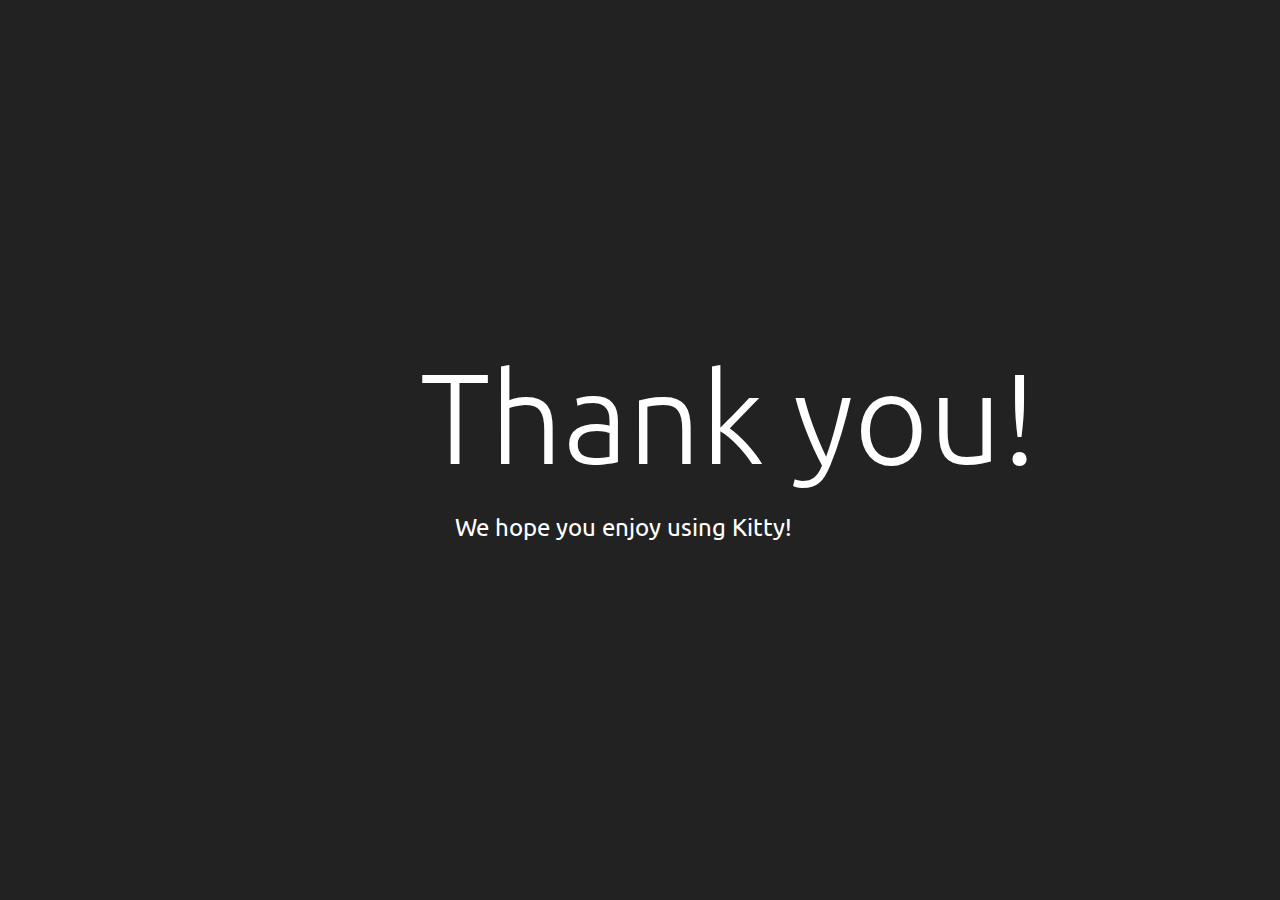
<file: html/added.html>
<!DOCTYPE html>
<html>
    <head>
        <title>Kitty - An easily usable Discord bot.</title>
        <link href="/static/css/main.css" rel="stylesheet" type="text/css">
        <link href="/static/css/twemoji.css" rel="stylesheet" type="text/css">
    </head>
    <body>
        <div class="container">
            <div class="row">
                <div class="header">
                    <h1>
                        <span class="twa twa-smiling-face-with-smiling-eyes"></span>
                        Thank you!
                    </h1>
                    <h2>We hope you enjoy using Kitty!
                        <span class="twa twa-waving-hand"></span>
                    </h2>
                </div>
            </div>
        </div>
    </body>
</html>
</file>
<file: static/css/main.css>
@import url('https://fonts.googleapis.com/css2?family=Ubuntu:wght@300;400&display=swap');

:root {
    --header-size: 8rem;
}

html, body, .container {
    height: 100%;
}

body {
    color: white;
    background-color: #222;
    font-family: 'Ubuntu', sans-serif;
    margin: 0;
}

.container {
    display: -webkit-box;
    display: -moz-box;
    display: -ms-flexbox;
    display: -webkit-flex;
    display: flex;
    align-items: center;
    justify-content: center;
    text-align: center;
}

.row {
    width: auto;
}

.header h1 { /* logo text */
    font-size: var(--header-size);
    font-weight: 300;
    margin: 0;
}

.header h1 img { /* logo img */
    width: var(--header-size);
    height: var(--header-size);
    border-radius: 50%;
    vertical-align: -1.3rem;
}

.header h2 { /* logo subtext */
    font-weight: normal;
}

.buttons {
    padding-top: 1rem;
}

p.buttons a {
    color: white;
    text-decoration: none;
    text-align: center;
    padding: 1rem;
    margin-left: 1rem;
    margin-right: 1rem;
    transition: 0.2s ease-in-out background-color;
    background-color: #ffffff10;
}

p.buttons a:hover {
    background-color: #ffffff20;
}

p.buttons a:default {
    background-color: #ffffff10;
}

p.buttons a:focus {
    background-color: #ffffff30;
}
</file>
<file: static/css/twemoji.css>
@charset "UTF-8";
/*
Generated by twemoji-amazing, available at https://github.com/SebastianAigner/twemoji-amazing
The graphics are licensed under the CC-BY 4.0: https://github.com/twitter/twemoji
*/


/* Generated a total of 3019 emoji CSS classes. */


/*
Preamble from https://ellekasai.github.io/twemoji-awesome/,
licensed under MIT: https://ellekasai.mit-license.org/
*/

.twa {
    display: inline-block;
    height: 1em;
    width: 1em;
    margin: 0 .05em 0 .1em;
    vertical-align: -0.1em;
    background-repeat: no-repeat;
    background-position: center center;
    background-size: 1em 1em;
}

.twa-lg {
    height: 1.33em;
    width: 1.33em;
    margin: 0 0.0665em 0 0.133em;
    vertical-align: -0.133em;
    background-size: 1.33em 1.33em;
}

.twa-2x {
    height: 2em;
    width: 2em;
    margin: 0 0.1em 0 0.2em;
    vertical-align: -0.2em;
    background-size: 2em 2em;
}

.twa-3x {
    height: 3em;
    width: 3em;
    margin: 0 0.15em 0 0.3em;
    vertical-align: -0.3em;
    background-size: 3em 3em;
}

.twa-4x {
    height: 4em;
    width: 4em;
    margin: 0 0.2em 0 0.4em;
    vertical-align: -0.4em;
    background-size: 4em 4em;
}

.twa-5x {
    height: 5em;
    width: 5em;
    margin: 0 0.25em 0 0.5em;
    vertical-align: -0.5em;
    background-size: 5em 5em;
}


/* End preamble; begin emoji classes */


.twa-grinning-face {
    background-image: url("https://twemoji.maxcdn.com/v/latest/svg/1f600.svg")
}
.twa-grinning-face-with-big-eyes {
    background-image: url("https://twemoji.maxcdn.com/v/latest/svg/1f603.svg")
}
.twa-grinning-face-with-smiling-eyes {
    background-image: url("https://twemoji.maxcdn.com/v/latest/svg/1f604.svg")
}
.twa-beaming-face-with-smiling-eyes {
    background-image: url("https://twemoji.maxcdn.com/v/latest/svg/1f601.svg")
}
.twa-grinning-squinting-face {
    background-image: url("https://twemoji.maxcdn.com/v/latest/svg/1f606.svg")
}
.twa-grinning-face-with-sweat {
    background-image: url("https://twemoji.maxcdn.com/v/latest/svg/1f605.svg")
}
.twa-rolling-on-the-floor-laughing {
    background-image: url("https://twemoji.maxcdn.com/v/latest/svg/1f923.svg")
}
.twa-face-with-tears-of-joy {
    background-image: url("https://twemoji.maxcdn.com/v/latest/svg/1f602.svg")
}
.twa-slightly-smiling-face {
    background-image: url("https://twemoji.maxcdn.com/v/latest/svg/1f642.svg")
}
.twa-upside-down-face {
    background-image: url("https://twemoji.maxcdn.com/v/latest/svg/1f643.svg")
}
.twa-winking-face {
    background-image: url("https://twemoji.maxcdn.com/v/latest/svg/1f609.svg")
}
.twa-smiling-face-with-smiling-eyes {
    background-image: url("https://twemoji.maxcdn.com/v/latest/svg/1f60a.svg")
}
.twa-smiling-face-with-halo {
    background-image: url("https://twemoji.maxcdn.com/v/latest/svg/1f607.svg")
}
.twa-smiling-face-with-hearts {
    background-image: url("https://twemoji.maxcdn.com/v/latest/svg/1f970.svg")
}
.twa-smiling-face-with-heart-eyes {
    background-image: url("https://twemoji.maxcdn.com/v/latest/svg/1f60d.svg")
}
.twa-star-struck {
    background-image: url("https://twemoji.maxcdn.com/v/latest/svg/1f929.svg")
}
.twa-face-blowing-a-kiss {
    background-image: url("https://twemoji.maxcdn.com/v/latest/svg/1f618.svg")
}
.twa-kissing-face {
    background-image: url("https://twemoji.maxcdn.com/v/latest/svg/1f617.svg")
}
.twa-smiling-face {
    background-image: url("https://twemoji.maxcdn.com/v/latest/svg/263a.svg")
}
.twa-kissing-face-with-closed-eyes {
    background-image: url("https://twemoji.maxcdn.com/v/latest/svg/1f61a.svg")
}
.twa-kissing-face-with-smiling-eyes {
    background-image: url("https://twemoji.maxcdn.com/v/latest/svg/1f619.svg")
}
.twa-face-savoring-food {
    background-image: url("https://twemoji.maxcdn.com/v/latest/svg/1f60b.svg")
}
.twa-face-with-tongue {
    background-image: url("https://twemoji.maxcdn.com/v/latest/svg/1f61b.svg")
}
.twa-winking-face-with-tongue {
    background-image: url("https://twemoji.maxcdn.com/v/latest/svg/1f61c.svg")
}
.twa-zany-face {
    background-image: url("https://twemoji.maxcdn.com/v/latest/svg/1f92a.svg")
}
.twa-squinting-face-with-tongue {
    background-image: url("https://twemoji.maxcdn.com/v/latest/svg/1f61d.svg")
}
.twa-money-mouth-face {
    background-image: url("https://twemoji.maxcdn.com/v/latest/svg/1f911.svg")
}
.twa-hugging-face {
    background-image: url("https://twemoji.maxcdn.com/v/latest/svg/1f917.svg")
}
.twa-face-with-hand-over-mouth {
    background-image: url("https://twemoji.maxcdn.com/v/latest/svg/1f92d.svg")
}
.twa-shushing-face {
    background-image: url("https://twemoji.maxcdn.com/v/latest/svg/1f92b.svg")
}
.twa-thinking-face {
    background-image: url("https://twemoji.maxcdn.com/v/latest/svg/1f914.svg")
}
.twa-zipper-mouth-face {
    background-image: url("https://twemoji.maxcdn.com/v/latest/svg/1f910.svg")
}
.twa-face-with-raised-eyebrow {
    background-image: url("https://twemoji.maxcdn.com/v/latest/svg/1f928.svg")
}
.twa-neutral-face {
    background-image: url("https://twemoji.maxcdn.com/v/latest/svg/1f610.svg")
}
.twa-expressionless-face {
    background-image: url("https://twemoji.maxcdn.com/v/latest/svg/1f611.svg")
}
.twa-face-without-mouth {
    background-image: url("https://twemoji.maxcdn.com/v/latest/svg/1f636.svg")
}
.twa-smirking-face {
    background-image: url("https://twemoji.maxcdn.com/v/latest/svg/1f60f.svg")
}
.twa-unamused-face {
    background-image: url("https://twemoji.maxcdn.com/v/latest/svg/1f612.svg")
}
.twa-face-with-rolling-eyes {
    background-image: url("https://twemoji.maxcdn.com/v/latest/svg/1f644.svg")
}
.twa-grimacing-face {
    background-image: url("https://twemoji.maxcdn.com/v/latest/svg/1f62c.svg")
}
.twa-lying-face {
    background-image: url("https://twemoji.maxcdn.com/v/latest/svg/1f925.svg")
}
.twa-relieved-face {
    background-image: url("https://twemoji.maxcdn.com/v/latest/svg/1f60c.svg")
}
.twa-pensive-face {
    background-image: url("https://twemoji.maxcdn.com/v/latest/svg/1f614.svg")
}
.twa-sleepy-face {
    background-image: url("https://twemoji.maxcdn.com/v/latest/svg/1f62a.svg")
}
.twa-drooling-face {
    background-image: url("https://twemoji.maxcdn.com/v/latest/svg/1f924.svg")
}
.twa-sleeping-face {
    background-image: url("https://twemoji.maxcdn.com/v/latest/svg/1f634.svg")
}
.twa-face-with-medical-mask {
    background-image: url("https://twemoji.maxcdn.com/v/latest/svg/1f637.svg")
}
.twa-face-with-thermometer {
    background-image: url("https://twemoji.maxcdn.com/v/latest/svg/1f912.svg")
}
.twa-face-with-head-bandage {
    background-image: url("https://twemoji.maxcdn.com/v/latest/svg/1f915.svg")
}
.twa-nauseated-face {
    background-image: url("https://twemoji.maxcdn.com/v/latest/svg/1f922.svg")
}
.twa-face-vomiting {
    background-image: url("https://twemoji.maxcdn.com/v/latest/svg/1f92e.svg")
}
.twa-sneezing-face {
    background-image: url("https://twemoji.maxcdn.com/v/latest/svg/1f927.svg")
}
.twa-hot-face {
    background-image: url("https://twemoji.maxcdn.com/v/latest/svg/1f975.svg")
}
.twa-cold-face {
    background-image: url("https://twemoji.maxcdn.com/v/latest/svg/1f976.svg")
}
.twa-woozy-face {
    background-image: url("https://twemoji.maxcdn.com/v/latest/svg/1f974.svg")
}
.twa-dizzy-face {
    background-image: url("https://twemoji.maxcdn.com/v/latest/svg/1f635.svg")
}
.twa-exploding-head {
    background-image: url("https://twemoji.maxcdn.com/v/latest/svg/1f92f.svg")
}
.twa-cowboy-hat-face {
    background-image: url("https://twemoji.maxcdn.com/v/latest/svg/1f920.svg")
}
.twa-partying-face {
    background-image: url("https://twemoji.maxcdn.com/v/latest/svg/1f973.svg")
}
.twa-smiling-face-with-sunglasses {
    background-image: url("https://twemoji.maxcdn.com/v/latest/svg/1f60e.svg")
}
.twa-nerd-face {
    background-image: url("https://twemoji.maxcdn.com/v/latest/svg/1f913.svg")
}
.twa-face-with-monocle {
    background-image: url("https://twemoji.maxcdn.com/v/latest/svg/1f9d0.svg")
}
.twa-confused-face {
    background-image: url("https://twemoji.maxcdn.com/v/latest/svg/1f615.svg")
}
.twa-worried-face {
    background-image: url("https://twemoji.maxcdn.com/v/latest/svg/1f61f.svg")
}
.twa-slightly-frowning-face {
    background-image: url("https://twemoji.maxcdn.com/v/latest/svg/1f641.svg")
}
.twa-frowning-face {
    background-image: url("https://twemoji.maxcdn.com/v/latest/svg/2639.svg")
}
.twa-face-with-open-mouth {
    background-image: url("https://twemoji.maxcdn.com/v/latest/svg/1f62e.svg")
}
.twa-hushed-face {
    background-image: url("https://twemoji.maxcdn.com/v/latest/svg/1f62f.svg")
}
.twa-astonished-face {
    background-image: url("https://twemoji.maxcdn.com/v/latest/svg/1f632.svg")
}
.twa-flushed-face {
    background-image: url("https://twemoji.maxcdn.com/v/latest/svg/1f633.svg")
}
.twa-pleading-face {
    background-image: url("https://twemoji.maxcdn.com/v/latest/svg/1f97a.svg")
}
.twa-frowning-face-with-open-mouth {
    background-image: url("https://twemoji.maxcdn.com/v/latest/svg/1f626.svg")
}
.twa-anguished-face {
    background-image: url("https://twemoji.maxcdn.com/v/latest/svg/1f627.svg")
}
.twa-fearful-face {
    background-image: url("https://twemoji.maxcdn.com/v/latest/svg/1f628.svg")
}
.twa-anxious-face-with-sweat {
    background-image: url("https://twemoji.maxcdn.com/v/latest/svg/1f630.svg")
}
.twa-sad-but-relieved-face {
    background-image: url("https://twemoji.maxcdn.com/v/latest/svg/1f625.svg")
}
.twa-crying-face {
    background-image: url("https://twemoji.maxcdn.com/v/latest/svg/1f622.svg")
}
.twa-loudly-crying-face {
    background-image: url("https://twemoji.maxcdn.com/v/latest/svg/1f62d.svg")
}
.twa-face-screaming-in-fear {
    background-image: url("https://twemoji.maxcdn.com/v/latest/svg/1f631.svg")
}
.twa-confounded-face {
    background-image: url("https://twemoji.maxcdn.com/v/latest/svg/1f616.svg")
}
.twa-persevering-face {
    background-image: url("https://twemoji.maxcdn.com/v/latest/svg/1f623.svg")
}
.twa-disappointed-face {
    background-image: url("https://twemoji.maxcdn.com/v/latest/svg/1f61e.svg")
}
.twa-downcast-face-with-sweat {
    background-image: url("https://twemoji.maxcdn.com/v/latest/svg/1f613.svg")
}
.twa-weary-face {
    background-image: url("https://twemoji.maxcdn.com/v/latest/svg/1f629.svg")
}
.twa-tired-face {
    background-image: url("https://twemoji.maxcdn.com/v/latest/svg/1f62b.svg")
}
.twa-yawning-face {
    background-image: url("https://twemoji.maxcdn.com/v/latest/svg/1f971.svg")
}
.twa-face-with-steam-from-nose {
    background-image: url("https://twemoji.maxcdn.com/v/latest/svg/1f624.svg")
}
.twa-pouting-face {
    background-image: url("https://twemoji.maxcdn.com/v/latest/svg/1f621.svg")
}
.twa-angry-face {
    background-image: url("https://twemoji.maxcdn.com/v/latest/svg/1f620.svg")
}
.twa-face-with-symbols-on-mouth {
    background-image: url("https://twemoji.maxcdn.com/v/latest/svg/1f92c.svg")
}
.twa-smiling-face-with-horns {
    background-image: url("https://twemoji.maxcdn.com/v/latest/svg/1f608.svg")
}
.twa-angry-face-with-horns {
    background-image: url("https://twemoji.maxcdn.com/v/latest/svg/1f47f.svg")
}
.twa-skull {
    background-image: url("https://twemoji.maxcdn.com/v/latest/svg/1f480.svg")
}
.twa-skull-and-crossbones {
    background-image: url("https://twemoji.maxcdn.com/v/latest/svg/2620.svg")
}
.twa-pile-of-poo {
    background-image: url("https://twemoji.maxcdn.com/v/latest/svg/1f4a9.svg")
}
.twa-clown-face {
    background-image: url("https://twemoji.maxcdn.com/v/latest/svg/1f921.svg")
}
.twa-ogre {
    background-image: url("https://twemoji.maxcdn.com/v/latest/svg/1f479.svg")
}
.twa-goblin {
    background-image: url("https://twemoji.maxcdn.com/v/latest/svg/1f47a.svg")
}
.twa-ghost {
    background-image: url("https://twemoji.maxcdn.com/v/latest/svg/1f47b.svg")
}
.twa-alien {
    background-image: url("https://twemoji.maxcdn.com/v/latest/svg/1f47d.svg")
}
.twa-alien-monster {
    background-image: url("https://twemoji.maxcdn.com/v/latest/svg/1f47e.svg")
}
.twa-robot {
    background-image: url("https://twemoji.maxcdn.com/v/latest/svg/1f916.svg")
}
.twa-grinning-cat {
    background-image: url("https://twemoji.maxcdn.com/v/latest/svg/1f63a.svg")
}
.twa-grinning-cat-with-smiling-eyes {
    background-image: url("https://twemoji.maxcdn.com/v/latest/svg/1f638.svg")
}
.twa-cat-with-tears-of-joy {
    background-image: url("https://twemoji.maxcdn.com/v/latest/svg/1f639.svg")
}
.twa-smiling-cat-with-heart-eyes {
    background-image: url("https://twemoji.maxcdn.com/v/latest/svg/1f63b.svg")
}
.twa-cat-with-wry-smile {
    background-image: url("https://twemoji.maxcdn.com/v/latest/svg/1f63c.svg")
}
.twa-kissing-cat {
    background-image: url("https://twemoji.maxcdn.com/v/latest/svg/1f63d.svg")
}
.twa-weary-cat {
    background-image: url("https://twemoji.maxcdn.com/v/latest/svg/1f640.svg")
}
.twa-crying-cat {
    background-image: url("https://twemoji.maxcdn.com/v/latest/svg/1f63f.svg")
}
.twa-pouting-cat {
    background-image: url("https://twemoji.maxcdn.com/v/latest/svg/1f63e.svg")
}
.twa-see-no-evil-monkey {
    background-image: url("https://twemoji.maxcdn.com/v/latest/svg/1f648.svg")
}
.twa-hear-no-evil-monkey {
    background-image: url("https://twemoji.maxcdn.com/v/latest/svg/1f649.svg")
}
.twa-speak-no-evil-monkey {
    background-image: url("https://twemoji.maxcdn.com/v/latest/svg/1f64a.svg")
}
.twa-kiss-mark {
    background-image: url("https://twemoji.maxcdn.com/v/latest/svg/1f48b.svg")
}
.twa-love-letter {
    background-image: url("https://twemoji.maxcdn.com/v/latest/svg/1f48c.svg")
}
.twa-heart-with-arrow {
    background-image: url("https://twemoji.maxcdn.com/v/latest/svg/1f498.svg")
}
.twa-heart-with-ribbon {
    background-image: url("https://twemoji.maxcdn.com/v/latest/svg/1f49d.svg")
}
.twa-sparkling-heart {
    background-image: url("https://twemoji.maxcdn.com/v/latest/svg/1f496.svg")
}
.twa-growing-heart {
    background-image: url("https://twemoji.maxcdn.com/v/latest/svg/1f497.svg")
}
.twa-beating-heart {
    background-image: url("https://twemoji.maxcdn.com/v/latest/svg/1f493.svg")
}
.twa-revolving-hearts {
    background-image: url("https://twemoji.maxcdn.com/v/latest/svg/1f49e.svg")
}
.twa-two-hearts {
    background-image: url("https://twemoji.maxcdn.com/v/latest/svg/1f495.svg")
}
.twa-heart-decoration {
    background-image: url("https://twemoji.maxcdn.com/v/latest/svg/1f49f.svg")
}
.twa-heart-exclamation {
    background-image: url("https://twemoji.maxcdn.com/v/latest/svg/2763.svg")
}
.twa-broken-heart {
    background-image: url("https://twemoji.maxcdn.com/v/latest/svg/1f494.svg")
}
.twa-red-heart {
    background-image: url("https://twemoji.maxcdn.com/v/latest/svg/2764.svg")
}
.twa-orange-heart {
    background-image: url("https://twemoji.maxcdn.com/v/latest/svg/1f9e1.svg")
}
.twa-yellow-heart {
    background-image: url("https://twemoji.maxcdn.com/v/latest/svg/1f49b.svg")
}
.twa-green-heart {
    background-image: url("https://twemoji.maxcdn.com/v/latest/svg/1f49a.svg")
}
.twa-blue-heart {
    background-image: url("https://twemoji.maxcdn.com/v/latest/svg/1f499.svg")
}
.twa-purple-heart {
    background-image: url("https://twemoji.maxcdn.com/v/latest/svg/1f49c.svg")
}
.twa-brown-heart {
    background-image: url("https://twemoji.maxcdn.com/v/latest/svg/1f90e.svg")
}
.twa-black-heart {
    background-image: url("https://twemoji.maxcdn.com/v/latest/svg/1f5a4.svg")
}
.twa-white-heart {
    background-image: url("https://twemoji.maxcdn.com/v/latest/svg/1f90d.svg")
}
.twa-hundred-points {
    background-image: url("https://twemoji.maxcdn.com/v/latest/svg/1f4af.svg")
}
.twa-anger-symbol {
    background-image: url("https://twemoji.maxcdn.com/v/latest/svg/1f4a2.svg")
}
.twa-collision {
    background-image: url("https://twemoji.maxcdn.com/v/latest/svg/1f4a5.svg")
}
.twa-dizzy {
    background-image: url("https://twemoji.maxcdn.com/v/latest/svg/1f4ab.svg")
}
.twa-sweat-droplets {
    background-image: url("https://twemoji.maxcdn.com/v/latest/svg/1f4a6.svg")
}
.twa-dashing-away {
    background-image: url("https://twemoji.maxcdn.com/v/latest/svg/1f4a8.svg")
}
.twa-hole {
    background-image: url("https://twemoji.maxcdn.com/v/latest/svg/1f573.svg")
}
.twa-bomb {
    background-image: url("https://twemoji.maxcdn.com/v/latest/svg/1f4a3.svg")
}
.twa-speech-balloon {
    background-image: url("https://twemoji.maxcdn.com/v/latest/svg/1f4ac.svg")
}
.twa-eye-in-speech-bubble {
    background-image: url("https://twemoji.maxcdn.com/v/latest/svg/1f441-200d-1f5e8.svg")
}
.twa-left-speech-bubble {
    background-image: url("https://twemoji.maxcdn.com/v/latest/svg/1f5e8.svg")
}
.twa-right-anger-bubble {
    background-image: url("https://twemoji.maxcdn.com/v/latest/svg/1f5ef.svg")
}
.twa-thought-balloon {
    background-image: url("https://twemoji.maxcdn.com/v/latest/svg/1f4ad.svg")
}
.twa-zzz {
    background-image: url("https://twemoji.maxcdn.com/v/latest/svg/1f4a4.svg")
}
.twa-waving-hand {
    background-image: url("https://twemoji.maxcdn.com/v/latest/svg/1f44b.svg")
}
.twa-waving-hand-light-skin-tone {
    background-image: url("https://twemoji.maxcdn.com/v/latest/svg/1f44b-1f3fb.svg")
}
.twa-waving-hand-medium-light-skin-tone {
    background-image: url("https://twemoji.maxcdn.com/v/latest/svg/1f44b-1f3fc.svg")
}
.twa-waving-hand-medium-skin-tone {
    background-image: url("https://twemoji.maxcdn.com/v/latest/svg/1f44b-1f3fd.svg")
}
.twa-waving-hand-medium-dark-skin-tone {
    background-image: url("https://twemoji.maxcdn.com/v/latest/svg/1f44b-1f3fe.svg")
}
.twa-waving-hand-dark-skin-tone {
    background-image: url("https://twemoji.maxcdn.com/v/latest/svg/1f44b-1f3ff.svg")
}
.twa-raised-back-of-hand {
    background-image: url("https://twemoji.maxcdn.com/v/latest/svg/1f91a.svg")
}
.twa-raised-back-of-hand-light-skin-tone {
    background-image: url("https://twemoji.maxcdn.com/v/latest/svg/1f91a-1f3fb.svg")
}
.twa-raised-back-of-hand-medium-light-skin-tone {
    background-image: url("https://twemoji.maxcdn.com/v/latest/svg/1f91a-1f3fc.svg")
}
.twa-raised-back-of-hand-medium-skin-tone {
    background-image: url("https://twemoji.maxcdn.com/v/latest/svg/1f91a-1f3fd.svg")
}
.twa-raised-back-of-hand-medium-dark-skin-tone {
    background-image: url("https://twemoji.maxcdn.com/v/latest/svg/1f91a-1f3fe.svg")
}
.twa-raised-back-of-hand-dark-skin-tone {
    background-image: url("https://twemoji.maxcdn.com/v/latest/svg/1f91a-1f3ff.svg")
}
.twa-hand-with-fingers-splayed {
    background-image: url("https://twemoji.maxcdn.com/v/latest/svg/1f590.svg")
}
.twa-hand-with-fingers-splayed-light-skin-tone {
    background-image: url("https://twemoji.maxcdn.com/v/latest/svg/1f590-1f3fb.svg")
}
.twa-hand-with-fingers-splayed-medium-light-skin-tone {
    background-image: url("https://twemoji.maxcdn.com/v/latest/svg/1f590-1f3fc.svg")
}
.twa-hand-with-fingers-splayed-medium-skin-tone {
    background-image: url("https://twemoji.maxcdn.com/v/latest/svg/1f590-1f3fd.svg")
}
.twa-hand-with-fingers-splayed-medium-dark-skin-tone {
    background-image: url("https://twemoji.maxcdn.com/v/latest/svg/1f590-1f3fe.svg")
}
.twa-hand-with-fingers-splayed-dark-skin-tone {
    background-image: url("https://twemoji.maxcdn.com/v/latest/svg/1f590-1f3ff.svg")
}
.twa-raised-hand {
    background-image: url("https://twemoji.maxcdn.com/v/latest/svg/270b.svg")
}
.twa-raised-hand-light-skin-tone {
    background-image: url("https://twemoji.maxcdn.com/v/latest/svg/270b-1f3fb.svg")
}
.twa-raised-hand-medium-light-skin-tone {
    background-image: url("https://twemoji.maxcdn.com/v/latest/svg/270b-1f3fc.svg")
}
.twa-raised-hand-medium-skin-tone {
    background-image: url("https://twemoji.maxcdn.com/v/latest/svg/270b-1f3fd.svg")
}
.twa-raised-hand-medium-dark-skin-tone {
    background-image: url("https://twemoji.maxcdn.com/v/latest/svg/270b-1f3fe.svg")
}
.twa-raised-hand-dark-skin-tone {
    background-image: url("https://twemoji.maxcdn.com/v/latest/svg/270b-1f3ff.svg")
}
.twa-vulcan-salute {
    background-image: url("https://twemoji.maxcdn.com/v/latest/svg/1f596.svg")
}
.twa-vulcan-salute-light-skin-tone {
    background-image: url("https://twemoji.maxcdn.com/v/latest/svg/1f596-1f3fb.svg")
}
.twa-vulcan-salute-medium-light-skin-tone {
    background-image: url("https://twemoji.maxcdn.com/v/latest/svg/1f596-1f3fc.svg")
}
.twa-vulcan-salute-medium-skin-tone {
    background-image: url("https://twemoji.maxcdn.com/v/latest/svg/1f596-1f3fd.svg")
}
.twa-vulcan-salute-medium-dark-skin-tone {
    background-image: url("https://twemoji.maxcdn.com/v/latest/svg/1f596-1f3fe.svg")
}
.twa-vulcan-salute-dark-skin-tone {
    background-image: url("https://twemoji.maxcdn.com/v/latest/svg/1f596-1f3ff.svg")
}
.twa-ok-hand {
    background-image: url("https://twemoji.maxcdn.com/v/latest/svg/1f44c.svg")
}
.twa-ok-hand-light-skin-tone {
    background-image: url("https://twemoji.maxcdn.com/v/latest/svg/1f44c-1f3fb.svg")
}
.twa-ok-hand-medium-light-skin-tone {
    background-image: url("https://twemoji.maxcdn.com/v/latest/svg/1f44c-1f3fc.svg")
}
.twa-ok-hand-medium-skin-tone {
    background-image: url("https://twemoji.maxcdn.com/v/latest/svg/1f44c-1f3fd.svg")
}
.twa-ok-hand-medium-dark-skin-tone {
    background-image: url("https://twemoji.maxcdn.com/v/latest/svg/1f44c-1f3fe.svg")
}
.twa-ok-hand-dark-skin-tone {
    background-image: url("https://twemoji.maxcdn.com/v/latest/svg/1f44c-1f3ff.svg")
}
.twa-pinching-hand {
    background-image: url("https://twemoji.maxcdn.com/v/latest/svg/1f90f.svg")
}
.twa-pinching-hand-light-skin-tone {
    background-image: url("https://twemoji.maxcdn.com/v/latest/svg/1f90f-1f3fb.svg")
}
.twa-pinching-hand-medium-light-skin-tone {
    background-image: url("https://twemoji.maxcdn.com/v/latest/svg/1f90f-1f3fc.svg")
}
.twa-pinching-hand-medium-skin-tone {
    background-image: url("https://twemoji.maxcdn.com/v/latest/svg/1f90f-1f3fd.svg")
}
.twa-pinching-hand-medium-dark-skin-tone {
    background-image: url("https://twemoji.maxcdn.com/v/latest/svg/1f90f-1f3fe.svg")
}
.twa-pinching-hand-dark-skin-tone {
    background-image: url("https://twemoji.maxcdn.com/v/latest/svg/1f90f-1f3ff.svg")
}
.twa-victory-hand {
    background-image: url("https://twemoji.maxcdn.com/v/latest/svg/270c.svg")
}
.twa-victory-hand-light-skin-tone {
    background-image: url("https://twemoji.maxcdn.com/v/latest/svg/270c-1f3fb.svg")
}
.twa-victory-hand-medium-light-skin-tone {
    background-image: url("https://twemoji.maxcdn.com/v/latest/svg/270c-1f3fc.svg")
}
.twa-victory-hand-medium-skin-tone {
    background-image: url("https://twemoji.maxcdn.com/v/latest/svg/270c-1f3fd.svg")
}
.twa-victory-hand-medium-dark-skin-tone {
    background-image: url("https://twemoji.maxcdn.com/v/latest/svg/270c-1f3fe.svg")
}
.twa-victory-hand-dark-skin-tone {
    background-image: url("https://twemoji.maxcdn.com/v/latest/svg/270c-1f3ff.svg")
}
.twa-crossed-fingers {
    background-image: url("https://twemoji.maxcdn.com/v/latest/svg/1f91e.svg")
}
.twa-crossed-fingers-light-skin-tone {
    background-image: url("https://twemoji.maxcdn.com/v/latest/svg/1f91e-1f3fb.svg")
}
.twa-crossed-fingers-medium-light-skin-tone {
    background-image: url("https://twemoji.maxcdn.com/v/latest/svg/1f91e-1f3fc.svg")
}
.twa-crossed-fingers-medium-skin-tone {
    background-image: url("https://twemoji.maxcdn.com/v/latest/svg/1f91e-1f3fd.svg")
}
.twa-crossed-fingers-medium-dark-skin-tone {
    background-image: url("https://twemoji.maxcdn.com/v/latest/svg/1f91e-1f3fe.svg")
}
.twa-crossed-fingers-dark-skin-tone {
    background-image: url("https://twemoji.maxcdn.com/v/latest/svg/1f91e-1f3ff.svg")
}
.twa-love-you-gesture {
    background-image: url("https://twemoji.maxcdn.com/v/latest/svg/1f91f.svg")
}
.twa-love-you-gesture-light-skin-tone {
    background-image: url("https://twemoji.maxcdn.com/v/latest/svg/1f91f-1f3fb.svg")
}
.twa-love-you-gesture-medium-light-skin-tone {
    background-image: url("https://twemoji.maxcdn.com/v/latest/svg/1f91f-1f3fc.svg")
}
.twa-love-you-gesture-medium-skin-tone {
    background-image: url("https://twemoji.maxcdn.com/v/latest/svg/1f91f-1f3fd.svg")
}
.twa-love-you-gesture-medium-dark-skin-tone {
    background-image: url("https://twemoji.maxcdn.com/v/latest/svg/1f91f-1f3fe.svg")
}
.twa-love-you-gesture-dark-skin-tone {
    background-image: url("https://twemoji.maxcdn.com/v/latest/svg/1f91f-1f3ff.svg")
}
.twa-sign-of-the-horns {
    background-image: url("https://twemoji.maxcdn.com/v/latest/svg/1f918.svg")
}
.twa-sign-of-the-horns-light-skin-tone {
    background-image: url("https://twemoji.maxcdn.com/v/latest/svg/1f918-1f3fb.svg")
}
.twa-sign-of-the-horns-medium-light-skin-tone {
    background-image: url("https://twemoji.maxcdn.com/v/latest/svg/1f918-1f3fc.svg")
}
.twa-sign-of-the-horns-medium-skin-tone {
    background-image: url("https://twemoji.maxcdn.com/v/latest/svg/1f918-1f3fd.svg")
}
.twa-sign-of-the-horns-medium-dark-skin-tone {
    background-image: url("https://twemoji.maxcdn.com/v/latest/svg/1f918-1f3fe.svg")
}
.twa-sign-of-the-horns-dark-skin-tone {
    background-image: url("https://twemoji.maxcdn.com/v/latest/svg/1f918-1f3ff.svg")
}
.twa-call-me-hand {
    background-image: url("https://twemoji.maxcdn.com/v/latest/svg/1f919.svg")
}
.twa-call-me-hand-light-skin-tone {
    background-image: url("https://twemoji.maxcdn.com/v/latest/svg/1f919-1f3fb.svg")
}
.twa-call-me-hand-medium-light-skin-tone {
    background-image: url("https://twemoji.maxcdn.com/v/latest/svg/1f919-1f3fc.svg")
}
.twa-call-me-hand-medium-skin-tone {
    background-image: url("https://twemoji.maxcdn.com/v/latest/svg/1f919-1f3fd.svg")
}
.twa-call-me-hand-medium-dark-skin-tone {
    background-image: url("https://twemoji.maxcdn.com/v/latest/svg/1f919-1f3fe.svg")
}
.twa-call-me-hand-dark-skin-tone {
    background-image: url("https://twemoji.maxcdn.com/v/latest/svg/1f919-1f3ff.svg")
}
.twa-backhand-index-pointing-left {
    background-image: url("https://twemoji.maxcdn.com/v/latest/svg/1f448.svg")
}
.twa-backhand-index-pointing-left-light-skin-tone {
    background-image: url("https://twemoji.maxcdn.com/v/latest/svg/1f448-1f3fb.svg")
}
.twa-backhand-index-pointing-left-medium-light-skin-tone {
    background-image: url("https://twemoji.maxcdn.com/v/latest/svg/1f448-1f3fc.svg")
}
.twa-backhand-index-pointing-left-medium-skin-tone {
    background-image: url("https://twemoji.maxcdn.com/v/latest/svg/1f448-1f3fd.svg")
}
.twa-backhand-index-pointing-left-medium-dark-skin-tone {
    background-image: url("https://twemoji.maxcdn.com/v/latest/svg/1f448-1f3fe.svg")
}
.twa-backhand-index-pointing-left-dark-skin-tone {
    background-image: url("https://twemoji.maxcdn.com/v/latest/svg/1f448-1f3ff.svg")
}
.twa-backhand-index-pointing-right {
    background-image: url("https://twemoji.maxcdn.com/v/latest/svg/1f449.svg")
}
.twa-backhand-index-pointing-right-light-skin-tone {
    background-image: url("https://twemoji.maxcdn.com/v/latest/svg/1f449-1f3fb.svg")
}
.twa-backhand-index-pointing-right-medium-light-skin-tone {
    background-image: url("https://twemoji.maxcdn.com/v/latest/svg/1f449-1f3fc.svg")
}
.twa-backhand-index-pointing-right-medium-skin-tone {
    background-image: url("https://twemoji.maxcdn.com/v/latest/svg/1f449-1f3fd.svg")
}
.twa-backhand-index-pointing-right-medium-dark-skin-tone {
    background-image: url("https://twemoji.maxcdn.com/v/latest/svg/1f449-1f3fe.svg")
}
.twa-backhand-index-pointing-right-dark-skin-tone {
    background-image: url("https://twemoji.maxcdn.com/v/latest/svg/1f449-1f3ff.svg")
}
.twa-backhand-index-pointing-up {
    background-image: url("https://twemoji.maxcdn.com/v/latest/svg/1f446.svg")
}
.twa-backhand-index-pointing-up-light-skin-tone {
    background-image: url("https://twemoji.maxcdn.com/v/latest/svg/1f446-1f3fb.svg")
}
.twa-backhand-index-pointing-up-medium-light-skin-tone {
    background-image: url("https://twemoji.maxcdn.com/v/latest/svg/1f446-1f3fc.svg")
}
.twa-backhand-index-pointing-up-medium-skin-tone {
    background-image: url("https://twemoji.maxcdn.com/v/latest/svg/1f446-1f3fd.svg")
}
.twa-backhand-index-pointing-up-medium-dark-skin-tone {
    background-image: url("https://twemoji.maxcdn.com/v/latest/svg/1f446-1f3fe.svg")
}
.twa-backhand-index-pointing-up-dark-skin-tone {
    background-image: url("https://twemoji.maxcdn.com/v/latest/svg/1f446-1f3ff.svg")
}
.twa-middle-finger {
    background-image: url("https://twemoji.maxcdn.com/v/latest/svg/1f595.svg")
}
.twa-middle-finger-light-skin-tone {
    background-image: url("https://twemoji.maxcdn.com/v/latest/svg/1f595-1f3fb.svg")
}
.twa-middle-finger-medium-light-skin-tone {
    background-image: url("https://twemoji.maxcdn.com/v/latest/svg/1f595-1f3fc.svg")
}
.twa-middle-finger-medium-skin-tone {
    background-image: url("https://twemoji.maxcdn.com/v/latest/svg/1f595-1f3fd.svg")
}
.twa-middle-finger-medium-dark-skin-tone {
    background-image: url("https://twemoji.maxcdn.com/v/latest/svg/1f595-1f3fe.svg")
}
.twa-middle-finger-dark-skin-tone {
    background-image: url("https://twemoji.maxcdn.com/v/latest/svg/1f595-1f3ff.svg")
}
.twa-backhand-index-pointing-down {
    background-image: url("https://twemoji.maxcdn.com/v/latest/svg/1f447.svg")
}
.twa-backhand-index-pointing-down-light-skin-tone {
    background-image: url("https://twemoji.maxcdn.com/v/latest/svg/1f447-1f3fb.svg")
}
.twa-backhand-index-pointing-down-medium-light-skin-tone {
    background-image: url("https://twemoji.maxcdn.com/v/latest/svg/1f447-1f3fc.svg")
}
.twa-backhand-index-pointing-down-medium-skin-tone {
    background-image: url("https://twemoji.maxcdn.com/v/latest/svg/1f447-1f3fd.svg")
}
.twa-backhand-index-pointing-down-medium-dark-skin-tone {
    background-image: url("https://twemoji.maxcdn.com/v/latest/svg/1f447-1f3fe.svg")
}
.twa-backhand-index-pointing-down-dark-skin-tone {
    background-image: url("https://twemoji.maxcdn.com/v/latest/svg/1f447-1f3ff.svg")
}
.twa-index-pointing-up {
    background-image: url("https://twemoji.maxcdn.com/v/latest/svg/261d.svg")
}
.twa-index-pointing-up-light-skin-tone {
    background-image: url("https://twemoji.maxcdn.com/v/latest/svg/261d-1f3fb.svg")
}
.twa-index-pointing-up-medium-light-skin-tone {
    background-image: url("https://twemoji.maxcdn.com/v/latest/svg/261d-1f3fc.svg")
}
.twa-index-pointing-up-medium-skin-tone {
    background-image: url("https://twemoji.maxcdn.com/v/latest/svg/261d-1f3fd.svg")
}
.twa-index-pointing-up-medium-dark-skin-tone {
    background-image: url("https://twemoji.maxcdn.com/v/latest/svg/261d-1f3fe.svg")
}
.twa-index-pointing-up-dark-skin-tone {
    background-image: url("https://twemoji.maxcdn.com/v/latest/svg/261d-1f3ff.svg")
}
.twa-thumbs-up {
    background-image: url("https://twemoji.maxcdn.com/v/latest/svg/1f44d.svg")
}
.twa-thumbs-up-light-skin-tone {
    background-image: url("https://twemoji.maxcdn.com/v/latest/svg/1f44d-1f3fb.svg")
}
.twa-thumbs-up-medium-light-skin-tone {
    background-image: url("https://twemoji.maxcdn.com/v/latest/svg/1f44d-1f3fc.svg")
}
.twa-thumbs-up-medium-skin-tone {
    background-image: url("https://twemoji.maxcdn.com/v/latest/svg/1f44d-1f3fd.svg")
}
.twa-thumbs-up-medium-dark-skin-tone {
    background-image: url("https://twemoji.maxcdn.com/v/latest/svg/1f44d-1f3fe.svg")
}
.twa-thumbs-up-dark-skin-tone {
    background-image: url("https://twemoji.maxcdn.com/v/latest/svg/1f44d-1f3ff.svg")
}
.twa-thumbs-down {
    background-image: url("https://twemoji.maxcdn.com/v/latest/svg/1f44e.svg")
}
.twa-thumbs-down-light-skin-tone {
    background-image: url("https://twemoji.maxcdn.com/v/latest/svg/1f44e-1f3fb.svg")
}
.twa-thumbs-down-medium-light-skin-tone {
    background-image: url("https://twemoji.maxcdn.com/v/latest/svg/1f44e-1f3fc.svg")
}
.twa-thumbs-down-medium-skin-tone {
    background-image: url("https://twemoji.maxcdn.com/v/latest/svg/1f44e-1f3fd.svg")
}
.twa-thumbs-down-medium-dark-skin-tone {
    background-image: url("https://twemoji.maxcdn.com/v/latest/svg/1f44e-1f3fe.svg")
}
.twa-thumbs-down-dark-skin-tone {
    background-image: url("https://twemoji.maxcdn.com/v/latest/svg/1f44e-1f3ff.svg")
}
.twa-raised-fist {
    background-image: url("https://twemoji.maxcdn.com/v/latest/svg/270a.svg")
}
.twa-raised-fist-light-skin-tone {
    background-image: url("https://twemoji.maxcdn.com/v/latest/svg/270a-1f3fb.svg")
}
.twa-raised-fist-medium-light-skin-tone {
    background-image: url("https://twemoji.maxcdn.com/v/latest/svg/270a-1f3fc.svg")
}
.twa-raised-fist-medium-skin-tone {
    background-image: url("https://twemoji.maxcdn.com/v/latest/svg/270a-1f3fd.svg")
}
.twa-raised-fist-medium-dark-skin-tone {
    background-image: url("https://twemoji.maxcdn.com/v/latest/svg/270a-1f3fe.svg")
}
.twa-raised-fist-dark-skin-tone {
    background-image: url("https://twemoji.maxcdn.com/v/latest/svg/270a-1f3ff.svg")
}
.twa-oncoming-fist {
    background-image: url("https://twemoji.maxcdn.com/v/latest/svg/1f44a.svg")
}
.twa-oncoming-fist-light-skin-tone {
    background-image: url("https://twemoji.maxcdn.com/v/latest/svg/1f44a-1f3fb.svg")
}
.twa-oncoming-fist-medium-light-skin-tone {
    background-image: url("https://twemoji.maxcdn.com/v/latest/svg/1f44a-1f3fc.svg")
}
.twa-oncoming-fist-medium-skin-tone {
    background-image: url("https://twemoji.maxcdn.com/v/latest/svg/1f44a-1f3fd.svg")
}
.twa-oncoming-fist-medium-dark-skin-tone {
    background-image: url("https://twemoji.maxcdn.com/v/latest/svg/1f44a-1f3fe.svg")
}
.twa-oncoming-fist-dark-skin-tone {
    background-image: url("https://twemoji.maxcdn.com/v/latest/svg/1f44a-1f3ff.svg")
}
.twa-left-facing-fist {
    background-image: url("https://twemoji.maxcdn.com/v/latest/svg/1f91b.svg")
}
.twa-left-facing-fist-light-skin-tone {
    background-image: url("https://twemoji.maxcdn.com/v/latest/svg/1f91b-1f3fb.svg")
}
.twa-left-facing-fist-medium-light-skin-tone {
    background-image: url("https://twemoji.maxcdn.com/v/latest/svg/1f91b-1f3fc.svg")
}
.twa-left-facing-fist-medium-skin-tone {
    background-image: url("https://twemoji.maxcdn.com/v/latest/svg/1f91b-1f3fd.svg")
}
.twa-left-facing-fist-medium-dark-skin-tone {
    background-image: url("https://twemoji.maxcdn.com/v/latest/svg/1f91b-1f3fe.svg")
}
.twa-left-facing-fist-dark-skin-tone {
    background-image: url("https://twemoji.maxcdn.com/v/latest/svg/1f91b-1f3ff.svg")
}
.twa-right-facing-fist {
    background-image: url("https://twemoji.maxcdn.com/v/latest/svg/1f91c.svg")
}
.twa-right-facing-fist-light-skin-tone {
    background-image: url("https://twemoji.maxcdn.com/v/latest/svg/1f91c-1f3fb.svg")
}
.twa-right-facing-fist-medium-light-skin-tone {
    background-image: url("https://twemoji.maxcdn.com/v/latest/svg/1f91c-1f3fc.svg")
}
.twa-right-facing-fist-medium-skin-tone {
    background-image: url("https://twemoji.maxcdn.com/v/latest/svg/1f91c-1f3fd.svg")
}
.twa-right-facing-fist-medium-dark-skin-tone {
    background-image: url("https://twemoji.maxcdn.com/v/latest/svg/1f91c-1f3fe.svg")
}
.twa-right-facing-fist-dark-skin-tone {
    background-image: url("https://twemoji.maxcdn.com/v/latest/svg/1f91c-1f3ff.svg")
}
.twa-clapping-hands {
    background-image: url("https://twemoji.maxcdn.com/v/latest/svg/1f44f.svg")
}
.twa-clapping-hands-light-skin-tone {
    background-image: url("https://twemoji.maxcdn.com/v/latest/svg/1f44f-1f3fb.svg")
}
.twa-clapping-hands-medium-light-skin-tone {
    background-image: url("https://twemoji.maxcdn.com/v/latest/svg/1f44f-1f3fc.svg")
}
.twa-clapping-hands-medium-skin-tone {
    background-image: url("https://twemoji.maxcdn.com/v/latest/svg/1f44f-1f3fd.svg")
}
.twa-clapping-hands-medium-dark-skin-tone {
    background-image: url("https://twemoji.maxcdn.com/v/latest/svg/1f44f-1f3fe.svg")
}
.twa-clapping-hands-dark-skin-tone {
    background-image: url("https://twemoji.maxcdn.com/v/latest/svg/1f44f-1f3ff.svg")
}
.twa-raising-hands {
    background-image: url("https://twemoji.maxcdn.com/v/latest/svg/1f64c.svg")
}
.twa-raising-hands-light-skin-tone {
    background-image: url("https://twemoji.maxcdn.com/v/latest/svg/1f64c-1f3fb.svg")
}
.twa-raising-hands-medium-light-skin-tone {
    background-image: url("https://twemoji.maxcdn.com/v/latest/svg/1f64c-1f3fc.svg")
}
.twa-raising-hands-medium-skin-tone {
    background-image: url("https://twemoji.maxcdn.com/v/latest/svg/1f64c-1f3fd.svg")
}
.twa-raising-hands-medium-dark-skin-tone {
    background-image: url("https://twemoji.maxcdn.com/v/latest/svg/1f64c-1f3fe.svg")
}
.twa-raising-hands-dark-skin-tone {
    background-image: url("https://twemoji.maxcdn.com/v/latest/svg/1f64c-1f3ff.svg")
}
.twa-open-hands {
    background-image: url("https://twemoji.maxcdn.com/v/latest/svg/1f450.svg")
}
.twa-open-hands-light-skin-tone {
    background-image: url("https://twemoji.maxcdn.com/v/latest/svg/1f450-1f3fb.svg")
}
.twa-open-hands-medium-light-skin-tone {
    background-image: url("https://twemoji.maxcdn.com/v/latest/svg/1f450-1f3fc.svg")
}
.twa-open-hands-medium-skin-tone {
    background-image: url("https://twemoji.maxcdn.com/v/latest/svg/1f450-1f3fd.svg")
}
.twa-open-hands-medium-dark-skin-tone {
    background-image: url("https://twemoji.maxcdn.com/v/latest/svg/1f450-1f3fe.svg")
}
.twa-open-hands-dark-skin-tone {
    background-image: url("https://twemoji.maxcdn.com/v/latest/svg/1f450-1f3ff.svg")
}
.twa-palms-up-together {
    background-image: url("https://twemoji.maxcdn.com/v/latest/svg/1f932.svg")
}
.twa-palms-up-together-light-skin-tone {
    background-image: url("https://twemoji.maxcdn.com/v/latest/svg/1f932-1f3fb.svg")
}
.twa-palms-up-together-medium-light-skin-tone {
    background-image: url("https://twemoji.maxcdn.com/v/latest/svg/1f932-1f3fc.svg")
}
.twa-palms-up-together-medium-skin-tone {
    background-image: url("https://twemoji.maxcdn.com/v/latest/svg/1f932-1f3fd.svg")
}
.twa-palms-up-together-medium-dark-skin-tone {
    background-image: url("https://twemoji.maxcdn.com/v/latest/svg/1f932-1f3fe.svg")
}
.twa-palms-up-together-dark-skin-tone {
    background-image: url("https://twemoji.maxcdn.com/v/latest/svg/1f932-1f3ff.svg")
}
.twa-handshake {
    background-image: url("https://twemoji.maxcdn.com/v/latest/svg/1f91d.svg")
}
.twa-folded-hands {
    background-image: url("https://twemoji.maxcdn.com/v/latest/svg/1f64f.svg")
}
.twa-folded-hands-light-skin-tone {
    background-image: url("https://twemoji.maxcdn.com/v/latest/svg/1f64f-1f3fb.svg")
}
.twa-folded-hands-medium-light-skin-tone {
    background-image: url("https://twemoji.maxcdn.com/v/latest/svg/1f64f-1f3fc.svg")
}
.twa-folded-hands-medium-skin-tone {
    background-image: url("https://twemoji.maxcdn.com/v/latest/svg/1f64f-1f3fd.svg")
}
.twa-folded-hands-medium-dark-skin-tone {
    background-image: url("https://twemoji.maxcdn.com/v/latest/svg/1f64f-1f3fe.svg")
}
.twa-folded-hands-dark-skin-tone {
    background-image: url("https://twemoji.maxcdn.com/v/latest/svg/1f64f-1f3ff.svg")
}
.twa-writing-hand {
    background-image: url("https://twemoji.maxcdn.com/v/latest/svg/270d.svg")
}
.twa-writing-hand-light-skin-tone {
    background-image: url("https://twemoji.maxcdn.com/v/latest/svg/270d-1f3fb.svg")
}
.twa-writing-hand-medium-light-skin-tone {
    background-image: url("https://twemoji.maxcdn.com/v/latest/svg/270d-1f3fc.svg")
}
.twa-writing-hand-medium-skin-tone {
    background-image: url("https://twemoji.maxcdn.com/v/latest/svg/270d-1f3fd.svg")
}
.twa-writing-hand-medium-dark-skin-tone {
    background-image: url("https://twemoji.maxcdn.com/v/latest/svg/270d-1f3fe.svg")
}
.twa-writing-hand-dark-skin-tone {
    background-image: url("https://twemoji.maxcdn.com/v/latest/svg/270d-1f3ff.svg")
}
.twa-nail-polish {
    background-image: url("https://twemoji.maxcdn.com/v/latest/svg/1f485.svg")
}
.twa-nail-polish-light-skin-tone {
    background-image: url("https://twemoji.maxcdn.com/v/latest/svg/1f485-1f3fb.svg")
}
.twa-nail-polish-medium-light-skin-tone {
    background-image: url("https://twemoji.maxcdn.com/v/latest/svg/1f485-1f3fc.svg")
}
.twa-nail-polish-medium-skin-tone {
    background-image: url("https://twemoji.maxcdn.com/v/latest/svg/1f485-1f3fd.svg")
}
.twa-nail-polish-medium-dark-skin-tone {
    background-image: url("https://twemoji.maxcdn.com/v/latest/svg/1f485-1f3fe.svg")
}
.twa-nail-polish-dark-skin-tone {
    background-image: url("https://twemoji.maxcdn.com/v/latest/svg/1f485-1f3ff.svg")
}
.twa-selfie {
    background-image: url("https://twemoji.maxcdn.com/v/latest/svg/1f933.svg")
}
.twa-selfie-light-skin-tone {
    background-image: url("https://twemoji.maxcdn.com/v/latest/svg/1f933-1f3fb.svg")
}
.twa-selfie-medium-light-skin-tone {
    background-image: url("https://twemoji.maxcdn.com/v/latest/svg/1f933-1f3fc.svg")
}
.twa-selfie-medium-skin-tone {
    background-image: url("https://twemoji.maxcdn.com/v/latest/svg/1f933-1f3fd.svg")
}
.twa-selfie-medium-dark-skin-tone {
    background-image: url("https://twemoji.maxcdn.com/v/latest/svg/1f933-1f3fe.svg")
}
.twa-selfie-dark-skin-tone {
    background-image: url("https://twemoji.maxcdn.com/v/latest/svg/1f933-1f3ff.svg")
}
.twa-flexed-biceps {
    background-image: url("https://twemoji.maxcdn.com/v/latest/svg/1f4aa.svg")
}
.twa-flexed-biceps-light-skin-tone {
    background-image: url("https://twemoji.maxcdn.com/v/latest/svg/1f4aa-1f3fb.svg")
}
.twa-flexed-biceps-medium-light-skin-tone {
    background-image: url("https://twemoji.maxcdn.com/v/latest/svg/1f4aa-1f3fc.svg")
}
.twa-flexed-biceps-medium-skin-tone {
    background-image: url("https://twemoji.maxcdn.com/v/latest/svg/1f4aa-1f3fd.svg")
}
.twa-flexed-biceps-medium-dark-skin-tone {
    background-image: url("https://twemoji.maxcdn.com/v/latest/svg/1f4aa-1f3fe.svg")
}
.twa-flexed-biceps-dark-skin-tone {
    background-image: url("https://twemoji.maxcdn.com/v/latest/svg/1f4aa-1f3ff.svg")
}
.twa-mechanical-arm {
    background-image: url("https://twemoji.maxcdn.com/v/latest/svg/1f9be.svg")
}
.twa-mechanical-leg {
    background-image: url("https://twemoji.maxcdn.com/v/latest/svg/1f9bf.svg")
}
.twa-leg {
    background-image: url("https://twemoji.maxcdn.com/v/latest/svg/1f9b5.svg")
}
.twa-leg-light-skin-tone {
    background-image: url("https://twemoji.maxcdn.com/v/latest/svg/1f9b5-1f3fb.svg")
}
.twa-leg-medium-light-skin-tone {
    background-image: url("https://twemoji.maxcdn.com/v/latest/svg/1f9b5-1f3fc.svg")
}
.twa-leg-medium-skin-tone {
    background-image: url("https://twemoji.maxcdn.com/v/latest/svg/1f9b5-1f3fd.svg")
}
.twa-leg-medium-dark-skin-tone {
    background-image: url("https://twemoji.maxcdn.com/v/latest/svg/1f9b5-1f3fe.svg")
}
.twa-leg-dark-skin-tone {
    background-image: url("https://twemoji.maxcdn.com/v/latest/svg/1f9b5-1f3ff.svg")
}
.twa-foot {
    background-image: url("https://twemoji.maxcdn.com/v/latest/svg/1f9b6.svg")
}
.twa-foot-light-skin-tone {
    background-image: url("https://twemoji.maxcdn.com/v/latest/svg/1f9b6-1f3fb.svg")
}
.twa-foot-medium-light-skin-tone {
    background-image: url("https://twemoji.maxcdn.com/v/latest/svg/1f9b6-1f3fc.svg")
}
.twa-foot-medium-skin-tone {
    background-image: url("https://twemoji.maxcdn.com/v/latest/svg/1f9b6-1f3fd.svg")
}
.twa-foot-medium-dark-skin-tone {
    background-image: url("https://twemoji.maxcdn.com/v/latest/svg/1f9b6-1f3fe.svg")
}
.twa-foot-dark-skin-tone {
    background-image: url("https://twemoji.maxcdn.com/v/latest/svg/1f9b6-1f3ff.svg")
}
.twa-ear {
    background-image: url("https://twemoji.maxcdn.com/v/latest/svg/1f442.svg")
}
.twa-ear-light-skin-tone {
    background-image: url("https://twemoji.maxcdn.com/v/latest/svg/1f442-1f3fb.svg")
}
.twa-ear-medium-light-skin-tone {
    background-image: url("https://twemoji.maxcdn.com/v/latest/svg/1f442-1f3fc.svg")
}
.twa-ear-medium-skin-tone {
    background-image: url("https://twemoji.maxcdn.com/v/latest/svg/1f442-1f3fd.svg")
}
.twa-ear-medium-dark-skin-tone {
    background-image: url("https://twemoji.maxcdn.com/v/latest/svg/1f442-1f3fe.svg")
}
.twa-ear-dark-skin-tone {
    background-image: url("https://twemoji.maxcdn.com/v/latest/svg/1f442-1f3ff.svg")
}
.twa-ear-with-hearing-aid {
    background-image: url("https://twemoji.maxcdn.com/v/latest/svg/1f9bb.svg")
}
.twa-ear-with-hearing-aid-light-skin-tone {
    background-image: url("https://twemoji.maxcdn.com/v/latest/svg/1f9bb-1f3fb.svg")
}
.twa-ear-with-hearing-aid-medium-light-skin-tone {
    background-image: url("https://twemoji.maxcdn.com/v/latest/svg/1f9bb-1f3fc.svg")
}
.twa-ear-with-hearing-aid-medium-skin-tone {
    background-image: url("https://twemoji.maxcdn.com/v/latest/svg/1f9bb-1f3fd.svg")
}
.twa-ear-with-hearing-aid-medium-dark-skin-tone {
    background-image: url("https://twemoji.maxcdn.com/v/latest/svg/1f9bb-1f3fe.svg")
}
.twa-ear-with-hearing-aid-dark-skin-tone {
    background-image: url("https://twemoji.maxcdn.com/v/latest/svg/1f9bb-1f3ff.svg")
}
.twa-nose {
    background-image: url("https://twemoji.maxcdn.com/v/latest/svg/1f443.svg")
}
.twa-nose-light-skin-tone {
    background-image: url("https://twemoji.maxcdn.com/v/latest/svg/1f443-1f3fb.svg")
}
.twa-nose-medium-light-skin-tone {
    background-image: url("https://twemoji.maxcdn.com/v/latest/svg/1f443-1f3fc.svg")
}
.twa-nose-medium-skin-tone {
    background-image: url("https://twemoji.maxcdn.com/v/latest/svg/1f443-1f3fd.svg")
}
.twa-nose-medium-dark-skin-tone {
    background-image: url("https://twemoji.maxcdn.com/v/latest/svg/1f443-1f3fe.svg")
}
.twa-nose-dark-skin-tone {
    background-image: url("https://twemoji.maxcdn.com/v/latest/svg/1f443-1f3ff.svg")
}
.twa-brain {
    background-image: url("https://twemoji.maxcdn.com/v/latest/svg/1f9e0.svg")
}
.twa-tooth {
    background-image: url("https://twemoji.maxcdn.com/v/latest/svg/1f9b7.svg")
}
.twa-bone {
    background-image: url("https://twemoji.maxcdn.com/v/latest/svg/1f9b4.svg")
}
.twa-eyes {
    background-image: url("https://twemoji.maxcdn.com/v/latest/svg/1f440.svg")
}
.twa-eye {
    background-image: url("https://twemoji.maxcdn.com/v/latest/svg/1f441.svg")
}
.twa-tongue {
    background-image: url("https://twemoji.maxcdn.com/v/latest/svg/1f445.svg")
}
.twa-mouth {
    background-image: url("https://twemoji.maxcdn.com/v/latest/svg/1f444.svg")
}
.twa-baby {
    background-image: url("https://twemoji.maxcdn.com/v/latest/svg/1f476.svg")
}
.twa-baby-light-skin-tone {
    background-image: url("https://twemoji.maxcdn.com/v/latest/svg/1f476-1f3fb.svg")
}
.twa-baby-medium-light-skin-tone {
    background-image: url("https://twemoji.maxcdn.com/v/latest/svg/1f476-1f3fc.svg")
}
.twa-baby-medium-skin-tone {
    background-image: url("https://twemoji.maxcdn.com/v/latest/svg/1f476-1f3fd.svg")
}
.twa-baby-medium-dark-skin-tone {
    background-image: url("https://twemoji.maxcdn.com/v/latest/svg/1f476-1f3fe.svg")
}
.twa-baby-dark-skin-tone {
    background-image: url("https://twemoji.maxcdn.com/v/latest/svg/1f476-1f3ff.svg")
}
.twa-child {
    background-image: url("https://twemoji.maxcdn.com/v/latest/svg/1f9d2.svg")
}
.twa-child-light-skin-tone {
    background-image: url("https://twemoji.maxcdn.com/v/latest/svg/1f9d2-1f3fb.svg")
}
.twa-child-medium-light-skin-tone {
    background-image: url("https://twemoji.maxcdn.com/v/latest/svg/1f9d2-1f3fc.svg")
}
.twa-child-medium-skin-tone {
    background-image: url("https://twemoji.maxcdn.com/v/latest/svg/1f9d2-1f3fd.svg")
}
.twa-child-medium-dark-skin-tone {
    background-image: url("https://twemoji.maxcdn.com/v/latest/svg/1f9d2-1f3fe.svg")
}
.twa-child-dark-skin-tone {
    background-image: url("https://twemoji.maxcdn.com/v/latest/svg/1f9d2-1f3ff.svg")
}
.twa-boy {
    background-image: url("https://twemoji.maxcdn.com/v/latest/svg/1f466.svg")
}
.twa-boy-light-skin-tone {
    background-image: url("https://twemoji.maxcdn.com/v/latest/svg/1f466-1f3fb.svg")
}
.twa-boy-medium-light-skin-tone {
    background-image: url("https://twemoji.maxcdn.com/v/latest/svg/1f466-1f3fc.svg")
}
.twa-boy-medium-skin-tone {
    background-image: url("https://twemoji.maxcdn.com/v/latest/svg/1f466-1f3fd.svg")
}
.twa-boy-medium-dark-skin-tone {
    background-image: url("https://twemoji.maxcdn.com/v/latest/svg/1f466-1f3fe.svg")
}
.twa-boy-dark-skin-tone {
    background-image: url("https://twemoji.maxcdn.com/v/latest/svg/1f466-1f3ff.svg")
}
.twa-girl {
    background-image: url("https://twemoji.maxcdn.com/v/latest/svg/1f467.svg")
}
.twa-girl-light-skin-tone {
    background-image: url("https://twemoji.maxcdn.com/v/latest/svg/1f467-1f3fb.svg")
}
.twa-girl-medium-light-skin-tone {
    background-image: url("https://twemoji.maxcdn.com/v/latest/svg/1f467-1f3fc.svg")
}
.twa-girl-medium-skin-tone {
    background-image: url("https://twemoji.maxcdn.com/v/latest/svg/1f467-1f3fd.svg")
}
.twa-girl-medium-dark-skin-tone {
    background-image: url("https://twemoji.maxcdn.com/v/latest/svg/1f467-1f3fe.svg")
}
.twa-girl-dark-skin-tone {
    background-image: url("https://twemoji.maxcdn.com/v/latest/svg/1f467-1f3ff.svg")
}
.twa-person {
    background-image: url("https://twemoji.maxcdn.com/v/latest/svg/1f9d1.svg")
}
.twa-person-light-skin-tone {
    background-image: url("https://twemoji.maxcdn.com/v/latest/svg/1f9d1-1f3fb.svg")
}
.twa-person-medium-light-skin-tone {
    background-image: url("https://twemoji.maxcdn.com/v/latest/svg/1f9d1-1f3fc.svg")
}
.twa-person-medium-skin-tone {
    background-image: url("https://twemoji.maxcdn.com/v/latest/svg/1f9d1-1f3fd.svg")
}
.twa-person-medium-dark-skin-tone {
    background-image: url("https://twemoji.maxcdn.com/v/latest/svg/1f9d1-1f3fe.svg")
}
.twa-person-dark-skin-tone {
    background-image: url("https://twemoji.maxcdn.com/v/latest/svg/1f9d1-1f3ff.svg")
}
.twa-person-blond-hair {
    background-image: url("https://twemoji.maxcdn.com/v/latest/svg/1f471.svg")
}
.twa-person-light-skin-tone-blond-hair {
    background-image: url("https://twemoji.maxcdn.com/v/latest/svg/1f471-1f3fb.svg")
}
.twa-person-medium-light-skin-tone-blond-hair {
    background-image: url("https://twemoji.maxcdn.com/v/latest/svg/1f471-1f3fc.svg")
}
.twa-person-medium-skin-tone-blond-hair {
    background-image: url("https://twemoji.maxcdn.com/v/latest/svg/1f471-1f3fd.svg")
}
.twa-person-medium-dark-skin-tone-blond-hair {
    background-image: url("https://twemoji.maxcdn.com/v/latest/svg/1f471-1f3fe.svg")
}
.twa-person-dark-skin-tone-blond-hair {
    background-image: url("https://twemoji.maxcdn.com/v/latest/svg/1f471-1f3ff.svg")
}
.twa-man {
    background-image: url("https://twemoji.maxcdn.com/v/latest/svg/1f468.svg")
}
.twa-man-light-skin-tone {
    background-image: url("https://twemoji.maxcdn.com/v/latest/svg/1f468-1f3fb.svg")
}
.twa-man-medium-light-skin-tone {
    background-image: url("https://twemoji.maxcdn.com/v/latest/svg/1f468-1f3fc.svg")
}
.twa-man-medium-skin-tone {
    background-image: url("https://twemoji.maxcdn.com/v/latest/svg/1f468-1f3fd.svg")
}
.twa-man-medium-dark-skin-tone {
    background-image: url("https://twemoji.maxcdn.com/v/latest/svg/1f468-1f3fe.svg")
}
.twa-man-dark-skin-tone {
    background-image: url("https://twemoji.maxcdn.com/v/latest/svg/1f468-1f3ff.svg")
}
.twa-man-beard {
    background-image: url("https://twemoji.maxcdn.com/v/latest/svg/1f9d4.svg")
}
.twa-man-light-skin-tone-beard {
    background-image: url("https://twemoji.maxcdn.com/v/latest/svg/1f9d4-1f3fb.svg")
}
.twa-man-medium-light-skin-tone-beard {
    background-image: url("https://twemoji.maxcdn.com/v/latest/svg/1f9d4-1f3fc.svg")
}
.twa-man-medium-skin-tone-beard {
    background-image: url("https://twemoji.maxcdn.com/v/latest/svg/1f9d4-1f3fd.svg")
}
.twa-man-medium-dark-skin-tone-beard {
    background-image: url("https://twemoji.maxcdn.com/v/latest/svg/1f9d4-1f3fe.svg")
}
.twa-man-dark-skin-tone-beard {
    background-image: url("https://twemoji.maxcdn.com/v/latest/svg/1f9d4-1f3ff.svg")
}
.twa-man-blond-hair {
    background-image: url("https://twemoji.maxcdn.com/v/latest/svg/1f471-200d-2642-fe0f.svg")
}
.twa-man-light-skin-tone-blond-hair {
    background-image: url("https://twemoji.maxcdn.com/v/latest/svg/1f471-1f3fb-200d-2642-fe0f.svg")
}
.twa-man-medium-light-skin-tone-blond-hair {
    background-image: url("https://twemoji.maxcdn.com/v/latest/svg/1f471-1f3fc-200d-2642-fe0f.svg")
}
.twa-man-medium-skin-tone-blond-hair {
    background-image: url("https://twemoji.maxcdn.com/v/latest/svg/1f471-1f3fd-200d-2642-fe0f.svg")
}
.twa-man-medium-dark-skin-tone-blond-hair {
    background-image: url("https://twemoji.maxcdn.com/v/latest/svg/1f471-1f3fe-200d-2642-fe0f.svg")
}
.twa-man-dark-skin-tone-blond-hair {
    background-image: url("https://twemoji.maxcdn.com/v/latest/svg/1f471-1f3ff-200d-2642-fe0f.svg")
}
.twa-man-red-hair {
    background-image: url("https://twemoji.maxcdn.com/v/latest/svg/1f468-200d-1f9b0.svg")
}
.twa-man-light-skin-tone-red-hair {
    background-image: url("https://twemoji.maxcdn.com/v/latest/svg/1f468-1f3fb-200d-1f9b0.svg")
}
.twa-man-medium-light-skin-tone-red-hair {
    background-image: url("https://twemoji.maxcdn.com/v/latest/svg/1f468-1f3fc-200d-1f9b0.svg")
}
.twa-man-medium-skin-tone-red-hair {
    background-image: url("https://twemoji.maxcdn.com/v/latest/svg/1f468-1f3fd-200d-1f9b0.svg")
}
.twa-man-medium-dark-skin-tone-red-hair {
    background-image: url("https://twemoji.maxcdn.com/v/latest/svg/1f468-1f3fe-200d-1f9b0.svg")
}
.twa-man-dark-skin-tone-red-hair {
    background-image: url("https://twemoji.maxcdn.com/v/latest/svg/1f468-1f3ff-200d-1f9b0.svg")
}
.twa-man-curly-hair {
    background-image: url("https://twemoji.maxcdn.com/v/latest/svg/1f468-200d-1f9b1.svg")
}
.twa-man-light-skin-tone-curly-hair {
    background-image: url("https://twemoji.maxcdn.com/v/latest/svg/1f468-1f3fb-200d-1f9b1.svg")
}
.twa-man-medium-light-skin-tone-curly-hair {
    background-image: url("https://twemoji.maxcdn.com/v/latest/svg/1f468-1f3fc-200d-1f9b1.svg")
}
.twa-man-medium-skin-tone-curly-hair {
    background-image: url("https://twemoji.maxcdn.com/v/latest/svg/1f468-1f3fd-200d-1f9b1.svg")
}
.twa-man-medium-dark-skin-tone-curly-hair {
    background-image: url("https://twemoji.maxcdn.com/v/latest/svg/1f468-1f3fe-200d-1f9b1.svg")
}
.twa-man-dark-skin-tone-curly-hair {
    background-image: url("https://twemoji.maxcdn.com/v/latest/svg/1f468-1f3ff-200d-1f9b1.svg")
}
.twa-man-white-hair {
    background-image: url("https://twemoji.maxcdn.com/v/latest/svg/1f468-200d-1f9b3.svg")
}
.twa-man-light-skin-tone-white-hair {
    background-image: url("https://twemoji.maxcdn.com/v/latest/svg/1f468-1f3fb-200d-1f9b3.svg")
}
.twa-man-medium-light-skin-tone-white-hair {
    background-image: url("https://twemoji.maxcdn.com/v/latest/svg/1f468-1f3fc-200d-1f9b3.svg")
}
.twa-man-medium-skin-tone-white-hair {
    background-image: url("https://twemoji.maxcdn.com/v/latest/svg/1f468-1f3fd-200d-1f9b3.svg")
}
.twa-man-medium-dark-skin-tone-white-hair {
    background-image: url("https://twemoji.maxcdn.com/v/latest/svg/1f468-1f3fe-200d-1f9b3.svg")
}
.twa-man-dark-skin-tone-white-hair {
    background-image: url("https://twemoji.maxcdn.com/v/latest/svg/1f468-1f3ff-200d-1f9b3.svg")
}
.twa-man-bald {
    background-image: url("https://twemoji.maxcdn.com/v/latest/svg/1f468-200d-1f9b2.svg")
}
.twa-man-light-skin-tone-bald {
    background-image: url("https://twemoji.maxcdn.com/v/latest/svg/1f468-1f3fb-200d-1f9b2.svg")
}
.twa-man-medium-light-skin-tone-bald {
    background-image: url("https://twemoji.maxcdn.com/v/latest/svg/1f468-1f3fc-200d-1f9b2.svg")
}
.twa-man-medium-skin-tone-bald {
    background-image: url("https://twemoji.maxcdn.com/v/latest/svg/1f468-1f3fd-200d-1f9b2.svg")
}
.twa-man-medium-dark-skin-tone-bald {
    background-image: url("https://twemoji.maxcdn.com/v/latest/svg/1f468-1f3fe-200d-1f9b2.svg")
}
.twa-man-dark-skin-tone-bald {
    background-image: url("https://twemoji.maxcdn.com/v/latest/svg/1f468-1f3ff-200d-1f9b2.svg")
}
.twa-woman {
    background-image: url("https://twemoji.maxcdn.com/v/latest/svg/1f469.svg")
}
.twa-woman-light-skin-tone {
    background-image: url("https://twemoji.maxcdn.com/v/latest/svg/1f469-1f3fb.svg")
}
.twa-woman-medium-light-skin-tone {
    background-image: url("https://twemoji.maxcdn.com/v/latest/svg/1f469-1f3fc.svg")
}
.twa-woman-medium-skin-tone {
    background-image: url("https://twemoji.maxcdn.com/v/latest/svg/1f469-1f3fd.svg")
}
.twa-woman-medium-dark-skin-tone {
    background-image: url("https://twemoji.maxcdn.com/v/latest/svg/1f469-1f3fe.svg")
}
.twa-woman-dark-skin-tone {
    background-image: url("https://twemoji.maxcdn.com/v/latest/svg/1f469-1f3ff.svg")
}
.twa-woman-blond-hair {
    background-image: url("https://twemoji.maxcdn.com/v/latest/svg/1f471-200d-2640-fe0f.svg")
}
.twa-woman-light-skin-tone-blond-hair {
    background-image: url("https://twemoji.maxcdn.com/v/latest/svg/1f471-1f3fb-200d-2640-fe0f.svg")
}
.twa-woman-medium-light-skin-tone-blond-hair {
    background-image: url("https://twemoji.maxcdn.com/v/latest/svg/1f471-1f3fc-200d-2640-fe0f.svg")
}
.twa-woman-medium-skin-tone-blond-hair {
    background-image: url("https://twemoji.maxcdn.com/v/latest/svg/1f471-1f3fd-200d-2640-fe0f.svg")
}
.twa-woman-medium-dark-skin-tone-blond-hair {
    background-image: url("https://twemoji.maxcdn.com/v/latest/svg/1f471-1f3fe-200d-2640-fe0f.svg")
}
.twa-woman-dark-skin-tone-blond-hair {
    background-image: url("https://twemoji.maxcdn.com/v/latest/svg/1f471-1f3ff-200d-2640-fe0f.svg")
}
.twa-woman-red-hair {
    background-image: url("https://twemoji.maxcdn.com/v/latest/svg/1f469-200d-1f9b0.svg")
}
.twa-woman-light-skin-tone-red-hair {
    background-image: url("https://twemoji.maxcdn.com/v/latest/svg/1f469-1f3fb-200d-1f9b0.svg")
}
.twa-woman-medium-light-skin-tone-red-hair {
    background-image: url("https://twemoji.maxcdn.com/v/latest/svg/1f469-1f3fc-200d-1f9b0.svg")
}
.twa-woman-medium-skin-tone-red-hair {
    background-image: url("https://twemoji.maxcdn.com/v/latest/svg/1f469-1f3fd-200d-1f9b0.svg")
}
.twa-woman-medium-dark-skin-tone-red-hair {
    background-image: url("https://twemoji.maxcdn.com/v/latest/svg/1f469-1f3fe-200d-1f9b0.svg")
}
.twa-woman-dark-skin-tone-red-hair {
    background-image: url("https://twemoji.maxcdn.com/v/latest/svg/1f469-1f3ff-200d-1f9b0.svg")
}
.twa-woman-curly-hair {
    background-image: url("https://twemoji.maxcdn.com/v/latest/svg/1f469-200d-1f9b1.svg")
}
.twa-woman-light-skin-tone-curly-hair {
    background-image: url("https://twemoji.maxcdn.com/v/latest/svg/1f469-1f3fb-200d-1f9b1.svg")
}
.twa-woman-medium-light-skin-tone-curly-hair {
    background-image: url("https://twemoji.maxcdn.com/v/latest/svg/1f469-1f3fc-200d-1f9b1.svg")
}
.twa-woman-medium-skin-tone-curly-hair {
    background-image: url("https://twemoji.maxcdn.com/v/latest/svg/1f469-1f3fd-200d-1f9b1.svg")
}
.twa-woman-medium-dark-skin-tone-curly-hair {
    background-image: url("https://twemoji.maxcdn.com/v/latest/svg/1f469-1f3fe-200d-1f9b1.svg")
}
.twa-woman-dark-skin-tone-curly-hair {
    background-image: url("https://twemoji.maxcdn.com/v/latest/svg/1f469-1f3ff-200d-1f9b1.svg")
}
.twa-woman-white-hair {
    background-image: url("https://twemoji.maxcdn.com/v/latest/svg/1f469-200d-1f9b3.svg")
}
.twa-woman-light-skin-tone-white-hair {
    background-image: url("https://twemoji.maxcdn.com/v/latest/svg/1f469-1f3fb-200d-1f9b3.svg")
}
.twa-woman-medium-light-skin-tone-white-hair {
    background-image: url("https://twemoji.maxcdn.com/v/latest/svg/1f469-1f3fc-200d-1f9b3.svg")
}
.twa-woman-medium-skin-tone-white-hair {
    background-image: url("https://twemoji.maxcdn.com/v/latest/svg/1f469-1f3fd-200d-1f9b3.svg")
}
.twa-woman-medium-dark-skin-tone-white-hair {
    background-image: url("https://twemoji.maxcdn.com/v/latest/svg/1f469-1f3fe-200d-1f9b3.svg")
}
.twa-woman-dark-skin-tone-white-hair {
    background-image: url("https://twemoji.maxcdn.com/v/latest/svg/1f469-1f3ff-200d-1f9b3.svg")
}
.twa-woman-bald {
    background-image: url("https://twemoji.maxcdn.com/v/latest/svg/1f469-200d-1f9b2.svg")
}
.twa-woman-light-skin-tone-bald {
    background-image: url("https://twemoji.maxcdn.com/v/latest/svg/1f469-1f3fb-200d-1f9b2.svg")
}
.twa-woman-medium-light-skin-tone-bald {
    background-image: url("https://twemoji.maxcdn.com/v/latest/svg/1f469-1f3fc-200d-1f9b2.svg")
}
.twa-woman-medium-skin-tone-bald {
    background-image: url("https://twemoji.maxcdn.com/v/latest/svg/1f469-1f3fd-200d-1f9b2.svg")
}
.twa-woman-medium-dark-skin-tone-bald {
    background-image: url("https://twemoji.maxcdn.com/v/latest/svg/1f469-1f3fe-200d-1f9b2.svg")
}
.twa-woman-dark-skin-tone-bald {
    background-image: url("https://twemoji.maxcdn.com/v/latest/svg/1f469-1f3ff-200d-1f9b2.svg")
}
.twa-older-person {
    background-image: url("https://twemoji.maxcdn.com/v/latest/svg/1f9d3.svg")
}
.twa-older-person-light-skin-tone {
    background-image: url("https://twemoji.maxcdn.com/v/latest/svg/1f9d3-1f3fb.svg")
}
.twa-older-person-medium-light-skin-tone {
    background-image: url("https://twemoji.maxcdn.com/v/latest/svg/1f9d3-1f3fc.svg")
}
.twa-older-person-medium-skin-tone {
    background-image: url("https://twemoji.maxcdn.com/v/latest/svg/1f9d3-1f3fd.svg")
}
.twa-older-person-medium-dark-skin-tone {
    background-image: url("https://twemoji.maxcdn.com/v/latest/svg/1f9d3-1f3fe.svg")
}
.twa-older-person-dark-skin-tone {
    background-image: url("https://twemoji.maxcdn.com/v/latest/svg/1f9d3-1f3ff.svg")
}
.twa-old-man {
    background-image: url("https://twemoji.maxcdn.com/v/latest/svg/1f474.svg")
}
.twa-old-man-light-skin-tone {
    background-image: url("https://twemoji.maxcdn.com/v/latest/svg/1f474-1f3fb.svg")
}
.twa-old-man-medium-light-skin-tone {
    background-image: url("https://twemoji.maxcdn.com/v/latest/svg/1f474-1f3fc.svg")
}
.twa-old-man-medium-skin-tone {
    background-image: url("https://twemoji.maxcdn.com/v/latest/svg/1f474-1f3fd.svg")
}
.twa-old-man-medium-dark-skin-tone {
    background-image: url("https://twemoji.maxcdn.com/v/latest/svg/1f474-1f3fe.svg")
}
.twa-old-man-dark-skin-tone {
    background-image: url("https://twemoji.maxcdn.com/v/latest/svg/1f474-1f3ff.svg")
}
.twa-old-woman {
    background-image: url("https://twemoji.maxcdn.com/v/latest/svg/1f475.svg")
}
.twa-old-woman-light-skin-tone {
    background-image: url("https://twemoji.maxcdn.com/v/latest/svg/1f475-1f3fb.svg")
}
.twa-old-woman-medium-light-skin-tone {
    background-image: url("https://twemoji.maxcdn.com/v/latest/svg/1f475-1f3fc.svg")
}
.twa-old-woman-medium-skin-tone {
    background-image: url("https://twemoji.maxcdn.com/v/latest/svg/1f475-1f3fd.svg")
}
.twa-old-woman-medium-dark-skin-tone {
    background-image: url("https://twemoji.maxcdn.com/v/latest/svg/1f475-1f3fe.svg")
}
.twa-old-woman-dark-skin-tone {
    background-image: url("https://twemoji.maxcdn.com/v/latest/svg/1f475-1f3ff.svg")
}
.twa-person-frowning {
    background-image: url("https://twemoji.maxcdn.com/v/latest/svg/1f64d.svg")
}
.twa-person-frowning-light-skin-tone {
    background-image: url("https://twemoji.maxcdn.com/v/latest/svg/1f64d-1f3fb.svg")
}
.twa-person-frowning-medium-light-skin-tone {
    background-image: url("https://twemoji.maxcdn.com/v/latest/svg/1f64d-1f3fc.svg")
}
.twa-person-frowning-medium-skin-tone {
    background-image: url("https://twemoji.maxcdn.com/v/latest/svg/1f64d-1f3fd.svg")
}
.twa-person-frowning-medium-dark-skin-tone {
    background-image: url("https://twemoji.maxcdn.com/v/latest/svg/1f64d-1f3fe.svg")
}
.twa-person-frowning-dark-skin-tone {
    background-image: url("https://twemoji.maxcdn.com/v/latest/svg/1f64d-1f3ff.svg")
}
.twa-man-frowning {
    background-image: url("https://twemoji.maxcdn.com/v/latest/svg/1f64d-200d-2642-fe0f.svg")
}
.twa-man-frowning-light-skin-tone {
    background-image: url("https://twemoji.maxcdn.com/v/latest/svg/1f64d-1f3fb-200d-2642-fe0f.svg")
}
.twa-man-frowning-medium-light-skin-tone {
    background-image: url("https://twemoji.maxcdn.com/v/latest/svg/1f64d-1f3fc-200d-2642-fe0f.svg")
}
.twa-man-frowning-medium-skin-tone {
    background-image: url("https://twemoji.maxcdn.com/v/latest/svg/1f64d-1f3fd-200d-2642-fe0f.svg")
}
.twa-man-frowning-medium-dark-skin-tone {
    background-image: url("https://twemoji.maxcdn.com/v/latest/svg/1f64d-1f3fe-200d-2642-fe0f.svg")
}
.twa-man-frowning-dark-skin-tone {
    background-image: url("https://twemoji.maxcdn.com/v/latest/svg/1f64d-1f3ff-200d-2642-fe0f.svg")
}
.twa-woman-frowning {
    background-image: url("https://twemoji.maxcdn.com/v/latest/svg/1f64d-200d-2640-fe0f.svg")
}
.twa-woman-frowning-light-skin-tone {
    background-image: url("https://twemoji.maxcdn.com/v/latest/svg/1f64d-1f3fb-200d-2640-fe0f.svg")
}
.twa-woman-frowning-medium-light-skin-tone {
    background-image: url("https://twemoji.maxcdn.com/v/latest/svg/1f64d-1f3fc-200d-2640-fe0f.svg")
}
.twa-woman-frowning-medium-skin-tone {
    background-image: url("https://twemoji.maxcdn.com/v/latest/svg/1f64d-1f3fd-200d-2640-fe0f.svg")
}
.twa-woman-frowning-medium-dark-skin-tone {
    background-image: url("https://twemoji.maxcdn.com/v/latest/svg/1f64d-1f3fe-200d-2640-fe0f.svg")
}
.twa-woman-frowning-dark-skin-tone {
    background-image: url("https://twemoji.maxcdn.com/v/latest/svg/1f64d-1f3ff-200d-2640-fe0f.svg")
}
.twa-person-pouting {
    background-image: url("https://twemoji.maxcdn.com/v/latest/svg/1f64e.svg")
}
.twa-person-pouting-light-skin-tone {
    background-image: url("https://twemoji.maxcdn.com/v/latest/svg/1f64e-1f3fb.svg")
}
.twa-person-pouting-medium-light-skin-tone {
    background-image: url("https://twemoji.maxcdn.com/v/latest/svg/1f64e-1f3fc.svg")
}
.twa-person-pouting-medium-skin-tone {
    background-image: url("https://twemoji.maxcdn.com/v/latest/svg/1f64e-1f3fd.svg")
}
.twa-person-pouting-medium-dark-skin-tone {
    background-image: url("https://twemoji.maxcdn.com/v/latest/svg/1f64e-1f3fe.svg")
}
.twa-person-pouting-dark-skin-tone {
    background-image: url("https://twemoji.maxcdn.com/v/latest/svg/1f64e-1f3ff.svg")
}
.twa-man-pouting {
    background-image: url("https://twemoji.maxcdn.com/v/latest/svg/1f64e-200d-2642-fe0f.svg")
}
.twa-man-pouting-light-skin-tone {
    background-image: url("https://twemoji.maxcdn.com/v/latest/svg/1f64e-1f3fb-200d-2642-fe0f.svg")
}
.twa-man-pouting-medium-light-skin-tone {
    background-image: url("https://twemoji.maxcdn.com/v/latest/svg/1f64e-1f3fc-200d-2642-fe0f.svg")
}
.twa-man-pouting-medium-skin-tone {
    background-image: url("https://twemoji.maxcdn.com/v/latest/svg/1f64e-1f3fd-200d-2642-fe0f.svg")
}
.twa-man-pouting-medium-dark-skin-tone {
    background-image: url("https://twemoji.maxcdn.com/v/latest/svg/1f64e-1f3fe-200d-2642-fe0f.svg")
}
.twa-man-pouting-dark-skin-tone {
    background-image: url("https://twemoji.maxcdn.com/v/latest/svg/1f64e-1f3ff-200d-2642-fe0f.svg")
}
.twa-woman-pouting {
    background-image: url("https://twemoji.maxcdn.com/v/latest/svg/1f64e-200d-2640-fe0f.svg")
}
.twa-woman-pouting-light-skin-tone {
    background-image: url("https://twemoji.maxcdn.com/v/latest/svg/1f64e-1f3fb-200d-2640-fe0f.svg")
}
.twa-woman-pouting-medium-light-skin-tone {
    background-image: url("https://twemoji.maxcdn.com/v/latest/svg/1f64e-1f3fc-200d-2640-fe0f.svg")
}
.twa-woman-pouting-medium-skin-tone {
    background-image: url("https://twemoji.maxcdn.com/v/latest/svg/1f64e-1f3fd-200d-2640-fe0f.svg")
}
.twa-woman-pouting-medium-dark-skin-tone {
    background-image: url("https://twemoji.maxcdn.com/v/latest/svg/1f64e-1f3fe-200d-2640-fe0f.svg")
}
.twa-woman-pouting-dark-skin-tone {
    background-image: url("https://twemoji.maxcdn.com/v/latest/svg/1f64e-1f3ff-200d-2640-fe0f.svg")
}
.twa-person-gesturing-no {
    background-image: url("https://twemoji.maxcdn.com/v/latest/svg/1f645.svg")
}
.twa-person-gesturing-no-light-skin-tone {
    background-image: url("https://twemoji.maxcdn.com/v/latest/svg/1f645-1f3fb.svg")
}
.twa-person-gesturing-no-medium-light-skin-tone {
    background-image: url("https://twemoji.maxcdn.com/v/latest/svg/1f645-1f3fc.svg")
}
.twa-person-gesturing-no-medium-skin-tone {
    background-image: url("https://twemoji.maxcdn.com/v/latest/svg/1f645-1f3fd.svg")
}
.twa-person-gesturing-no-medium-dark-skin-tone {
    background-image: url("https://twemoji.maxcdn.com/v/latest/svg/1f645-1f3fe.svg")
}
.twa-person-gesturing-no-dark-skin-tone {
    background-image: url("https://twemoji.maxcdn.com/v/latest/svg/1f645-1f3ff.svg")
}
.twa-man-gesturing-no {
    background-image: url("https://twemoji.maxcdn.com/v/latest/svg/1f645-200d-2642-fe0f.svg")
}
.twa-man-gesturing-no-light-skin-tone {
    background-image: url("https://twemoji.maxcdn.com/v/latest/svg/1f645-1f3fb-200d-2642-fe0f.svg")
}
.twa-man-gesturing-no-medium-light-skin-tone {
    background-image: url("https://twemoji.maxcdn.com/v/latest/svg/1f645-1f3fc-200d-2642-fe0f.svg")
}
.twa-man-gesturing-no-medium-skin-tone {
    background-image: url("https://twemoji.maxcdn.com/v/latest/svg/1f645-1f3fd-200d-2642-fe0f.svg")
}
.twa-man-gesturing-no-medium-dark-skin-tone {
    background-image: url("https://twemoji.maxcdn.com/v/latest/svg/1f645-1f3fe-200d-2642-fe0f.svg")
}
.twa-man-gesturing-no-dark-skin-tone {
    background-image: url("https://twemoji.maxcdn.com/v/latest/svg/1f645-1f3ff-200d-2642-fe0f.svg")
}
.twa-woman-gesturing-no {
    background-image: url("https://twemoji.maxcdn.com/v/latest/svg/1f645-200d-2640-fe0f.svg")
}
.twa-woman-gesturing-no-light-skin-tone {
    background-image: url("https://twemoji.maxcdn.com/v/latest/svg/1f645-1f3fb-200d-2640-fe0f.svg")
}
.twa-woman-gesturing-no-medium-light-skin-tone {
    background-image: url("https://twemoji.maxcdn.com/v/latest/svg/1f645-1f3fc-200d-2640-fe0f.svg")
}
.twa-woman-gesturing-no-medium-skin-tone {
    background-image: url("https://twemoji.maxcdn.com/v/latest/svg/1f645-1f3fd-200d-2640-fe0f.svg")
}
.twa-woman-gesturing-no-medium-dark-skin-tone {
    background-image: url("https://twemoji.maxcdn.com/v/latest/svg/1f645-1f3fe-200d-2640-fe0f.svg")
}
.twa-woman-gesturing-no-dark-skin-tone {
    background-image: url("https://twemoji.maxcdn.com/v/latest/svg/1f645-1f3ff-200d-2640-fe0f.svg")
}
.twa-person-gesturing-ok {
    background-image: url("https://twemoji.maxcdn.com/v/latest/svg/1f646.svg")
}
.twa-person-gesturing-ok-light-skin-tone {
    background-image: url("https://twemoji.maxcdn.com/v/latest/svg/1f646-1f3fb.svg")
}
.twa-person-gesturing-ok-medium-light-skin-tone {
    background-image: url("https://twemoji.maxcdn.com/v/latest/svg/1f646-1f3fc.svg")
}
.twa-person-gesturing-ok-medium-skin-tone {
    background-image: url("https://twemoji.maxcdn.com/v/latest/svg/1f646-1f3fd.svg")
}
.twa-person-gesturing-ok-medium-dark-skin-tone {
    background-image: url("https://twemoji.maxcdn.com/v/latest/svg/1f646-1f3fe.svg")
}
.twa-person-gesturing-ok-dark-skin-tone {
    background-image: url("https://twemoji.maxcdn.com/v/latest/svg/1f646-1f3ff.svg")
}
.twa-man-gesturing-ok {
    background-image: url("https://twemoji.maxcdn.com/v/latest/svg/1f646-200d-2642-fe0f.svg")
}
.twa-man-gesturing-ok-light-skin-tone {
    background-image: url("https://twemoji.maxcdn.com/v/latest/svg/1f646-1f3fb-200d-2642-fe0f.svg")
}
.twa-man-gesturing-ok-medium-light-skin-tone {
    background-image: url("https://twemoji.maxcdn.com/v/latest/svg/1f646-1f3fc-200d-2642-fe0f.svg")
}
.twa-man-gesturing-ok-medium-skin-tone {
    background-image: url("https://twemoji.maxcdn.com/v/latest/svg/1f646-1f3fd-200d-2642-fe0f.svg")
}
.twa-man-gesturing-ok-medium-dark-skin-tone {
    background-image: url("https://twemoji.maxcdn.com/v/latest/svg/1f646-1f3fe-200d-2642-fe0f.svg")
}
.twa-man-gesturing-ok-dark-skin-tone {
    background-image: url("https://twemoji.maxcdn.com/v/latest/svg/1f646-1f3ff-200d-2642-fe0f.svg")
}
.twa-woman-gesturing-ok {
    background-image: url("https://twemoji.maxcdn.com/v/latest/svg/1f646-200d-2640-fe0f.svg")
}
.twa-woman-gesturing-ok-light-skin-tone {
    background-image: url("https://twemoji.maxcdn.com/v/latest/svg/1f646-1f3fb-200d-2640-fe0f.svg")
}
.twa-woman-gesturing-ok-medium-light-skin-tone {
    background-image: url("https://twemoji.maxcdn.com/v/latest/svg/1f646-1f3fc-200d-2640-fe0f.svg")
}
.twa-woman-gesturing-ok-medium-skin-tone {
    background-image: url("https://twemoji.maxcdn.com/v/latest/svg/1f646-1f3fd-200d-2640-fe0f.svg")
}
.twa-woman-gesturing-ok-medium-dark-skin-tone {
    background-image: url("https://twemoji.maxcdn.com/v/latest/svg/1f646-1f3fe-200d-2640-fe0f.svg")
}
.twa-woman-gesturing-ok-dark-skin-tone {
    background-image: url("https://twemoji.maxcdn.com/v/latest/svg/1f646-1f3ff-200d-2640-fe0f.svg")
}
.twa-person-tipping-hand {
    background-image: url("https://twemoji.maxcdn.com/v/latest/svg/1f481.svg")
}
.twa-person-tipping-hand-light-skin-tone {
    background-image: url("https://twemoji.maxcdn.com/v/latest/svg/1f481-1f3fb.svg")
}
.twa-person-tipping-hand-medium-light-skin-tone {
    background-image: url("https://twemoji.maxcdn.com/v/latest/svg/1f481-1f3fc.svg")
}
.twa-person-tipping-hand-medium-skin-tone {
    background-image: url("https://twemoji.maxcdn.com/v/latest/svg/1f481-1f3fd.svg")
}
.twa-person-tipping-hand-medium-dark-skin-tone {
    background-image: url("https://twemoji.maxcdn.com/v/latest/svg/1f481-1f3fe.svg")
}
.twa-person-tipping-hand-dark-skin-tone {
    background-image: url("https://twemoji.maxcdn.com/v/latest/svg/1f481-1f3ff.svg")
}
.twa-man-tipping-hand {
    background-image: url("https://twemoji.maxcdn.com/v/latest/svg/1f481-200d-2642-fe0f.svg")
}
.twa-man-tipping-hand-light-skin-tone {
    background-image: url("https://twemoji.maxcdn.com/v/latest/svg/1f481-1f3fb-200d-2642-fe0f.svg")
}
.twa-man-tipping-hand-medium-light-skin-tone {
    background-image: url("https://twemoji.maxcdn.com/v/latest/svg/1f481-1f3fc-200d-2642-fe0f.svg")
}
.twa-man-tipping-hand-medium-skin-tone {
    background-image: url("https://twemoji.maxcdn.com/v/latest/svg/1f481-1f3fd-200d-2642-fe0f.svg")
}
.twa-man-tipping-hand-medium-dark-skin-tone {
    background-image: url("https://twemoji.maxcdn.com/v/latest/svg/1f481-1f3fe-200d-2642-fe0f.svg")
}
.twa-man-tipping-hand-dark-skin-tone {
    background-image: url("https://twemoji.maxcdn.com/v/latest/svg/1f481-1f3ff-200d-2642-fe0f.svg")
}
.twa-woman-tipping-hand {
    background-image: url("https://twemoji.maxcdn.com/v/latest/svg/1f481-200d-2640-fe0f.svg")
}
.twa-woman-tipping-hand-light-skin-tone {
    background-image: url("https://twemoji.maxcdn.com/v/latest/svg/1f481-1f3fb-200d-2640-fe0f.svg")
}
.twa-woman-tipping-hand-medium-light-skin-tone {
    background-image: url("https://twemoji.maxcdn.com/v/latest/svg/1f481-1f3fc-200d-2640-fe0f.svg")
}
.twa-woman-tipping-hand-medium-skin-tone {
    background-image: url("https://twemoji.maxcdn.com/v/latest/svg/1f481-1f3fd-200d-2640-fe0f.svg")
}
.twa-woman-tipping-hand-medium-dark-skin-tone {
    background-image: url("https://twemoji.maxcdn.com/v/latest/svg/1f481-1f3fe-200d-2640-fe0f.svg")
}
.twa-woman-tipping-hand-dark-skin-tone {
    background-image: url("https://twemoji.maxcdn.com/v/latest/svg/1f481-1f3ff-200d-2640-fe0f.svg")
}
.twa-person-raising-hand {
    background-image: url("https://twemoji.maxcdn.com/v/latest/svg/1f64b.svg")
}
.twa-person-raising-hand-light-skin-tone {
    background-image: url("https://twemoji.maxcdn.com/v/latest/svg/1f64b-1f3fb.svg")
}
.twa-person-raising-hand-medium-light-skin-tone {
    background-image: url("https://twemoji.maxcdn.com/v/latest/svg/1f64b-1f3fc.svg")
}
.twa-person-raising-hand-medium-skin-tone {
    background-image: url("https://twemoji.maxcdn.com/v/latest/svg/1f64b-1f3fd.svg")
}
.twa-person-raising-hand-medium-dark-skin-tone {
    background-image: url("https://twemoji.maxcdn.com/v/latest/svg/1f64b-1f3fe.svg")
}
.twa-person-raising-hand-dark-skin-tone {
    background-image: url("https://twemoji.maxcdn.com/v/latest/svg/1f64b-1f3ff.svg")
}
.twa-man-raising-hand {
    background-image: url("https://twemoji.maxcdn.com/v/latest/svg/1f64b-200d-2642-fe0f.svg")
}
.twa-man-raising-hand-light-skin-tone {
    background-image: url("https://twemoji.maxcdn.com/v/latest/svg/1f64b-1f3fb-200d-2642-fe0f.svg")
}
.twa-man-raising-hand-medium-light-skin-tone {
    background-image: url("https://twemoji.maxcdn.com/v/latest/svg/1f64b-1f3fc-200d-2642-fe0f.svg")
}
.twa-man-raising-hand-medium-skin-tone {
    background-image: url("https://twemoji.maxcdn.com/v/latest/svg/1f64b-1f3fd-200d-2642-fe0f.svg")
}
.twa-man-raising-hand-medium-dark-skin-tone {
    background-image: url("https://twemoji.maxcdn.com/v/latest/svg/1f64b-1f3fe-200d-2642-fe0f.svg")
}
.twa-man-raising-hand-dark-skin-tone {
    background-image: url("https://twemoji.maxcdn.com/v/latest/svg/1f64b-1f3ff-200d-2642-fe0f.svg")
}
.twa-woman-raising-hand {
    background-image: url("https://twemoji.maxcdn.com/v/latest/svg/1f64b-200d-2640-fe0f.svg")
}
.twa-woman-raising-hand-light-skin-tone {
    background-image: url("https://twemoji.maxcdn.com/v/latest/svg/1f64b-1f3fb-200d-2640-fe0f.svg")
}
.twa-woman-raising-hand-medium-light-skin-tone {
    background-image: url("https://twemoji.maxcdn.com/v/latest/svg/1f64b-1f3fc-200d-2640-fe0f.svg")
}
.twa-woman-raising-hand-medium-skin-tone {
    background-image: url("https://twemoji.maxcdn.com/v/latest/svg/1f64b-1f3fd-200d-2640-fe0f.svg")
}
.twa-woman-raising-hand-medium-dark-skin-tone {
    background-image: url("https://twemoji.maxcdn.com/v/latest/svg/1f64b-1f3fe-200d-2640-fe0f.svg")
}
.twa-woman-raising-hand-dark-skin-tone {
    background-image: url("https://twemoji.maxcdn.com/v/latest/svg/1f64b-1f3ff-200d-2640-fe0f.svg")
}
.twa-deaf-person {
    background-image: url("https://twemoji.maxcdn.com/v/latest/svg/1f9cf.svg")
}
.twa-deaf-person-light-skin-tone {
    background-image: url("https://twemoji.maxcdn.com/v/latest/svg/1f9cf-1f3fb.svg")
}
.twa-deaf-person-medium-light-skin-tone {
    background-image: url("https://twemoji.maxcdn.com/v/latest/svg/1f9cf-1f3fc.svg")
}
.twa-deaf-person-medium-skin-tone {
    background-image: url("https://twemoji.maxcdn.com/v/latest/svg/1f9cf-1f3fd.svg")
}
.twa-deaf-person-medium-dark-skin-tone {
    background-image: url("https://twemoji.maxcdn.com/v/latest/svg/1f9cf-1f3fe.svg")
}
.twa-deaf-person-dark-skin-tone {
    background-image: url("https://twemoji.maxcdn.com/v/latest/svg/1f9cf-1f3ff.svg")
}
.twa-deaf-man {
    background-image: url("https://twemoji.maxcdn.com/v/latest/svg/1f9cf-200d-2642-fe0f.svg")
}
.twa-deaf-man-light-skin-tone {
    background-image: url("https://twemoji.maxcdn.com/v/latest/svg/1f9cf-1f3fb-200d-2642-fe0f.svg")
}
.twa-deaf-man-medium-light-skin-tone {
    background-image: url("https://twemoji.maxcdn.com/v/latest/svg/1f9cf-1f3fc-200d-2642-fe0f.svg")
}
.twa-deaf-man-medium-skin-tone {
    background-image: url("https://twemoji.maxcdn.com/v/latest/svg/1f9cf-1f3fd-200d-2642-fe0f.svg")
}
.twa-deaf-man-medium-dark-skin-tone {
    background-image: url("https://twemoji.maxcdn.com/v/latest/svg/1f9cf-1f3fe-200d-2642-fe0f.svg")
}
.twa-deaf-man-dark-skin-tone {
    background-image: url("https://twemoji.maxcdn.com/v/latest/svg/1f9cf-1f3ff-200d-2642-fe0f.svg")
}
.twa-deaf-woman {
    background-image: url("https://twemoji.maxcdn.com/v/latest/svg/1f9cf-200d-2640-fe0f.svg")
}
.twa-deaf-woman-light-skin-tone {
    background-image: url("https://twemoji.maxcdn.com/v/latest/svg/1f9cf-1f3fb-200d-2640-fe0f.svg")
}
.twa-deaf-woman-medium-light-skin-tone {
    background-image: url("https://twemoji.maxcdn.com/v/latest/svg/1f9cf-1f3fc-200d-2640-fe0f.svg")
}
.twa-deaf-woman-medium-skin-tone {
    background-image: url("https://twemoji.maxcdn.com/v/latest/svg/1f9cf-1f3fd-200d-2640-fe0f.svg")
}
.twa-deaf-woman-medium-dark-skin-tone {
    background-image: url("https://twemoji.maxcdn.com/v/latest/svg/1f9cf-1f3fe-200d-2640-fe0f.svg")
}
.twa-deaf-woman-dark-skin-tone {
    background-image: url("https://twemoji.maxcdn.com/v/latest/svg/1f9cf-1f3ff-200d-2640-fe0f.svg")
}
.twa-person-bowing {
    background-image: url("https://twemoji.maxcdn.com/v/latest/svg/1f647.svg")
}
.twa-person-bowing-light-skin-tone {
    background-image: url("https://twemoji.maxcdn.com/v/latest/svg/1f647-1f3fb.svg")
}
.twa-person-bowing-medium-light-skin-tone {
    background-image: url("https://twemoji.maxcdn.com/v/latest/svg/1f647-1f3fc.svg")
}
.twa-person-bowing-medium-skin-tone {
    background-image: url("https://twemoji.maxcdn.com/v/latest/svg/1f647-1f3fd.svg")
}
.twa-person-bowing-medium-dark-skin-tone {
    background-image: url("https://twemoji.maxcdn.com/v/latest/svg/1f647-1f3fe.svg")
}
.twa-person-bowing-dark-skin-tone {
    background-image: url("https://twemoji.maxcdn.com/v/latest/svg/1f647-1f3ff.svg")
}
.twa-man-bowing {
    background-image: url("https://twemoji.maxcdn.com/v/latest/svg/1f647-200d-2642-fe0f.svg")
}
.twa-man-bowing-light-skin-tone {
    background-image: url("https://twemoji.maxcdn.com/v/latest/svg/1f647-1f3fb-200d-2642-fe0f.svg")
}
.twa-man-bowing-medium-light-skin-tone {
    background-image: url("https://twemoji.maxcdn.com/v/latest/svg/1f647-1f3fc-200d-2642-fe0f.svg")
}
.twa-man-bowing-medium-skin-tone {
    background-image: url("https://twemoji.maxcdn.com/v/latest/svg/1f647-1f3fd-200d-2642-fe0f.svg")
}
.twa-man-bowing-medium-dark-skin-tone {
    background-image: url("https://twemoji.maxcdn.com/v/latest/svg/1f647-1f3fe-200d-2642-fe0f.svg")
}
.twa-man-bowing-dark-skin-tone {
    background-image: url("https://twemoji.maxcdn.com/v/latest/svg/1f647-1f3ff-200d-2642-fe0f.svg")
}
.twa-woman-bowing {
    background-image: url("https://twemoji.maxcdn.com/v/latest/svg/1f647-200d-2640-fe0f.svg")
}
.twa-woman-bowing-light-skin-tone {
    background-image: url("https://twemoji.maxcdn.com/v/latest/svg/1f647-1f3fb-200d-2640-fe0f.svg")
}
.twa-woman-bowing-medium-light-skin-tone {
    background-image: url("https://twemoji.maxcdn.com/v/latest/svg/1f647-1f3fc-200d-2640-fe0f.svg")
}
.twa-woman-bowing-medium-skin-tone {
    background-image: url("https://twemoji.maxcdn.com/v/latest/svg/1f647-1f3fd-200d-2640-fe0f.svg")
}
.twa-woman-bowing-medium-dark-skin-tone {
    background-image: url("https://twemoji.maxcdn.com/v/latest/svg/1f647-1f3fe-200d-2640-fe0f.svg")
}
.twa-woman-bowing-dark-skin-tone {
    background-image: url("https://twemoji.maxcdn.com/v/latest/svg/1f647-1f3ff-200d-2640-fe0f.svg")
}
.twa-person-facepalming {
    background-image: url("https://twemoji.maxcdn.com/v/latest/svg/1f926.svg")
}
.twa-person-facepalming-light-skin-tone {
    background-image: url("https://twemoji.maxcdn.com/v/latest/svg/1f926-1f3fb.svg")
}
.twa-person-facepalming-medium-light-skin-tone {
    background-image: url("https://twemoji.maxcdn.com/v/latest/svg/1f926-1f3fc.svg")
}
.twa-person-facepalming-medium-skin-tone {
    background-image: url("https://twemoji.maxcdn.com/v/latest/svg/1f926-1f3fd.svg")
}
.twa-person-facepalming-medium-dark-skin-tone {
    background-image: url("https://twemoji.maxcdn.com/v/latest/svg/1f926-1f3fe.svg")
}
.twa-person-facepalming-dark-skin-tone {
    background-image: url("https://twemoji.maxcdn.com/v/latest/svg/1f926-1f3ff.svg")
}
.twa-man-facepalming {
    background-image: url("https://twemoji.maxcdn.com/v/latest/svg/1f926-200d-2642-fe0f.svg")
}
.twa-man-facepalming-light-skin-tone {
    background-image: url("https://twemoji.maxcdn.com/v/latest/svg/1f926-1f3fb-200d-2642-fe0f.svg")
}
.twa-man-facepalming-medium-light-skin-tone {
    background-image: url("https://twemoji.maxcdn.com/v/latest/svg/1f926-1f3fc-200d-2642-fe0f.svg")
}
.twa-man-facepalming-medium-skin-tone {
    background-image: url("https://twemoji.maxcdn.com/v/latest/svg/1f926-1f3fd-200d-2642-fe0f.svg")
}
.twa-man-facepalming-medium-dark-skin-tone {
    background-image: url("https://twemoji.maxcdn.com/v/latest/svg/1f926-1f3fe-200d-2642-fe0f.svg")
}
.twa-man-facepalming-dark-skin-tone {
    background-image: url("https://twemoji.maxcdn.com/v/latest/svg/1f926-1f3ff-200d-2642-fe0f.svg")
}
.twa-woman-facepalming {
    background-image: url("https://twemoji.maxcdn.com/v/latest/svg/1f926-200d-2640-fe0f.svg")
}
.twa-woman-facepalming-light-skin-tone {
    background-image: url("https://twemoji.maxcdn.com/v/latest/svg/1f926-1f3fb-200d-2640-fe0f.svg")
}
.twa-woman-facepalming-medium-light-skin-tone {
    background-image: url("https://twemoji.maxcdn.com/v/latest/svg/1f926-1f3fc-200d-2640-fe0f.svg")
}
.twa-woman-facepalming-medium-skin-tone {
    background-image: url("https://twemoji.maxcdn.com/v/latest/svg/1f926-1f3fd-200d-2640-fe0f.svg")
}
.twa-woman-facepalming-medium-dark-skin-tone {
    background-image: url("https://twemoji.maxcdn.com/v/latest/svg/1f926-1f3fe-200d-2640-fe0f.svg")
}
.twa-woman-facepalming-dark-skin-tone {
    background-image: url("https://twemoji.maxcdn.com/v/latest/svg/1f926-1f3ff-200d-2640-fe0f.svg")
}
.twa-person-shrugging {
    background-image: url("https://twemoji.maxcdn.com/v/latest/svg/1f937.svg")
}
.twa-person-shrugging-light-skin-tone {
    background-image: url("https://twemoji.maxcdn.com/v/latest/svg/1f937-1f3fb.svg")
}
.twa-person-shrugging-medium-light-skin-tone {
    background-image: url("https://twemoji.maxcdn.com/v/latest/svg/1f937-1f3fc.svg")
}
.twa-person-shrugging-medium-skin-tone {
    background-image: url("https://twemoji.maxcdn.com/v/latest/svg/1f937-1f3fd.svg")
}
.twa-person-shrugging-medium-dark-skin-tone {
    background-image: url("https://twemoji.maxcdn.com/v/latest/svg/1f937-1f3fe.svg")
}
.twa-person-shrugging-dark-skin-tone {
    background-image: url("https://twemoji.maxcdn.com/v/latest/svg/1f937-1f3ff.svg")
}
.twa-man-shrugging {
    background-image: url("https://twemoji.maxcdn.com/v/latest/svg/1f937-200d-2642-fe0f.svg")
}
.twa-man-shrugging-light-skin-tone {
    background-image: url("https://twemoji.maxcdn.com/v/latest/svg/1f937-1f3fb-200d-2642-fe0f.svg")
}
.twa-man-shrugging-medium-light-skin-tone {
    background-image: url("https://twemoji.maxcdn.com/v/latest/svg/1f937-1f3fc-200d-2642-fe0f.svg")
}
.twa-man-shrugging-medium-skin-tone {
    background-image: url("https://twemoji.maxcdn.com/v/latest/svg/1f937-1f3fd-200d-2642-fe0f.svg")
}
.twa-man-shrugging-medium-dark-skin-tone {
    background-image: url("https://twemoji.maxcdn.com/v/latest/svg/1f937-1f3fe-200d-2642-fe0f.svg")
}
.twa-man-shrugging-dark-skin-tone {
    background-image: url("https://twemoji.maxcdn.com/v/latest/svg/1f937-1f3ff-200d-2642-fe0f.svg")
}
.twa-woman-shrugging {
    background-image: url("https://twemoji.maxcdn.com/v/latest/svg/1f937-200d-2640-fe0f.svg")
}
.twa-woman-shrugging-light-skin-tone {
    background-image: url("https://twemoji.maxcdn.com/v/latest/svg/1f937-1f3fb-200d-2640-fe0f.svg")
}
.twa-woman-shrugging-medium-light-skin-tone {
    background-image: url("https://twemoji.maxcdn.com/v/latest/svg/1f937-1f3fc-200d-2640-fe0f.svg")
}
.twa-woman-shrugging-medium-skin-tone {
    background-image: url("https://twemoji.maxcdn.com/v/latest/svg/1f937-1f3fd-200d-2640-fe0f.svg")
}
.twa-woman-shrugging-medium-dark-skin-tone {
    background-image: url("https://twemoji.maxcdn.com/v/latest/svg/1f937-1f3fe-200d-2640-fe0f.svg")
}
.twa-woman-shrugging-dark-skin-tone {
    background-image: url("https://twemoji.maxcdn.com/v/latest/svg/1f937-1f3ff-200d-2640-fe0f.svg")
}
.twa-man-health-worker {
    background-image: url("https://twemoji.maxcdn.com/v/latest/svg/1f468-200d-2695-fe0f.svg")
}
.twa-man-health-worker-light-skin-tone {
    background-image: url("https://twemoji.maxcdn.com/v/latest/svg/1f468-1f3fb-200d-2695-fe0f.svg")
}
.twa-man-health-worker-medium-light-skin-tone {
    background-image: url("https://twemoji.maxcdn.com/v/latest/svg/1f468-1f3fc-200d-2695-fe0f.svg")
}
.twa-man-health-worker-medium-skin-tone {
    background-image: url("https://twemoji.maxcdn.com/v/latest/svg/1f468-1f3fd-200d-2695-fe0f.svg")
}
.twa-man-health-worker-medium-dark-skin-tone {
    background-image: url("https://twemoji.maxcdn.com/v/latest/svg/1f468-1f3fe-200d-2695-fe0f.svg")
}
.twa-man-health-worker-dark-skin-tone {
    background-image: url("https://twemoji.maxcdn.com/v/latest/svg/1f468-1f3ff-200d-2695-fe0f.svg")
}
.twa-woman-health-worker {
    background-image: url("https://twemoji.maxcdn.com/v/latest/svg/1f469-200d-2695-fe0f.svg")
}
.twa-woman-health-worker-light-skin-tone {
    background-image: url("https://twemoji.maxcdn.com/v/latest/svg/1f469-1f3fb-200d-2695-fe0f.svg")
}
.twa-woman-health-worker-medium-light-skin-tone {
    background-image: url("https://twemoji.maxcdn.com/v/latest/svg/1f469-1f3fc-200d-2695-fe0f.svg")
}
.twa-woman-health-worker-medium-skin-tone {
    background-image: url("https://twemoji.maxcdn.com/v/latest/svg/1f469-1f3fd-200d-2695-fe0f.svg")
}
.twa-woman-health-worker-medium-dark-skin-tone {
    background-image: url("https://twemoji.maxcdn.com/v/latest/svg/1f469-1f3fe-200d-2695-fe0f.svg")
}
.twa-woman-health-worker-dark-skin-tone {
    background-image: url("https://twemoji.maxcdn.com/v/latest/svg/1f469-1f3ff-200d-2695-fe0f.svg")
}
.twa-man-student {
    background-image: url("https://twemoji.maxcdn.com/v/latest/svg/1f468-200d-1f393.svg")
}
.twa-man-student-light-skin-tone {
    background-image: url("https://twemoji.maxcdn.com/v/latest/svg/1f468-1f3fb-200d-1f393.svg")
}
.twa-man-student-medium-light-skin-tone {
    background-image: url("https://twemoji.maxcdn.com/v/latest/svg/1f468-1f3fc-200d-1f393.svg")
}
.twa-man-student-medium-skin-tone {
    background-image: url("https://twemoji.maxcdn.com/v/latest/svg/1f468-1f3fd-200d-1f393.svg")
}
.twa-man-student-medium-dark-skin-tone {
    background-image: url("https://twemoji.maxcdn.com/v/latest/svg/1f468-1f3fe-200d-1f393.svg")
}
.twa-man-student-dark-skin-tone {
    background-image: url("https://twemoji.maxcdn.com/v/latest/svg/1f468-1f3ff-200d-1f393.svg")
}
.twa-woman-student {
    background-image: url("https://twemoji.maxcdn.com/v/latest/svg/1f469-200d-1f393.svg")
}
.twa-woman-student-light-skin-tone {
    background-image: url("https://twemoji.maxcdn.com/v/latest/svg/1f469-1f3fb-200d-1f393.svg")
}
.twa-woman-student-medium-light-skin-tone {
    background-image: url("https://twemoji.maxcdn.com/v/latest/svg/1f469-1f3fc-200d-1f393.svg")
}
.twa-woman-student-medium-skin-tone {
    background-image: url("https://twemoji.maxcdn.com/v/latest/svg/1f469-1f3fd-200d-1f393.svg")
}
.twa-woman-student-medium-dark-skin-tone {
    background-image: url("https://twemoji.maxcdn.com/v/latest/svg/1f469-1f3fe-200d-1f393.svg")
}
.twa-woman-student-dark-skin-tone {
    background-image: url("https://twemoji.maxcdn.com/v/latest/svg/1f469-1f3ff-200d-1f393.svg")
}
.twa-man-teacher {
    background-image: url("https://twemoji.maxcdn.com/v/latest/svg/1f468-200d-1f3eb.svg")
}
.twa-man-teacher-light-skin-tone {
    background-image: url("https://twemoji.maxcdn.com/v/latest/svg/1f468-1f3fb-200d-1f3eb.svg")
}
.twa-man-teacher-medium-light-skin-tone {
    background-image: url("https://twemoji.maxcdn.com/v/latest/svg/1f468-1f3fc-200d-1f3eb.svg")
}
.twa-man-teacher-medium-skin-tone {
    background-image: url("https://twemoji.maxcdn.com/v/latest/svg/1f468-1f3fd-200d-1f3eb.svg")
}
.twa-man-teacher-medium-dark-skin-tone {
    background-image: url("https://twemoji.maxcdn.com/v/latest/svg/1f468-1f3fe-200d-1f3eb.svg")
}
.twa-man-teacher-dark-skin-tone {
    background-image: url("https://twemoji.maxcdn.com/v/latest/svg/1f468-1f3ff-200d-1f3eb.svg")
}
.twa-woman-teacher {
    background-image: url("https://twemoji.maxcdn.com/v/latest/svg/1f469-200d-1f3eb.svg")
}
.twa-woman-teacher-light-skin-tone {
    background-image: url("https://twemoji.maxcdn.com/v/latest/svg/1f469-1f3fb-200d-1f3eb.svg")
}
.twa-woman-teacher-medium-light-skin-tone {
    background-image: url("https://twemoji.maxcdn.com/v/latest/svg/1f469-1f3fc-200d-1f3eb.svg")
}
.twa-woman-teacher-medium-skin-tone {
    background-image: url("https://twemoji.maxcdn.com/v/latest/svg/1f469-1f3fd-200d-1f3eb.svg")
}
.twa-woman-teacher-medium-dark-skin-tone {
    background-image: url("https://twemoji.maxcdn.com/v/latest/svg/1f469-1f3fe-200d-1f3eb.svg")
}
.twa-woman-teacher-dark-skin-tone {
    background-image: url("https://twemoji.maxcdn.com/v/latest/svg/1f469-1f3ff-200d-1f3eb.svg")
}
.twa-man-judge {
    background-image: url("https://twemoji.maxcdn.com/v/latest/svg/1f468-200d-2696-fe0f.svg")
}
.twa-man-judge-light-skin-tone {
    background-image: url("https://twemoji.maxcdn.com/v/latest/svg/1f468-1f3fb-200d-2696-fe0f.svg")
}
.twa-man-judge-medium-light-skin-tone {
    background-image: url("https://twemoji.maxcdn.com/v/latest/svg/1f468-1f3fc-200d-2696-fe0f.svg")
}
.twa-man-judge-medium-skin-tone {
    background-image: url("https://twemoji.maxcdn.com/v/latest/svg/1f468-1f3fd-200d-2696-fe0f.svg")
}
.twa-man-judge-medium-dark-skin-tone {
    background-image: url("https://twemoji.maxcdn.com/v/latest/svg/1f468-1f3fe-200d-2696-fe0f.svg")
}
.twa-man-judge-dark-skin-tone {
    background-image: url("https://twemoji.maxcdn.com/v/latest/svg/1f468-1f3ff-200d-2696-fe0f.svg")
}
.twa-woman-judge {
    background-image: url("https://twemoji.maxcdn.com/v/latest/svg/1f469-200d-2696-fe0f.svg")
}
.twa-woman-judge-light-skin-tone {
    background-image: url("https://twemoji.maxcdn.com/v/latest/svg/1f469-1f3fb-200d-2696-fe0f.svg")
}
.twa-woman-judge-medium-light-skin-tone {
    background-image: url("https://twemoji.maxcdn.com/v/latest/svg/1f469-1f3fc-200d-2696-fe0f.svg")
}
.twa-woman-judge-medium-skin-tone {
    background-image: url("https://twemoji.maxcdn.com/v/latest/svg/1f469-1f3fd-200d-2696-fe0f.svg")
}
.twa-woman-judge-medium-dark-skin-tone {
    background-image: url("https://twemoji.maxcdn.com/v/latest/svg/1f469-1f3fe-200d-2696-fe0f.svg")
}
.twa-woman-judge-dark-skin-tone {
    background-image: url("https://twemoji.maxcdn.com/v/latest/svg/1f469-1f3ff-200d-2696-fe0f.svg")
}
.twa-man-farmer {
    background-image: url("https://twemoji.maxcdn.com/v/latest/svg/1f468-200d-1f33e.svg")
}
.twa-man-farmer-light-skin-tone {
    background-image: url("https://twemoji.maxcdn.com/v/latest/svg/1f468-1f3fb-200d-1f33e.svg")
}
.twa-man-farmer-medium-light-skin-tone {
    background-image: url("https://twemoji.maxcdn.com/v/latest/svg/1f468-1f3fc-200d-1f33e.svg")
}
.twa-man-farmer-medium-skin-tone {
    background-image: url("https://twemoji.maxcdn.com/v/latest/svg/1f468-1f3fd-200d-1f33e.svg")
}
.twa-man-farmer-medium-dark-skin-tone {
    background-image: url("https://twemoji.maxcdn.com/v/latest/svg/1f468-1f3fe-200d-1f33e.svg")
}
.twa-man-farmer-dark-skin-tone {
    background-image: url("https://twemoji.maxcdn.com/v/latest/svg/1f468-1f3ff-200d-1f33e.svg")
}
.twa-woman-farmer {
    background-image: url("https://twemoji.maxcdn.com/v/latest/svg/1f469-200d-1f33e.svg")
}
.twa-woman-farmer-light-skin-tone {
    background-image: url("https://twemoji.maxcdn.com/v/latest/svg/1f469-1f3fb-200d-1f33e.svg")
}
.twa-woman-farmer-medium-light-skin-tone {
    background-image: url("https://twemoji.maxcdn.com/v/latest/svg/1f469-1f3fc-200d-1f33e.svg")
}
.twa-woman-farmer-medium-skin-tone {
    background-image: url("https://twemoji.maxcdn.com/v/latest/svg/1f469-1f3fd-200d-1f33e.svg")
}
.twa-woman-farmer-medium-dark-skin-tone {
    background-image: url("https://twemoji.maxcdn.com/v/latest/svg/1f469-1f3fe-200d-1f33e.svg")
}
.twa-woman-farmer-dark-skin-tone {
    background-image: url("https://twemoji.maxcdn.com/v/latest/svg/1f469-1f3ff-200d-1f33e.svg")
}
.twa-man-cook {
    background-image: url("https://twemoji.maxcdn.com/v/latest/svg/1f468-200d-1f373.svg")
}
.twa-man-cook-light-skin-tone {
    background-image: url("https://twemoji.maxcdn.com/v/latest/svg/1f468-1f3fb-200d-1f373.svg")
}
.twa-man-cook-medium-light-skin-tone {
    background-image: url("https://twemoji.maxcdn.com/v/latest/svg/1f468-1f3fc-200d-1f373.svg")
}
.twa-man-cook-medium-skin-tone {
    background-image: url("https://twemoji.maxcdn.com/v/latest/svg/1f468-1f3fd-200d-1f373.svg")
}
.twa-man-cook-medium-dark-skin-tone {
    background-image: url("https://twemoji.maxcdn.com/v/latest/svg/1f468-1f3fe-200d-1f373.svg")
}
.twa-man-cook-dark-skin-tone {
    background-image: url("https://twemoji.maxcdn.com/v/latest/svg/1f468-1f3ff-200d-1f373.svg")
}
.twa-woman-cook {
    background-image: url("https://twemoji.maxcdn.com/v/latest/svg/1f469-200d-1f373.svg")
}
.twa-woman-cook-light-skin-tone {
    background-image: url("https://twemoji.maxcdn.com/v/latest/svg/1f469-1f3fb-200d-1f373.svg")
}
.twa-woman-cook-medium-light-skin-tone {
    background-image: url("https://twemoji.maxcdn.com/v/latest/svg/1f469-1f3fc-200d-1f373.svg")
}
.twa-woman-cook-medium-skin-tone {
    background-image: url("https://twemoji.maxcdn.com/v/latest/svg/1f469-1f3fd-200d-1f373.svg")
}
.twa-woman-cook-medium-dark-skin-tone {
    background-image: url("https://twemoji.maxcdn.com/v/latest/svg/1f469-1f3fe-200d-1f373.svg")
}
.twa-woman-cook-dark-skin-tone {
    background-image: url("https://twemoji.maxcdn.com/v/latest/svg/1f469-1f3ff-200d-1f373.svg")
}
.twa-man-mechanic {
    background-image: url("https://twemoji.maxcdn.com/v/latest/svg/1f468-200d-1f527.svg")
}
.twa-man-mechanic-light-skin-tone {
    background-image: url("https://twemoji.maxcdn.com/v/latest/svg/1f468-1f3fb-200d-1f527.svg")
}
.twa-man-mechanic-medium-light-skin-tone {
    background-image: url("https://twemoji.maxcdn.com/v/latest/svg/1f468-1f3fc-200d-1f527.svg")
}
.twa-man-mechanic-medium-skin-tone {
    background-image: url("https://twemoji.maxcdn.com/v/latest/svg/1f468-1f3fd-200d-1f527.svg")
}
.twa-man-mechanic-medium-dark-skin-tone {
    background-image: url("https://twemoji.maxcdn.com/v/latest/svg/1f468-1f3fe-200d-1f527.svg")
}
.twa-man-mechanic-dark-skin-tone {
    background-image: url("https://twemoji.maxcdn.com/v/latest/svg/1f468-1f3ff-200d-1f527.svg")
}
.twa-woman-mechanic {
    background-image: url("https://twemoji.maxcdn.com/v/latest/svg/1f469-200d-1f527.svg")
}
.twa-woman-mechanic-light-skin-tone {
    background-image: url("https://twemoji.maxcdn.com/v/latest/svg/1f469-1f3fb-200d-1f527.svg")
}
.twa-woman-mechanic-medium-light-skin-tone {
    background-image: url("https://twemoji.maxcdn.com/v/latest/svg/1f469-1f3fc-200d-1f527.svg")
}
.twa-woman-mechanic-medium-skin-tone {
    background-image: url("https://twemoji.maxcdn.com/v/latest/svg/1f469-1f3fd-200d-1f527.svg")
}
.twa-woman-mechanic-medium-dark-skin-tone {
    background-image: url("https://twemoji.maxcdn.com/v/latest/svg/1f469-1f3fe-200d-1f527.svg")
}
.twa-woman-mechanic-dark-skin-tone {
    background-image: url("https://twemoji.maxcdn.com/v/latest/svg/1f469-1f3ff-200d-1f527.svg")
}
.twa-man-factory-worker {
    background-image: url("https://twemoji.maxcdn.com/v/latest/svg/1f468-200d-1f3ed.svg")
}
.twa-man-factory-worker-light-skin-tone {
    background-image: url("https://twemoji.maxcdn.com/v/latest/svg/1f468-1f3fb-200d-1f3ed.svg")
}
.twa-man-factory-worker-medium-light-skin-tone {
    background-image: url("https://twemoji.maxcdn.com/v/latest/svg/1f468-1f3fc-200d-1f3ed.svg")
}
.twa-man-factory-worker-medium-skin-tone {
    background-image: url("https://twemoji.maxcdn.com/v/latest/svg/1f468-1f3fd-200d-1f3ed.svg")
}
.twa-man-factory-worker-medium-dark-skin-tone {
    background-image: url("https://twemoji.maxcdn.com/v/latest/svg/1f468-1f3fe-200d-1f3ed.svg")
}
.twa-man-factory-worker-dark-skin-tone {
    background-image: url("https://twemoji.maxcdn.com/v/latest/svg/1f468-1f3ff-200d-1f3ed.svg")
}
.twa-woman-factory-worker {
    background-image: url("https://twemoji.maxcdn.com/v/latest/svg/1f469-200d-1f3ed.svg")
}
.twa-woman-factory-worker-light-skin-tone {
    background-image: url("https://twemoji.maxcdn.com/v/latest/svg/1f469-1f3fb-200d-1f3ed.svg")
}
.twa-woman-factory-worker-medium-light-skin-tone {
    background-image: url("https://twemoji.maxcdn.com/v/latest/svg/1f469-1f3fc-200d-1f3ed.svg")
}
.twa-woman-factory-worker-medium-skin-tone {
    background-image: url("https://twemoji.maxcdn.com/v/latest/svg/1f469-1f3fd-200d-1f3ed.svg")
}
.twa-woman-factory-worker-medium-dark-skin-tone {
    background-image: url("https://twemoji.maxcdn.com/v/latest/svg/1f469-1f3fe-200d-1f3ed.svg")
}
.twa-woman-factory-worker-dark-skin-tone {
    background-image: url("https://twemoji.maxcdn.com/v/latest/svg/1f469-1f3ff-200d-1f3ed.svg")
}
.twa-man-office-worker {
    background-image: url("https://twemoji.maxcdn.com/v/latest/svg/1f468-200d-1f4bc.svg")
}
.twa-man-office-worker-light-skin-tone {
    background-image: url("https://twemoji.maxcdn.com/v/latest/svg/1f468-1f3fb-200d-1f4bc.svg")
}
.twa-man-office-worker-medium-light-skin-tone {
    background-image: url("https://twemoji.maxcdn.com/v/latest/svg/1f468-1f3fc-200d-1f4bc.svg")
}
.twa-man-office-worker-medium-skin-tone {
    background-image: url("https://twemoji.maxcdn.com/v/latest/svg/1f468-1f3fd-200d-1f4bc.svg")
}
.twa-man-office-worker-medium-dark-skin-tone {
    background-image: url("https://twemoji.maxcdn.com/v/latest/svg/1f468-1f3fe-200d-1f4bc.svg")
}
.twa-man-office-worker-dark-skin-tone {
    background-image: url("https://twemoji.maxcdn.com/v/latest/svg/1f468-1f3ff-200d-1f4bc.svg")
}
.twa-woman-office-worker {
    background-image: url("https://twemoji.maxcdn.com/v/latest/svg/1f469-200d-1f4bc.svg")
}
.twa-woman-office-worker-light-skin-tone {
    background-image: url("https://twemoji.maxcdn.com/v/latest/svg/1f469-1f3fb-200d-1f4bc.svg")
}
.twa-woman-office-worker-medium-light-skin-tone {
    background-image: url("https://twemoji.maxcdn.com/v/latest/svg/1f469-1f3fc-200d-1f4bc.svg")
}
.twa-woman-office-worker-medium-skin-tone {
    background-image: url("https://twemoji.maxcdn.com/v/latest/svg/1f469-1f3fd-200d-1f4bc.svg")
}
.twa-woman-office-worker-medium-dark-skin-tone {
    background-image: url("https://twemoji.maxcdn.com/v/latest/svg/1f469-1f3fe-200d-1f4bc.svg")
}
.twa-woman-office-worker-dark-skin-tone {
    background-image: url("https://twemoji.maxcdn.com/v/latest/svg/1f469-1f3ff-200d-1f4bc.svg")
}
.twa-man-scientist {
    background-image: url("https://twemoji.maxcdn.com/v/latest/svg/1f468-200d-1f52c.svg")
}
.twa-man-scientist-light-skin-tone {
    background-image: url("https://twemoji.maxcdn.com/v/latest/svg/1f468-1f3fb-200d-1f52c.svg")
}
.twa-man-scientist-medium-light-skin-tone {
    background-image: url("https://twemoji.maxcdn.com/v/latest/svg/1f468-1f3fc-200d-1f52c.svg")
}
.twa-man-scientist-medium-skin-tone {
    background-image: url("https://twemoji.maxcdn.com/v/latest/svg/1f468-1f3fd-200d-1f52c.svg")
}
.twa-man-scientist-medium-dark-skin-tone {
    background-image: url("https://twemoji.maxcdn.com/v/latest/svg/1f468-1f3fe-200d-1f52c.svg")
}
.twa-man-scientist-dark-skin-tone {
    background-image: url("https://twemoji.maxcdn.com/v/latest/svg/1f468-1f3ff-200d-1f52c.svg")
}
.twa-woman-scientist {
    background-image: url("https://twemoji.maxcdn.com/v/latest/svg/1f469-200d-1f52c.svg")
}
.twa-woman-scientist-light-skin-tone {
    background-image: url("https://twemoji.maxcdn.com/v/latest/svg/1f469-1f3fb-200d-1f52c.svg")
}
.twa-woman-scientist-medium-light-skin-tone {
    background-image: url("https://twemoji.maxcdn.com/v/latest/svg/1f469-1f3fc-200d-1f52c.svg")
}
.twa-woman-scientist-medium-skin-tone {
    background-image: url("https://twemoji.maxcdn.com/v/latest/svg/1f469-1f3fd-200d-1f52c.svg")
}
.twa-woman-scientist-medium-dark-skin-tone {
    background-image: url("https://twemoji.maxcdn.com/v/latest/svg/1f469-1f3fe-200d-1f52c.svg")
}
.twa-woman-scientist-dark-skin-tone {
    background-image: url("https://twemoji.maxcdn.com/v/latest/svg/1f469-1f3ff-200d-1f52c.svg")
}
.twa-man-technologist {
    background-image: url("https://twemoji.maxcdn.com/v/latest/svg/1f468-200d-1f4bb.svg")
}
.twa-man-technologist-light-skin-tone {
    background-image: url("https://twemoji.maxcdn.com/v/latest/svg/1f468-1f3fb-200d-1f4bb.svg")
}
.twa-man-technologist-medium-light-skin-tone {
    background-image: url("https://twemoji.maxcdn.com/v/latest/svg/1f468-1f3fc-200d-1f4bb.svg")
}
.twa-man-technologist-medium-skin-tone {
    background-image: url("https://twemoji.maxcdn.com/v/latest/svg/1f468-1f3fd-200d-1f4bb.svg")
}
.twa-man-technologist-medium-dark-skin-tone {
    background-image: url("https://twemoji.maxcdn.com/v/latest/svg/1f468-1f3fe-200d-1f4bb.svg")
}
.twa-man-technologist-dark-skin-tone {
    background-image: url("https://twemoji.maxcdn.com/v/latest/svg/1f468-1f3ff-200d-1f4bb.svg")
}
.twa-woman-technologist {
    background-image: url("https://twemoji.maxcdn.com/v/latest/svg/1f469-200d-1f4bb.svg")
}
.twa-woman-technologist-light-skin-tone {
    background-image: url("https://twemoji.maxcdn.com/v/latest/svg/1f469-1f3fb-200d-1f4bb.svg")
}
.twa-woman-technologist-medium-light-skin-tone {
    background-image: url("https://twemoji.maxcdn.com/v/latest/svg/1f469-1f3fc-200d-1f4bb.svg")
}
.twa-woman-technologist-medium-skin-tone {
    background-image: url("https://twemoji.maxcdn.com/v/latest/svg/1f469-1f3fd-200d-1f4bb.svg")
}
.twa-woman-technologist-medium-dark-skin-tone {
    background-image: url("https://twemoji.maxcdn.com/v/latest/svg/1f469-1f3fe-200d-1f4bb.svg")
}
.twa-woman-technologist-dark-skin-tone {
    background-image: url("https://twemoji.maxcdn.com/v/latest/svg/1f469-1f3ff-200d-1f4bb.svg")
}
.twa-man-singer {
    background-image: url("https://twemoji.maxcdn.com/v/latest/svg/1f468-200d-1f3a4.svg")
}
.twa-man-singer-light-skin-tone {
    background-image: url("https://twemoji.maxcdn.com/v/latest/svg/1f468-1f3fb-200d-1f3a4.svg")
}
.twa-man-singer-medium-light-skin-tone {
    background-image: url("https://twemoji.maxcdn.com/v/latest/svg/1f468-1f3fc-200d-1f3a4.svg")
}
.twa-man-singer-medium-skin-tone {
    background-image: url("https://twemoji.maxcdn.com/v/latest/svg/1f468-1f3fd-200d-1f3a4.svg")
}
.twa-man-singer-medium-dark-skin-tone {
    background-image: url("https://twemoji.maxcdn.com/v/latest/svg/1f468-1f3fe-200d-1f3a4.svg")
}
.twa-man-singer-dark-skin-tone {
    background-image: url("https://twemoji.maxcdn.com/v/latest/svg/1f468-1f3ff-200d-1f3a4.svg")
}
.twa-woman-singer {
    background-image: url("https://twemoji.maxcdn.com/v/latest/svg/1f469-200d-1f3a4.svg")
}
.twa-woman-singer-light-skin-tone {
    background-image: url("https://twemoji.maxcdn.com/v/latest/svg/1f469-1f3fb-200d-1f3a4.svg")
}
.twa-woman-singer-medium-light-skin-tone {
    background-image: url("https://twemoji.maxcdn.com/v/latest/svg/1f469-1f3fc-200d-1f3a4.svg")
}
.twa-woman-singer-medium-skin-tone {
    background-image: url("https://twemoji.maxcdn.com/v/latest/svg/1f469-1f3fd-200d-1f3a4.svg")
}
.twa-woman-singer-medium-dark-skin-tone {
    background-image: url("https://twemoji.maxcdn.com/v/latest/svg/1f469-1f3fe-200d-1f3a4.svg")
}
.twa-woman-singer-dark-skin-tone {
    background-image: url("https://twemoji.maxcdn.com/v/latest/svg/1f469-1f3ff-200d-1f3a4.svg")
}
.twa-man-artist {
    background-image: url("https://twemoji.maxcdn.com/v/latest/svg/1f468-200d-1f3a8.svg")
}
.twa-man-artist-light-skin-tone {
    background-image: url("https://twemoji.maxcdn.com/v/latest/svg/1f468-1f3fb-200d-1f3a8.svg")
}
.twa-man-artist-medium-light-skin-tone {
    background-image: url("https://twemoji.maxcdn.com/v/latest/svg/1f468-1f3fc-200d-1f3a8.svg")
}
.twa-man-artist-medium-skin-tone {
    background-image: url("https://twemoji.maxcdn.com/v/latest/svg/1f468-1f3fd-200d-1f3a8.svg")
}
.twa-man-artist-medium-dark-skin-tone {
    background-image: url("https://twemoji.maxcdn.com/v/latest/svg/1f468-1f3fe-200d-1f3a8.svg")
}
.twa-man-artist-dark-skin-tone {
    background-image: url("https://twemoji.maxcdn.com/v/latest/svg/1f468-1f3ff-200d-1f3a8.svg")
}
.twa-woman-artist {
    background-image: url("https://twemoji.maxcdn.com/v/latest/svg/1f469-200d-1f3a8.svg")
}
.twa-woman-artist-light-skin-tone {
    background-image: url("https://twemoji.maxcdn.com/v/latest/svg/1f469-1f3fb-200d-1f3a8.svg")
}
.twa-woman-artist-medium-light-skin-tone {
    background-image: url("https://twemoji.maxcdn.com/v/latest/svg/1f469-1f3fc-200d-1f3a8.svg")
}
.twa-woman-artist-medium-skin-tone {
    background-image: url("https://twemoji.maxcdn.com/v/latest/svg/1f469-1f3fd-200d-1f3a8.svg")
}
.twa-woman-artist-medium-dark-skin-tone {
    background-image: url("https://twemoji.maxcdn.com/v/latest/svg/1f469-1f3fe-200d-1f3a8.svg")
}
.twa-woman-artist-dark-skin-tone {
    background-image: url("https://twemoji.maxcdn.com/v/latest/svg/1f469-1f3ff-200d-1f3a8.svg")
}
.twa-man-pilot {
    background-image: url("https://twemoji.maxcdn.com/v/latest/svg/1f468-200d-2708-fe0f.svg")
}
.twa-man-pilot-light-skin-tone {
    background-image: url("https://twemoji.maxcdn.com/v/latest/svg/1f468-1f3fb-200d-2708-fe0f.svg")
}
.twa-man-pilot-medium-light-skin-tone {
    background-image: url("https://twemoji.maxcdn.com/v/latest/svg/1f468-1f3fc-200d-2708-fe0f.svg")
}
.twa-man-pilot-medium-skin-tone {
    background-image: url("https://twemoji.maxcdn.com/v/latest/svg/1f468-1f3fd-200d-2708-fe0f.svg")
}
.twa-man-pilot-medium-dark-skin-tone {
    background-image: url("https://twemoji.maxcdn.com/v/latest/svg/1f468-1f3fe-200d-2708-fe0f.svg")
}
.twa-man-pilot-dark-skin-tone {
    background-image: url("https://twemoji.maxcdn.com/v/latest/svg/1f468-1f3ff-200d-2708-fe0f.svg")
}
.twa-woman-pilot {
    background-image: url("https://twemoji.maxcdn.com/v/latest/svg/1f469-200d-2708-fe0f.svg")
}
.twa-woman-pilot-light-skin-tone {
    background-image: url("https://twemoji.maxcdn.com/v/latest/svg/1f469-1f3fb-200d-2708-fe0f.svg")
}
.twa-woman-pilot-medium-light-skin-tone {
    background-image: url("https://twemoji.maxcdn.com/v/latest/svg/1f469-1f3fc-200d-2708-fe0f.svg")
}
.twa-woman-pilot-medium-skin-tone {
    background-image: url("https://twemoji.maxcdn.com/v/latest/svg/1f469-1f3fd-200d-2708-fe0f.svg")
}
.twa-woman-pilot-medium-dark-skin-tone {
    background-image: url("https://twemoji.maxcdn.com/v/latest/svg/1f469-1f3fe-200d-2708-fe0f.svg")
}
.twa-woman-pilot-dark-skin-tone {
    background-image: url("https://twemoji.maxcdn.com/v/latest/svg/1f469-1f3ff-200d-2708-fe0f.svg")
}
.twa-man-astronaut {
    background-image: url("https://twemoji.maxcdn.com/v/latest/svg/1f468-200d-1f680.svg")
}
.twa-man-astronaut-light-skin-tone {
    background-image: url("https://twemoji.maxcdn.com/v/latest/svg/1f468-1f3fb-200d-1f680.svg")
}
.twa-man-astronaut-medium-light-skin-tone {
    background-image: url("https://twemoji.maxcdn.com/v/latest/svg/1f468-1f3fc-200d-1f680.svg")
}
.twa-man-astronaut-medium-skin-tone {
    background-image: url("https://twemoji.maxcdn.com/v/latest/svg/1f468-1f3fd-200d-1f680.svg")
}
.twa-man-astronaut-medium-dark-skin-tone {
    background-image: url("https://twemoji.maxcdn.com/v/latest/svg/1f468-1f3fe-200d-1f680.svg")
}
.twa-man-astronaut-dark-skin-tone {
    background-image: url("https://twemoji.maxcdn.com/v/latest/svg/1f468-1f3ff-200d-1f680.svg")
}
.twa-woman-astronaut {
    background-image: url("https://twemoji.maxcdn.com/v/latest/svg/1f469-200d-1f680.svg")
}
.twa-woman-astronaut-light-skin-tone {
    background-image: url("https://twemoji.maxcdn.com/v/latest/svg/1f469-1f3fb-200d-1f680.svg")
}
.twa-woman-astronaut-medium-light-skin-tone {
    background-image: url("https://twemoji.maxcdn.com/v/latest/svg/1f469-1f3fc-200d-1f680.svg")
}
.twa-woman-astronaut-medium-skin-tone {
    background-image: url("https://twemoji.maxcdn.com/v/latest/svg/1f469-1f3fd-200d-1f680.svg")
}
.twa-woman-astronaut-medium-dark-skin-tone {
    background-image: url("https://twemoji.maxcdn.com/v/latest/svg/1f469-1f3fe-200d-1f680.svg")
}
.twa-woman-astronaut-dark-skin-tone {
    background-image: url("https://twemoji.maxcdn.com/v/latest/svg/1f469-1f3ff-200d-1f680.svg")
}
.twa-man-firefighter {
    background-image: url("https://twemoji.maxcdn.com/v/latest/svg/1f468-200d-1f692.svg")
}
.twa-man-firefighter-light-skin-tone {
    background-image: url("https://twemoji.maxcdn.com/v/latest/svg/1f468-1f3fb-200d-1f692.svg")
}
.twa-man-firefighter-medium-light-skin-tone {
    background-image: url("https://twemoji.maxcdn.com/v/latest/svg/1f468-1f3fc-200d-1f692.svg")
}
.twa-man-firefighter-medium-skin-tone {
    background-image: url("https://twemoji.maxcdn.com/v/latest/svg/1f468-1f3fd-200d-1f692.svg")
}
.twa-man-firefighter-medium-dark-skin-tone {
    background-image: url("https://twemoji.maxcdn.com/v/latest/svg/1f468-1f3fe-200d-1f692.svg")
}
.twa-man-firefighter-dark-skin-tone {
    background-image: url("https://twemoji.maxcdn.com/v/latest/svg/1f468-1f3ff-200d-1f692.svg")
}
.twa-woman-firefighter {
    background-image: url("https://twemoji.maxcdn.com/v/latest/svg/1f469-200d-1f692.svg")
}
.twa-woman-firefighter-light-skin-tone {
    background-image: url("https://twemoji.maxcdn.com/v/latest/svg/1f469-1f3fb-200d-1f692.svg")
}
.twa-woman-firefighter-medium-light-skin-tone {
    background-image: url("https://twemoji.maxcdn.com/v/latest/svg/1f469-1f3fc-200d-1f692.svg")
}
.twa-woman-firefighter-medium-skin-tone {
    background-image: url("https://twemoji.maxcdn.com/v/latest/svg/1f469-1f3fd-200d-1f692.svg")
}
.twa-woman-firefighter-medium-dark-skin-tone {
    background-image: url("https://twemoji.maxcdn.com/v/latest/svg/1f469-1f3fe-200d-1f692.svg")
}
.twa-woman-firefighter-dark-skin-tone {
    background-image: url("https://twemoji.maxcdn.com/v/latest/svg/1f469-1f3ff-200d-1f692.svg")
}
.twa-police-officer {
    background-image: url("https://twemoji.maxcdn.com/v/latest/svg/1f46e.svg")
}
.twa-police-officer-light-skin-tone {
    background-image: url("https://twemoji.maxcdn.com/v/latest/svg/1f46e-1f3fb.svg")
}
.twa-police-officer-medium-light-skin-tone {
    background-image: url("https://twemoji.maxcdn.com/v/latest/svg/1f46e-1f3fc.svg")
}
.twa-police-officer-medium-skin-tone {
    background-image: url("https://twemoji.maxcdn.com/v/latest/svg/1f46e-1f3fd.svg")
}
.twa-police-officer-medium-dark-skin-tone {
    background-image: url("https://twemoji.maxcdn.com/v/latest/svg/1f46e-1f3fe.svg")
}
.twa-police-officer-dark-skin-tone {
    background-image: url("https://twemoji.maxcdn.com/v/latest/svg/1f46e-1f3ff.svg")
}
.twa-man-police-officer {
    background-image: url("https://twemoji.maxcdn.com/v/latest/svg/1f46e-200d-2642-fe0f.svg")
}
.twa-man-police-officer-light-skin-tone {
    background-image: url("https://twemoji.maxcdn.com/v/latest/svg/1f46e-1f3fb-200d-2642-fe0f.svg")
}
.twa-man-police-officer-medium-light-skin-tone {
    background-image: url("https://twemoji.maxcdn.com/v/latest/svg/1f46e-1f3fc-200d-2642-fe0f.svg")
}
.twa-man-police-officer-medium-skin-tone {
    background-image: url("https://twemoji.maxcdn.com/v/latest/svg/1f46e-1f3fd-200d-2642-fe0f.svg")
}
.twa-man-police-officer-medium-dark-skin-tone {
    background-image: url("https://twemoji.maxcdn.com/v/latest/svg/1f46e-1f3fe-200d-2642-fe0f.svg")
}
.twa-man-police-officer-dark-skin-tone {
    background-image: url("https://twemoji.maxcdn.com/v/latest/svg/1f46e-1f3ff-200d-2642-fe0f.svg")
}
.twa-woman-police-officer {
    background-image: url("https://twemoji.maxcdn.com/v/latest/svg/1f46e-200d-2640-fe0f.svg")
}
.twa-woman-police-officer-light-skin-tone {
    background-image: url("https://twemoji.maxcdn.com/v/latest/svg/1f46e-1f3fb-200d-2640-fe0f.svg")
}
.twa-woman-police-officer-medium-light-skin-tone {
    background-image: url("https://twemoji.maxcdn.com/v/latest/svg/1f46e-1f3fc-200d-2640-fe0f.svg")
}
.twa-woman-police-officer-medium-skin-tone {
    background-image: url("https://twemoji.maxcdn.com/v/latest/svg/1f46e-1f3fd-200d-2640-fe0f.svg")
}
.twa-woman-police-officer-medium-dark-skin-tone {
    background-image: url("https://twemoji.maxcdn.com/v/latest/svg/1f46e-1f3fe-200d-2640-fe0f.svg")
}
.twa-woman-police-officer-dark-skin-tone {
    background-image: url("https://twemoji.maxcdn.com/v/latest/svg/1f46e-1f3ff-200d-2640-fe0f.svg")
}
.twa-detective {
    background-image: url("https://twemoji.maxcdn.com/v/latest/svg/1f575.svg")
}
.twa-detective-light-skin-tone {
    background-image: url("https://twemoji.maxcdn.com/v/latest/svg/1f575-1f3fb.svg")
}
.twa-detective-medium-light-skin-tone {
    background-image: url("https://twemoji.maxcdn.com/v/latest/svg/1f575-1f3fc.svg")
}
.twa-detective-medium-skin-tone {
    background-image: url("https://twemoji.maxcdn.com/v/latest/svg/1f575-1f3fd.svg")
}
.twa-detective-medium-dark-skin-tone {
    background-image: url("https://twemoji.maxcdn.com/v/latest/svg/1f575-1f3fe.svg")
}
.twa-detective-dark-skin-tone {
    background-image: url("https://twemoji.maxcdn.com/v/latest/svg/1f575-1f3ff.svg")
}
.twa-man-detective {
    background-image: url("https://twemoji.maxcdn.com/v/latest/svg/1f575-fe0f-200d-2642-fe0f.svg")
}
.twa-man-detective-light-skin-tone {
    background-image: url("https://twemoji.maxcdn.com/v/latest/svg/1f575-1f3fb-200d-2642-fe0f.svg")
}
.twa-man-detective-medium-light-skin-tone {
    background-image: url("https://twemoji.maxcdn.com/v/latest/svg/1f575-1f3fc-200d-2642-fe0f.svg")
}
.twa-man-detective-medium-skin-tone {
    background-image: url("https://twemoji.maxcdn.com/v/latest/svg/1f575-1f3fd-200d-2642-fe0f.svg")
}
.twa-man-detective-medium-dark-skin-tone {
    background-image: url("https://twemoji.maxcdn.com/v/latest/svg/1f575-1f3fe-200d-2642-fe0f.svg")
}
.twa-man-detective-dark-skin-tone {
    background-image: url("https://twemoji.maxcdn.com/v/latest/svg/1f575-1f3ff-200d-2642-fe0f.svg")
}
.twa-woman-detective {
    background-image: url("https://twemoji.maxcdn.com/v/latest/svg/1f575-fe0f-200d-2640-fe0f.svg")
}
.twa-woman-detective-light-skin-tone {
    background-image: url("https://twemoji.maxcdn.com/v/latest/svg/1f575-1f3fb-200d-2640-fe0f.svg")
}
.twa-woman-detective-medium-light-skin-tone {
    background-image: url("https://twemoji.maxcdn.com/v/latest/svg/1f575-1f3fc-200d-2640-fe0f.svg")
}
.twa-woman-detective-medium-skin-tone {
    background-image: url("https://twemoji.maxcdn.com/v/latest/svg/1f575-1f3fd-200d-2640-fe0f.svg")
}
.twa-woman-detective-medium-dark-skin-tone {
    background-image: url("https://twemoji.maxcdn.com/v/latest/svg/1f575-1f3fe-200d-2640-fe0f.svg")
}
.twa-woman-detective-dark-skin-tone {
    background-image: url("https://twemoji.maxcdn.com/v/latest/svg/1f575-1f3ff-200d-2640-fe0f.svg")
}
.twa-guard {
    background-image: url("https://twemoji.maxcdn.com/v/latest/svg/1f482.svg")
}
.twa-guard-light-skin-tone {
    background-image: url("https://twemoji.maxcdn.com/v/latest/svg/1f482-1f3fb.svg")
}
.twa-guard-medium-light-skin-tone {
    background-image: url("https://twemoji.maxcdn.com/v/latest/svg/1f482-1f3fc.svg")
}
.twa-guard-medium-skin-tone {
    background-image: url("https://twemoji.maxcdn.com/v/latest/svg/1f482-1f3fd.svg")
}
.twa-guard-medium-dark-skin-tone {
    background-image: url("https://twemoji.maxcdn.com/v/latest/svg/1f482-1f3fe.svg")
}
.twa-guard-dark-skin-tone {
    background-image: url("https://twemoji.maxcdn.com/v/latest/svg/1f482-1f3ff.svg")
}
.twa-man-guard {
    background-image: url("https://twemoji.maxcdn.com/v/latest/svg/1f482-200d-2642-fe0f.svg")
}
.twa-man-guard-light-skin-tone {
    background-image: url("https://twemoji.maxcdn.com/v/latest/svg/1f482-1f3fb-200d-2642-fe0f.svg")
}
.twa-man-guard-medium-light-skin-tone {
    background-image: url("https://twemoji.maxcdn.com/v/latest/svg/1f482-1f3fc-200d-2642-fe0f.svg")
}
.twa-man-guard-medium-skin-tone {
    background-image: url("https://twemoji.maxcdn.com/v/latest/svg/1f482-1f3fd-200d-2642-fe0f.svg")
}
.twa-man-guard-medium-dark-skin-tone {
    background-image: url("https://twemoji.maxcdn.com/v/latest/svg/1f482-1f3fe-200d-2642-fe0f.svg")
}
.twa-man-guard-dark-skin-tone {
    background-image: url("https://twemoji.maxcdn.com/v/latest/svg/1f482-1f3ff-200d-2642-fe0f.svg")
}
.twa-woman-guard {
    background-image: url("https://twemoji.maxcdn.com/v/latest/svg/1f482-200d-2640-fe0f.svg")
}
.twa-woman-guard-light-skin-tone {
    background-image: url("https://twemoji.maxcdn.com/v/latest/svg/1f482-1f3fb-200d-2640-fe0f.svg")
}
.twa-woman-guard-medium-light-skin-tone {
    background-image: url("https://twemoji.maxcdn.com/v/latest/svg/1f482-1f3fc-200d-2640-fe0f.svg")
}
.twa-woman-guard-medium-skin-tone {
    background-image: url("https://twemoji.maxcdn.com/v/latest/svg/1f482-1f3fd-200d-2640-fe0f.svg")
}
.twa-woman-guard-medium-dark-skin-tone {
    background-image: url("https://twemoji.maxcdn.com/v/latest/svg/1f482-1f3fe-200d-2640-fe0f.svg")
}
.twa-woman-guard-dark-skin-tone {
    background-image: url("https://twemoji.maxcdn.com/v/latest/svg/1f482-1f3ff-200d-2640-fe0f.svg")
}
.twa-construction-worker {
    background-image: url("https://twemoji.maxcdn.com/v/latest/svg/1f477.svg")
}
.twa-construction-worker-light-skin-tone {
    background-image: url("https://twemoji.maxcdn.com/v/latest/svg/1f477-1f3fb.svg")
}
.twa-construction-worker-medium-light-skin-tone {
    background-image: url("https://twemoji.maxcdn.com/v/latest/svg/1f477-1f3fc.svg")
}
.twa-construction-worker-medium-skin-tone {
    background-image: url("https://twemoji.maxcdn.com/v/latest/svg/1f477-1f3fd.svg")
}
.twa-construction-worker-medium-dark-skin-tone {
    background-image: url("https://twemoji.maxcdn.com/v/latest/svg/1f477-1f3fe.svg")
}
.twa-construction-worker-dark-skin-tone {
    background-image: url("https://twemoji.maxcdn.com/v/latest/svg/1f477-1f3ff.svg")
}
.twa-man-construction-worker {
    background-image: url("https://twemoji.maxcdn.com/v/latest/svg/1f477-200d-2642-fe0f.svg")
}
.twa-man-construction-worker-light-skin-tone {
    background-image: url("https://twemoji.maxcdn.com/v/latest/svg/1f477-1f3fb-200d-2642-fe0f.svg")
}
.twa-man-construction-worker-medium-light-skin-tone {
    background-image: url("https://twemoji.maxcdn.com/v/latest/svg/1f477-1f3fc-200d-2642-fe0f.svg")
}
.twa-man-construction-worker-medium-skin-tone {
    background-image: url("https://twemoji.maxcdn.com/v/latest/svg/1f477-1f3fd-200d-2642-fe0f.svg")
}
.twa-man-construction-worker-medium-dark-skin-tone {
    background-image: url("https://twemoji.maxcdn.com/v/latest/svg/1f477-1f3fe-200d-2642-fe0f.svg")
}
.twa-man-construction-worker-dark-skin-tone {
    background-image: url("https://twemoji.maxcdn.com/v/latest/svg/1f477-1f3ff-200d-2642-fe0f.svg")
}
.twa-woman-construction-worker {
    background-image: url("https://twemoji.maxcdn.com/v/latest/svg/1f477-200d-2640-fe0f.svg")
}
.twa-woman-construction-worker-light-skin-tone {
    background-image: url("https://twemoji.maxcdn.com/v/latest/svg/1f477-1f3fb-200d-2640-fe0f.svg")
}
.twa-woman-construction-worker-medium-light-skin-tone {
    background-image: url("https://twemoji.maxcdn.com/v/latest/svg/1f477-1f3fc-200d-2640-fe0f.svg")
}
.twa-woman-construction-worker-medium-skin-tone {
    background-image: url("https://twemoji.maxcdn.com/v/latest/svg/1f477-1f3fd-200d-2640-fe0f.svg")
}
.twa-woman-construction-worker-medium-dark-skin-tone {
    background-image: url("https://twemoji.maxcdn.com/v/latest/svg/1f477-1f3fe-200d-2640-fe0f.svg")
}
.twa-woman-construction-worker-dark-skin-tone {
    background-image: url("https://twemoji.maxcdn.com/v/latest/svg/1f477-1f3ff-200d-2640-fe0f.svg")
}
.twa-prince {
    background-image: url("https://twemoji.maxcdn.com/v/latest/svg/1f934.svg")
}
.twa-prince-light-skin-tone {
    background-image: url("https://twemoji.maxcdn.com/v/latest/svg/1f934-1f3fb.svg")
}
.twa-prince-medium-light-skin-tone {
    background-image: url("https://twemoji.maxcdn.com/v/latest/svg/1f934-1f3fc.svg")
}
.twa-prince-medium-skin-tone {
    background-image: url("https://twemoji.maxcdn.com/v/latest/svg/1f934-1f3fd.svg")
}
.twa-prince-medium-dark-skin-tone {
    background-image: url("https://twemoji.maxcdn.com/v/latest/svg/1f934-1f3fe.svg")
}
.twa-prince-dark-skin-tone {
    background-image: url("https://twemoji.maxcdn.com/v/latest/svg/1f934-1f3ff.svg")
}
.twa-princess {
    background-image: url("https://twemoji.maxcdn.com/v/latest/svg/1f478.svg")
}
.twa-princess-light-skin-tone {
    background-image: url("https://twemoji.maxcdn.com/v/latest/svg/1f478-1f3fb.svg")
}
.twa-princess-medium-light-skin-tone {
    background-image: url("https://twemoji.maxcdn.com/v/latest/svg/1f478-1f3fc.svg")
}
.twa-princess-medium-skin-tone {
    background-image: url("https://twemoji.maxcdn.com/v/latest/svg/1f478-1f3fd.svg")
}
.twa-princess-medium-dark-skin-tone {
    background-image: url("https://twemoji.maxcdn.com/v/latest/svg/1f478-1f3fe.svg")
}
.twa-princess-dark-skin-tone {
    background-image: url("https://twemoji.maxcdn.com/v/latest/svg/1f478-1f3ff.svg")
}
.twa-person-wearing-turban {
    background-image: url("https://twemoji.maxcdn.com/v/latest/svg/1f473.svg")
}
.twa-person-wearing-turban-light-skin-tone {
    background-image: url("https://twemoji.maxcdn.com/v/latest/svg/1f473-1f3fb.svg")
}
.twa-person-wearing-turban-medium-light-skin-tone {
    background-image: url("https://twemoji.maxcdn.com/v/latest/svg/1f473-1f3fc.svg")
}
.twa-person-wearing-turban-medium-skin-tone {
    background-image: url("https://twemoji.maxcdn.com/v/latest/svg/1f473-1f3fd.svg")
}
.twa-person-wearing-turban-medium-dark-skin-tone {
    background-image: url("https://twemoji.maxcdn.com/v/latest/svg/1f473-1f3fe.svg")
}
.twa-person-wearing-turban-dark-skin-tone {
    background-image: url("https://twemoji.maxcdn.com/v/latest/svg/1f473-1f3ff.svg")
}
.twa-man-wearing-turban {
    background-image: url("https://twemoji.maxcdn.com/v/latest/svg/1f473-200d-2642-fe0f.svg")
}
.twa-man-wearing-turban-light-skin-tone {
    background-image: url("https://twemoji.maxcdn.com/v/latest/svg/1f473-1f3fb-200d-2642-fe0f.svg")
}
.twa-man-wearing-turban-medium-light-skin-tone {
    background-image: url("https://twemoji.maxcdn.com/v/latest/svg/1f473-1f3fc-200d-2642-fe0f.svg")
}
.twa-man-wearing-turban-medium-skin-tone {
    background-image: url("https://twemoji.maxcdn.com/v/latest/svg/1f473-1f3fd-200d-2642-fe0f.svg")
}
.twa-man-wearing-turban-medium-dark-skin-tone {
    background-image: url("https://twemoji.maxcdn.com/v/latest/svg/1f473-1f3fe-200d-2642-fe0f.svg")
}
.twa-man-wearing-turban-dark-skin-tone {
    background-image: url("https://twemoji.maxcdn.com/v/latest/svg/1f473-1f3ff-200d-2642-fe0f.svg")
}
.twa-woman-wearing-turban {
    background-image: url("https://twemoji.maxcdn.com/v/latest/svg/1f473-200d-2640-fe0f.svg")
}
.twa-woman-wearing-turban-light-skin-tone {
    background-image: url("https://twemoji.maxcdn.com/v/latest/svg/1f473-1f3fb-200d-2640-fe0f.svg")
}
.twa-woman-wearing-turban-medium-light-skin-tone {
    background-image: url("https://twemoji.maxcdn.com/v/latest/svg/1f473-1f3fc-200d-2640-fe0f.svg")
}
.twa-woman-wearing-turban-medium-skin-tone {
    background-image: url("https://twemoji.maxcdn.com/v/latest/svg/1f473-1f3fd-200d-2640-fe0f.svg")
}
.twa-woman-wearing-turban-medium-dark-skin-tone {
    background-image: url("https://twemoji.maxcdn.com/v/latest/svg/1f473-1f3fe-200d-2640-fe0f.svg")
}
.twa-woman-wearing-turban-dark-skin-tone {
    background-image: url("https://twemoji.maxcdn.com/v/latest/svg/1f473-1f3ff-200d-2640-fe0f.svg")
}
.twa-man-with-chinese-cap {
    background-image: url("https://twemoji.maxcdn.com/v/latest/svg/1f472.svg")
}
.twa-man-with-chinese-cap-light-skin-tone {
    background-image: url("https://twemoji.maxcdn.com/v/latest/svg/1f472-1f3fb.svg")
}
.twa-man-with-chinese-cap-medium-light-skin-tone {
    background-image: url("https://twemoji.maxcdn.com/v/latest/svg/1f472-1f3fc.svg")
}
.twa-man-with-chinese-cap-medium-skin-tone {
    background-image: url("https://twemoji.maxcdn.com/v/latest/svg/1f472-1f3fd.svg")
}
.twa-man-with-chinese-cap-medium-dark-skin-tone {
    background-image: url("https://twemoji.maxcdn.com/v/latest/svg/1f472-1f3fe.svg")
}
.twa-man-with-chinese-cap-dark-skin-tone {
    background-image: url("https://twemoji.maxcdn.com/v/latest/svg/1f472-1f3ff.svg")
}
.twa-woman-with-headscarf {
    background-image: url("https://twemoji.maxcdn.com/v/latest/svg/1f9d5.svg")
}
.twa-woman-with-headscarf-light-skin-tone {
    background-image: url("https://twemoji.maxcdn.com/v/latest/svg/1f9d5-1f3fb.svg")
}
.twa-woman-with-headscarf-medium-light-skin-tone {
    background-image: url("https://twemoji.maxcdn.com/v/latest/svg/1f9d5-1f3fc.svg")
}
.twa-woman-with-headscarf-medium-skin-tone {
    background-image: url("https://twemoji.maxcdn.com/v/latest/svg/1f9d5-1f3fd.svg")
}
.twa-woman-with-headscarf-medium-dark-skin-tone {
    background-image: url("https://twemoji.maxcdn.com/v/latest/svg/1f9d5-1f3fe.svg")
}
.twa-woman-with-headscarf-dark-skin-tone {
    background-image: url("https://twemoji.maxcdn.com/v/latest/svg/1f9d5-1f3ff.svg")
}
.twa-man-in-tuxedo {
    background-image: url("https://twemoji.maxcdn.com/v/latest/svg/1f935.svg")
}
.twa-man-in-tuxedo-light-skin-tone {
    background-image: url("https://twemoji.maxcdn.com/v/latest/svg/1f935-1f3fb.svg")
}
.twa-man-in-tuxedo-medium-light-skin-tone {
    background-image: url("https://twemoji.maxcdn.com/v/latest/svg/1f935-1f3fc.svg")
}
.twa-man-in-tuxedo-medium-skin-tone {
    background-image: url("https://twemoji.maxcdn.com/v/latest/svg/1f935-1f3fd.svg")
}
.twa-man-in-tuxedo-medium-dark-skin-tone {
    background-image: url("https://twemoji.maxcdn.com/v/latest/svg/1f935-1f3fe.svg")
}
.twa-man-in-tuxedo-dark-skin-tone {
    background-image: url("https://twemoji.maxcdn.com/v/latest/svg/1f935-1f3ff.svg")
}
.twa-bride-with-veil {
    background-image: url("https://twemoji.maxcdn.com/v/latest/svg/1f470.svg")
}
.twa-bride-with-veil-light-skin-tone {
    background-image: url("https://twemoji.maxcdn.com/v/latest/svg/1f470-1f3fb.svg")
}
.twa-bride-with-veil-medium-light-skin-tone {
    background-image: url("https://twemoji.maxcdn.com/v/latest/svg/1f470-1f3fc.svg")
}
.twa-bride-with-veil-medium-skin-tone {
    background-image: url("https://twemoji.maxcdn.com/v/latest/svg/1f470-1f3fd.svg")
}
.twa-bride-with-veil-medium-dark-skin-tone {
    background-image: url("https://twemoji.maxcdn.com/v/latest/svg/1f470-1f3fe.svg")
}
.twa-bride-with-veil-dark-skin-tone {
    background-image: url("https://twemoji.maxcdn.com/v/latest/svg/1f470-1f3ff.svg")
}
.twa-pregnant-woman {
    background-image: url("https://twemoji.maxcdn.com/v/latest/svg/1f930.svg")
}
.twa-pregnant-woman-light-skin-tone {
    background-image: url("https://twemoji.maxcdn.com/v/latest/svg/1f930-1f3fb.svg")
}
.twa-pregnant-woman-medium-light-skin-tone {
    background-image: url("https://twemoji.maxcdn.com/v/latest/svg/1f930-1f3fc.svg")
}
.twa-pregnant-woman-medium-skin-tone {
    background-image: url("https://twemoji.maxcdn.com/v/latest/svg/1f930-1f3fd.svg")
}
.twa-pregnant-woman-medium-dark-skin-tone {
    background-image: url("https://twemoji.maxcdn.com/v/latest/svg/1f930-1f3fe.svg")
}
.twa-pregnant-woman-dark-skin-tone {
    background-image: url("https://twemoji.maxcdn.com/v/latest/svg/1f930-1f3ff.svg")
}
.twa-breast-feeding {
    background-image: url("https://twemoji.maxcdn.com/v/latest/svg/1f931.svg")
}
.twa-breast-feeding-light-skin-tone {
    background-image: url("https://twemoji.maxcdn.com/v/latest/svg/1f931-1f3fb.svg")
}
.twa-breast-feeding-medium-light-skin-tone {
    background-image: url("https://twemoji.maxcdn.com/v/latest/svg/1f931-1f3fc.svg")
}
.twa-breast-feeding-medium-skin-tone {
    background-image: url("https://twemoji.maxcdn.com/v/latest/svg/1f931-1f3fd.svg")
}
.twa-breast-feeding-medium-dark-skin-tone {
    background-image: url("https://twemoji.maxcdn.com/v/latest/svg/1f931-1f3fe.svg")
}
.twa-breast-feeding-dark-skin-tone {
    background-image: url("https://twemoji.maxcdn.com/v/latest/svg/1f931-1f3ff.svg")
}
.twa-baby-angel {
    background-image: url("https://twemoji.maxcdn.com/v/latest/svg/1f47c.svg")
}
.twa-baby-angel-light-skin-tone {
    background-image: url("https://twemoji.maxcdn.com/v/latest/svg/1f47c-1f3fb.svg")
}
.twa-baby-angel-medium-light-skin-tone {
    background-image: url("https://twemoji.maxcdn.com/v/latest/svg/1f47c-1f3fc.svg")
}
.twa-baby-angel-medium-skin-tone {
    background-image: url("https://twemoji.maxcdn.com/v/latest/svg/1f47c-1f3fd.svg")
}
.twa-baby-angel-medium-dark-skin-tone {
    background-image: url("https://twemoji.maxcdn.com/v/latest/svg/1f47c-1f3fe.svg")
}
.twa-baby-angel-dark-skin-tone {
    background-image: url("https://twemoji.maxcdn.com/v/latest/svg/1f47c-1f3ff.svg")
}
.twa-santa-claus {
    background-image: url("https://twemoji.maxcdn.com/v/latest/svg/1f385.svg")
}
.twa-santa-claus-light-skin-tone {
    background-image: url("https://twemoji.maxcdn.com/v/latest/svg/1f385-1f3fb.svg")
}
.twa-santa-claus-medium-light-skin-tone {
    background-image: url("https://twemoji.maxcdn.com/v/latest/svg/1f385-1f3fc.svg")
}
.twa-santa-claus-medium-skin-tone {
    background-image: url("https://twemoji.maxcdn.com/v/latest/svg/1f385-1f3fd.svg")
}
.twa-santa-claus-medium-dark-skin-tone {
    background-image: url("https://twemoji.maxcdn.com/v/latest/svg/1f385-1f3fe.svg")
}
.twa-santa-claus-dark-skin-tone {
    background-image: url("https://twemoji.maxcdn.com/v/latest/svg/1f385-1f3ff.svg")
}
.twa-mrs-claus {
    background-image: url("https://twemoji.maxcdn.com/v/latest/svg/1f936.svg")
}
.twa-mrs-claus-light-skin-tone {
    background-image: url("https://twemoji.maxcdn.com/v/latest/svg/1f936-1f3fb.svg")
}
.twa-mrs-claus-medium-light-skin-tone {
    background-image: url("https://twemoji.maxcdn.com/v/latest/svg/1f936-1f3fc.svg")
}
.twa-mrs-claus-medium-skin-tone {
    background-image: url("https://twemoji.maxcdn.com/v/latest/svg/1f936-1f3fd.svg")
}
.twa-mrs-claus-medium-dark-skin-tone {
    background-image: url("https://twemoji.maxcdn.com/v/latest/svg/1f936-1f3fe.svg")
}
.twa-mrs-claus-dark-skin-tone {
    background-image: url("https://twemoji.maxcdn.com/v/latest/svg/1f936-1f3ff.svg")
}
.twa-superhero {
    background-image: url("https://twemoji.maxcdn.com/v/latest/svg/1f9b8.svg")
}
.twa-superhero-light-skin-tone {
    background-image: url("https://twemoji.maxcdn.com/v/latest/svg/1f9b8-1f3fb.svg")
}
.twa-superhero-medium-light-skin-tone {
    background-image: url("https://twemoji.maxcdn.com/v/latest/svg/1f9b8-1f3fc.svg")
}
.twa-superhero-medium-skin-tone {
    background-image: url("https://twemoji.maxcdn.com/v/latest/svg/1f9b8-1f3fd.svg")
}
.twa-superhero-medium-dark-skin-tone {
    background-image: url("https://twemoji.maxcdn.com/v/latest/svg/1f9b8-1f3fe.svg")
}
.twa-superhero-dark-skin-tone {
    background-image: url("https://twemoji.maxcdn.com/v/latest/svg/1f9b8-1f3ff.svg")
}
.twa-man-superhero {
    background-image: url("https://twemoji.maxcdn.com/v/latest/svg/1f9b8-200d-2642-fe0f.svg")
}
.twa-man-superhero-light-skin-tone {
    background-image: url("https://twemoji.maxcdn.com/v/latest/svg/1f9b8-1f3fb-200d-2642-fe0f.svg")
}
.twa-man-superhero-medium-light-skin-tone {
    background-image: url("https://twemoji.maxcdn.com/v/latest/svg/1f9b8-1f3fc-200d-2642-fe0f.svg")
}
.twa-man-superhero-medium-skin-tone {
    background-image: url("https://twemoji.maxcdn.com/v/latest/svg/1f9b8-1f3fd-200d-2642-fe0f.svg")
}
.twa-man-superhero-medium-dark-skin-tone {
    background-image: url("https://twemoji.maxcdn.com/v/latest/svg/1f9b8-1f3fe-200d-2642-fe0f.svg")
}
.twa-man-superhero-dark-skin-tone {
    background-image: url("https://twemoji.maxcdn.com/v/latest/svg/1f9b8-1f3ff-200d-2642-fe0f.svg")
}
.twa-woman-superhero {
    background-image: url("https://twemoji.maxcdn.com/v/latest/svg/1f9b8-200d-2640-fe0f.svg")
}
.twa-woman-superhero-light-skin-tone {
    background-image: url("https://twemoji.maxcdn.com/v/latest/svg/1f9b8-1f3fb-200d-2640-fe0f.svg")
}
.twa-woman-superhero-medium-light-skin-tone {
    background-image: url("https://twemoji.maxcdn.com/v/latest/svg/1f9b8-1f3fc-200d-2640-fe0f.svg")
}
.twa-woman-superhero-medium-skin-tone {
    background-image: url("https://twemoji.maxcdn.com/v/latest/svg/1f9b8-1f3fd-200d-2640-fe0f.svg")
}
.twa-woman-superhero-medium-dark-skin-tone {
    background-image: url("https://twemoji.maxcdn.com/v/latest/svg/1f9b8-1f3fe-200d-2640-fe0f.svg")
}
.twa-woman-superhero-dark-skin-tone {
    background-image: url("https://twemoji.maxcdn.com/v/latest/svg/1f9b8-1f3ff-200d-2640-fe0f.svg")
}
.twa-supervillain {
    background-image: url("https://twemoji.maxcdn.com/v/latest/svg/1f9b9.svg")
}
.twa-supervillain-light-skin-tone {
    background-image: url("https://twemoji.maxcdn.com/v/latest/svg/1f9b9-1f3fb.svg")
}
.twa-supervillain-medium-light-skin-tone {
    background-image: url("https://twemoji.maxcdn.com/v/latest/svg/1f9b9-1f3fc.svg")
}
.twa-supervillain-medium-skin-tone {
    background-image: url("https://twemoji.maxcdn.com/v/latest/svg/1f9b9-1f3fd.svg")
}
.twa-supervillain-medium-dark-skin-tone {
    background-image: url("https://twemoji.maxcdn.com/v/latest/svg/1f9b9-1f3fe.svg")
}
.twa-supervillain-dark-skin-tone {
    background-image: url("https://twemoji.maxcdn.com/v/latest/svg/1f9b9-1f3ff.svg")
}
.twa-man-supervillain {
    background-image: url("https://twemoji.maxcdn.com/v/latest/svg/1f9b9-200d-2642-fe0f.svg")
}
.twa-man-supervillain-light-skin-tone {
    background-image: url("https://twemoji.maxcdn.com/v/latest/svg/1f9b9-1f3fb-200d-2642-fe0f.svg")
}
.twa-man-supervillain-medium-light-skin-tone {
    background-image: url("https://twemoji.maxcdn.com/v/latest/svg/1f9b9-1f3fc-200d-2642-fe0f.svg")
}
.twa-man-supervillain-medium-skin-tone {
    background-image: url("https://twemoji.maxcdn.com/v/latest/svg/1f9b9-1f3fd-200d-2642-fe0f.svg")
}
.twa-man-supervillain-medium-dark-skin-tone {
    background-image: url("https://twemoji.maxcdn.com/v/latest/svg/1f9b9-1f3fe-200d-2642-fe0f.svg")
}
.twa-man-supervillain-dark-skin-tone {
    background-image: url("https://twemoji.maxcdn.com/v/latest/svg/1f9b9-1f3ff-200d-2642-fe0f.svg")
}
.twa-woman-supervillain {
    background-image: url("https://twemoji.maxcdn.com/v/latest/svg/1f9b9-200d-2640-fe0f.svg")
}
.twa-woman-supervillain-light-skin-tone {
    background-image: url("https://twemoji.maxcdn.com/v/latest/svg/1f9b9-1f3fb-200d-2640-fe0f.svg")
}
.twa-woman-supervillain-medium-light-skin-tone {
    background-image: url("https://twemoji.maxcdn.com/v/latest/svg/1f9b9-1f3fc-200d-2640-fe0f.svg")
}
.twa-woman-supervillain-medium-skin-tone {
    background-image: url("https://twemoji.maxcdn.com/v/latest/svg/1f9b9-1f3fd-200d-2640-fe0f.svg")
}
.twa-woman-supervillain-medium-dark-skin-tone {
    background-image: url("https://twemoji.maxcdn.com/v/latest/svg/1f9b9-1f3fe-200d-2640-fe0f.svg")
}
.twa-woman-supervillain-dark-skin-tone {
    background-image: url("https://twemoji.maxcdn.com/v/latest/svg/1f9b9-1f3ff-200d-2640-fe0f.svg")
}
.twa-mage {
    background-image: url("https://twemoji.maxcdn.com/v/latest/svg/1f9d9.svg")
}
.twa-mage-light-skin-tone {
    background-image: url("https://twemoji.maxcdn.com/v/latest/svg/1f9d9-1f3fb.svg")
}
.twa-mage-medium-light-skin-tone {
    background-image: url("https://twemoji.maxcdn.com/v/latest/svg/1f9d9-1f3fc.svg")
}
.twa-mage-medium-skin-tone {
    background-image: url("https://twemoji.maxcdn.com/v/latest/svg/1f9d9-1f3fd.svg")
}
.twa-mage-medium-dark-skin-tone {
    background-image: url("https://twemoji.maxcdn.com/v/latest/svg/1f9d9-1f3fe.svg")
}
.twa-mage-dark-skin-tone {
    background-image: url("https://twemoji.maxcdn.com/v/latest/svg/1f9d9-1f3ff.svg")
}
.twa-man-mage {
    background-image: url("https://twemoji.maxcdn.com/v/latest/svg/1f9d9-200d-2642-fe0f.svg")
}
.twa-man-mage-light-skin-tone {
    background-image: url("https://twemoji.maxcdn.com/v/latest/svg/1f9d9-1f3fb-200d-2642-fe0f.svg")
}
.twa-man-mage-medium-light-skin-tone {
    background-image: url("https://twemoji.maxcdn.com/v/latest/svg/1f9d9-1f3fc-200d-2642-fe0f.svg")
}
.twa-man-mage-medium-skin-tone {
    background-image: url("https://twemoji.maxcdn.com/v/latest/svg/1f9d9-1f3fd-200d-2642-fe0f.svg")
}
.twa-man-mage-medium-dark-skin-tone {
    background-image: url("https://twemoji.maxcdn.com/v/latest/svg/1f9d9-1f3fe-200d-2642-fe0f.svg")
}
.twa-man-mage-dark-skin-tone {
    background-image: url("https://twemoji.maxcdn.com/v/latest/svg/1f9d9-1f3ff-200d-2642-fe0f.svg")
}
.twa-woman-mage {
    background-image: url("https://twemoji.maxcdn.com/v/latest/svg/1f9d9-200d-2640-fe0f.svg")
}
.twa-woman-mage-light-skin-tone {
    background-image: url("https://twemoji.maxcdn.com/v/latest/svg/1f9d9-1f3fb-200d-2640-fe0f.svg")
}
.twa-woman-mage-medium-light-skin-tone {
    background-image: url("https://twemoji.maxcdn.com/v/latest/svg/1f9d9-1f3fc-200d-2640-fe0f.svg")
}
.twa-woman-mage-medium-skin-tone {
    background-image: url("https://twemoji.maxcdn.com/v/latest/svg/1f9d9-1f3fd-200d-2640-fe0f.svg")
}
.twa-woman-mage-medium-dark-skin-tone {
    background-image: url("https://twemoji.maxcdn.com/v/latest/svg/1f9d9-1f3fe-200d-2640-fe0f.svg")
}
.twa-woman-mage-dark-skin-tone {
    background-image: url("https://twemoji.maxcdn.com/v/latest/svg/1f9d9-1f3ff-200d-2640-fe0f.svg")
}
.twa-fairy {
    background-image: url("https://twemoji.maxcdn.com/v/latest/svg/1f9da.svg")
}
.twa-fairy-light-skin-tone {
    background-image: url("https://twemoji.maxcdn.com/v/latest/svg/1f9da-1f3fb.svg")
}
.twa-fairy-medium-light-skin-tone {
    background-image: url("https://twemoji.maxcdn.com/v/latest/svg/1f9da-1f3fc.svg")
}
.twa-fairy-medium-skin-tone {
    background-image: url("https://twemoji.maxcdn.com/v/latest/svg/1f9da-1f3fd.svg")
}
.twa-fairy-medium-dark-skin-tone {
    background-image: url("https://twemoji.maxcdn.com/v/latest/svg/1f9da-1f3fe.svg")
}
.twa-fairy-dark-skin-tone {
    background-image: url("https://twemoji.maxcdn.com/v/latest/svg/1f9da-1f3ff.svg")
}
.twa-man-fairy {
    background-image: url("https://twemoji.maxcdn.com/v/latest/svg/1f9da-200d-2642-fe0f.svg")
}
.twa-man-fairy-light-skin-tone {
    background-image: url("https://twemoji.maxcdn.com/v/latest/svg/1f9da-1f3fb-200d-2642-fe0f.svg")
}
.twa-man-fairy-medium-light-skin-tone {
    background-image: url("https://twemoji.maxcdn.com/v/latest/svg/1f9da-1f3fc-200d-2642-fe0f.svg")
}
.twa-man-fairy-medium-skin-tone {
    background-image: url("https://twemoji.maxcdn.com/v/latest/svg/1f9da-1f3fd-200d-2642-fe0f.svg")
}
.twa-man-fairy-medium-dark-skin-tone {
    background-image: url("https://twemoji.maxcdn.com/v/latest/svg/1f9da-1f3fe-200d-2642-fe0f.svg")
}
.twa-man-fairy-dark-skin-tone {
    background-image: url("https://twemoji.maxcdn.com/v/latest/svg/1f9da-1f3ff-200d-2642-fe0f.svg")
}
.twa-woman-fairy {
    background-image: url("https://twemoji.maxcdn.com/v/latest/svg/1f9da-200d-2640-fe0f.svg")
}
.twa-woman-fairy-light-skin-tone {
    background-image: url("https://twemoji.maxcdn.com/v/latest/svg/1f9da-1f3fb-200d-2640-fe0f.svg")
}
.twa-woman-fairy-medium-light-skin-tone {
    background-image: url("https://twemoji.maxcdn.com/v/latest/svg/1f9da-1f3fc-200d-2640-fe0f.svg")
}
.twa-woman-fairy-medium-skin-tone {
    background-image: url("https://twemoji.maxcdn.com/v/latest/svg/1f9da-1f3fd-200d-2640-fe0f.svg")
}
.twa-woman-fairy-medium-dark-skin-tone {
    background-image: url("https://twemoji.maxcdn.com/v/latest/svg/1f9da-1f3fe-200d-2640-fe0f.svg")
}
.twa-woman-fairy-dark-skin-tone {
    background-image: url("https://twemoji.maxcdn.com/v/latest/svg/1f9da-1f3ff-200d-2640-fe0f.svg")
}
.twa-vampire {
    background-image: url("https://twemoji.maxcdn.com/v/latest/svg/1f9db.svg")
}
.twa-vampire-light-skin-tone {
    background-image: url("https://twemoji.maxcdn.com/v/latest/svg/1f9db-1f3fb.svg")
}
.twa-vampire-medium-light-skin-tone {
    background-image: url("https://twemoji.maxcdn.com/v/latest/svg/1f9db-1f3fc.svg")
}
.twa-vampire-medium-skin-tone {
    background-image: url("https://twemoji.maxcdn.com/v/latest/svg/1f9db-1f3fd.svg")
}
.twa-vampire-medium-dark-skin-tone {
    background-image: url("https://twemoji.maxcdn.com/v/latest/svg/1f9db-1f3fe.svg")
}
.twa-vampire-dark-skin-tone {
    background-image: url("https://twemoji.maxcdn.com/v/latest/svg/1f9db-1f3ff.svg")
}
.twa-man-vampire {
    background-image: url("https://twemoji.maxcdn.com/v/latest/svg/1f9db-200d-2642-fe0f.svg")
}
.twa-man-vampire-light-skin-tone {
    background-image: url("https://twemoji.maxcdn.com/v/latest/svg/1f9db-1f3fb-200d-2642-fe0f.svg")
}
.twa-man-vampire-medium-light-skin-tone {
    background-image: url("https://twemoji.maxcdn.com/v/latest/svg/1f9db-1f3fc-200d-2642-fe0f.svg")
}
.twa-man-vampire-medium-skin-tone {
    background-image: url("https://twemoji.maxcdn.com/v/latest/svg/1f9db-1f3fd-200d-2642-fe0f.svg")
}
.twa-man-vampire-medium-dark-skin-tone {
    background-image: url("https://twemoji.maxcdn.com/v/latest/svg/1f9db-1f3fe-200d-2642-fe0f.svg")
}
.twa-man-vampire-dark-skin-tone {
    background-image: url("https://twemoji.maxcdn.com/v/latest/svg/1f9db-1f3ff-200d-2642-fe0f.svg")
}
.twa-woman-vampire {
    background-image: url("https://twemoji.maxcdn.com/v/latest/svg/1f9db-200d-2640-fe0f.svg")
}
.twa-woman-vampire-light-skin-tone {
    background-image: url("https://twemoji.maxcdn.com/v/latest/svg/1f9db-1f3fb-200d-2640-fe0f.svg")
}
.twa-woman-vampire-medium-light-skin-tone {
    background-image: url("https://twemoji.maxcdn.com/v/latest/svg/1f9db-1f3fc-200d-2640-fe0f.svg")
}
.twa-woman-vampire-medium-skin-tone {
    background-image: url("https://twemoji.maxcdn.com/v/latest/svg/1f9db-1f3fd-200d-2640-fe0f.svg")
}
.twa-woman-vampire-medium-dark-skin-tone {
    background-image: url("https://twemoji.maxcdn.com/v/latest/svg/1f9db-1f3fe-200d-2640-fe0f.svg")
}
.twa-woman-vampire-dark-skin-tone {
    background-image: url("https://twemoji.maxcdn.com/v/latest/svg/1f9db-1f3ff-200d-2640-fe0f.svg")
}
.twa-merperson {
    background-image: url("https://twemoji.maxcdn.com/v/latest/svg/1f9dc.svg")
}
.twa-merperson-light-skin-tone {
    background-image: url("https://twemoji.maxcdn.com/v/latest/svg/1f9dc-1f3fb.svg")
}
.twa-merperson-medium-light-skin-tone {
    background-image: url("https://twemoji.maxcdn.com/v/latest/svg/1f9dc-1f3fc.svg")
}
.twa-merperson-medium-skin-tone {
    background-image: url("https://twemoji.maxcdn.com/v/latest/svg/1f9dc-1f3fd.svg")
}
.twa-merperson-medium-dark-skin-tone {
    background-image: url("https://twemoji.maxcdn.com/v/latest/svg/1f9dc-1f3fe.svg")
}
.twa-merperson-dark-skin-tone {
    background-image: url("https://twemoji.maxcdn.com/v/latest/svg/1f9dc-1f3ff.svg")
}
.twa-merman {
    background-image: url("https://twemoji.maxcdn.com/v/latest/svg/1f9dc-200d-2642-fe0f.svg")
}
.twa-merman-light-skin-tone {
    background-image: url("https://twemoji.maxcdn.com/v/latest/svg/1f9dc-1f3fb-200d-2642-fe0f.svg")
}
.twa-merman-medium-light-skin-tone {
    background-image: url("https://twemoji.maxcdn.com/v/latest/svg/1f9dc-1f3fc-200d-2642-fe0f.svg")
}
.twa-merman-medium-skin-tone {
    background-image: url("https://twemoji.maxcdn.com/v/latest/svg/1f9dc-1f3fd-200d-2642-fe0f.svg")
}
.twa-merman-medium-dark-skin-tone {
    background-image: url("https://twemoji.maxcdn.com/v/latest/svg/1f9dc-1f3fe-200d-2642-fe0f.svg")
}
.twa-merman-dark-skin-tone {
    background-image: url("https://twemoji.maxcdn.com/v/latest/svg/1f9dc-1f3ff-200d-2642-fe0f.svg")
}
.twa-mermaid {
    background-image: url("https://twemoji.maxcdn.com/v/latest/svg/1f9dc-200d-2640-fe0f.svg")
}
.twa-mermaid-light-skin-tone {
    background-image: url("https://twemoji.maxcdn.com/v/latest/svg/1f9dc-1f3fb-200d-2640-fe0f.svg")
}
.twa-mermaid-medium-light-skin-tone {
    background-image: url("https://twemoji.maxcdn.com/v/latest/svg/1f9dc-1f3fc-200d-2640-fe0f.svg")
}
.twa-mermaid-medium-skin-tone {
    background-image: url("https://twemoji.maxcdn.com/v/latest/svg/1f9dc-1f3fd-200d-2640-fe0f.svg")
}
.twa-mermaid-medium-dark-skin-tone {
    background-image: url("https://twemoji.maxcdn.com/v/latest/svg/1f9dc-1f3fe-200d-2640-fe0f.svg")
}
.twa-mermaid-dark-skin-tone {
    background-image: url("https://twemoji.maxcdn.com/v/latest/svg/1f9dc-1f3ff-200d-2640-fe0f.svg")
}
.twa-elf {
    background-image: url("https://twemoji.maxcdn.com/v/latest/svg/1f9dd.svg")
}
.twa-elf-light-skin-tone {
    background-image: url("https://twemoji.maxcdn.com/v/latest/svg/1f9dd-1f3fb.svg")
}
.twa-elf-medium-light-skin-tone {
    background-image: url("https://twemoji.maxcdn.com/v/latest/svg/1f9dd-1f3fc.svg")
}
.twa-elf-medium-skin-tone {
    background-image: url("https://twemoji.maxcdn.com/v/latest/svg/1f9dd-1f3fd.svg")
}
.twa-elf-medium-dark-skin-tone {
    background-image: url("https://twemoji.maxcdn.com/v/latest/svg/1f9dd-1f3fe.svg")
}
.twa-elf-dark-skin-tone {
    background-image: url("https://twemoji.maxcdn.com/v/latest/svg/1f9dd-1f3ff.svg")
}
.twa-man-elf {
    background-image: url("https://twemoji.maxcdn.com/v/latest/svg/1f9dd-200d-2642-fe0f.svg")
}
.twa-man-elf-light-skin-tone {
    background-image: url("https://twemoji.maxcdn.com/v/latest/svg/1f9dd-1f3fb-200d-2642-fe0f.svg")
}
.twa-man-elf-medium-light-skin-tone {
    background-image: url("https://twemoji.maxcdn.com/v/latest/svg/1f9dd-1f3fc-200d-2642-fe0f.svg")
}
.twa-man-elf-medium-skin-tone {
    background-image: url("https://twemoji.maxcdn.com/v/latest/svg/1f9dd-1f3fd-200d-2642-fe0f.svg")
}
.twa-man-elf-medium-dark-skin-tone {
    background-image: url("https://twemoji.maxcdn.com/v/latest/svg/1f9dd-1f3fe-200d-2642-fe0f.svg")
}
.twa-man-elf-dark-skin-tone {
    background-image: url("https://twemoji.maxcdn.com/v/latest/svg/1f9dd-1f3ff-200d-2642-fe0f.svg")
}
.twa-woman-elf {
    background-image: url("https://twemoji.maxcdn.com/v/latest/svg/1f9dd-200d-2640-fe0f.svg")
}
.twa-woman-elf-light-skin-tone {
    background-image: url("https://twemoji.maxcdn.com/v/latest/svg/1f9dd-1f3fb-200d-2640-fe0f.svg")
}
.twa-woman-elf-medium-light-skin-tone {
    background-image: url("https://twemoji.maxcdn.com/v/latest/svg/1f9dd-1f3fc-200d-2640-fe0f.svg")
}
.twa-woman-elf-medium-skin-tone {
    background-image: url("https://twemoji.maxcdn.com/v/latest/svg/1f9dd-1f3fd-200d-2640-fe0f.svg")
}
.twa-woman-elf-medium-dark-skin-tone {
    background-image: url("https://twemoji.maxcdn.com/v/latest/svg/1f9dd-1f3fe-200d-2640-fe0f.svg")
}
.twa-woman-elf-dark-skin-tone {
    background-image: url("https://twemoji.maxcdn.com/v/latest/svg/1f9dd-1f3ff-200d-2640-fe0f.svg")
}
.twa-genie {
    background-image: url("https://twemoji.maxcdn.com/v/latest/svg/1f9de.svg")
}
.twa-man-genie {
    background-image: url("https://twemoji.maxcdn.com/v/latest/svg/1f9de-200d-2642-fe0f.svg")
}
.twa-woman-genie {
    background-image: url("https://twemoji.maxcdn.com/v/latest/svg/1f9de-200d-2640-fe0f.svg")
}
.twa-zombie {
    background-image: url("https://twemoji.maxcdn.com/v/latest/svg/1f9df.svg")
}
.twa-man-zombie {
    background-image: url("https://twemoji.maxcdn.com/v/latest/svg/1f9df-200d-2642-fe0f.svg")
}
.twa-woman-zombie {
    background-image: url("https://twemoji.maxcdn.com/v/latest/svg/1f9df-200d-2640-fe0f.svg")
}
.twa-person-getting-massage {
    background-image: url("https://twemoji.maxcdn.com/v/latest/svg/1f486.svg")
}
.twa-person-getting-massage-light-skin-tone {
    background-image: url("https://twemoji.maxcdn.com/v/latest/svg/1f486-1f3fb.svg")
}
.twa-person-getting-massage-medium-light-skin-tone {
    background-image: url("https://twemoji.maxcdn.com/v/latest/svg/1f486-1f3fc.svg")
}
.twa-person-getting-massage-medium-skin-tone {
    background-image: url("https://twemoji.maxcdn.com/v/latest/svg/1f486-1f3fd.svg")
}
.twa-person-getting-massage-medium-dark-skin-tone {
    background-image: url("https://twemoji.maxcdn.com/v/latest/svg/1f486-1f3fe.svg")
}
.twa-person-getting-massage-dark-skin-tone {
    background-image: url("https://twemoji.maxcdn.com/v/latest/svg/1f486-1f3ff.svg")
}
.twa-man-getting-massage {
    background-image: url("https://twemoji.maxcdn.com/v/latest/svg/1f486-200d-2642-fe0f.svg")
}
.twa-man-getting-massage-light-skin-tone {
    background-image: url("https://twemoji.maxcdn.com/v/latest/svg/1f486-1f3fb-200d-2642-fe0f.svg")
}
.twa-man-getting-massage-medium-light-skin-tone {
    background-image: url("https://twemoji.maxcdn.com/v/latest/svg/1f486-1f3fc-200d-2642-fe0f.svg")
}
.twa-man-getting-massage-medium-skin-tone {
    background-image: url("https://twemoji.maxcdn.com/v/latest/svg/1f486-1f3fd-200d-2642-fe0f.svg")
}
.twa-man-getting-massage-medium-dark-skin-tone {
    background-image: url("https://twemoji.maxcdn.com/v/latest/svg/1f486-1f3fe-200d-2642-fe0f.svg")
}
.twa-man-getting-massage-dark-skin-tone {
    background-image: url("https://twemoji.maxcdn.com/v/latest/svg/1f486-1f3ff-200d-2642-fe0f.svg")
}
.twa-woman-getting-massage {
    background-image: url("https://twemoji.maxcdn.com/v/latest/svg/1f486-200d-2640-fe0f.svg")
}
.twa-woman-getting-massage-light-skin-tone {
    background-image: url("https://twemoji.maxcdn.com/v/latest/svg/1f486-1f3fb-200d-2640-fe0f.svg")
}
.twa-woman-getting-massage-medium-light-skin-tone {
    background-image: url("https://twemoji.maxcdn.com/v/latest/svg/1f486-1f3fc-200d-2640-fe0f.svg")
}
.twa-woman-getting-massage-medium-skin-tone {
    background-image: url("https://twemoji.maxcdn.com/v/latest/svg/1f486-1f3fd-200d-2640-fe0f.svg")
}
.twa-woman-getting-massage-medium-dark-skin-tone {
    background-image: url("https://twemoji.maxcdn.com/v/latest/svg/1f486-1f3fe-200d-2640-fe0f.svg")
}
.twa-woman-getting-massage-dark-skin-tone {
    background-image: url("https://twemoji.maxcdn.com/v/latest/svg/1f486-1f3ff-200d-2640-fe0f.svg")
}
.twa-person-getting-haircut {
    background-image: url("https://twemoji.maxcdn.com/v/latest/svg/1f487.svg")
}
.twa-person-getting-haircut-light-skin-tone {
    background-image: url("https://twemoji.maxcdn.com/v/latest/svg/1f487-1f3fb.svg")
}
.twa-person-getting-haircut-medium-light-skin-tone {
    background-image: url("https://twemoji.maxcdn.com/v/latest/svg/1f487-1f3fc.svg")
}
.twa-person-getting-haircut-medium-skin-tone {
    background-image: url("https://twemoji.maxcdn.com/v/latest/svg/1f487-1f3fd.svg")
}
.twa-person-getting-haircut-medium-dark-skin-tone {
    background-image: url("https://twemoji.maxcdn.com/v/latest/svg/1f487-1f3fe.svg")
}
.twa-person-getting-haircut-dark-skin-tone {
    background-image: url("https://twemoji.maxcdn.com/v/latest/svg/1f487-1f3ff.svg")
}
.twa-man-getting-haircut {
    background-image: url("https://twemoji.maxcdn.com/v/latest/svg/1f487-200d-2642-fe0f.svg")
}
.twa-man-getting-haircut-light-skin-tone {
    background-image: url("https://twemoji.maxcdn.com/v/latest/svg/1f487-1f3fb-200d-2642-fe0f.svg")
}
.twa-man-getting-haircut-medium-light-skin-tone {
    background-image: url("https://twemoji.maxcdn.com/v/latest/svg/1f487-1f3fc-200d-2642-fe0f.svg")
}
.twa-man-getting-haircut-medium-skin-tone {
    background-image: url("https://twemoji.maxcdn.com/v/latest/svg/1f487-1f3fd-200d-2642-fe0f.svg")
}
.twa-man-getting-haircut-medium-dark-skin-tone {
    background-image: url("https://twemoji.maxcdn.com/v/latest/svg/1f487-1f3fe-200d-2642-fe0f.svg")
}
.twa-man-getting-haircut-dark-skin-tone {
    background-image: url("https://twemoji.maxcdn.com/v/latest/svg/1f487-1f3ff-200d-2642-fe0f.svg")
}
.twa-woman-getting-haircut {
    background-image: url("https://twemoji.maxcdn.com/v/latest/svg/1f487-200d-2640-fe0f.svg")
}
.twa-woman-getting-haircut-light-skin-tone {
    background-image: url("https://twemoji.maxcdn.com/v/latest/svg/1f487-1f3fb-200d-2640-fe0f.svg")
}
.twa-woman-getting-haircut-medium-light-skin-tone {
    background-image: url("https://twemoji.maxcdn.com/v/latest/svg/1f487-1f3fc-200d-2640-fe0f.svg")
}
.twa-woman-getting-haircut-medium-skin-tone {
    background-image: url("https://twemoji.maxcdn.com/v/latest/svg/1f487-1f3fd-200d-2640-fe0f.svg")
}
.twa-woman-getting-haircut-medium-dark-skin-tone {
    background-image: url("https://twemoji.maxcdn.com/v/latest/svg/1f487-1f3fe-200d-2640-fe0f.svg")
}
.twa-woman-getting-haircut-dark-skin-tone {
    background-image: url("https://twemoji.maxcdn.com/v/latest/svg/1f487-1f3ff-200d-2640-fe0f.svg")
}
.twa-person-walking {
    background-image: url("https://twemoji.maxcdn.com/v/latest/svg/1f6b6.svg")
}
.twa-person-walking-light-skin-tone {
    background-image: url("https://twemoji.maxcdn.com/v/latest/svg/1f6b6-1f3fb.svg")
}
.twa-person-walking-medium-light-skin-tone {
    background-image: url("https://twemoji.maxcdn.com/v/latest/svg/1f6b6-1f3fc.svg")
}
.twa-person-walking-medium-skin-tone {
    background-image: url("https://twemoji.maxcdn.com/v/latest/svg/1f6b6-1f3fd.svg")
}
.twa-person-walking-medium-dark-skin-tone {
    background-image: url("https://twemoji.maxcdn.com/v/latest/svg/1f6b6-1f3fe.svg")
}
.twa-person-walking-dark-skin-tone {
    background-image: url("https://twemoji.maxcdn.com/v/latest/svg/1f6b6-1f3ff.svg")
}
.twa-man-walking {
    background-image: url("https://twemoji.maxcdn.com/v/latest/svg/1f6b6-200d-2642-fe0f.svg")
}
.twa-man-walking-light-skin-tone {
    background-image: url("https://twemoji.maxcdn.com/v/latest/svg/1f6b6-1f3fb-200d-2642-fe0f.svg")
}
.twa-man-walking-medium-light-skin-tone {
    background-image: url("https://twemoji.maxcdn.com/v/latest/svg/1f6b6-1f3fc-200d-2642-fe0f.svg")
}
.twa-man-walking-medium-skin-tone {
    background-image: url("https://twemoji.maxcdn.com/v/latest/svg/1f6b6-1f3fd-200d-2642-fe0f.svg")
}
.twa-man-walking-medium-dark-skin-tone {
    background-image: url("https://twemoji.maxcdn.com/v/latest/svg/1f6b6-1f3fe-200d-2642-fe0f.svg")
}
.twa-man-walking-dark-skin-tone {
    background-image: url("https://twemoji.maxcdn.com/v/latest/svg/1f6b6-1f3ff-200d-2642-fe0f.svg")
}
.twa-woman-walking {
    background-image: url("https://twemoji.maxcdn.com/v/latest/svg/1f6b6-200d-2640-fe0f.svg")
}
.twa-woman-walking-light-skin-tone {
    background-image: url("https://twemoji.maxcdn.com/v/latest/svg/1f6b6-1f3fb-200d-2640-fe0f.svg")
}
.twa-woman-walking-medium-light-skin-tone {
    background-image: url("https://twemoji.maxcdn.com/v/latest/svg/1f6b6-1f3fc-200d-2640-fe0f.svg")
}
.twa-woman-walking-medium-skin-tone {
    background-image: url("https://twemoji.maxcdn.com/v/latest/svg/1f6b6-1f3fd-200d-2640-fe0f.svg")
}
.twa-woman-walking-medium-dark-skin-tone {
    background-image: url("https://twemoji.maxcdn.com/v/latest/svg/1f6b6-1f3fe-200d-2640-fe0f.svg")
}
.twa-woman-walking-dark-skin-tone {
    background-image: url("https://twemoji.maxcdn.com/v/latest/svg/1f6b6-1f3ff-200d-2640-fe0f.svg")
}
.twa-person-standing {
    background-image: url("https://twemoji.maxcdn.com/v/latest/svg/1f9cd.svg")
}
.twa-person-standing-light-skin-tone {
    background-image: url("https://twemoji.maxcdn.com/v/latest/svg/1f9cd-1f3fb.svg")
}
.twa-person-standing-medium-light-skin-tone {
    background-image: url("https://twemoji.maxcdn.com/v/latest/svg/1f9cd-1f3fc.svg")
}
.twa-person-standing-medium-skin-tone {
    background-image: url("https://twemoji.maxcdn.com/v/latest/svg/1f9cd-1f3fd.svg")
}
.twa-person-standing-medium-dark-skin-tone {
    background-image: url("https://twemoji.maxcdn.com/v/latest/svg/1f9cd-1f3fe.svg")
}
.twa-person-standing-dark-skin-tone {
    background-image: url("https://twemoji.maxcdn.com/v/latest/svg/1f9cd-1f3ff.svg")
}
.twa-man-standing {
    background-image: url("https://twemoji.maxcdn.com/v/latest/svg/1f9cd-200d-2642-fe0f.svg")
}
.twa-man-standing-light-skin-tone {
    background-image: url("https://twemoji.maxcdn.com/v/latest/svg/1f9cd-1f3fb-200d-2642-fe0f.svg")
}
.twa-man-standing-medium-light-skin-tone {
    background-image: url("https://twemoji.maxcdn.com/v/latest/svg/1f9cd-1f3fc-200d-2642-fe0f.svg")
}
.twa-man-standing-medium-skin-tone {
    background-image: url("https://twemoji.maxcdn.com/v/latest/svg/1f9cd-1f3fd-200d-2642-fe0f.svg")
}
.twa-man-standing-medium-dark-skin-tone {
    background-image: url("https://twemoji.maxcdn.com/v/latest/svg/1f9cd-1f3fe-200d-2642-fe0f.svg")
}
.twa-man-standing-dark-skin-tone {
    background-image: url("https://twemoji.maxcdn.com/v/latest/svg/1f9cd-1f3ff-200d-2642-fe0f.svg")
}
.twa-woman-standing {
    background-image: url("https://twemoji.maxcdn.com/v/latest/svg/1f9cd-200d-2640-fe0f.svg")
}
.twa-woman-standing-light-skin-tone {
    background-image: url("https://twemoji.maxcdn.com/v/latest/svg/1f9cd-1f3fb-200d-2640-fe0f.svg")
}
.twa-woman-standing-medium-light-skin-tone {
    background-image: url("https://twemoji.maxcdn.com/v/latest/svg/1f9cd-1f3fc-200d-2640-fe0f.svg")
}
.twa-woman-standing-medium-skin-tone {
    background-image: url("https://twemoji.maxcdn.com/v/latest/svg/1f9cd-1f3fd-200d-2640-fe0f.svg")
}
.twa-woman-standing-medium-dark-skin-tone {
    background-image: url("https://twemoji.maxcdn.com/v/latest/svg/1f9cd-1f3fe-200d-2640-fe0f.svg")
}
.twa-woman-standing-dark-skin-tone {
    background-image: url("https://twemoji.maxcdn.com/v/latest/svg/1f9cd-1f3ff-200d-2640-fe0f.svg")
}
.twa-person-kneeling {
    background-image: url("https://twemoji.maxcdn.com/v/latest/svg/1f9ce.svg")
}
.twa-person-kneeling-light-skin-tone {
    background-image: url("https://twemoji.maxcdn.com/v/latest/svg/1f9ce-1f3fb.svg")
}
.twa-person-kneeling-medium-light-skin-tone {
    background-image: url("https://twemoji.maxcdn.com/v/latest/svg/1f9ce-1f3fc.svg")
}
.twa-person-kneeling-medium-skin-tone {
    background-image: url("https://twemoji.maxcdn.com/v/latest/svg/1f9ce-1f3fd.svg")
}
.twa-person-kneeling-medium-dark-skin-tone {
    background-image: url("https://twemoji.maxcdn.com/v/latest/svg/1f9ce-1f3fe.svg")
}
.twa-person-kneeling-dark-skin-tone {
    background-image: url("https://twemoji.maxcdn.com/v/latest/svg/1f9ce-1f3ff.svg")
}
.twa-man-kneeling {
    background-image: url("https://twemoji.maxcdn.com/v/latest/svg/1f9ce-200d-2642-fe0f.svg")
}
.twa-man-kneeling-light-skin-tone {
    background-image: url("https://twemoji.maxcdn.com/v/latest/svg/1f9ce-1f3fb-200d-2642-fe0f.svg")
}
.twa-man-kneeling-medium-light-skin-tone {
    background-image: url("https://twemoji.maxcdn.com/v/latest/svg/1f9ce-1f3fc-200d-2642-fe0f.svg")
}
.twa-man-kneeling-medium-skin-tone {
    background-image: url("https://twemoji.maxcdn.com/v/latest/svg/1f9ce-1f3fd-200d-2642-fe0f.svg")
}
.twa-man-kneeling-medium-dark-skin-tone {
    background-image: url("https://twemoji.maxcdn.com/v/latest/svg/1f9ce-1f3fe-200d-2642-fe0f.svg")
}
.twa-man-kneeling-dark-skin-tone {
    background-image: url("https://twemoji.maxcdn.com/v/latest/svg/1f9ce-1f3ff-200d-2642-fe0f.svg")
}
.twa-woman-kneeling {
    background-image: url("https://twemoji.maxcdn.com/v/latest/svg/1f9ce-200d-2640-fe0f.svg")
}
.twa-woman-kneeling-light-skin-tone {
    background-image: url("https://twemoji.maxcdn.com/v/latest/svg/1f9ce-1f3fb-200d-2640-fe0f.svg")
}
.twa-woman-kneeling-medium-light-skin-tone {
    background-image: url("https://twemoji.maxcdn.com/v/latest/svg/1f9ce-1f3fc-200d-2640-fe0f.svg")
}
.twa-woman-kneeling-medium-skin-tone {
    background-image: url("https://twemoji.maxcdn.com/v/latest/svg/1f9ce-1f3fd-200d-2640-fe0f.svg")
}
.twa-woman-kneeling-medium-dark-skin-tone {
    background-image: url("https://twemoji.maxcdn.com/v/latest/svg/1f9ce-1f3fe-200d-2640-fe0f.svg")
}
.twa-woman-kneeling-dark-skin-tone {
    background-image: url("https://twemoji.maxcdn.com/v/latest/svg/1f9ce-1f3ff-200d-2640-fe0f.svg")
}
.twa-man-with-probing-cane {
    background-image: url("https://twemoji.maxcdn.com/v/latest/svg/1f468-200d-1f9af.svg")
}
.twa-man-with-probing-cane-light-skin-tone {
    background-image: url("https://twemoji.maxcdn.com/v/latest/svg/1f468-1f3fb-200d-1f9af.svg")
}
.twa-man-with-probing-cane-medium-light-skin-tone {
    background-image: url("https://twemoji.maxcdn.com/v/latest/svg/1f468-1f3fc-200d-1f9af.svg")
}
.twa-man-with-probing-cane-medium-skin-tone {
    background-image: url("https://twemoji.maxcdn.com/v/latest/svg/1f468-1f3fd-200d-1f9af.svg")
}
.twa-man-with-probing-cane-medium-dark-skin-tone {
    background-image: url("https://twemoji.maxcdn.com/v/latest/svg/1f468-1f3fe-200d-1f9af.svg")
}
.twa-man-with-probing-cane-dark-skin-tone {
    background-image: url("https://twemoji.maxcdn.com/v/latest/svg/1f468-1f3ff-200d-1f9af.svg")
}
.twa-woman-with-probing-cane {
    background-image: url("https://twemoji.maxcdn.com/v/latest/svg/1f469-200d-1f9af.svg")
}
.twa-woman-with-probing-cane-light-skin-tone {
    background-image: url("https://twemoji.maxcdn.com/v/latest/svg/1f469-1f3fb-200d-1f9af.svg")
}
.twa-woman-with-probing-cane-medium-light-skin-tone {
    background-image: url("https://twemoji.maxcdn.com/v/latest/svg/1f469-1f3fc-200d-1f9af.svg")
}
.twa-woman-with-probing-cane-medium-skin-tone {
    background-image: url("https://twemoji.maxcdn.com/v/latest/svg/1f469-1f3fd-200d-1f9af.svg")
}
.twa-woman-with-probing-cane-medium-dark-skin-tone {
    background-image: url("https://twemoji.maxcdn.com/v/latest/svg/1f469-1f3fe-200d-1f9af.svg")
}
.twa-woman-with-probing-cane-dark-skin-tone {
    background-image: url("https://twemoji.maxcdn.com/v/latest/svg/1f469-1f3ff-200d-1f9af.svg")
}
.twa-man-in-motorized-wheelchair {
    background-image: url("https://twemoji.maxcdn.com/v/latest/svg/1f468-200d-1f9bc.svg")
}
.twa-man-in-motorized-wheelchair-light-skin-tone {
    background-image: url("https://twemoji.maxcdn.com/v/latest/svg/1f468-1f3fb-200d-1f9bc.svg")
}
.twa-man-in-motorized-wheelchair-medium-light-skin-tone {
    background-image: url("https://twemoji.maxcdn.com/v/latest/svg/1f468-1f3fc-200d-1f9bc.svg")
}
.twa-man-in-motorized-wheelchair-medium-skin-tone {
    background-image: url("https://twemoji.maxcdn.com/v/latest/svg/1f468-1f3fd-200d-1f9bc.svg")
}
.twa-man-in-motorized-wheelchair-medium-dark-skin-tone {
    background-image: url("https://twemoji.maxcdn.com/v/latest/svg/1f468-1f3fe-200d-1f9bc.svg")
}
.twa-man-in-motorized-wheelchair-dark-skin-tone {
    background-image: url("https://twemoji.maxcdn.com/v/latest/svg/1f468-1f3ff-200d-1f9bc.svg")
}
.twa-woman-in-motorized-wheelchair {
    background-image: url("https://twemoji.maxcdn.com/v/latest/svg/1f469-200d-1f9bc.svg")
}
.twa-woman-in-motorized-wheelchair-light-skin-tone {
    background-image: url("https://twemoji.maxcdn.com/v/latest/svg/1f469-1f3fb-200d-1f9bc.svg")
}
.twa-woman-in-motorized-wheelchair-medium-light-skin-tone {
    background-image: url("https://twemoji.maxcdn.com/v/latest/svg/1f469-1f3fc-200d-1f9bc.svg")
}
.twa-woman-in-motorized-wheelchair-medium-skin-tone {
    background-image: url("https://twemoji.maxcdn.com/v/latest/svg/1f469-1f3fd-200d-1f9bc.svg")
}
.twa-woman-in-motorized-wheelchair-medium-dark-skin-tone {
    background-image: url("https://twemoji.maxcdn.com/v/latest/svg/1f469-1f3fe-200d-1f9bc.svg")
}
.twa-woman-in-motorized-wheelchair-dark-skin-tone {
    background-image: url("https://twemoji.maxcdn.com/v/latest/svg/1f469-1f3ff-200d-1f9bc.svg")
}
.twa-man-in-manual-wheelchair {
    background-image: url("https://twemoji.maxcdn.com/v/latest/svg/1f468-200d-1f9bd.svg")
}
.twa-man-in-manual-wheelchair-light-skin-tone {
    background-image: url("https://twemoji.maxcdn.com/v/latest/svg/1f468-1f3fb-200d-1f9bd.svg")
}
.twa-man-in-manual-wheelchair-medium-light-skin-tone {
    background-image: url("https://twemoji.maxcdn.com/v/latest/svg/1f468-1f3fc-200d-1f9bd.svg")
}
.twa-man-in-manual-wheelchair-medium-skin-tone {
    background-image: url("https://twemoji.maxcdn.com/v/latest/svg/1f468-1f3fd-200d-1f9bd.svg")
}
.twa-man-in-manual-wheelchair-medium-dark-skin-tone {
    background-image: url("https://twemoji.maxcdn.com/v/latest/svg/1f468-1f3fe-200d-1f9bd.svg")
}
.twa-man-in-manual-wheelchair-dark-skin-tone {
    background-image: url("https://twemoji.maxcdn.com/v/latest/svg/1f468-1f3ff-200d-1f9bd.svg")
}
.twa-woman-in-manual-wheelchair {
    background-image: url("https://twemoji.maxcdn.com/v/latest/svg/1f469-200d-1f9bd.svg")
}
.twa-woman-in-manual-wheelchair-light-skin-tone {
    background-image: url("https://twemoji.maxcdn.com/v/latest/svg/1f469-1f3fb-200d-1f9bd.svg")
}
.twa-woman-in-manual-wheelchair-medium-light-skin-tone {
    background-image: url("https://twemoji.maxcdn.com/v/latest/svg/1f469-1f3fc-200d-1f9bd.svg")
}
.twa-woman-in-manual-wheelchair-medium-skin-tone {
    background-image: url("https://twemoji.maxcdn.com/v/latest/svg/1f469-1f3fd-200d-1f9bd.svg")
}
.twa-woman-in-manual-wheelchair-medium-dark-skin-tone {
    background-image: url("https://twemoji.maxcdn.com/v/latest/svg/1f469-1f3fe-200d-1f9bd.svg")
}
.twa-woman-in-manual-wheelchair-dark-skin-tone {
    background-image: url("https://twemoji.maxcdn.com/v/latest/svg/1f469-1f3ff-200d-1f9bd.svg")
}
.twa-person-running {
    background-image: url("https://twemoji.maxcdn.com/v/latest/svg/1f3c3.svg")
}
.twa-person-running-light-skin-tone {
    background-image: url("https://twemoji.maxcdn.com/v/latest/svg/1f3c3-1f3fb.svg")
}
.twa-person-running-medium-light-skin-tone {
    background-image: url("https://twemoji.maxcdn.com/v/latest/svg/1f3c3-1f3fc.svg")
}
.twa-person-running-medium-skin-tone {
    background-image: url("https://twemoji.maxcdn.com/v/latest/svg/1f3c3-1f3fd.svg")
}
.twa-person-running-medium-dark-skin-tone {
    background-image: url("https://twemoji.maxcdn.com/v/latest/svg/1f3c3-1f3fe.svg")
}
.twa-person-running-dark-skin-tone {
    background-image: url("https://twemoji.maxcdn.com/v/latest/svg/1f3c3-1f3ff.svg")
}
.twa-man-running {
    background-image: url("https://twemoji.maxcdn.com/v/latest/svg/1f3c3-200d-2642-fe0f.svg")
}
.twa-man-running-light-skin-tone {
    background-image: url("https://twemoji.maxcdn.com/v/latest/svg/1f3c3-1f3fb-200d-2642-fe0f.svg")
}
.twa-man-running-medium-light-skin-tone {
    background-image: url("https://twemoji.maxcdn.com/v/latest/svg/1f3c3-1f3fc-200d-2642-fe0f.svg")
}
.twa-man-running-medium-skin-tone {
    background-image: url("https://twemoji.maxcdn.com/v/latest/svg/1f3c3-1f3fd-200d-2642-fe0f.svg")
}
.twa-man-running-medium-dark-skin-tone {
    background-image: url("https://twemoji.maxcdn.com/v/latest/svg/1f3c3-1f3fe-200d-2642-fe0f.svg")
}
.twa-man-running-dark-skin-tone {
    background-image: url("https://twemoji.maxcdn.com/v/latest/svg/1f3c3-1f3ff-200d-2642-fe0f.svg")
}
.twa-woman-running {
    background-image: url("https://twemoji.maxcdn.com/v/latest/svg/1f3c3-200d-2640-fe0f.svg")
}
.twa-woman-running-light-skin-tone {
    background-image: url("https://twemoji.maxcdn.com/v/latest/svg/1f3c3-1f3fb-200d-2640-fe0f.svg")
}
.twa-woman-running-medium-light-skin-tone {
    background-image: url("https://twemoji.maxcdn.com/v/latest/svg/1f3c3-1f3fc-200d-2640-fe0f.svg")
}
.twa-woman-running-medium-skin-tone {
    background-image: url("https://twemoji.maxcdn.com/v/latest/svg/1f3c3-1f3fd-200d-2640-fe0f.svg")
}
.twa-woman-running-medium-dark-skin-tone {
    background-image: url("https://twemoji.maxcdn.com/v/latest/svg/1f3c3-1f3fe-200d-2640-fe0f.svg")
}
.twa-woman-running-dark-skin-tone {
    background-image: url("https://twemoji.maxcdn.com/v/latest/svg/1f3c3-1f3ff-200d-2640-fe0f.svg")
}
.twa-woman-dancing {
    background-image: url("https://twemoji.maxcdn.com/v/latest/svg/1f483.svg")
}
.twa-woman-dancing-light-skin-tone {
    background-image: url("https://twemoji.maxcdn.com/v/latest/svg/1f483-1f3fb.svg")
}
.twa-woman-dancing-medium-light-skin-tone {
    background-image: url("https://twemoji.maxcdn.com/v/latest/svg/1f483-1f3fc.svg")
}
.twa-woman-dancing-medium-skin-tone {
    background-image: url("https://twemoji.maxcdn.com/v/latest/svg/1f483-1f3fd.svg")
}
.twa-woman-dancing-medium-dark-skin-tone {
    background-image: url("https://twemoji.maxcdn.com/v/latest/svg/1f483-1f3fe.svg")
}
.twa-woman-dancing-dark-skin-tone {
    background-image: url("https://twemoji.maxcdn.com/v/latest/svg/1f483-1f3ff.svg")
}
.twa-man-dancing {
    background-image: url("https://twemoji.maxcdn.com/v/latest/svg/1f57a.svg")
}
.twa-man-dancing-light-skin-tone {
    background-image: url("https://twemoji.maxcdn.com/v/latest/svg/1f57a-1f3fb.svg")
}
.twa-man-dancing-medium-light-skin-tone {
    background-image: url("https://twemoji.maxcdn.com/v/latest/svg/1f57a-1f3fc.svg")
}
.twa-man-dancing-medium-skin-tone {
    background-image: url("https://twemoji.maxcdn.com/v/latest/svg/1f57a-1f3fd.svg")
}
.twa-man-dancing-medium-dark-skin-tone {
    background-image: url("https://twemoji.maxcdn.com/v/latest/svg/1f57a-1f3fe.svg")
}
.twa-man-dancing-dark-skin-tone {
    background-image: url("https://twemoji.maxcdn.com/v/latest/svg/1f57a-1f3ff.svg")
}
.twa-man-in-suit-levitating {
    background-image: url("https://twemoji.maxcdn.com/v/latest/svg/1f574.svg")
}
.twa-man-in-suit-levitating-light-skin-tone {
    background-image: url("https://twemoji.maxcdn.com/v/latest/svg/1f574-1f3fb.svg")
}
.twa-man-in-suit-levitating-medium-light-skin-tone {
    background-image: url("https://twemoji.maxcdn.com/v/latest/svg/1f574-1f3fc.svg")
}
.twa-man-in-suit-levitating-medium-skin-tone {
    background-image: url("https://twemoji.maxcdn.com/v/latest/svg/1f574-1f3fd.svg")
}
.twa-man-in-suit-levitating-medium-dark-skin-tone {
    background-image: url("https://twemoji.maxcdn.com/v/latest/svg/1f574-1f3fe.svg")
}
.twa-man-in-suit-levitating-dark-skin-tone {
    background-image: url("https://twemoji.maxcdn.com/v/latest/svg/1f574-1f3ff.svg")
}
.twa-people-with-bunny-ears {
    background-image: url("https://twemoji.maxcdn.com/v/latest/svg/1f46f.svg")
}
.twa-men-with-bunny-ears {
    background-image: url("https://twemoji.maxcdn.com/v/latest/svg/1f46f-200d-2642-fe0f.svg")
}
.twa-women-with-bunny-ears {
    background-image: url("https://twemoji.maxcdn.com/v/latest/svg/1f46f-200d-2640-fe0f.svg")
}
.twa-person-in-steamy-room {
    background-image: url("https://twemoji.maxcdn.com/v/latest/svg/1f9d6.svg")
}
.twa-person-in-steamy-room-light-skin-tone {
    background-image: url("https://twemoji.maxcdn.com/v/latest/svg/1f9d6-1f3fb.svg")
}
.twa-person-in-steamy-room-medium-light-skin-tone {
    background-image: url("https://twemoji.maxcdn.com/v/latest/svg/1f9d6-1f3fc.svg")
}
.twa-person-in-steamy-room-medium-skin-tone {
    background-image: url("https://twemoji.maxcdn.com/v/latest/svg/1f9d6-1f3fd.svg")
}
.twa-person-in-steamy-room-medium-dark-skin-tone {
    background-image: url("https://twemoji.maxcdn.com/v/latest/svg/1f9d6-1f3fe.svg")
}
.twa-person-in-steamy-room-dark-skin-tone {
    background-image: url("https://twemoji.maxcdn.com/v/latest/svg/1f9d6-1f3ff.svg")
}
.twa-man-in-steamy-room {
    background-image: url("https://twemoji.maxcdn.com/v/latest/svg/1f9d6-200d-2642-fe0f.svg")
}
.twa-man-in-steamy-room-light-skin-tone {
    background-image: url("https://twemoji.maxcdn.com/v/latest/svg/1f9d6-1f3fb-200d-2642-fe0f.svg")
}
.twa-man-in-steamy-room-medium-light-skin-tone {
    background-image: url("https://twemoji.maxcdn.com/v/latest/svg/1f9d6-1f3fc-200d-2642-fe0f.svg")
}
.twa-man-in-steamy-room-medium-skin-tone {
    background-image: url("https://twemoji.maxcdn.com/v/latest/svg/1f9d6-1f3fd-200d-2642-fe0f.svg")
}
.twa-man-in-steamy-room-medium-dark-skin-tone {
    background-image: url("https://twemoji.maxcdn.com/v/latest/svg/1f9d6-1f3fe-200d-2642-fe0f.svg")
}
.twa-man-in-steamy-room-dark-skin-tone {
    background-image: url("https://twemoji.maxcdn.com/v/latest/svg/1f9d6-1f3ff-200d-2642-fe0f.svg")
}
.twa-woman-in-steamy-room {
    background-image: url("https://twemoji.maxcdn.com/v/latest/svg/1f9d6-200d-2640-fe0f.svg")
}
.twa-woman-in-steamy-room-light-skin-tone {
    background-image: url("https://twemoji.maxcdn.com/v/latest/svg/1f9d6-1f3fb-200d-2640-fe0f.svg")
}
.twa-woman-in-steamy-room-medium-light-skin-tone {
    background-image: url("https://twemoji.maxcdn.com/v/latest/svg/1f9d6-1f3fc-200d-2640-fe0f.svg")
}
.twa-woman-in-steamy-room-medium-skin-tone {
    background-image: url("https://twemoji.maxcdn.com/v/latest/svg/1f9d6-1f3fd-200d-2640-fe0f.svg")
}
.twa-woman-in-steamy-room-medium-dark-skin-tone {
    background-image: url("https://twemoji.maxcdn.com/v/latest/svg/1f9d6-1f3fe-200d-2640-fe0f.svg")
}
.twa-woman-in-steamy-room-dark-skin-tone {
    background-image: url("https://twemoji.maxcdn.com/v/latest/svg/1f9d6-1f3ff-200d-2640-fe0f.svg")
}
.twa-person-climbing {
    background-image: url("https://twemoji.maxcdn.com/v/latest/svg/1f9d7.svg")
}
.twa-person-climbing-light-skin-tone {
    background-image: url("https://twemoji.maxcdn.com/v/latest/svg/1f9d7-1f3fb.svg")
}
.twa-person-climbing-medium-light-skin-tone {
    background-image: url("https://twemoji.maxcdn.com/v/latest/svg/1f9d7-1f3fc.svg")
}
.twa-person-climbing-medium-skin-tone {
    background-image: url("https://twemoji.maxcdn.com/v/latest/svg/1f9d7-1f3fd.svg")
}
.twa-person-climbing-medium-dark-skin-tone {
    background-image: url("https://twemoji.maxcdn.com/v/latest/svg/1f9d7-1f3fe.svg")
}
.twa-person-climbing-dark-skin-tone {
    background-image: url("https://twemoji.maxcdn.com/v/latest/svg/1f9d7-1f3ff.svg")
}
.twa-man-climbing {
    background-image: url("https://twemoji.maxcdn.com/v/latest/svg/1f9d7-200d-2642-fe0f.svg")
}
.twa-man-climbing-light-skin-tone {
    background-image: url("https://twemoji.maxcdn.com/v/latest/svg/1f9d7-1f3fb-200d-2642-fe0f.svg")
}
.twa-man-climbing-medium-light-skin-tone {
    background-image: url("https://twemoji.maxcdn.com/v/latest/svg/1f9d7-1f3fc-200d-2642-fe0f.svg")
}
.twa-man-climbing-medium-skin-tone {
    background-image: url("https://twemoji.maxcdn.com/v/latest/svg/1f9d7-1f3fd-200d-2642-fe0f.svg")
}
.twa-man-climbing-medium-dark-skin-tone {
    background-image: url("https://twemoji.maxcdn.com/v/latest/svg/1f9d7-1f3fe-200d-2642-fe0f.svg")
}
.twa-man-climbing-dark-skin-tone {
    background-image: url("https://twemoji.maxcdn.com/v/latest/svg/1f9d7-1f3ff-200d-2642-fe0f.svg")
}
.twa-woman-climbing {
    background-image: url("https://twemoji.maxcdn.com/v/latest/svg/1f9d7-200d-2640-fe0f.svg")
}
.twa-woman-climbing-light-skin-tone {
    background-image: url("https://twemoji.maxcdn.com/v/latest/svg/1f9d7-1f3fb-200d-2640-fe0f.svg")
}
.twa-woman-climbing-medium-light-skin-tone {
    background-image: url("https://twemoji.maxcdn.com/v/latest/svg/1f9d7-1f3fc-200d-2640-fe0f.svg")
}
.twa-woman-climbing-medium-skin-tone {
    background-image: url("https://twemoji.maxcdn.com/v/latest/svg/1f9d7-1f3fd-200d-2640-fe0f.svg")
}
.twa-woman-climbing-medium-dark-skin-tone {
    background-image: url("https://twemoji.maxcdn.com/v/latest/svg/1f9d7-1f3fe-200d-2640-fe0f.svg")
}
.twa-woman-climbing-dark-skin-tone {
    background-image: url("https://twemoji.maxcdn.com/v/latest/svg/1f9d7-1f3ff-200d-2640-fe0f.svg")
}
.twa-person-fencing {
    background-image: url("https://twemoji.maxcdn.com/v/latest/svg/1f93a.svg")
}
.twa-horse-racing {
    background-image: url("https://twemoji.maxcdn.com/v/latest/svg/1f3c7.svg")
}
.twa-horse-racing-light-skin-tone {
    background-image: url("https://twemoji.maxcdn.com/v/latest/svg/1f3c7-1f3fb.svg")
}
.twa-horse-racing-medium-light-skin-tone {
    background-image: url("https://twemoji.maxcdn.com/v/latest/svg/1f3c7-1f3fc.svg")
}
.twa-horse-racing-medium-skin-tone {
    background-image: url("https://twemoji.maxcdn.com/v/latest/svg/1f3c7-1f3fd.svg")
}
.twa-horse-racing-medium-dark-skin-tone {
    background-image: url("https://twemoji.maxcdn.com/v/latest/svg/1f3c7-1f3fe.svg")
}
.twa-horse-racing-dark-skin-tone {
    background-image: url("https://twemoji.maxcdn.com/v/latest/svg/1f3c7-1f3ff.svg")
}
.twa-skier {
    background-image: url("https://twemoji.maxcdn.com/v/latest/svg/26f7.svg")
}
.twa-snowboarder {
    background-image: url("https://twemoji.maxcdn.com/v/latest/svg/1f3c2.svg")
}
.twa-snowboarder-light-skin-tone {
    background-image: url("https://twemoji.maxcdn.com/v/latest/svg/1f3c2-1f3fb.svg")
}
.twa-snowboarder-medium-light-skin-tone {
    background-image: url("https://twemoji.maxcdn.com/v/latest/svg/1f3c2-1f3fc.svg")
}
.twa-snowboarder-medium-skin-tone {
    background-image: url("https://twemoji.maxcdn.com/v/latest/svg/1f3c2-1f3fd.svg")
}
.twa-snowboarder-medium-dark-skin-tone {
    background-image: url("https://twemoji.maxcdn.com/v/latest/svg/1f3c2-1f3fe.svg")
}
.twa-snowboarder-dark-skin-tone {
    background-image: url("https://twemoji.maxcdn.com/v/latest/svg/1f3c2-1f3ff.svg")
}
.twa-person-golfing {
    background-image: url("https://twemoji.maxcdn.com/v/latest/svg/1f3cc.svg")
}
.twa-person-golfing-light-skin-tone {
    background-image: url("https://twemoji.maxcdn.com/v/latest/svg/1f3cc-1f3fb.svg")
}
.twa-person-golfing-medium-light-skin-tone {
    background-image: url("https://twemoji.maxcdn.com/v/latest/svg/1f3cc-1f3fc.svg")
}
.twa-person-golfing-medium-skin-tone {
    background-image: url("https://twemoji.maxcdn.com/v/latest/svg/1f3cc-1f3fd.svg")
}
.twa-person-golfing-medium-dark-skin-tone {
    background-image: url("https://twemoji.maxcdn.com/v/latest/svg/1f3cc-1f3fe.svg")
}
.twa-person-golfing-dark-skin-tone {
    background-image: url("https://twemoji.maxcdn.com/v/latest/svg/1f3cc-1f3ff.svg")
}
.twa-man-golfing {
    background-image: url("https://twemoji.maxcdn.com/v/latest/svg/1f3cc-fe0f-200d-2642-fe0f.svg")
}
.twa-man-golfing-light-skin-tone {
    background-image: url("https://twemoji.maxcdn.com/v/latest/svg/1f3cc-1f3fb-200d-2642-fe0f.svg")
}
.twa-man-golfing-medium-light-skin-tone {
    background-image: url("https://twemoji.maxcdn.com/v/latest/svg/1f3cc-1f3fc-200d-2642-fe0f.svg")
}
.twa-man-golfing-medium-skin-tone {
    background-image: url("https://twemoji.maxcdn.com/v/latest/svg/1f3cc-1f3fd-200d-2642-fe0f.svg")
}
.twa-man-golfing-medium-dark-skin-tone {
    background-image: url("https://twemoji.maxcdn.com/v/latest/svg/1f3cc-1f3fe-200d-2642-fe0f.svg")
}
.twa-man-golfing-dark-skin-tone {
    background-image: url("https://twemoji.maxcdn.com/v/latest/svg/1f3cc-1f3ff-200d-2642-fe0f.svg")
}
.twa-woman-golfing {
    background-image: url("https://twemoji.maxcdn.com/v/latest/svg/1f3cc-fe0f-200d-2640-fe0f.svg")
}
.twa-woman-golfing-light-skin-tone {
    background-image: url("https://twemoji.maxcdn.com/v/latest/svg/1f3cc-1f3fb-200d-2640-fe0f.svg")
}
.twa-woman-golfing-medium-light-skin-tone {
    background-image: url("https://twemoji.maxcdn.com/v/latest/svg/1f3cc-1f3fc-200d-2640-fe0f.svg")
}
.twa-woman-golfing-medium-skin-tone {
    background-image: url("https://twemoji.maxcdn.com/v/latest/svg/1f3cc-1f3fd-200d-2640-fe0f.svg")
}
.twa-woman-golfing-medium-dark-skin-tone {
    background-image: url("https://twemoji.maxcdn.com/v/latest/svg/1f3cc-1f3fe-200d-2640-fe0f.svg")
}
.twa-woman-golfing-dark-skin-tone {
    background-image: url("https://twemoji.maxcdn.com/v/latest/svg/1f3cc-1f3ff-200d-2640-fe0f.svg")
}
.twa-person-surfing {
    background-image: url("https://twemoji.maxcdn.com/v/latest/svg/1f3c4.svg")
}
.twa-person-surfing-light-skin-tone {
    background-image: url("https://twemoji.maxcdn.com/v/latest/svg/1f3c4-1f3fb.svg")
}
.twa-person-surfing-medium-light-skin-tone {
    background-image: url("https://twemoji.maxcdn.com/v/latest/svg/1f3c4-1f3fc.svg")
}
.twa-person-surfing-medium-skin-tone {
    background-image: url("https://twemoji.maxcdn.com/v/latest/svg/1f3c4-1f3fd.svg")
}
.twa-person-surfing-medium-dark-skin-tone {
    background-image: url("https://twemoji.maxcdn.com/v/latest/svg/1f3c4-1f3fe.svg")
}
.twa-person-surfing-dark-skin-tone {
    background-image: url("https://twemoji.maxcdn.com/v/latest/svg/1f3c4-1f3ff.svg")
}
.twa-man-surfing {
    background-image: url("https://twemoji.maxcdn.com/v/latest/svg/1f3c4-200d-2642-fe0f.svg")
}
.twa-man-surfing-light-skin-tone {
    background-image: url("https://twemoji.maxcdn.com/v/latest/svg/1f3c4-1f3fb-200d-2642-fe0f.svg")
}
.twa-man-surfing-medium-light-skin-tone {
    background-image: url("https://twemoji.maxcdn.com/v/latest/svg/1f3c4-1f3fc-200d-2642-fe0f.svg")
}
.twa-man-surfing-medium-skin-tone {
    background-image: url("https://twemoji.maxcdn.com/v/latest/svg/1f3c4-1f3fd-200d-2642-fe0f.svg")
}
.twa-man-surfing-medium-dark-skin-tone {
    background-image: url("https://twemoji.maxcdn.com/v/latest/svg/1f3c4-1f3fe-200d-2642-fe0f.svg")
}
.twa-man-surfing-dark-skin-tone {
    background-image: url("https://twemoji.maxcdn.com/v/latest/svg/1f3c4-1f3ff-200d-2642-fe0f.svg")
}
.twa-woman-surfing {
    background-image: url("https://twemoji.maxcdn.com/v/latest/svg/1f3c4-200d-2640-fe0f.svg")
}
.twa-woman-surfing-light-skin-tone {
    background-image: url("https://twemoji.maxcdn.com/v/latest/svg/1f3c4-1f3fb-200d-2640-fe0f.svg")
}
.twa-woman-surfing-medium-light-skin-tone {
    background-image: url("https://twemoji.maxcdn.com/v/latest/svg/1f3c4-1f3fc-200d-2640-fe0f.svg")
}
.twa-woman-surfing-medium-skin-tone {
    background-image: url("https://twemoji.maxcdn.com/v/latest/svg/1f3c4-1f3fd-200d-2640-fe0f.svg")
}
.twa-woman-surfing-medium-dark-skin-tone {
    background-image: url("https://twemoji.maxcdn.com/v/latest/svg/1f3c4-1f3fe-200d-2640-fe0f.svg")
}
.twa-woman-surfing-dark-skin-tone {
    background-image: url("https://twemoji.maxcdn.com/v/latest/svg/1f3c4-1f3ff-200d-2640-fe0f.svg")
}
.twa-person-rowing-boat {
    background-image: url("https://twemoji.maxcdn.com/v/latest/svg/1f6a3.svg")
}
.twa-person-rowing-boat-light-skin-tone {
    background-image: url("https://twemoji.maxcdn.com/v/latest/svg/1f6a3-1f3fb.svg")
}
.twa-person-rowing-boat-medium-light-skin-tone {
    background-image: url("https://twemoji.maxcdn.com/v/latest/svg/1f6a3-1f3fc.svg")
}
.twa-person-rowing-boat-medium-skin-tone {
    background-image: url("https://twemoji.maxcdn.com/v/latest/svg/1f6a3-1f3fd.svg")
}
.twa-person-rowing-boat-medium-dark-skin-tone {
    background-image: url("https://twemoji.maxcdn.com/v/latest/svg/1f6a3-1f3fe.svg")
}
.twa-person-rowing-boat-dark-skin-tone {
    background-image: url("https://twemoji.maxcdn.com/v/latest/svg/1f6a3-1f3ff.svg")
}
.twa-man-rowing-boat {
    background-image: url("https://twemoji.maxcdn.com/v/latest/svg/1f6a3-200d-2642-fe0f.svg")
}
.twa-man-rowing-boat-light-skin-tone {
    background-image: url("https://twemoji.maxcdn.com/v/latest/svg/1f6a3-1f3fb-200d-2642-fe0f.svg")
}
.twa-man-rowing-boat-medium-light-skin-tone {
    background-image: url("https://twemoji.maxcdn.com/v/latest/svg/1f6a3-1f3fc-200d-2642-fe0f.svg")
}
.twa-man-rowing-boat-medium-skin-tone {
    background-image: url("https://twemoji.maxcdn.com/v/latest/svg/1f6a3-1f3fd-200d-2642-fe0f.svg")
}
.twa-man-rowing-boat-medium-dark-skin-tone {
    background-image: url("https://twemoji.maxcdn.com/v/latest/svg/1f6a3-1f3fe-200d-2642-fe0f.svg")
}
.twa-man-rowing-boat-dark-skin-tone {
    background-image: url("https://twemoji.maxcdn.com/v/latest/svg/1f6a3-1f3ff-200d-2642-fe0f.svg")
}
.twa-woman-rowing-boat {
    background-image: url("https://twemoji.maxcdn.com/v/latest/svg/1f6a3-200d-2640-fe0f.svg")
}
.twa-woman-rowing-boat-light-skin-tone {
    background-image: url("https://twemoji.maxcdn.com/v/latest/svg/1f6a3-1f3fb-200d-2640-fe0f.svg")
}
.twa-woman-rowing-boat-medium-light-skin-tone {
    background-image: url("https://twemoji.maxcdn.com/v/latest/svg/1f6a3-1f3fc-200d-2640-fe0f.svg")
}
.twa-woman-rowing-boat-medium-skin-tone {
    background-image: url("https://twemoji.maxcdn.com/v/latest/svg/1f6a3-1f3fd-200d-2640-fe0f.svg")
}
.twa-woman-rowing-boat-medium-dark-skin-tone {
    background-image: url("https://twemoji.maxcdn.com/v/latest/svg/1f6a3-1f3fe-200d-2640-fe0f.svg")
}
.twa-woman-rowing-boat-dark-skin-tone {
    background-image: url("https://twemoji.maxcdn.com/v/latest/svg/1f6a3-1f3ff-200d-2640-fe0f.svg")
}
.twa-person-swimming {
    background-image: url("https://twemoji.maxcdn.com/v/latest/svg/1f3ca.svg")
}
.twa-person-swimming-light-skin-tone {
    background-image: url("https://twemoji.maxcdn.com/v/latest/svg/1f3ca-1f3fb.svg")
}
.twa-person-swimming-medium-light-skin-tone {
    background-image: url("https://twemoji.maxcdn.com/v/latest/svg/1f3ca-1f3fc.svg")
}
.twa-person-swimming-medium-skin-tone {
    background-image: url("https://twemoji.maxcdn.com/v/latest/svg/1f3ca-1f3fd.svg")
}
.twa-person-swimming-medium-dark-skin-tone {
    background-image: url("https://twemoji.maxcdn.com/v/latest/svg/1f3ca-1f3fe.svg")
}
.twa-person-swimming-dark-skin-tone {
    background-image: url("https://twemoji.maxcdn.com/v/latest/svg/1f3ca-1f3ff.svg")
}
.twa-man-swimming {
    background-image: url("https://twemoji.maxcdn.com/v/latest/svg/1f3ca-200d-2642-fe0f.svg")
}
.twa-man-swimming-light-skin-tone {
    background-image: url("https://twemoji.maxcdn.com/v/latest/svg/1f3ca-1f3fb-200d-2642-fe0f.svg")
}
.twa-man-swimming-medium-light-skin-tone {
    background-image: url("https://twemoji.maxcdn.com/v/latest/svg/1f3ca-1f3fc-200d-2642-fe0f.svg")
}
.twa-man-swimming-medium-skin-tone {
    background-image: url("https://twemoji.maxcdn.com/v/latest/svg/1f3ca-1f3fd-200d-2642-fe0f.svg")
}
.twa-man-swimming-medium-dark-skin-tone {
    background-image: url("https://twemoji.maxcdn.com/v/latest/svg/1f3ca-1f3fe-200d-2642-fe0f.svg")
}
.twa-man-swimming-dark-skin-tone {
    background-image: url("https://twemoji.maxcdn.com/v/latest/svg/1f3ca-1f3ff-200d-2642-fe0f.svg")
}
.twa-woman-swimming {
    background-image: url("https://twemoji.maxcdn.com/v/latest/svg/1f3ca-200d-2640-fe0f.svg")
}
.twa-woman-swimming-light-skin-tone {
    background-image: url("https://twemoji.maxcdn.com/v/latest/svg/1f3ca-1f3fb-200d-2640-fe0f.svg")
}
.twa-woman-swimming-medium-light-skin-tone {
    background-image: url("https://twemoji.maxcdn.com/v/latest/svg/1f3ca-1f3fc-200d-2640-fe0f.svg")
}
.twa-woman-swimming-medium-skin-tone {
    background-image: url("https://twemoji.maxcdn.com/v/latest/svg/1f3ca-1f3fd-200d-2640-fe0f.svg")
}
.twa-woman-swimming-medium-dark-skin-tone {
    background-image: url("https://twemoji.maxcdn.com/v/latest/svg/1f3ca-1f3fe-200d-2640-fe0f.svg")
}
.twa-woman-swimming-dark-skin-tone {
    background-image: url("https://twemoji.maxcdn.com/v/latest/svg/1f3ca-1f3ff-200d-2640-fe0f.svg")
}
.twa-person-bouncing-ball {
    background-image: url("https://twemoji.maxcdn.com/v/latest/svg/26f9.svg")
}
.twa-person-bouncing-ball-light-skin-tone {
    background-image: url("https://twemoji.maxcdn.com/v/latest/svg/26f9-1f3fb.svg")
}
.twa-person-bouncing-ball-medium-light-skin-tone {
    background-image: url("https://twemoji.maxcdn.com/v/latest/svg/26f9-1f3fc.svg")
}
.twa-person-bouncing-ball-medium-skin-tone {
    background-image: url("https://twemoji.maxcdn.com/v/latest/svg/26f9-1f3fd.svg")
}
.twa-person-bouncing-ball-medium-dark-skin-tone {
    background-image: url("https://twemoji.maxcdn.com/v/latest/svg/26f9-1f3fe.svg")
}
.twa-person-bouncing-ball-dark-skin-tone {
    background-image: url("https://twemoji.maxcdn.com/v/latest/svg/26f9-1f3ff.svg")
}
.twa-man-bouncing-ball {
    background-image: url("https://twemoji.maxcdn.com/v/latest/svg/26f9-fe0f-200d-2642-fe0f.svg")
}
.twa-man-bouncing-ball-light-skin-tone {
    background-image: url("https://twemoji.maxcdn.com/v/latest/svg/26f9-1f3fb-200d-2642-fe0f.svg")
}
.twa-man-bouncing-ball-medium-light-skin-tone {
    background-image: url("https://twemoji.maxcdn.com/v/latest/svg/26f9-1f3fc-200d-2642-fe0f.svg")
}
.twa-man-bouncing-ball-medium-skin-tone {
    background-image: url("https://twemoji.maxcdn.com/v/latest/svg/26f9-1f3fd-200d-2642-fe0f.svg")
}
.twa-man-bouncing-ball-medium-dark-skin-tone {
    background-image: url("https://twemoji.maxcdn.com/v/latest/svg/26f9-1f3fe-200d-2642-fe0f.svg")
}
.twa-man-bouncing-ball-dark-skin-tone {
    background-image: url("https://twemoji.maxcdn.com/v/latest/svg/26f9-1f3ff-200d-2642-fe0f.svg")
}
.twa-woman-bouncing-ball {
    background-image: url("https://twemoji.maxcdn.com/v/latest/svg/26f9-fe0f-200d-2640-fe0f.svg")
}
.twa-woman-bouncing-ball-light-skin-tone {
    background-image: url("https://twemoji.maxcdn.com/v/latest/svg/26f9-1f3fb-200d-2640-fe0f.svg")
}
.twa-woman-bouncing-ball-medium-light-skin-tone {
    background-image: url("https://twemoji.maxcdn.com/v/latest/svg/26f9-1f3fc-200d-2640-fe0f.svg")
}
.twa-woman-bouncing-ball-medium-skin-tone {
    background-image: url("https://twemoji.maxcdn.com/v/latest/svg/26f9-1f3fd-200d-2640-fe0f.svg")
}
.twa-woman-bouncing-ball-medium-dark-skin-tone {
    background-image: url("https://twemoji.maxcdn.com/v/latest/svg/26f9-1f3fe-200d-2640-fe0f.svg")
}
.twa-woman-bouncing-ball-dark-skin-tone {
    background-image: url("https://twemoji.maxcdn.com/v/latest/svg/26f9-1f3ff-200d-2640-fe0f.svg")
}
.twa-person-lifting-weights {
    background-image: url("https://twemoji.maxcdn.com/v/latest/svg/1f3cb.svg")
}
.twa-person-lifting-weights-light-skin-tone {
    background-image: url("https://twemoji.maxcdn.com/v/latest/svg/1f3cb-1f3fb.svg")
}
.twa-person-lifting-weights-medium-light-skin-tone {
    background-image: url("https://twemoji.maxcdn.com/v/latest/svg/1f3cb-1f3fc.svg")
}
.twa-person-lifting-weights-medium-skin-tone {
    background-image: url("https://twemoji.maxcdn.com/v/latest/svg/1f3cb-1f3fd.svg")
}
.twa-person-lifting-weights-medium-dark-skin-tone {
    background-image: url("https://twemoji.maxcdn.com/v/latest/svg/1f3cb-1f3fe.svg")
}
.twa-person-lifting-weights-dark-skin-tone {
    background-image: url("https://twemoji.maxcdn.com/v/latest/svg/1f3cb-1f3ff.svg")
}
.twa-man-lifting-weights {
    background-image: url("https://twemoji.maxcdn.com/v/latest/svg/1f3cb-fe0f-200d-2642-fe0f.svg")
}
.twa-man-lifting-weights-light-skin-tone {
    background-image: url("https://twemoji.maxcdn.com/v/latest/svg/1f3cb-1f3fb-200d-2642-fe0f.svg")
}
.twa-man-lifting-weights-medium-light-skin-tone {
    background-image: url("https://twemoji.maxcdn.com/v/latest/svg/1f3cb-1f3fc-200d-2642-fe0f.svg")
}
.twa-man-lifting-weights-medium-skin-tone {
    background-image: url("https://twemoji.maxcdn.com/v/latest/svg/1f3cb-1f3fd-200d-2642-fe0f.svg")
}
.twa-man-lifting-weights-medium-dark-skin-tone {
    background-image: url("https://twemoji.maxcdn.com/v/latest/svg/1f3cb-1f3fe-200d-2642-fe0f.svg")
}
.twa-man-lifting-weights-dark-skin-tone {
    background-image: url("https://twemoji.maxcdn.com/v/latest/svg/1f3cb-1f3ff-200d-2642-fe0f.svg")
}
.twa-woman-lifting-weights {
    background-image: url("https://twemoji.maxcdn.com/v/latest/svg/1f3cb-fe0f-200d-2640-fe0f.svg")
}
.twa-woman-lifting-weights-light-skin-tone {
    background-image: url("https://twemoji.maxcdn.com/v/latest/svg/1f3cb-1f3fb-200d-2640-fe0f.svg")
}
.twa-woman-lifting-weights-medium-light-skin-tone {
    background-image: url("https://twemoji.maxcdn.com/v/latest/svg/1f3cb-1f3fc-200d-2640-fe0f.svg")
}
.twa-woman-lifting-weights-medium-skin-tone {
    background-image: url("https://twemoji.maxcdn.com/v/latest/svg/1f3cb-1f3fd-200d-2640-fe0f.svg")
}
.twa-woman-lifting-weights-medium-dark-skin-tone {
    background-image: url("https://twemoji.maxcdn.com/v/latest/svg/1f3cb-1f3fe-200d-2640-fe0f.svg")
}
.twa-woman-lifting-weights-dark-skin-tone {
    background-image: url("https://twemoji.maxcdn.com/v/latest/svg/1f3cb-1f3ff-200d-2640-fe0f.svg")
}
.twa-person-biking {
    background-image: url("https://twemoji.maxcdn.com/v/latest/svg/1f6b4.svg")
}
.twa-person-biking-light-skin-tone {
    background-image: url("https://twemoji.maxcdn.com/v/latest/svg/1f6b4-1f3fb.svg")
}
.twa-person-biking-medium-light-skin-tone {
    background-image: url("https://twemoji.maxcdn.com/v/latest/svg/1f6b4-1f3fc.svg")
}
.twa-person-biking-medium-skin-tone {
    background-image: url("https://twemoji.maxcdn.com/v/latest/svg/1f6b4-1f3fd.svg")
}
.twa-person-biking-medium-dark-skin-tone {
    background-image: url("https://twemoji.maxcdn.com/v/latest/svg/1f6b4-1f3fe.svg")
}
.twa-person-biking-dark-skin-tone {
    background-image: url("https://twemoji.maxcdn.com/v/latest/svg/1f6b4-1f3ff.svg")
}
.twa-man-biking {
    background-image: url("https://twemoji.maxcdn.com/v/latest/svg/1f6b4-200d-2642-fe0f.svg")
}
.twa-man-biking-light-skin-tone {
    background-image: url("https://twemoji.maxcdn.com/v/latest/svg/1f6b4-1f3fb-200d-2642-fe0f.svg")
}
.twa-man-biking-medium-light-skin-tone {
    background-image: url("https://twemoji.maxcdn.com/v/latest/svg/1f6b4-1f3fc-200d-2642-fe0f.svg")
}
.twa-man-biking-medium-skin-tone {
    background-image: url("https://twemoji.maxcdn.com/v/latest/svg/1f6b4-1f3fd-200d-2642-fe0f.svg")
}
.twa-man-biking-medium-dark-skin-tone {
    background-image: url("https://twemoji.maxcdn.com/v/latest/svg/1f6b4-1f3fe-200d-2642-fe0f.svg")
}
.twa-man-biking-dark-skin-tone {
    background-image: url("https://twemoji.maxcdn.com/v/latest/svg/1f6b4-1f3ff-200d-2642-fe0f.svg")
}
.twa-woman-biking {
    background-image: url("https://twemoji.maxcdn.com/v/latest/svg/1f6b4-200d-2640-fe0f.svg")
}
.twa-woman-biking-light-skin-tone {
    background-image: url("https://twemoji.maxcdn.com/v/latest/svg/1f6b4-1f3fb-200d-2640-fe0f.svg")
}
.twa-woman-biking-medium-light-skin-tone {
    background-image: url("https://twemoji.maxcdn.com/v/latest/svg/1f6b4-1f3fc-200d-2640-fe0f.svg")
}
.twa-woman-biking-medium-skin-tone {
    background-image: url("https://twemoji.maxcdn.com/v/latest/svg/1f6b4-1f3fd-200d-2640-fe0f.svg")
}
.twa-woman-biking-medium-dark-skin-tone {
    background-image: url("https://twemoji.maxcdn.com/v/latest/svg/1f6b4-1f3fe-200d-2640-fe0f.svg")
}
.twa-woman-biking-dark-skin-tone {
    background-image: url("https://twemoji.maxcdn.com/v/latest/svg/1f6b4-1f3ff-200d-2640-fe0f.svg")
}
.twa-person-mountain-biking {
    background-image: url("https://twemoji.maxcdn.com/v/latest/svg/1f6b5.svg")
}
.twa-person-mountain-biking-light-skin-tone {
    background-image: url("https://twemoji.maxcdn.com/v/latest/svg/1f6b5-1f3fb.svg")
}
.twa-person-mountain-biking-medium-light-skin-tone {
    background-image: url("https://twemoji.maxcdn.com/v/latest/svg/1f6b5-1f3fc.svg")
}
.twa-person-mountain-biking-medium-skin-tone {
    background-image: url("https://twemoji.maxcdn.com/v/latest/svg/1f6b5-1f3fd.svg")
}
.twa-person-mountain-biking-medium-dark-skin-tone {
    background-image: url("https://twemoji.maxcdn.com/v/latest/svg/1f6b5-1f3fe.svg")
}
.twa-person-mountain-biking-dark-skin-tone {
    background-image: url("https://twemoji.maxcdn.com/v/latest/svg/1f6b5-1f3ff.svg")
}
.twa-man-mountain-biking {
    background-image: url("https://twemoji.maxcdn.com/v/latest/svg/1f6b5-200d-2642-fe0f.svg")
}
.twa-man-mountain-biking-light-skin-tone {
    background-image: url("https://twemoji.maxcdn.com/v/latest/svg/1f6b5-1f3fb-200d-2642-fe0f.svg")
}
.twa-man-mountain-biking-medium-light-skin-tone {
    background-image: url("https://twemoji.maxcdn.com/v/latest/svg/1f6b5-1f3fc-200d-2642-fe0f.svg")
}
.twa-man-mountain-biking-medium-skin-tone {
    background-image: url("https://twemoji.maxcdn.com/v/latest/svg/1f6b5-1f3fd-200d-2642-fe0f.svg")
}
.twa-man-mountain-biking-medium-dark-skin-tone {
    background-image: url("https://twemoji.maxcdn.com/v/latest/svg/1f6b5-1f3fe-200d-2642-fe0f.svg")
}
.twa-man-mountain-biking-dark-skin-tone {
    background-image: url("https://twemoji.maxcdn.com/v/latest/svg/1f6b5-1f3ff-200d-2642-fe0f.svg")
}
.twa-woman-mountain-biking {
    background-image: url("https://twemoji.maxcdn.com/v/latest/svg/1f6b5-200d-2640-fe0f.svg")
}
.twa-woman-mountain-biking-light-skin-tone {
    background-image: url("https://twemoji.maxcdn.com/v/latest/svg/1f6b5-1f3fb-200d-2640-fe0f.svg")
}
.twa-woman-mountain-biking-medium-light-skin-tone {
    background-image: url("https://twemoji.maxcdn.com/v/latest/svg/1f6b5-1f3fc-200d-2640-fe0f.svg")
}
.twa-woman-mountain-biking-medium-skin-tone {
    background-image: url("https://twemoji.maxcdn.com/v/latest/svg/1f6b5-1f3fd-200d-2640-fe0f.svg")
}
.twa-woman-mountain-biking-medium-dark-skin-tone {
    background-image: url("https://twemoji.maxcdn.com/v/latest/svg/1f6b5-1f3fe-200d-2640-fe0f.svg")
}
.twa-woman-mountain-biking-dark-skin-tone {
    background-image: url("https://twemoji.maxcdn.com/v/latest/svg/1f6b5-1f3ff-200d-2640-fe0f.svg")
}
.twa-person-cartwheeling {
    background-image: url("https://twemoji.maxcdn.com/v/latest/svg/1f938.svg")
}
.twa-person-cartwheeling-light-skin-tone {
    background-image: url("https://twemoji.maxcdn.com/v/latest/svg/1f938-1f3fb.svg")
}
.twa-person-cartwheeling-medium-light-skin-tone {
    background-image: url("https://twemoji.maxcdn.com/v/latest/svg/1f938-1f3fc.svg")
}
.twa-person-cartwheeling-medium-skin-tone {
    background-image: url("https://twemoji.maxcdn.com/v/latest/svg/1f938-1f3fd.svg")
}
.twa-person-cartwheeling-medium-dark-skin-tone {
    background-image: url("https://twemoji.maxcdn.com/v/latest/svg/1f938-1f3fe.svg")
}
.twa-person-cartwheeling-dark-skin-tone {
    background-image: url("https://twemoji.maxcdn.com/v/latest/svg/1f938-1f3ff.svg")
}
.twa-man-cartwheeling {
    background-image: url("https://twemoji.maxcdn.com/v/latest/svg/1f938-200d-2642-fe0f.svg")
}
.twa-man-cartwheeling-light-skin-tone {
    background-image: url("https://twemoji.maxcdn.com/v/latest/svg/1f938-1f3fb-200d-2642-fe0f.svg")
}
.twa-man-cartwheeling-medium-light-skin-tone {
    background-image: url("https://twemoji.maxcdn.com/v/latest/svg/1f938-1f3fc-200d-2642-fe0f.svg")
}
.twa-man-cartwheeling-medium-skin-tone {
    background-image: url("https://twemoji.maxcdn.com/v/latest/svg/1f938-1f3fd-200d-2642-fe0f.svg")
}
.twa-man-cartwheeling-medium-dark-skin-tone {
    background-image: url("https://twemoji.maxcdn.com/v/latest/svg/1f938-1f3fe-200d-2642-fe0f.svg")
}
.twa-man-cartwheeling-dark-skin-tone {
    background-image: url("https://twemoji.maxcdn.com/v/latest/svg/1f938-1f3ff-200d-2642-fe0f.svg")
}
.twa-woman-cartwheeling {
    background-image: url("https://twemoji.maxcdn.com/v/latest/svg/1f938-200d-2640-fe0f.svg")
}
.twa-woman-cartwheeling-light-skin-tone {
    background-image: url("https://twemoji.maxcdn.com/v/latest/svg/1f938-1f3fb-200d-2640-fe0f.svg")
}
.twa-woman-cartwheeling-medium-light-skin-tone {
    background-image: url("https://twemoji.maxcdn.com/v/latest/svg/1f938-1f3fc-200d-2640-fe0f.svg")
}
.twa-woman-cartwheeling-medium-skin-tone {
    background-image: url("https://twemoji.maxcdn.com/v/latest/svg/1f938-1f3fd-200d-2640-fe0f.svg")
}
.twa-woman-cartwheeling-medium-dark-skin-tone {
    background-image: url("https://twemoji.maxcdn.com/v/latest/svg/1f938-1f3fe-200d-2640-fe0f.svg")
}
.twa-woman-cartwheeling-dark-skin-tone {
    background-image: url("https://twemoji.maxcdn.com/v/latest/svg/1f938-1f3ff-200d-2640-fe0f.svg")
}
.twa-people-wrestling {
    background-image: url("https://twemoji.maxcdn.com/v/latest/svg/1f93c.svg")
}
.twa-men-wrestling {
    background-image: url("https://twemoji.maxcdn.com/v/latest/svg/1f93c-200d-2642-fe0f.svg")
}
.twa-women-wrestling {
    background-image: url("https://twemoji.maxcdn.com/v/latest/svg/1f93c-200d-2640-fe0f.svg")
}
.twa-person-playing-water-polo {
    background-image: url("https://twemoji.maxcdn.com/v/latest/svg/1f93d.svg")
}
.twa-person-playing-water-polo-light-skin-tone {
    background-image: url("https://twemoji.maxcdn.com/v/latest/svg/1f93d-1f3fb.svg")
}
.twa-person-playing-water-polo-medium-light-skin-tone {
    background-image: url("https://twemoji.maxcdn.com/v/latest/svg/1f93d-1f3fc.svg")
}
.twa-person-playing-water-polo-medium-skin-tone {
    background-image: url("https://twemoji.maxcdn.com/v/latest/svg/1f93d-1f3fd.svg")
}
.twa-person-playing-water-polo-medium-dark-skin-tone {
    background-image: url("https://twemoji.maxcdn.com/v/latest/svg/1f93d-1f3fe.svg")
}
.twa-person-playing-water-polo-dark-skin-tone {
    background-image: url("https://twemoji.maxcdn.com/v/latest/svg/1f93d-1f3ff.svg")
}
.twa-man-playing-water-polo {
    background-image: url("https://twemoji.maxcdn.com/v/latest/svg/1f93d-200d-2642-fe0f.svg")
}
.twa-man-playing-water-polo-light-skin-tone {
    background-image: url("https://twemoji.maxcdn.com/v/latest/svg/1f93d-1f3fb-200d-2642-fe0f.svg")
}
.twa-man-playing-water-polo-medium-light-skin-tone {
    background-image: url("https://twemoji.maxcdn.com/v/latest/svg/1f93d-1f3fc-200d-2642-fe0f.svg")
}
.twa-man-playing-water-polo-medium-skin-tone {
    background-image: url("https://twemoji.maxcdn.com/v/latest/svg/1f93d-1f3fd-200d-2642-fe0f.svg")
}
.twa-man-playing-water-polo-medium-dark-skin-tone {
    background-image: url("https://twemoji.maxcdn.com/v/latest/svg/1f93d-1f3fe-200d-2642-fe0f.svg")
}
.twa-man-playing-water-polo-dark-skin-tone {
    background-image: url("https://twemoji.maxcdn.com/v/latest/svg/1f93d-1f3ff-200d-2642-fe0f.svg")
}
.twa-woman-playing-water-polo {
    background-image: url("https://twemoji.maxcdn.com/v/latest/svg/1f93d-200d-2640-fe0f.svg")
}
.twa-woman-playing-water-polo-light-skin-tone {
    background-image: url("https://twemoji.maxcdn.com/v/latest/svg/1f93d-1f3fb-200d-2640-fe0f.svg")
}
.twa-woman-playing-water-polo-medium-light-skin-tone {
    background-image: url("https://twemoji.maxcdn.com/v/latest/svg/1f93d-1f3fc-200d-2640-fe0f.svg")
}
.twa-woman-playing-water-polo-medium-skin-tone {
    background-image: url("https://twemoji.maxcdn.com/v/latest/svg/1f93d-1f3fd-200d-2640-fe0f.svg")
}
.twa-woman-playing-water-polo-medium-dark-skin-tone {
    background-image: url("https://twemoji.maxcdn.com/v/latest/svg/1f93d-1f3fe-200d-2640-fe0f.svg")
}
.twa-woman-playing-water-polo-dark-skin-tone {
    background-image: url("https://twemoji.maxcdn.com/v/latest/svg/1f93d-1f3ff-200d-2640-fe0f.svg")
}
.twa-person-playing-handball {
    background-image: url("https://twemoji.maxcdn.com/v/latest/svg/1f93e.svg")
}
.twa-person-playing-handball-light-skin-tone {
    background-image: url("https://twemoji.maxcdn.com/v/latest/svg/1f93e-1f3fb.svg")
}
.twa-person-playing-handball-medium-light-skin-tone {
    background-image: url("https://twemoji.maxcdn.com/v/latest/svg/1f93e-1f3fc.svg")
}
.twa-person-playing-handball-medium-skin-tone {
    background-image: url("https://twemoji.maxcdn.com/v/latest/svg/1f93e-1f3fd.svg")
}
.twa-person-playing-handball-medium-dark-skin-tone {
    background-image: url("https://twemoji.maxcdn.com/v/latest/svg/1f93e-1f3fe.svg")
}
.twa-person-playing-handball-dark-skin-tone {
    background-image: url("https://twemoji.maxcdn.com/v/latest/svg/1f93e-1f3ff.svg")
}
.twa-man-playing-handball {
    background-image: url("https://twemoji.maxcdn.com/v/latest/svg/1f93e-200d-2642-fe0f.svg")
}
.twa-man-playing-handball-light-skin-tone {
    background-image: url("https://twemoji.maxcdn.com/v/latest/svg/1f93e-1f3fb-200d-2642-fe0f.svg")
}
.twa-man-playing-handball-medium-light-skin-tone {
    background-image: url("https://twemoji.maxcdn.com/v/latest/svg/1f93e-1f3fc-200d-2642-fe0f.svg")
}
.twa-man-playing-handball-medium-skin-tone {
    background-image: url("https://twemoji.maxcdn.com/v/latest/svg/1f93e-1f3fd-200d-2642-fe0f.svg")
}
.twa-man-playing-handball-medium-dark-skin-tone {
    background-image: url("https://twemoji.maxcdn.com/v/latest/svg/1f93e-1f3fe-200d-2642-fe0f.svg")
}
.twa-man-playing-handball-dark-skin-tone {
    background-image: url("https://twemoji.maxcdn.com/v/latest/svg/1f93e-1f3ff-200d-2642-fe0f.svg")
}
.twa-woman-playing-handball {
    background-image: url("https://twemoji.maxcdn.com/v/latest/svg/1f93e-200d-2640-fe0f.svg")
}
.twa-woman-playing-handball-light-skin-tone {
    background-image: url("https://twemoji.maxcdn.com/v/latest/svg/1f93e-1f3fb-200d-2640-fe0f.svg")
}
.twa-woman-playing-handball-medium-light-skin-tone {
    background-image: url("https://twemoji.maxcdn.com/v/latest/svg/1f93e-1f3fc-200d-2640-fe0f.svg")
}
.twa-woman-playing-handball-medium-skin-tone {
    background-image: url("https://twemoji.maxcdn.com/v/latest/svg/1f93e-1f3fd-200d-2640-fe0f.svg")
}
.twa-woman-playing-handball-medium-dark-skin-tone {
    background-image: url("https://twemoji.maxcdn.com/v/latest/svg/1f93e-1f3fe-200d-2640-fe0f.svg")
}
.twa-woman-playing-handball-dark-skin-tone {
    background-image: url("https://twemoji.maxcdn.com/v/latest/svg/1f93e-1f3ff-200d-2640-fe0f.svg")
}
.twa-person-juggling {
    background-image: url("https://twemoji.maxcdn.com/v/latest/svg/1f939.svg")
}
.twa-person-juggling-light-skin-tone {
    background-image: url("https://twemoji.maxcdn.com/v/latest/svg/1f939-1f3fb.svg")
}
.twa-person-juggling-medium-light-skin-tone {
    background-image: url("https://twemoji.maxcdn.com/v/latest/svg/1f939-1f3fc.svg")
}
.twa-person-juggling-medium-skin-tone {
    background-image: url("https://twemoji.maxcdn.com/v/latest/svg/1f939-1f3fd.svg")
}
.twa-person-juggling-medium-dark-skin-tone {
    background-image: url("https://twemoji.maxcdn.com/v/latest/svg/1f939-1f3fe.svg")
}
.twa-person-juggling-dark-skin-tone {
    background-image: url("https://twemoji.maxcdn.com/v/latest/svg/1f939-1f3ff.svg")
}
.twa-man-juggling {
    background-image: url("https://twemoji.maxcdn.com/v/latest/svg/1f939-200d-2642-fe0f.svg")
}
.twa-man-juggling-light-skin-tone {
    background-image: url("https://twemoji.maxcdn.com/v/latest/svg/1f939-1f3fb-200d-2642-fe0f.svg")
}
.twa-man-juggling-medium-light-skin-tone {
    background-image: url("https://twemoji.maxcdn.com/v/latest/svg/1f939-1f3fc-200d-2642-fe0f.svg")
}
.twa-man-juggling-medium-skin-tone {
    background-image: url("https://twemoji.maxcdn.com/v/latest/svg/1f939-1f3fd-200d-2642-fe0f.svg")
}
.twa-man-juggling-medium-dark-skin-tone {
    background-image: url("https://twemoji.maxcdn.com/v/latest/svg/1f939-1f3fe-200d-2642-fe0f.svg")
}
.twa-man-juggling-dark-skin-tone {
    background-image: url("https://twemoji.maxcdn.com/v/latest/svg/1f939-1f3ff-200d-2642-fe0f.svg")
}
.twa-woman-juggling {
    background-image: url("https://twemoji.maxcdn.com/v/latest/svg/1f939-200d-2640-fe0f.svg")
}
.twa-woman-juggling-light-skin-tone {
    background-image: url("https://twemoji.maxcdn.com/v/latest/svg/1f939-1f3fb-200d-2640-fe0f.svg")
}
.twa-woman-juggling-medium-light-skin-tone {
    background-image: url("https://twemoji.maxcdn.com/v/latest/svg/1f939-1f3fc-200d-2640-fe0f.svg")
}
.twa-woman-juggling-medium-skin-tone {
    background-image: url("https://twemoji.maxcdn.com/v/latest/svg/1f939-1f3fd-200d-2640-fe0f.svg")
}
.twa-woman-juggling-medium-dark-skin-tone {
    background-image: url("https://twemoji.maxcdn.com/v/latest/svg/1f939-1f3fe-200d-2640-fe0f.svg")
}
.twa-woman-juggling-dark-skin-tone {
    background-image: url("https://twemoji.maxcdn.com/v/latest/svg/1f939-1f3ff-200d-2640-fe0f.svg")
}
.twa-person-in-lotus-position {
    background-image: url("https://twemoji.maxcdn.com/v/latest/svg/1f9d8.svg")
}
.twa-person-in-lotus-position-light-skin-tone {
    background-image: url("https://twemoji.maxcdn.com/v/latest/svg/1f9d8-1f3fb.svg")
}
.twa-person-in-lotus-position-medium-light-skin-tone {
    background-image: url("https://twemoji.maxcdn.com/v/latest/svg/1f9d8-1f3fc.svg")
}
.twa-person-in-lotus-position-medium-skin-tone {
    background-image: url("https://twemoji.maxcdn.com/v/latest/svg/1f9d8-1f3fd.svg")
}
.twa-person-in-lotus-position-medium-dark-skin-tone {
    background-image: url("https://twemoji.maxcdn.com/v/latest/svg/1f9d8-1f3fe.svg")
}
.twa-person-in-lotus-position-dark-skin-tone {
    background-image: url("https://twemoji.maxcdn.com/v/latest/svg/1f9d8-1f3ff.svg")
}
.twa-man-in-lotus-position {
    background-image: url("https://twemoji.maxcdn.com/v/latest/svg/1f9d8-200d-2642-fe0f.svg")
}
.twa-man-in-lotus-position-light-skin-tone {
    background-image: url("https://twemoji.maxcdn.com/v/latest/svg/1f9d8-1f3fb-200d-2642-fe0f.svg")
}
.twa-man-in-lotus-position-medium-light-skin-tone {
    background-image: url("https://twemoji.maxcdn.com/v/latest/svg/1f9d8-1f3fc-200d-2642-fe0f.svg")
}
.twa-man-in-lotus-position-medium-skin-tone {
    background-image: url("https://twemoji.maxcdn.com/v/latest/svg/1f9d8-1f3fd-200d-2642-fe0f.svg")
}
.twa-man-in-lotus-position-medium-dark-skin-tone {
    background-image: url("https://twemoji.maxcdn.com/v/latest/svg/1f9d8-1f3fe-200d-2642-fe0f.svg")
}
.twa-man-in-lotus-position-dark-skin-tone {
    background-image: url("https://twemoji.maxcdn.com/v/latest/svg/1f9d8-1f3ff-200d-2642-fe0f.svg")
}
.twa-woman-in-lotus-position {
    background-image: url("https://twemoji.maxcdn.com/v/latest/svg/1f9d8-200d-2640-fe0f.svg")
}
.twa-woman-in-lotus-position-light-skin-tone {
    background-image: url("https://twemoji.maxcdn.com/v/latest/svg/1f9d8-1f3fb-200d-2640-fe0f.svg")
}
.twa-woman-in-lotus-position-medium-light-skin-tone {
    background-image: url("https://twemoji.maxcdn.com/v/latest/svg/1f9d8-1f3fc-200d-2640-fe0f.svg")
}
.twa-woman-in-lotus-position-medium-skin-tone {
    background-image: url("https://twemoji.maxcdn.com/v/latest/svg/1f9d8-1f3fd-200d-2640-fe0f.svg")
}
.twa-woman-in-lotus-position-medium-dark-skin-tone {
    background-image: url("https://twemoji.maxcdn.com/v/latest/svg/1f9d8-1f3fe-200d-2640-fe0f.svg")
}
.twa-woman-in-lotus-position-dark-skin-tone {
    background-image: url("https://twemoji.maxcdn.com/v/latest/svg/1f9d8-1f3ff-200d-2640-fe0f.svg")
}
.twa-person-taking-bath {
    background-image: url("https://twemoji.maxcdn.com/v/latest/svg/1f6c0.svg")
}
.twa-person-taking-bath-light-skin-tone {
    background-image: url("https://twemoji.maxcdn.com/v/latest/svg/1f6c0-1f3fb.svg")
}
.twa-person-taking-bath-medium-light-skin-tone {
    background-image: url("https://twemoji.maxcdn.com/v/latest/svg/1f6c0-1f3fc.svg")
}
.twa-person-taking-bath-medium-skin-tone {
    background-image: url("https://twemoji.maxcdn.com/v/latest/svg/1f6c0-1f3fd.svg")
}
.twa-person-taking-bath-medium-dark-skin-tone {
    background-image: url("https://twemoji.maxcdn.com/v/latest/svg/1f6c0-1f3fe.svg")
}
.twa-person-taking-bath-dark-skin-tone {
    background-image: url("https://twemoji.maxcdn.com/v/latest/svg/1f6c0-1f3ff.svg")
}
.twa-person-in-bed {
    background-image: url("https://twemoji.maxcdn.com/v/latest/svg/1f6cc.svg")
}
.twa-person-in-bed-light-skin-tone {
    background-image: url("https://twemoji.maxcdn.com/v/latest/svg/1f6cc-1f3fb.svg")
}
.twa-person-in-bed-medium-light-skin-tone {
    background-image: url("https://twemoji.maxcdn.com/v/latest/svg/1f6cc-1f3fc.svg")
}
.twa-person-in-bed-medium-skin-tone {
    background-image: url("https://twemoji.maxcdn.com/v/latest/svg/1f6cc-1f3fd.svg")
}
.twa-person-in-bed-medium-dark-skin-tone {
    background-image: url("https://twemoji.maxcdn.com/v/latest/svg/1f6cc-1f3fe.svg")
}
.twa-person-in-bed-dark-skin-tone {
    background-image: url("https://twemoji.maxcdn.com/v/latest/svg/1f6cc-1f3ff.svg")
}
.twa-people-holding-hands {
    background-image: url("https://twemoji.maxcdn.com/v/latest/svg/1f9d1-200d-1f91d-200d-1f9d1.svg")
}
.twa-people-holding-hands-light-skin-tone {
    background-image: url("https://twemoji.maxcdn.com/v/latest/svg/1f9d1-1f3fb-200d-1f91d-200d-1f9d1-1f3fb.svg")
}
.twa-people-holding-hands-medium-light-skin-tone-light-skin-tone {
    background-image: url("https://twemoji.maxcdn.com/v/latest/svg/1f9d1-1f3fc-200d-1f91d-200d-1f9d1-1f3fb.svg")
}
.twa-people-holding-hands-medium-light-skin-tone {
    background-image: url("https://twemoji.maxcdn.com/v/latest/svg/1f9d1-1f3fc-200d-1f91d-200d-1f9d1-1f3fc.svg")
}
.twa-people-holding-hands-medium-skin-tone-light-skin-tone {
    background-image: url("https://twemoji.maxcdn.com/v/latest/svg/1f9d1-1f3fd-200d-1f91d-200d-1f9d1-1f3fb.svg")
}
.twa-people-holding-hands-medium-skin-tone-medium-light-skin-tone {
    background-image: url("https://twemoji.maxcdn.com/v/latest/svg/1f9d1-1f3fd-200d-1f91d-200d-1f9d1-1f3fc.svg")
}
.twa-people-holding-hands-medium-skin-tone {
    background-image: url("https://twemoji.maxcdn.com/v/latest/svg/1f9d1-1f3fd-200d-1f91d-200d-1f9d1-1f3fd.svg")
}
.twa-people-holding-hands-medium-dark-skin-tone-light-skin-tone {
    background-image: url("https://twemoji.maxcdn.com/v/latest/svg/1f9d1-1f3fe-200d-1f91d-200d-1f9d1-1f3fb.svg")
}
.twa-people-holding-hands-medium-dark-skin-tone-medium-light-skin-tone {
    background-image: url("https://twemoji.maxcdn.com/v/latest/svg/1f9d1-1f3fe-200d-1f91d-200d-1f9d1-1f3fc.svg")
}
.twa-people-holding-hands-medium-dark-skin-tone-medium-skin-tone {
    background-image: url("https://twemoji.maxcdn.com/v/latest/svg/1f9d1-1f3fe-200d-1f91d-200d-1f9d1-1f3fd.svg")
}
.twa-people-holding-hands-medium-dark-skin-tone {
    background-image: url("https://twemoji.maxcdn.com/v/latest/svg/1f9d1-1f3fe-200d-1f91d-200d-1f9d1-1f3fe.svg")
}
.twa-people-holding-hands-dark-skin-tone-light-skin-tone {
    background-image: url("https://twemoji.maxcdn.com/v/latest/svg/1f9d1-1f3ff-200d-1f91d-200d-1f9d1-1f3fb.svg")
}
.twa-people-holding-hands-dark-skin-tone-medium-light-skin-tone {
    background-image: url("https://twemoji.maxcdn.com/v/latest/svg/1f9d1-1f3ff-200d-1f91d-200d-1f9d1-1f3fc.svg")
}
.twa-people-holding-hands-dark-skin-tone-medium-skin-tone {
    background-image: url("https://twemoji.maxcdn.com/v/latest/svg/1f9d1-1f3ff-200d-1f91d-200d-1f9d1-1f3fd.svg")
}
.twa-people-holding-hands-dark-skin-tone-medium-dark-skin-tone {
    background-image: url("https://twemoji.maxcdn.com/v/latest/svg/1f9d1-1f3ff-200d-1f91d-200d-1f9d1-1f3fe.svg")
}
.twa-people-holding-hands-dark-skin-tone {
    background-image: url("https://twemoji.maxcdn.com/v/latest/svg/1f9d1-1f3ff-200d-1f91d-200d-1f9d1-1f3ff.svg")
}
.twa-women-holding-hands {
    background-image: url("https://twemoji.maxcdn.com/v/latest/svg/1f46d.svg")
}
.twa-women-holding-hands-light-skin-tone {
    background-image: url("https://twemoji.maxcdn.com/v/latest/svg/1f46d-1f3fb.svg")
}
.twa-women-holding-hands-medium-light-skin-tone-light-skin-tone {
    background-image: url("https://twemoji.maxcdn.com/v/latest/svg/1f469-1f3fc-200d-1f91d-200d-1f469-1f3fb.svg")
}
.twa-women-holding-hands-medium-light-skin-tone {
    background-image: url("https://twemoji.maxcdn.com/v/latest/svg/1f46d-1f3fc.svg")
}
.twa-women-holding-hands-medium-skin-tone-light-skin-tone {
    background-image: url("https://twemoji.maxcdn.com/v/latest/svg/1f469-1f3fd-200d-1f91d-200d-1f469-1f3fb.svg")
}
.twa-women-holding-hands-medium-skin-tone-medium-light-skin-tone {
    background-image: url("https://twemoji.maxcdn.com/v/latest/svg/1f469-1f3fd-200d-1f91d-200d-1f469-1f3fc.svg")
}
.twa-women-holding-hands-medium-skin-tone {
    background-image: url("https://twemoji.maxcdn.com/v/latest/svg/1f46d-1f3fd.svg")
}
.twa-women-holding-hands-medium-dark-skin-tone-light-skin-tone {
    background-image: url("https://twemoji.maxcdn.com/v/latest/svg/1f469-1f3fe-200d-1f91d-200d-1f469-1f3fb.svg")
}
.twa-women-holding-hands-medium-dark-skin-tone-medium-light-skin-tone {
    background-image: url("https://twemoji.maxcdn.com/v/latest/svg/1f469-1f3fe-200d-1f91d-200d-1f469-1f3fc.svg")
}
.twa-women-holding-hands-medium-dark-skin-tone-medium-skin-tone {
    background-image: url("https://twemoji.maxcdn.com/v/latest/svg/1f469-1f3fe-200d-1f91d-200d-1f469-1f3fd.svg")
}
.twa-women-holding-hands-medium-dark-skin-tone {
    background-image: url("https://twemoji.maxcdn.com/v/latest/svg/1f46d-1f3fe.svg")
}
.twa-women-holding-hands-dark-skin-tone-light-skin-tone {
    background-image: url("https://twemoji.maxcdn.com/v/latest/svg/1f469-1f3ff-200d-1f91d-200d-1f469-1f3fb.svg")
}
.twa-women-holding-hands-dark-skin-tone-medium-light-skin-tone {
    background-image: url("https://twemoji.maxcdn.com/v/latest/svg/1f469-1f3ff-200d-1f91d-200d-1f469-1f3fc.svg")
}
.twa-women-holding-hands-dark-skin-tone-medium-skin-tone {
    background-image: url("https://twemoji.maxcdn.com/v/latest/svg/1f469-1f3ff-200d-1f91d-200d-1f469-1f3fd.svg")
}
.twa-women-holding-hands-dark-skin-tone-medium-dark-skin-tone {
    background-image: url("https://twemoji.maxcdn.com/v/latest/svg/1f469-1f3ff-200d-1f91d-200d-1f469-1f3fe.svg")
}
.twa-women-holding-hands-dark-skin-tone {
    background-image: url("https://twemoji.maxcdn.com/v/latest/svg/1f46d-1f3ff.svg")
}
.twa-woman-and-man-holding-hands {
    background-image: url("https://twemoji.maxcdn.com/v/latest/svg/1f46b.svg")
}
.twa-woman-and-man-holding-hands-light-skin-tone {
    background-image: url("https://twemoji.maxcdn.com/v/latest/svg/1f46b-1f3fb.svg")
}
.twa-woman-and-man-holding-hands-light-skin-tone-medium-light-skin-tone {
    background-image: url("https://twemoji.maxcdn.com/v/latest/svg/1f469-1f3fb-200d-1f91d-200d-1f468-1f3fc.svg")
}
.twa-woman-and-man-holding-hands-light-skin-tone-medium-skin-tone {
    background-image: url("https://twemoji.maxcdn.com/v/latest/svg/1f469-1f3fb-200d-1f91d-200d-1f468-1f3fd.svg")
}
.twa-woman-and-man-holding-hands-light-skin-tone-medium-dark-skin-tone {
    background-image: url("https://twemoji.maxcdn.com/v/latest/svg/1f469-1f3fb-200d-1f91d-200d-1f468-1f3fe.svg")
}
.twa-woman-and-man-holding-hands-light-skin-tone-dark-skin-tone {
    background-image: url("https://twemoji.maxcdn.com/v/latest/svg/1f469-1f3fb-200d-1f91d-200d-1f468-1f3ff.svg")
}
.twa-woman-and-man-holding-hands-medium-light-skin-tone-light-skin-tone {
    background-image: url("https://twemoji.maxcdn.com/v/latest/svg/1f469-1f3fc-200d-1f91d-200d-1f468-1f3fb.svg")
}
.twa-woman-and-man-holding-hands-medium-light-skin-tone {
    background-image: url("https://twemoji.maxcdn.com/v/latest/svg/1f46b-1f3fc.svg")
}
.twa-woman-and-man-holding-hands-medium-light-skin-tone-medium-skin-tone {
    background-image: url("https://twemoji.maxcdn.com/v/latest/svg/1f469-1f3fc-200d-1f91d-200d-1f468-1f3fd.svg")
}
.twa-woman-and-man-holding-hands-medium-light-skin-tone-medium-dark-skin-tone {
    background-image: url("https://twemoji.maxcdn.com/v/latest/svg/1f469-1f3fc-200d-1f91d-200d-1f468-1f3fe.svg")
}
.twa-woman-and-man-holding-hands-medium-light-skin-tone-dark-skin-tone {
    background-image: url("https://twemoji.maxcdn.com/v/latest/svg/1f469-1f3fc-200d-1f91d-200d-1f468-1f3ff.svg")
}
.twa-woman-and-man-holding-hands-medium-skin-tone-light-skin-tone {
    background-image: url("https://twemoji.maxcdn.com/v/latest/svg/1f469-1f3fd-200d-1f91d-200d-1f468-1f3fb.svg")
}
.twa-woman-and-man-holding-hands-medium-skin-tone-medium-light-skin-tone {
    background-image: url("https://twemoji.maxcdn.com/v/latest/svg/1f469-1f3fd-200d-1f91d-200d-1f468-1f3fc.svg")
}
.twa-woman-and-man-holding-hands-medium-skin-tone {
    background-image: url("https://twemoji.maxcdn.com/v/latest/svg/1f46b-1f3fd.svg")
}
.twa-woman-and-man-holding-hands-medium-skin-tone-medium-dark-skin-tone {
    background-image: url("https://twemoji.maxcdn.com/v/latest/svg/1f469-1f3fd-200d-1f91d-200d-1f468-1f3fe.svg")
}
.twa-woman-and-man-holding-hands-medium-skin-tone-dark-skin-tone {
    background-image: url("https://twemoji.maxcdn.com/v/latest/svg/1f469-1f3fd-200d-1f91d-200d-1f468-1f3ff.svg")
}
.twa-woman-and-man-holding-hands-medium-dark-skin-tone-light-skin-tone {
    background-image: url("https://twemoji.maxcdn.com/v/latest/svg/1f469-1f3fe-200d-1f91d-200d-1f468-1f3fb.svg")
}
.twa-woman-and-man-holding-hands-medium-dark-skin-tone-medium-light-skin-tone {
    background-image: url("https://twemoji.maxcdn.com/v/latest/svg/1f469-1f3fe-200d-1f91d-200d-1f468-1f3fc.svg")
}
.twa-woman-and-man-holding-hands-medium-dark-skin-tone-medium-skin-tone {
    background-image: url("https://twemoji.maxcdn.com/v/latest/svg/1f469-1f3fe-200d-1f91d-200d-1f468-1f3fd.svg")
}
.twa-woman-and-man-holding-hands-medium-dark-skin-tone {
    background-image: url("https://twemoji.maxcdn.com/v/latest/svg/1f46b-1f3fe.svg")
}
.twa-woman-and-man-holding-hands-medium-dark-skin-tone-dark-skin-tone {
    background-image: url("https://twemoji.maxcdn.com/v/latest/svg/1f469-1f3fe-200d-1f91d-200d-1f468-1f3ff.svg")
}
.twa-woman-and-man-holding-hands-dark-skin-tone-light-skin-tone {
    background-image: url("https://twemoji.maxcdn.com/v/latest/svg/1f469-1f3ff-200d-1f91d-200d-1f468-1f3fb.svg")
}
.twa-woman-and-man-holding-hands-dark-skin-tone-medium-light-skin-tone {
    background-image: url("https://twemoji.maxcdn.com/v/latest/svg/1f469-1f3ff-200d-1f91d-200d-1f468-1f3fc.svg")
}
.twa-woman-and-man-holding-hands-dark-skin-tone-medium-skin-tone {
    background-image: url("https://twemoji.maxcdn.com/v/latest/svg/1f469-1f3ff-200d-1f91d-200d-1f468-1f3fd.svg")
}
.twa-woman-and-man-holding-hands-dark-skin-tone-medium-dark-skin-tone {
    background-image: url("https://twemoji.maxcdn.com/v/latest/svg/1f469-1f3ff-200d-1f91d-200d-1f468-1f3fe.svg")
}
.twa-woman-and-man-holding-hands-dark-skin-tone {
    background-image: url("https://twemoji.maxcdn.com/v/latest/svg/1f46b-1f3ff.svg")
}
.twa-men-holding-hands {
    background-image: url("https://twemoji.maxcdn.com/v/latest/svg/1f46c.svg")
}
.twa-men-holding-hands-light-skin-tone {
    background-image: url("https://twemoji.maxcdn.com/v/latest/svg/1f46c-1f3fb.svg")
}
.twa-men-holding-hands-medium-light-skin-tone-light-skin-tone {
    background-image: url("https://twemoji.maxcdn.com/v/latest/svg/1f468-1f3fc-200d-1f91d-200d-1f468-1f3fb.svg")
}
.twa-men-holding-hands-medium-light-skin-tone {
    background-image: url("https://twemoji.maxcdn.com/v/latest/svg/1f46c-1f3fc.svg")
}
.twa-men-holding-hands-medium-skin-tone-light-skin-tone {
    background-image: url("https://twemoji.maxcdn.com/v/latest/svg/1f468-1f3fd-200d-1f91d-200d-1f468-1f3fb.svg")
}
.twa-men-holding-hands-medium-skin-tone-medium-light-skin-tone {
    background-image: url("https://twemoji.maxcdn.com/v/latest/svg/1f468-1f3fd-200d-1f91d-200d-1f468-1f3fc.svg")
}
.twa-men-holding-hands-medium-skin-tone {
    background-image: url("https://twemoji.maxcdn.com/v/latest/svg/1f46c-1f3fd.svg")
}
.twa-men-holding-hands-medium-dark-skin-tone-light-skin-tone {
    background-image: url("https://twemoji.maxcdn.com/v/latest/svg/1f468-1f3fe-200d-1f91d-200d-1f468-1f3fb.svg")
}
.twa-men-holding-hands-medium-dark-skin-tone-medium-light-skin-tone {
    background-image: url("https://twemoji.maxcdn.com/v/latest/svg/1f468-1f3fe-200d-1f91d-200d-1f468-1f3fc.svg")
}
.twa-men-holding-hands-medium-dark-skin-tone-medium-skin-tone {
    background-image: url("https://twemoji.maxcdn.com/v/latest/svg/1f468-1f3fe-200d-1f91d-200d-1f468-1f3fd.svg")
}
.twa-men-holding-hands-medium-dark-skin-tone {
    background-image: url("https://twemoji.maxcdn.com/v/latest/svg/1f46c-1f3fe.svg")
}
.twa-men-holding-hands-dark-skin-tone-light-skin-tone {
    background-image: url("https://twemoji.maxcdn.com/v/latest/svg/1f468-1f3ff-200d-1f91d-200d-1f468-1f3fb.svg")
}
.twa-men-holding-hands-dark-skin-tone-medium-light-skin-tone {
    background-image: url("https://twemoji.maxcdn.com/v/latest/svg/1f468-1f3ff-200d-1f91d-200d-1f468-1f3fc.svg")
}
.twa-men-holding-hands-dark-skin-tone-medium-skin-tone {
    background-image: url("https://twemoji.maxcdn.com/v/latest/svg/1f468-1f3ff-200d-1f91d-200d-1f468-1f3fd.svg")
}
.twa-men-holding-hands-dark-skin-tone-medium-dark-skin-tone {
    background-image: url("https://twemoji.maxcdn.com/v/latest/svg/1f468-1f3ff-200d-1f91d-200d-1f468-1f3fe.svg")
}
.twa-men-holding-hands-dark-skin-tone {
    background-image: url("https://twemoji.maxcdn.com/v/latest/svg/1f46c-1f3ff.svg")
}
.twa-kiss {
    background-image: url("https://twemoji.maxcdn.com/v/latest/svg/1f48f.svg")
}
.twa-kiss-woman-man {
    background-image: url("https://twemoji.maxcdn.com/v/latest/svg/1f469-200d-2764-fe0f-200d-1f48b-200d-1f468.svg")
}
.twa-kiss-man-man {
    background-image: url("https://twemoji.maxcdn.com/v/latest/svg/1f468-200d-2764-fe0f-200d-1f48b-200d-1f468.svg")
}
.twa-kiss-woman-woman {
    background-image: url("https://twemoji.maxcdn.com/v/latest/svg/1f469-200d-2764-fe0f-200d-1f48b-200d-1f469.svg")
}
.twa-couple-with-heart {
    background-image: url("https://twemoji.maxcdn.com/v/latest/svg/1f491.svg")
}
.twa-couple-with-heart-woman-man {
    background-image: url("https://twemoji.maxcdn.com/v/latest/svg/1f469-200d-2764-fe0f-200d-1f468.svg")
}
.twa-couple-with-heart-man-man {
    background-image: url("https://twemoji.maxcdn.com/v/latest/svg/1f468-200d-2764-fe0f-200d-1f468.svg")
}
.twa-couple-with-heart-woman-woman {
    background-image: url("https://twemoji.maxcdn.com/v/latest/svg/1f469-200d-2764-fe0f-200d-1f469.svg")
}
.twa-family {
    background-image: url("https://twemoji.maxcdn.com/v/latest/svg/1f46a.svg")
}
.twa-family-man-woman-boy {
    background-image: url("https://twemoji.maxcdn.com/v/latest/svg/1f468-200d-1f469-200d-1f466.svg")
}
.twa-family-man-woman-girl {
    background-image: url("https://twemoji.maxcdn.com/v/latest/svg/1f468-200d-1f469-200d-1f467.svg")
}
.twa-family-man-woman-girl-boy {
    background-image: url("https://twemoji.maxcdn.com/v/latest/svg/1f468-200d-1f469-200d-1f467-200d-1f466.svg")
}
.twa-family-man-woman-boy-boy {
    background-image: url("https://twemoji.maxcdn.com/v/latest/svg/1f468-200d-1f469-200d-1f466-200d-1f466.svg")
}
.twa-family-man-woman-girl-girl {
    background-image: url("https://twemoji.maxcdn.com/v/latest/svg/1f468-200d-1f469-200d-1f467-200d-1f467.svg")
}
.twa-family-man-man-boy {
    background-image: url("https://twemoji.maxcdn.com/v/latest/svg/1f468-200d-1f468-200d-1f466.svg")
}
.twa-family-man-man-girl {
    background-image: url("https://twemoji.maxcdn.com/v/latest/svg/1f468-200d-1f468-200d-1f467.svg")
}
.twa-family-man-man-girl-boy {
    background-image: url("https://twemoji.maxcdn.com/v/latest/svg/1f468-200d-1f468-200d-1f467-200d-1f466.svg")
}
.twa-family-man-man-boy-boy {
    background-image: url("https://twemoji.maxcdn.com/v/latest/svg/1f468-200d-1f468-200d-1f466-200d-1f466.svg")
}
.twa-family-man-man-girl-girl {
    background-image: url("https://twemoji.maxcdn.com/v/latest/svg/1f468-200d-1f468-200d-1f467-200d-1f467.svg")
}
.twa-family-woman-woman-boy {
    background-image: url("https://twemoji.maxcdn.com/v/latest/svg/1f469-200d-1f469-200d-1f466.svg")
}
.twa-family-woman-woman-girl {
    background-image: url("https://twemoji.maxcdn.com/v/latest/svg/1f469-200d-1f469-200d-1f467.svg")
}
.twa-family-woman-woman-girl-boy {
    background-image: url("https://twemoji.maxcdn.com/v/latest/svg/1f469-200d-1f469-200d-1f467-200d-1f466.svg")
}
.twa-family-woman-woman-boy-boy {
    background-image: url("https://twemoji.maxcdn.com/v/latest/svg/1f469-200d-1f469-200d-1f466-200d-1f466.svg")
}
.twa-family-woman-woman-girl-girl {
    background-image: url("https://twemoji.maxcdn.com/v/latest/svg/1f469-200d-1f469-200d-1f467-200d-1f467.svg")
}
.twa-family-man-boy {
    background-image: url("https://twemoji.maxcdn.com/v/latest/svg/1f468-200d-1f466.svg")
}
.twa-family-man-boy-boy {
    background-image: url("https://twemoji.maxcdn.com/v/latest/svg/1f468-200d-1f466-200d-1f466.svg")
}
.twa-family-man-girl {
    background-image: url("https://twemoji.maxcdn.com/v/latest/svg/1f468-200d-1f467.svg")
}
.twa-family-man-girl-boy {
    background-image: url("https://twemoji.maxcdn.com/v/latest/svg/1f468-200d-1f467-200d-1f466.svg")
}
.twa-family-man-girl-girl {
    background-image: url("https://twemoji.maxcdn.com/v/latest/svg/1f468-200d-1f467-200d-1f467.svg")
}
.twa-family-woman-boy {
    background-image: url("https://twemoji.maxcdn.com/v/latest/svg/1f469-200d-1f466.svg")
}
.twa-family-woman-boy-boy {
    background-image: url("https://twemoji.maxcdn.com/v/latest/svg/1f469-200d-1f466-200d-1f466.svg")
}
.twa-family-woman-girl {
    background-image: url("https://twemoji.maxcdn.com/v/latest/svg/1f469-200d-1f467.svg")
}
.twa-family-woman-girl-boy {
    background-image: url("https://twemoji.maxcdn.com/v/latest/svg/1f469-200d-1f467-200d-1f466.svg")
}
.twa-family-woman-girl-girl {
    background-image: url("https://twemoji.maxcdn.com/v/latest/svg/1f469-200d-1f467-200d-1f467.svg")
}
.twa-speaking-head {
    background-image: url("https://twemoji.maxcdn.com/v/latest/svg/1f5e3.svg")
}
.twa-bust-in-silhouette {
    background-image: url("https://twemoji.maxcdn.com/v/latest/svg/1f464.svg")
}
.twa-busts-in-silhouette {
    background-image: url("https://twemoji.maxcdn.com/v/latest/svg/1f465.svg")
}
.twa-footprints {
    background-image: url("https://twemoji.maxcdn.com/v/latest/svg/1f463.svg")
}
.twa-light-skin-tone {
    background-image: url("https://twemoji.maxcdn.com/v/latest/svg/1f3fb.svg")
}
.twa-medium-light-skin-tone {
    background-image: url("https://twemoji.maxcdn.com/v/latest/svg/1f3fc.svg")
}
.twa-medium-skin-tone {
    background-image: url("https://twemoji.maxcdn.com/v/latest/svg/1f3fd.svg")
}
.twa-medium-dark-skin-tone {
    background-image: url("https://twemoji.maxcdn.com/v/latest/svg/1f3fe.svg")
}
.twa-dark-skin-tone {
    background-image: url("https://twemoji.maxcdn.com/v/latest/svg/1f3ff.svg")
}
.twa-red-hair {
    background-image: url("https://twemoji.maxcdn.com/v/latest/svg/1f9b0.svg")
}
.twa-curly-hair {
    background-image: url("https://twemoji.maxcdn.com/v/latest/svg/1f9b1.svg")
}
.twa-white-hair {
    background-image: url("https://twemoji.maxcdn.com/v/latest/svg/1f9b3.svg")
}
.twa-bald {
    background-image: url("https://twemoji.maxcdn.com/v/latest/svg/1f9b2.svg")
}
.twa-monkey-face {
    background-image: url("https://twemoji.maxcdn.com/v/latest/svg/1f435.svg")
}
.twa-monkey {
    background-image: url("https://twemoji.maxcdn.com/v/latest/svg/1f412.svg")
}
.twa-gorilla {
    background-image: url("https://twemoji.maxcdn.com/v/latest/svg/1f98d.svg")
}
.twa-orangutan {
    background-image: url("https://twemoji.maxcdn.com/v/latest/svg/1f9a7.svg")
}
.twa-dog-face {
    background-image: url("https://twemoji.maxcdn.com/v/latest/svg/1f436.svg")
}
.twa-dog {
    background-image: url("https://twemoji.maxcdn.com/v/latest/svg/1f415.svg")
}
.twa-guide-dog {
    background-image: url("https://twemoji.maxcdn.com/v/latest/svg/1f9ae.svg")
}
.twa-service-dog {
    background-image: url("https://twemoji.maxcdn.com/v/latest/svg/1f415-200d-1f9ba.svg")
}
.twa-poodle {
    background-image: url("https://twemoji.maxcdn.com/v/latest/svg/1f429.svg")
}
.twa-wolf {
    background-image: url("https://twemoji.maxcdn.com/v/latest/svg/1f43a.svg")
}
.twa-fox {
    background-image: url("https://twemoji.maxcdn.com/v/latest/svg/1f98a.svg")
}
.twa-raccoon {
    background-image: url("https://twemoji.maxcdn.com/v/latest/svg/1f99d.svg")
}
.twa-cat-face {
    background-image: url("https://twemoji.maxcdn.com/v/latest/svg/1f431.svg")
}
.twa-cat {
    background-image: url("https://twemoji.maxcdn.com/v/latest/svg/1f408.svg")
}
.twa-lion {
    background-image: url("https://twemoji.maxcdn.com/v/latest/svg/1f981.svg")
}
.twa-tiger-face {
    background-image: url("https://twemoji.maxcdn.com/v/latest/svg/1f42f.svg")
}
.twa-tiger {
    background-image: url("https://twemoji.maxcdn.com/v/latest/svg/1f405.svg")
}
.twa-leopard {
    background-image: url("https://twemoji.maxcdn.com/v/latest/svg/1f406.svg")
}
.twa-horse-face {
    background-image: url("https://twemoji.maxcdn.com/v/latest/svg/1f434.svg")
}
.twa-horse {
    background-image: url("https://twemoji.maxcdn.com/v/latest/svg/1f40e.svg")
}
.twa-unicorn {
    background-image: url("https://twemoji.maxcdn.com/v/latest/svg/1f984.svg")
}
.twa-zebra {
    background-image: url("https://twemoji.maxcdn.com/v/latest/svg/1f993.svg")
}
.twa-deer {
    background-image: url("https://twemoji.maxcdn.com/v/latest/svg/1f98c.svg")
}
.twa-cow-face {
    background-image: url("https://twemoji.maxcdn.com/v/latest/svg/1f42e.svg")
}
.twa-ox {
    background-image: url("https://twemoji.maxcdn.com/v/latest/svg/1f402.svg")
}
.twa-water-buffalo {
    background-image: url("https://twemoji.maxcdn.com/v/latest/svg/1f403.svg")
}
.twa-cow {
    background-image: url("https://twemoji.maxcdn.com/v/latest/svg/1f404.svg")
}
.twa-pig-face {
    background-image: url("https://twemoji.maxcdn.com/v/latest/svg/1f437.svg")
}
.twa-pig {
    background-image: url("https://twemoji.maxcdn.com/v/latest/svg/1f416.svg")
}
.twa-boar {
    background-image: url("https://twemoji.maxcdn.com/v/latest/svg/1f417.svg")
}
.twa-pig-nose {
    background-image: url("https://twemoji.maxcdn.com/v/latest/svg/1f43d.svg")
}
.twa-ram {
    background-image: url("https://twemoji.maxcdn.com/v/latest/svg/1f40f.svg")
}
.twa-ewe {
    background-image: url("https://twemoji.maxcdn.com/v/latest/svg/1f411.svg")
}
.twa-goat {
    background-image: url("https://twemoji.maxcdn.com/v/latest/svg/1f410.svg")
}
.twa-camel {
    background-image: url("https://twemoji.maxcdn.com/v/latest/svg/1f42a.svg")
}
.twa-two-hump-camel {
    background-image: url("https://twemoji.maxcdn.com/v/latest/svg/1f42b.svg")
}
.twa-llama {
    background-image: url("https://twemoji.maxcdn.com/v/latest/svg/1f999.svg")
}
.twa-giraffe {
    background-image: url("https://twemoji.maxcdn.com/v/latest/svg/1f992.svg")
}
.twa-elephant {
    background-image: url("https://twemoji.maxcdn.com/v/latest/svg/1f418.svg")
}
.twa-rhinoceros {
    background-image: url("https://twemoji.maxcdn.com/v/latest/svg/1f98f.svg")
}
.twa-hippopotamus {
    background-image: url("https://twemoji.maxcdn.com/v/latest/svg/1f99b.svg")
}
.twa-mouse-face {
    background-image: url("https://twemoji.maxcdn.com/v/latest/svg/1f42d.svg")
}
.twa-mouse {
    background-image: url("https://twemoji.maxcdn.com/v/latest/svg/1f401.svg")
}
.twa-rat {
    background-image: url("https://twemoji.maxcdn.com/v/latest/svg/1f400.svg")
}
.twa-hamster {
    background-image: url("https://twemoji.maxcdn.com/v/latest/svg/1f439.svg")
}
.twa-rabbit-face {
    background-image: url("https://twemoji.maxcdn.com/v/latest/svg/1f430.svg")
}
.twa-rabbit {
    background-image: url("https://twemoji.maxcdn.com/v/latest/svg/1f407.svg")
}
.twa-chipmunk {
    background-image: url("https://twemoji.maxcdn.com/v/latest/svg/1f43f.svg")
}
.twa-hedgehog {
    background-image: url("https://twemoji.maxcdn.com/v/latest/svg/1f994.svg")
}
.twa-bat {
    background-image: url("https://twemoji.maxcdn.com/v/latest/svg/1f987.svg")
}
.twa-bear {
    background-image: url("https://twemoji.maxcdn.com/v/latest/svg/1f43b.svg")
}
.twa-koala {
    background-image: url("https://twemoji.maxcdn.com/v/latest/svg/1f428.svg")
}
.twa-panda {
    background-image: url("https://twemoji.maxcdn.com/v/latest/svg/1f43c.svg")
}
.twa-sloth {
    background-image: url("https://twemoji.maxcdn.com/v/latest/svg/1f9a5.svg")
}
.twa-otter {
    background-image: url("https://twemoji.maxcdn.com/v/latest/svg/1f9a6.svg")
}
.twa-skunk {
    background-image: url("https://twemoji.maxcdn.com/v/latest/svg/1f9a8.svg")
}
.twa-kangaroo {
    background-image: url("https://twemoji.maxcdn.com/v/latest/svg/1f998.svg")
}
.twa-badger {
    background-image: url("https://twemoji.maxcdn.com/v/latest/svg/1f9a1.svg")
}
.twa-paw-prints {
    background-image: url("https://twemoji.maxcdn.com/v/latest/svg/1f43e.svg")
}
.twa-turkey {
    background-image: url("https://twemoji.maxcdn.com/v/latest/svg/1f983.svg")
}
.twa-chicken {
    background-image: url("https://twemoji.maxcdn.com/v/latest/svg/1f414.svg")
}
.twa-rooster {
    background-image: url("https://twemoji.maxcdn.com/v/latest/svg/1f413.svg")
}
.twa-hatching-chick {
    background-image: url("https://twemoji.maxcdn.com/v/latest/svg/1f423.svg")
}
.twa-baby-chick {
    background-image: url("https://twemoji.maxcdn.com/v/latest/svg/1f424.svg")
}
.twa-front-facing-baby-chick {
    background-image: url("https://twemoji.maxcdn.com/v/latest/svg/1f425.svg")
}
.twa-bird {
    background-image: url("https://twemoji.maxcdn.com/v/latest/svg/1f426.svg")
}
.twa-penguin {
    background-image: url("https://twemoji.maxcdn.com/v/latest/svg/1f427.svg")
}
.twa-dove {
    background-image: url("https://twemoji.maxcdn.com/v/latest/svg/1f54a.svg")
}
.twa-eagle {
    background-image: url("https://twemoji.maxcdn.com/v/latest/svg/1f985.svg")
}
.twa-duck {
    background-image: url("https://twemoji.maxcdn.com/v/latest/svg/1f986.svg")
}
.twa-swan {
    background-image: url("https://twemoji.maxcdn.com/v/latest/svg/1f9a2.svg")
}
.twa-owl {
    background-image: url("https://twemoji.maxcdn.com/v/latest/svg/1f989.svg")
}
.twa-flamingo {
    background-image: url("https://twemoji.maxcdn.com/v/latest/svg/1f9a9.svg")
}
.twa-peacock {
    background-image: url("https://twemoji.maxcdn.com/v/latest/svg/1f99a.svg")
}
.twa-parrot {
    background-image: url("https://twemoji.maxcdn.com/v/latest/svg/1f99c.svg")
}
.twa-frog {
    background-image: url("https://twemoji.maxcdn.com/v/latest/svg/1f438.svg")
}
.twa-crocodile {
    background-image: url("https://twemoji.maxcdn.com/v/latest/svg/1f40a.svg")
}
.twa-turtle {
    background-image: url("https://twemoji.maxcdn.com/v/latest/svg/1f422.svg")
}
.twa-lizard {
    background-image: url("https://twemoji.maxcdn.com/v/latest/svg/1f98e.svg")
}
.twa-snake {
    background-image: url("https://twemoji.maxcdn.com/v/latest/svg/1f40d.svg")
}
.twa-dragon-face {
    background-image: url("https://twemoji.maxcdn.com/v/latest/svg/1f432.svg")
}
.twa-dragon {
    background-image: url("https://twemoji.maxcdn.com/v/latest/svg/1f409.svg")
}
.twa-sauropod {
    background-image: url("https://twemoji.maxcdn.com/v/latest/svg/1f995.svg")
}
.twa-t-rex {
    background-image: url("https://twemoji.maxcdn.com/v/latest/svg/1f996.svg")
}
.twa-spouting-whale {
    background-image: url("https://twemoji.maxcdn.com/v/latest/svg/1f433.svg")
}
.twa-whale {
    background-image: url("https://twemoji.maxcdn.com/v/latest/svg/1f40b.svg")
}
.twa-dolphin {
    background-image: url("https://twemoji.maxcdn.com/v/latest/svg/1f42c.svg")
}
.twa-fish {
    background-image: url("https://twemoji.maxcdn.com/v/latest/svg/1f41f.svg")
}
.twa-tropical-fish {
    background-image: url("https://twemoji.maxcdn.com/v/latest/svg/1f420.svg")
}
.twa-blowfish {
    background-image: url("https://twemoji.maxcdn.com/v/latest/svg/1f421.svg")
}
.twa-shark {
    background-image: url("https://twemoji.maxcdn.com/v/latest/svg/1f988.svg")
}
.twa-octopus {
    background-image: url("https://twemoji.maxcdn.com/v/latest/svg/1f419.svg")
}
.twa-spiral-shell {
    background-image: url("https://twemoji.maxcdn.com/v/latest/svg/1f41a.svg")
}
.twa-snail {
    background-image: url("https://twemoji.maxcdn.com/v/latest/svg/1f40c.svg")
}
.twa-butterfly {
    background-image: url("https://twemoji.maxcdn.com/v/latest/svg/1f98b.svg")
}
.twa-bug {
    background-image: url("https://twemoji.maxcdn.com/v/latest/svg/1f41b.svg")
}
.twa-ant {
    background-image: url("https://twemoji.maxcdn.com/v/latest/svg/1f41c.svg")
}
.twa-honeybee {
    background-image: url("https://twemoji.maxcdn.com/v/latest/svg/1f41d.svg")
}
.twa-lady-beetle {
    background-image: url("https://twemoji.maxcdn.com/v/latest/svg/1f41e.svg")
}
.twa-cricket {
    background-image: url("https://twemoji.maxcdn.com/v/latest/svg/1f997.svg")
}
.twa-spider {
    background-image: url("https://twemoji.maxcdn.com/v/latest/svg/1f577.svg")
}
.twa-spider-web {
    background-image: url("https://twemoji.maxcdn.com/v/latest/svg/1f578.svg")
}
.twa-scorpion {
    background-image: url("https://twemoji.maxcdn.com/v/latest/svg/1f982.svg")
}
.twa-mosquito {
    background-image: url("https://twemoji.maxcdn.com/v/latest/svg/1f99f.svg")
}
.twa-microbe {
    background-image: url("https://twemoji.maxcdn.com/v/latest/svg/1f9a0.svg")
}
.twa-bouquet {
    background-image: url("https://twemoji.maxcdn.com/v/latest/svg/1f490.svg")
}
.twa-cherry-blossom {
    background-image: url("https://twemoji.maxcdn.com/v/latest/svg/1f338.svg")
}
.twa-white-flower {
    background-image: url("https://twemoji.maxcdn.com/v/latest/svg/1f4ae.svg")
}
.twa-rosette {
    background-image: url("https://twemoji.maxcdn.com/v/latest/svg/1f3f5.svg")
}
.twa-rose {
    background-image: url("https://twemoji.maxcdn.com/v/latest/svg/1f339.svg")
}
.twa-wilted-flower {
    background-image: url("https://twemoji.maxcdn.com/v/latest/svg/1f940.svg")
}
.twa-hibiscus {
    background-image: url("https://twemoji.maxcdn.com/v/latest/svg/1f33a.svg")
}
.twa-sunflower {
    background-image: url("https://twemoji.maxcdn.com/v/latest/svg/1f33b.svg")
}
.twa-blossom {
    background-image: url("https://twemoji.maxcdn.com/v/latest/svg/1f33c.svg")
}
.twa-tulip {
    background-image: url("https://twemoji.maxcdn.com/v/latest/svg/1f337.svg")
}
.twa-seedling {
    background-image: url("https://twemoji.maxcdn.com/v/latest/svg/1f331.svg")
}
.twa-evergreen-tree {
    background-image: url("https://twemoji.maxcdn.com/v/latest/svg/1f332.svg")
}
.twa-deciduous-tree {
    background-image: url("https://twemoji.maxcdn.com/v/latest/svg/1f333.svg")
}
.twa-palm-tree {
    background-image: url("https://twemoji.maxcdn.com/v/latest/svg/1f334.svg")
}
.twa-cactus {
    background-image: url("https://twemoji.maxcdn.com/v/latest/svg/1f335.svg")
}
.twa-sheaf-of-rice {
    background-image: url("https://twemoji.maxcdn.com/v/latest/svg/1f33e.svg")
}
.twa-herb {
    background-image: url("https://twemoji.maxcdn.com/v/latest/svg/1f33f.svg")
}
.twa-shamrock {
    background-image: url("https://twemoji.maxcdn.com/v/latest/svg/2618.svg")
}
.twa-four-leaf-clover {
    background-image: url("https://twemoji.maxcdn.com/v/latest/svg/1f340.svg")
}
.twa-maple-leaf {
    background-image: url("https://twemoji.maxcdn.com/v/latest/svg/1f341.svg")
}
.twa-fallen-leaf {
    background-image: url("https://twemoji.maxcdn.com/v/latest/svg/1f342.svg")
}
.twa-leaf-fluttering-in-wind {
    background-image: url("https://twemoji.maxcdn.com/v/latest/svg/1f343.svg")
}
.twa-grapes {
    background-image: url("https://twemoji.maxcdn.com/v/latest/svg/1f347.svg")
}
.twa-melon {
    background-image: url("https://twemoji.maxcdn.com/v/latest/svg/1f348.svg")
}
.twa-watermelon {
    background-image: url("https://twemoji.maxcdn.com/v/latest/svg/1f349.svg")
}
.twa-tangerine {
    background-image: url("https://twemoji.maxcdn.com/v/latest/svg/1f34a.svg")
}
.twa-lemon {
    background-image: url("https://twemoji.maxcdn.com/v/latest/svg/1f34b.svg")
}
.twa-banana {
    background-image: url("https://twemoji.maxcdn.com/v/latest/svg/1f34c.svg")
}
.twa-pineapple {
    background-image: url("https://twemoji.maxcdn.com/v/latest/svg/1f34d.svg")
}
.twa-mango {
    background-image: url("https://twemoji.maxcdn.com/v/latest/svg/1f96d.svg")
}
.twa-red-apple {
    background-image: url("https://twemoji.maxcdn.com/v/latest/svg/1f34e.svg")
}
.twa-green-apple {
    background-image: url("https://twemoji.maxcdn.com/v/latest/svg/1f34f.svg")
}
.twa-pear {
    background-image: url("https://twemoji.maxcdn.com/v/latest/svg/1f350.svg")
}
.twa-peach {
    background-image: url("https://twemoji.maxcdn.com/v/latest/svg/1f351.svg")
}
.twa-cherries {
    background-image: url("https://twemoji.maxcdn.com/v/latest/svg/1f352.svg")
}
.twa-strawberry {
    background-image: url("https://twemoji.maxcdn.com/v/latest/svg/1f353.svg")
}
.twa-kiwi-fruit {
    background-image: url("https://twemoji.maxcdn.com/v/latest/svg/1f95d.svg")
}
.twa-tomato {
    background-image: url("https://twemoji.maxcdn.com/v/latest/svg/1f345.svg")
}
.twa-coconut {
    background-image: url("https://twemoji.maxcdn.com/v/latest/svg/1f965.svg")
}
.twa-avocado {
    background-image: url("https://twemoji.maxcdn.com/v/latest/svg/1f951.svg")
}
.twa-eggplant {
    background-image: url("https://twemoji.maxcdn.com/v/latest/svg/1f346.svg")
}
.twa-potato {
    background-image: url("https://twemoji.maxcdn.com/v/latest/svg/1f954.svg")
}
.twa-carrot {
    background-image: url("https://twemoji.maxcdn.com/v/latest/svg/1f955.svg")
}
.twa-ear-of-corn {
    background-image: url("https://twemoji.maxcdn.com/v/latest/svg/1f33d.svg")
}
.twa-hot-pepper {
    background-image: url("https://twemoji.maxcdn.com/v/latest/svg/1f336.svg")
}
.twa-cucumber {
    background-image: url("https://twemoji.maxcdn.com/v/latest/svg/1f952.svg")
}
.twa-leafy-green {
    background-image: url("https://twemoji.maxcdn.com/v/latest/svg/1f96c.svg")
}
.twa-broccoli {
    background-image: url("https://twemoji.maxcdn.com/v/latest/svg/1f966.svg")
}
.twa-garlic {
    background-image: url("https://twemoji.maxcdn.com/v/latest/svg/1f9c4.svg")
}
.twa-onion {
    background-image: url("https://twemoji.maxcdn.com/v/latest/svg/1f9c5.svg")
}
.twa-mushroom {
    background-image: url("https://twemoji.maxcdn.com/v/latest/svg/1f344.svg")
}
.twa-peanuts {
    background-image: url("https://twemoji.maxcdn.com/v/latest/svg/1f95c.svg")
}
.twa-chestnut {
    background-image: url("https://twemoji.maxcdn.com/v/latest/svg/1f330.svg")
}
.twa-bread {
    background-image: url("https://twemoji.maxcdn.com/v/latest/svg/1f35e.svg")
}
.twa-croissant {
    background-image: url("https://twemoji.maxcdn.com/v/latest/svg/1f950.svg")
}
.twa-baguette-bread {
    background-image: url("https://twemoji.maxcdn.com/v/latest/svg/1f956.svg")
}
.twa-pretzel {
    background-image: url("https://twemoji.maxcdn.com/v/latest/svg/1f968.svg")
}
.twa-bagel {
    background-image: url("https://twemoji.maxcdn.com/v/latest/svg/1f96f.svg")
}
.twa-pancakes {
    background-image: url("https://twemoji.maxcdn.com/v/latest/svg/1f95e.svg")
}
.twa-waffle {
    background-image: url("https://twemoji.maxcdn.com/v/latest/svg/1f9c7.svg")
}
.twa-cheese-wedge {
    background-image: url("https://twemoji.maxcdn.com/v/latest/svg/1f9c0.svg")
}
.twa-meat-on-bone {
    background-image: url("https://twemoji.maxcdn.com/v/latest/svg/1f356.svg")
}
.twa-poultry-leg {
    background-image: url("https://twemoji.maxcdn.com/v/latest/svg/1f357.svg")
}
.twa-cut-of-meat {
    background-image: url("https://twemoji.maxcdn.com/v/latest/svg/1f969.svg")
}
.twa-bacon {
    background-image: url("https://twemoji.maxcdn.com/v/latest/svg/1f953.svg")
}
.twa-hamburger {
    background-image: url("https://twemoji.maxcdn.com/v/latest/svg/1f354.svg")
}
.twa-french-fries {
    background-image: url("https://twemoji.maxcdn.com/v/latest/svg/1f35f.svg")
}
.twa-pizza {
    background-image: url("https://twemoji.maxcdn.com/v/latest/svg/1f355.svg")
}
.twa-hot-dog {
    background-image: url("https://twemoji.maxcdn.com/v/latest/svg/1f32d.svg")
}
.twa-sandwich {
    background-image: url("https://twemoji.maxcdn.com/v/latest/svg/1f96a.svg")
}
.twa-taco {
    background-image: url("https://twemoji.maxcdn.com/v/latest/svg/1f32e.svg")
}
.twa-burrito {
    background-image: url("https://twemoji.maxcdn.com/v/latest/svg/1f32f.svg")
}
.twa-stuffed-flatbread {
    background-image: url("https://twemoji.maxcdn.com/v/latest/svg/1f959.svg")
}
.twa-falafel {
    background-image: url("https://twemoji.maxcdn.com/v/latest/svg/1f9c6.svg")
}
.twa-egg {
    background-image: url("https://twemoji.maxcdn.com/v/latest/svg/1f95a.svg")
}
.twa-cooking {
    background-image: url("https://twemoji.maxcdn.com/v/latest/svg/1f373.svg")
}
.twa-shallow-pan-of-food {
    background-image: url("https://twemoji.maxcdn.com/v/latest/svg/1f958.svg")
}
.twa-pot-of-food {
    background-image: url("https://twemoji.maxcdn.com/v/latest/svg/1f372.svg")
}
.twa-bowl-with-spoon {
    background-image: url("https://twemoji.maxcdn.com/v/latest/svg/1f963.svg")
}
.twa-green-salad {
    background-image: url("https://twemoji.maxcdn.com/v/latest/svg/1f957.svg")
}
.twa-popcorn {
    background-image: url("https://twemoji.maxcdn.com/v/latest/svg/1f37f.svg")
}
.twa-butter {
    background-image: url("https://twemoji.maxcdn.com/v/latest/svg/1f9c8.svg")
}
.twa-salt {
    background-image: url("https://twemoji.maxcdn.com/v/latest/svg/1f9c2.svg")
}
.twa-canned-food {
    background-image: url("https://twemoji.maxcdn.com/v/latest/svg/1f96b.svg")
}
.twa-bento-box {
    background-image: url("https://twemoji.maxcdn.com/v/latest/svg/1f371.svg")
}
.twa-rice-cracker {
    background-image: url("https://twemoji.maxcdn.com/v/latest/svg/1f358.svg")
}
.twa-rice-ball {
    background-image: url("https://twemoji.maxcdn.com/v/latest/svg/1f359.svg")
}
.twa-cooked-rice {
    background-image: url("https://twemoji.maxcdn.com/v/latest/svg/1f35a.svg")
}
.twa-curry-rice {
    background-image: url("https://twemoji.maxcdn.com/v/latest/svg/1f35b.svg")
}
.twa-steaming-bowl {
    background-image: url("https://twemoji.maxcdn.com/v/latest/svg/1f35c.svg")
}
.twa-spaghetti {
    background-image: url("https://twemoji.maxcdn.com/v/latest/svg/1f35d.svg")
}
.twa-roasted-sweet-potato {
    background-image: url("https://twemoji.maxcdn.com/v/latest/svg/1f360.svg")
}
.twa-oden {
    background-image: url("https://twemoji.maxcdn.com/v/latest/svg/1f362.svg")
}
.twa-sushi {
    background-image: url("https://twemoji.maxcdn.com/v/latest/svg/1f363.svg")
}
.twa-fried-shrimp {
    background-image: url("https://twemoji.maxcdn.com/v/latest/svg/1f364.svg")
}
.twa-fish-cake-with-swirl {
    background-image: url("https://twemoji.maxcdn.com/v/latest/svg/1f365.svg")
}
.twa-moon-cake {
    background-image: url("https://twemoji.maxcdn.com/v/latest/svg/1f96e.svg")
}
.twa-dango {
    background-image: url("https://twemoji.maxcdn.com/v/latest/svg/1f361.svg")
}
.twa-dumpling {
    background-image: url("https://twemoji.maxcdn.com/v/latest/svg/1f95f.svg")
}
.twa-fortune-cookie {
    background-image: url("https://twemoji.maxcdn.com/v/latest/svg/1f960.svg")
}
.twa-takeout-box {
    background-image: url("https://twemoji.maxcdn.com/v/latest/svg/1f961.svg")
}
.twa-crab {
    background-image: url("https://twemoji.maxcdn.com/v/latest/svg/1f980.svg")
}
.twa-lobster {
    background-image: url("https://twemoji.maxcdn.com/v/latest/svg/1f99e.svg")
}
.twa-shrimp {
    background-image: url("https://twemoji.maxcdn.com/v/latest/svg/1f990.svg")
}
.twa-squid {
    background-image: url("https://twemoji.maxcdn.com/v/latest/svg/1f991.svg")
}
.twa-oyster {
    background-image: url("https://twemoji.maxcdn.com/v/latest/svg/1f9aa.svg")
}
.twa-soft-ice-cream {
    background-image: url("https://twemoji.maxcdn.com/v/latest/svg/1f366.svg")
}
.twa-shaved-ice {
    background-image: url("https://twemoji.maxcdn.com/v/latest/svg/1f367.svg")
}
.twa-ice-cream {
    background-image: url("https://twemoji.maxcdn.com/v/latest/svg/1f368.svg")
}
.twa-doughnut {
    background-image: url("https://twemoji.maxcdn.com/v/latest/svg/1f369.svg")
}
.twa-cookie {
    background-image: url("https://twemoji.maxcdn.com/v/latest/svg/1f36a.svg")
}
.twa-birthday-cake {
    background-image: url("https://twemoji.maxcdn.com/v/latest/svg/1f382.svg")
}
.twa-shortcake {
    background-image: url("https://twemoji.maxcdn.com/v/latest/svg/1f370.svg")
}
.twa-cupcake {
    background-image: url("https://twemoji.maxcdn.com/v/latest/svg/1f9c1.svg")
}
.twa-pie {
    background-image: url("https://twemoji.maxcdn.com/v/latest/svg/1f967.svg")
}
.twa-chocolate-bar {
    background-image: url("https://twemoji.maxcdn.com/v/latest/svg/1f36b.svg")
}
.twa-candy {
    background-image: url("https://twemoji.maxcdn.com/v/latest/svg/1f36c.svg")
}
.twa-lollipop {
    background-image: url("https://twemoji.maxcdn.com/v/latest/svg/1f36d.svg")
}
.twa-custard {
    background-image: url("https://twemoji.maxcdn.com/v/latest/svg/1f36e.svg")
}
.twa-honey-pot {
    background-image: url("https://twemoji.maxcdn.com/v/latest/svg/1f36f.svg")
}
.twa-baby-bottle {
    background-image: url("https://twemoji.maxcdn.com/v/latest/svg/1f37c.svg")
}
.twa-glass-of-milk {
    background-image: url("https://twemoji.maxcdn.com/v/latest/svg/1f95b.svg")
}
.twa-hot-beverage {
    background-image: url("https://twemoji.maxcdn.com/v/latest/svg/2615.svg")
}
.twa-teacup-without-handle {
    background-image: url("https://twemoji.maxcdn.com/v/latest/svg/1f375.svg")
}
.twa-sake {
    background-image: url("https://twemoji.maxcdn.com/v/latest/svg/1f376.svg")
}
.twa-bottle-with-popping-cork {
    background-image: url("https://twemoji.maxcdn.com/v/latest/svg/1f37e.svg")
}
.twa-wine-glass {
    background-image: url("https://twemoji.maxcdn.com/v/latest/svg/1f377.svg")
}
.twa-cocktail-glass {
    background-image: url("https://twemoji.maxcdn.com/v/latest/svg/1f378.svg")
}
.twa-tropical-drink {
    background-image: url("https://twemoji.maxcdn.com/v/latest/svg/1f379.svg")
}
.twa-beer-mug {
    background-image: url("https://twemoji.maxcdn.com/v/latest/svg/1f37a.svg")
}
.twa-clinking-beer-mugs {
    background-image: url("https://twemoji.maxcdn.com/v/latest/svg/1f37b.svg")
}
.twa-clinking-glasses {
    background-image: url("https://twemoji.maxcdn.com/v/latest/svg/1f942.svg")
}
.twa-tumbler-glass {
    background-image: url("https://twemoji.maxcdn.com/v/latest/svg/1f943.svg")
}
.twa-cup-with-straw {
    background-image: url("https://twemoji.maxcdn.com/v/latest/svg/1f964.svg")
}
.twa-beverage-box {
    background-image: url("https://twemoji.maxcdn.com/v/latest/svg/1f9c3.svg")
}
.twa-mate {
    background-image: url("https://twemoji.maxcdn.com/v/latest/svg/1f9c9.svg")
}
.twa-ice-cube {
    background-image: url("https://twemoji.maxcdn.com/v/latest/svg/1f9ca.svg")
}
.twa-chopsticks {
    background-image: url("https://twemoji.maxcdn.com/v/latest/svg/1f962.svg")
}
.twa-fork-and-knife-with-plate {
    background-image: url("https://twemoji.maxcdn.com/v/latest/svg/1f37d.svg")
}
.twa-fork-and-knife {
    background-image: url("https://twemoji.maxcdn.com/v/latest/svg/1f374.svg")
}
.twa-spoon {
    background-image: url("https://twemoji.maxcdn.com/v/latest/svg/1f944.svg")
}
.twa-kitchen-knife {
    background-image: url("https://twemoji.maxcdn.com/v/latest/svg/1f52a.svg")
}
.twa-amphora {
    background-image: url("https://twemoji.maxcdn.com/v/latest/svg/1f3fa.svg")
}
.twa-globe-showing-europe-africa {
    background-image: url("https://twemoji.maxcdn.com/v/latest/svg/1f30d.svg")
}
.twa-globe-showing-americas {
    background-image: url("https://twemoji.maxcdn.com/v/latest/svg/1f30e.svg")
}
.twa-globe-showing-asia-australia {
    background-image: url("https://twemoji.maxcdn.com/v/latest/svg/1f30f.svg")
}
.twa-globe-with-meridians {
    background-image: url("https://twemoji.maxcdn.com/v/latest/svg/1f310.svg")
}
.twa-world-map {
    background-image: url("https://twemoji.maxcdn.com/v/latest/svg/1f5fa.svg")
}
.twa-map-of-japan {
    background-image: url("https://twemoji.maxcdn.com/v/latest/svg/1f5fe.svg")
}
.twa-compass {
    background-image: url("https://twemoji.maxcdn.com/v/latest/svg/1f9ed.svg")
}
.twa-snow-capped-mountain {
    background-image: url("https://twemoji.maxcdn.com/v/latest/svg/1f3d4.svg")
}
.twa-mountain {
    background-image: url("https://twemoji.maxcdn.com/v/latest/svg/26f0.svg")
}
.twa-volcano {
    background-image: url("https://twemoji.maxcdn.com/v/latest/svg/1f30b.svg")
}
.twa-mount-fuji {
    background-image: url("https://twemoji.maxcdn.com/v/latest/svg/1f5fb.svg")
}
.twa-camping {
    background-image: url("https://twemoji.maxcdn.com/v/latest/svg/1f3d5.svg")
}
.twa-beach-with-umbrella {
    background-image: url("https://twemoji.maxcdn.com/v/latest/svg/1f3d6.svg")
}
.twa-desert {
    background-image: url("https://twemoji.maxcdn.com/v/latest/svg/1f3dc.svg")
}
.twa-desert-island {
    background-image: url("https://twemoji.maxcdn.com/v/latest/svg/1f3dd.svg")
}
.twa-national-park {
    background-image: url("https://twemoji.maxcdn.com/v/latest/svg/1f3de.svg")
}
.twa-stadium {
    background-image: url("https://twemoji.maxcdn.com/v/latest/svg/1f3df.svg")
}
.twa-classical-building {
    background-image: url("https://twemoji.maxcdn.com/v/latest/svg/1f3db.svg")
}
.twa-building-construction {
    background-image: url("https://twemoji.maxcdn.com/v/latest/svg/1f3d7.svg")
}
.twa-brick {
    background-image: url("https://twemoji.maxcdn.com/v/latest/svg/1f9f1.svg")
}
.twa-houses {
    background-image: url("https://twemoji.maxcdn.com/v/latest/svg/1f3d8.svg")
}
.twa-derelict-house {
    background-image: url("https://twemoji.maxcdn.com/v/latest/svg/1f3da.svg")
}
.twa-house {
    background-image: url("https://twemoji.maxcdn.com/v/latest/svg/1f3e0.svg")
}
.twa-house-with-garden {
    background-image: url("https://twemoji.maxcdn.com/v/latest/svg/1f3e1.svg")
}
.twa-office-building {
    background-image: url("https://twemoji.maxcdn.com/v/latest/svg/1f3e2.svg")
}
.twa-japanese-post-office {
    background-image: url("https://twemoji.maxcdn.com/v/latest/svg/1f3e3.svg")
}
.twa-post-office {
    background-image: url("https://twemoji.maxcdn.com/v/latest/svg/1f3e4.svg")
}
.twa-hospital {
    background-image: url("https://twemoji.maxcdn.com/v/latest/svg/1f3e5.svg")
}
.twa-bank {
    background-image: url("https://twemoji.maxcdn.com/v/latest/svg/1f3e6.svg")
}
.twa-hotel {
    background-image: url("https://twemoji.maxcdn.com/v/latest/svg/1f3e8.svg")
}
.twa-love-hotel {
    background-image: url("https://twemoji.maxcdn.com/v/latest/svg/1f3e9.svg")
}
.twa-convenience-store {
    background-image: url("https://twemoji.maxcdn.com/v/latest/svg/1f3ea.svg")
}
.twa-school {
    background-image: url("https://twemoji.maxcdn.com/v/latest/svg/1f3eb.svg")
}
.twa-department-store {
    background-image: url("https://twemoji.maxcdn.com/v/latest/svg/1f3ec.svg")
}
.twa-factory {
    background-image: url("https://twemoji.maxcdn.com/v/latest/svg/1f3ed.svg")
}
.twa-japanese-castle {
    background-image: url("https://twemoji.maxcdn.com/v/latest/svg/1f3ef.svg")
}
.twa-castle {
    background-image: url("https://twemoji.maxcdn.com/v/latest/svg/1f3f0.svg")
}
.twa-wedding {
    background-image: url("https://twemoji.maxcdn.com/v/latest/svg/1f492.svg")
}
.twa-tokyo-tower {
    background-image: url("https://twemoji.maxcdn.com/v/latest/svg/1f5fc.svg")
}
.twa-statue-of-liberty {
    background-image: url("https://twemoji.maxcdn.com/v/latest/svg/1f5fd.svg")
}
.twa-church {
    background-image: url("https://twemoji.maxcdn.com/v/latest/svg/26ea.svg")
}
.twa-mosque {
    background-image: url("https://twemoji.maxcdn.com/v/latest/svg/1f54c.svg")
}
.twa-hindu-temple {
    background-image: url("https://twemoji.maxcdn.com/v/latest/svg/1f6d5.svg")
}
.twa-synagogue {
    background-image: url("https://twemoji.maxcdn.com/v/latest/svg/1f54d.svg")
}
.twa-shinto-shrine {
    background-image: url("https://twemoji.maxcdn.com/v/latest/svg/26e9.svg")
}
.twa-kaaba {
    background-image: url("https://twemoji.maxcdn.com/v/latest/svg/1f54b.svg")
}
.twa-fountain {
    background-image: url("https://twemoji.maxcdn.com/v/latest/svg/26f2.svg")
}
.twa-tent {
    background-image: url("https://twemoji.maxcdn.com/v/latest/svg/26fa.svg")
}
.twa-foggy {
    background-image: url("https://twemoji.maxcdn.com/v/latest/svg/1f301.svg")
}
.twa-night-with-stars {
    background-image: url("https://twemoji.maxcdn.com/v/latest/svg/1f303.svg")
}
.twa-cityscape {
    background-image: url("https://twemoji.maxcdn.com/v/latest/svg/1f3d9.svg")
}
.twa-sunrise-over-mountains {
    background-image: url("https://twemoji.maxcdn.com/v/latest/svg/1f304.svg")
}
.twa-sunrise {
    background-image: url("https://twemoji.maxcdn.com/v/latest/svg/1f305.svg")
}
.twa-cityscape-at-dusk {
    background-image: url("https://twemoji.maxcdn.com/v/latest/svg/1f306.svg")
}
.twa-sunset {
    background-image: url("https://twemoji.maxcdn.com/v/latest/svg/1f307.svg")
}
.twa-bridge-at-night {
    background-image: url("https://twemoji.maxcdn.com/v/latest/svg/1f309.svg")
}
.twa-hot-springs {
    background-image: url("https://twemoji.maxcdn.com/v/latest/svg/2668.svg")
}
.twa-carousel-horse {
    background-image: url("https://twemoji.maxcdn.com/v/latest/svg/1f3a0.svg")
}
.twa-ferris-wheel {
    background-image: url("https://twemoji.maxcdn.com/v/latest/svg/1f3a1.svg")
}
.twa-roller-coaster {
    background-image: url("https://twemoji.maxcdn.com/v/latest/svg/1f3a2.svg")
}
.twa-barber-pole {
    background-image: url("https://twemoji.maxcdn.com/v/latest/svg/1f488.svg")
}
.twa-circus-tent {
    background-image: url("https://twemoji.maxcdn.com/v/latest/svg/1f3aa.svg")
}
.twa-locomotive {
    background-image: url("https://twemoji.maxcdn.com/v/latest/svg/1f682.svg")
}
.twa-railway-car {
    background-image: url("https://twemoji.maxcdn.com/v/latest/svg/1f683.svg")
}
.twa-high-speed-train {
    background-image: url("https://twemoji.maxcdn.com/v/latest/svg/1f684.svg")
}
.twa-bullet-train {
    background-image: url("https://twemoji.maxcdn.com/v/latest/svg/1f685.svg")
}
.twa-train {
    background-image: url("https://twemoji.maxcdn.com/v/latest/svg/1f686.svg")
}
.twa-metro {
    background-image: url("https://twemoji.maxcdn.com/v/latest/svg/1f687.svg")
}
.twa-light-rail {
    background-image: url("https://twemoji.maxcdn.com/v/latest/svg/1f688.svg")
}
.twa-station {
    background-image: url("https://twemoji.maxcdn.com/v/latest/svg/1f689.svg")
}
.twa-tram {
    background-image: url("https://twemoji.maxcdn.com/v/latest/svg/1f68a.svg")
}
.twa-monorail {
    background-image: url("https://twemoji.maxcdn.com/v/latest/svg/1f69d.svg")
}
.twa-mountain-railway {
    background-image: url("https://twemoji.maxcdn.com/v/latest/svg/1f69e.svg")
}
.twa-tram-car {
    background-image: url("https://twemoji.maxcdn.com/v/latest/svg/1f68b.svg")
}
.twa-bus {
    background-image: url("https://twemoji.maxcdn.com/v/latest/svg/1f68c.svg")
}
.twa-oncoming-bus {
    background-image: url("https://twemoji.maxcdn.com/v/latest/svg/1f68d.svg")
}
.twa-trolleybus {
    background-image: url("https://twemoji.maxcdn.com/v/latest/svg/1f68e.svg")
}
.twa-minibus {
    background-image: url("https://twemoji.maxcdn.com/v/latest/svg/1f690.svg")
}
.twa-ambulance {
    background-image: url("https://twemoji.maxcdn.com/v/latest/svg/1f691.svg")
}
.twa-fire-engine {
    background-image: url("https://twemoji.maxcdn.com/v/latest/svg/1f692.svg")
}
.twa-police-car {
    background-image: url("https://twemoji.maxcdn.com/v/latest/svg/1f693.svg")
}
.twa-oncoming-police-car {
    background-image: url("https://twemoji.maxcdn.com/v/latest/svg/1f694.svg")
}
.twa-taxi {
    background-image: url("https://twemoji.maxcdn.com/v/latest/svg/1f695.svg")
}
.twa-oncoming-taxi {
    background-image: url("https://twemoji.maxcdn.com/v/latest/svg/1f696.svg")
}
.twa-automobile {
    background-image: url("https://twemoji.maxcdn.com/v/latest/svg/1f697.svg")
}
.twa-oncoming-automobile {
    background-image: url("https://twemoji.maxcdn.com/v/latest/svg/1f698.svg")
}
.twa-sport-utility-vehicle {
    background-image: url("https://twemoji.maxcdn.com/v/latest/svg/1f699.svg")
}
.twa-delivery-truck {
    background-image: url("https://twemoji.maxcdn.com/v/latest/svg/1f69a.svg")
}
.twa-articulated-lorry {
    background-image: url("https://twemoji.maxcdn.com/v/latest/svg/1f69b.svg")
}
.twa-tractor {
    background-image: url("https://twemoji.maxcdn.com/v/latest/svg/1f69c.svg")
}
.twa-racing-car {
    background-image: url("https://twemoji.maxcdn.com/v/latest/svg/1f3ce.svg")
}
.twa-motorcycle {
    background-image: url("https://twemoji.maxcdn.com/v/latest/svg/1f3cd.svg")
}
.twa-motor-scooter {
    background-image: url("https://twemoji.maxcdn.com/v/latest/svg/1f6f5.svg")
}
.twa-manual-wheelchair {
    background-image: url("https://twemoji.maxcdn.com/v/latest/svg/1f9bd.svg")
}
.twa-motorized-wheelchair {
    background-image: url("https://twemoji.maxcdn.com/v/latest/svg/1f9bc.svg")
}
.twa-auto-rickshaw {
    background-image: url("https://twemoji.maxcdn.com/v/latest/svg/1f6fa.svg")
}
.twa-bicycle {
    background-image: url("https://twemoji.maxcdn.com/v/latest/svg/1f6b2.svg")
}
.twa-kick-scooter {
    background-image: url("https://twemoji.maxcdn.com/v/latest/svg/1f6f4.svg")
}
.twa-skateboard {
    background-image: url("https://twemoji.maxcdn.com/v/latest/svg/1f6f9.svg")
}
.twa-bus-stop {
    background-image: url("https://twemoji.maxcdn.com/v/latest/svg/1f68f.svg")
}
.twa-motorway {
    background-image: url("https://twemoji.maxcdn.com/v/latest/svg/1f6e3.svg")
}
.twa-railway-track {
    background-image: url("https://twemoji.maxcdn.com/v/latest/svg/1f6e4.svg")
}
.twa-oil-drum {
    background-image: url("https://twemoji.maxcdn.com/v/latest/svg/1f6e2.svg")
}
.twa-fuel-pump {
    background-image: url("https://twemoji.maxcdn.com/v/latest/svg/26fd.svg")
}
.twa-police-car-light {
    background-image: url("https://twemoji.maxcdn.com/v/latest/svg/1f6a8.svg")
}
.twa-horizontal-traffic-light {
    background-image: url("https://twemoji.maxcdn.com/v/latest/svg/1f6a5.svg")
}
.twa-vertical-traffic-light {
    background-image: url("https://twemoji.maxcdn.com/v/latest/svg/1f6a6.svg")
}
.twa-stop-sign {
    background-image: url("https://twemoji.maxcdn.com/v/latest/svg/1f6d1.svg")
}
.twa-construction {
    background-image: url("https://twemoji.maxcdn.com/v/latest/svg/1f6a7.svg")
}
.twa-anchor {
    background-image: url("https://twemoji.maxcdn.com/v/latest/svg/2693.svg")
}
.twa-sailboat {
    background-image: url("https://twemoji.maxcdn.com/v/latest/svg/26f5.svg")
}
.twa-canoe {
    background-image: url("https://twemoji.maxcdn.com/v/latest/svg/1f6f6.svg")
}
.twa-speedboat {
    background-image: url("https://twemoji.maxcdn.com/v/latest/svg/1f6a4.svg")
}
.twa-passenger-ship {
    background-image: url("https://twemoji.maxcdn.com/v/latest/svg/1f6f3.svg")
}
.twa-ferry {
    background-image: url("https://twemoji.maxcdn.com/v/latest/svg/26f4.svg")
}
.twa-motor-boat {
    background-image: url("https://twemoji.maxcdn.com/v/latest/svg/1f6e5.svg")
}
.twa-ship {
    background-image: url("https://twemoji.maxcdn.com/v/latest/svg/1f6a2.svg")
}
.twa-airplane {
    background-image: url("https://twemoji.maxcdn.com/v/latest/svg/2708.svg")
}
.twa-small-airplane {
    background-image: url("https://twemoji.maxcdn.com/v/latest/svg/1f6e9.svg")
}
.twa-airplane-departure {
    background-image: url("https://twemoji.maxcdn.com/v/latest/svg/1f6eb.svg")
}
.twa-airplane-arrival {
    background-image: url("https://twemoji.maxcdn.com/v/latest/svg/1f6ec.svg")
}
.twa-parachute {
    background-image: url("https://twemoji.maxcdn.com/v/latest/svg/1fa82.svg")
}
.twa-seat {
    background-image: url("https://twemoji.maxcdn.com/v/latest/svg/1f4ba.svg")
}
.twa-helicopter {
    background-image: url("https://twemoji.maxcdn.com/v/latest/svg/1f681.svg")
}
.twa-suspension-railway {
    background-image: url("https://twemoji.maxcdn.com/v/latest/svg/1f69f.svg")
}
.twa-mountain-cableway {
    background-image: url("https://twemoji.maxcdn.com/v/latest/svg/1f6a0.svg")
}
.twa-aerial-tramway {
    background-image: url("https://twemoji.maxcdn.com/v/latest/svg/1f6a1.svg")
}
.twa-satellite {
    background-image: url("https://twemoji.maxcdn.com/v/latest/svg/1f6f0.svg")
}
.twa-rocket {
    background-image: url("https://twemoji.maxcdn.com/v/latest/svg/1f680.svg")
}
.twa-flying-saucer {
    background-image: url("https://twemoji.maxcdn.com/v/latest/svg/1f6f8.svg")
}
.twa-bellhop-bell {
    background-image: url("https://twemoji.maxcdn.com/v/latest/svg/1f6ce.svg")
}
.twa-luggage {
    background-image: url("https://twemoji.maxcdn.com/v/latest/svg/1f9f3.svg")
}
.twa-hourglass-done {
    background-image: url("https://twemoji.maxcdn.com/v/latest/svg/231b.svg")
}
.twa-hourglass-not-done {
    background-image: url("https://twemoji.maxcdn.com/v/latest/svg/23f3.svg")
}
.twa-watch {
    background-image: url("https://twemoji.maxcdn.com/v/latest/svg/231a.svg")
}
.twa-alarm-clock {
    background-image: url("https://twemoji.maxcdn.com/v/latest/svg/23f0.svg")
}
.twa-stopwatch {
    background-image: url("https://twemoji.maxcdn.com/v/latest/svg/23f1.svg")
}
.twa-timer-clock {
    background-image: url("https://twemoji.maxcdn.com/v/latest/svg/23f2.svg")
}
.twa-mantelpiece-clock {
    background-image: url("https://twemoji.maxcdn.com/v/latest/svg/1f570.svg")
}
.twa-twelve-o-clock {
    background-image: url("https://twemoji.maxcdn.com/v/latest/svg/1f55b.svg")
}
.twa-twelve-thirty {
    background-image: url("https://twemoji.maxcdn.com/v/latest/svg/1f567.svg")
}
.twa-one-o-clock {
    background-image: url("https://twemoji.maxcdn.com/v/latest/svg/1f550.svg")
}
.twa-one-thirty {
    background-image: url("https://twemoji.maxcdn.com/v/latest/svg/1f55c.svg")
}
.twa-two-o-clock {
    background-image: url("https://twemoji.maxcdn.com/v/latest/svg/1f551.svg")
}
.twa-two-thirty {
    background-image: url("https://twemoji.maxcdn.com/v/latest/svg/1f55d.svg")
}
.twa-three-o-clock {
    background-image: url("https://twemoji.maxcdn.com/v/latest/svg/1f552.svg")
}
.twa-three-thirty {
    background-image: url("https://twemoji.maxcdn.com/v/latest/svg/1f55e.svg")
}
.twa-four-o-clock {
    background-image: url("https://twemoji.maxcdn.com/v/latest/svg/1f553.svg")
}
.twa-four-thirty {
    background-image: url("https://twemoji.maxcdn.com/v/latest/svg/1f55f.svg")
}
.twa-five-o-clock {
    background-image: url("https://twemoji.maxcdn.com/v/latest/svg/1f554.svg")
}
.twa-five-thirty {
    background-image: url("https://twemoji.maxcdn.com/v/latest/svg/1f560.svg")
}
.twa-six-o-clock {
    background-image: url("https://twemoji.maxcdn.com/v/latest/svg/1f555.svg")
}
.twa-six-thirty {
    background-image: url("https://twemoji.maxcdn.com/v/latest/svg/1f561.svg")
}
.twa-seven-o-clock {
    background-image: url("https://twemoji.maxcdn.com/v/latest/svg/1f556.svg")
}
.twa-seven-thirty {
    background-image: url("https://twemoji.maxcdn.com/v/latest/svg/1f562.svg")
}
.twa-eight-o-clock {
    background-image: url("https://twemoji.maxcdn.com/v/latest/svg/1f557.svg")
}
.twa-eight-thirty {
    background-image: url("https://twemoji.maxcdn.com/v/latest/svg/1f563.svg")
}
.twa-nine-o-clock {
    background-image: url("https://twemoji.maxcdn.com/v/latest/svg/1f558.svg")
}
.twa-nine-thirty {
    background-image: url("https://twemoji.maxcdn.com/v/latest/svg/1f564.svg")
}
.twa-ten-o-clock {
    background-image: url("https://twemoji.maxcdn.com/v/latest/svg/1f559.svg")
}
.twa-ten-thirty {
    background-image: url("https://twemoji.maxcdn.com/v/latest/svg/1f565.svg")
}
.twa-eleven-o-clock {
    background-image: url("https://twemoji.maxcdn.com/v/latest/svg/1f55a.svg")
}
.twa-eleven-thirty {
    background-image: url("https://twemoji.maxcdn.com/v/latest/svg/1f566.svg")
}
.twa-new-moon {
    background-image: url("https://twemoji.maxcdn.com/v/latest/svg/1f311.svg")
}
.twa-waxing-crescent-moon {
    background-image: url("https://twemoji.maxcdn.com/v/latest/svg/1f312.svg")
}
.twa-first-quarter-moon {
    background-image: url("https://twemoji.maxcdn.com/v/latest/svg/1f313.svg")
}
.twa-waxing-gibbous-moon {
    background-image: url("https://twemoji.maxcdn.com/v/latest/svg/1f314.svg")
}
.twa-full-moon {
    background-image: url("https://twemoji.maxcdn.com/v/latest/svg/1f315.svg")
}
.twa-waning-gibbous-moon {
    background-image: url("https://twemoji.maxcdn.com/v/latest/svg/1f316.svg")
}
.twa-last-quarter-moon {
    background-image: url("https://twemoji.maxcdn.com/v/latest/svg/1f317.svg")
}
.twa-waning-crescent-moon {
    background-image: url("https://twemoji.maxcdn.com/v/latest/svg/1f318.svg")
}
.twa-crescent-moon {
    background-image: url("https://twemoji.maxcdn.com/v/latest/svg/1f319.svg")
}
.twa-new-moon-face {
    background-image: url("https://twemoji.maxcdn.com/v/latest/svg/1f31a.svg")
}
.twa-first-quarter-moon-face {
    background-image: url("https://twemoji.maxcdn.com/v/latest/svg/1f31b.svg")
}
.twa-last-quarter-moon-face {
    background-image: url("https://twemoji.maxcdn.com/v/latest/svg/1f31c.svg")
}
.twa-thermometer {
    background-image: url("https://twemoji.maxcdn.com/v/latest/svg/1f321.svg")
}
.twa-sun {
    background-image: url("https://twemoji.maxcdn.com/v/latest/svg/2600.svg")
}
.twa-full-moon-face {
    background-image: url("https://twemoji.maxcdn.com/v/latest/svg/1f31d.svg")
}
.twa-sun-with-face {
    background-image: url("https://twemoji.maxcdn.com/v/latest/svg/1f31e.svg")
}
.twa-ringed-planet {
    background-image: url("https://twemoji.maxcdn.com/v/latest/svg/1fa90.svg")
}
.twa-star {
    background-image: url("https://twemoji.maxcdn.com/v/latest/svg/2b50.svg")
}
.twa-glowing-star {
    background-image: url("https://twemoji.maxcdn.com/v/latest/svg/1f31f.svg")
}
.twa-shooting-star {
    background-image: url("https://twemoji.maxcdn.com/v/latest/svg/1f320.svg")
}
.twa-milky-way {
    background-image: url("https://twemoji.maxcdn.com/v/latest/svg/1f30c.svg")
}
.twa-cloud {
    background-image: url("https://twemoji.maxcdn.com/v/latest/svg/2601.svg")
}
.twa-sun-behind-cloud {
    background-image: url("https://twemoji.maxcdn.com/v/latest/svg/26c5.svg")
}
.twa-cloud-with-lightning-and-rain {
    background-image: url("https://twemoji.maxcdn.com/v/latest/svg/26c8.svg")
}
.twa-sun-behind-small-cloud {
    background-image: url("https://twemoji.maxcdn.com/v/latest/svg/1f324.svg")
}
.twa-sun-behind-large-cloud {
    background-image: url("https://twemoji.maxcdn.com/v/latest/svg/1f325.svg")
}
.twa-sun-behind-rain-cloud {
    background-image: url("https://twemoji.maxcdn.com/v/latest/svg/1f326.svg")
}
.twa-cloud-with-rain {
    background-image: url("https://twemoji.maxcdn.com/v/latest/svg/1f327.svg")
}
.twa-cloud-with-snow {
    background-image: url("https://twemoji.maxcdn.com/v/latest/svg/1f328.svg")
}
.twa-cloud-with-lightning {
    background-image: url("https://twemoji.maxcdn.com/v/latest/svg/1f329.svg")
}
.twa-tornado {
    background-image: url("https://twemoji.maxcdn.com/v/latest/svg/1f32a.svg")
}
.twa-fog {
    background-image: url("https://twemoji.maxcdn.com/v/latest/svg/1f32b.svg")
}
.twa-wind-face {
    background-image: url("https://twemoji.maxcdn.com/v/latest/svg/1f32c.svg")
}
.twa-cyclone {
    background-image: url("https://twemoji.maxcdn.com/v/latest/svg/1f300.svg")
}
.twa-rainbow {
    background-image: url("https://twemoji.maxcdn.com/v/latest/svg/1f308.svg")
}
.twa-closed-umbrella {
    background-image: url("https://twemoji.maxcdn.com/v/latest/svg/1f302.svg")
}
.twa-umbrella {
    background-image: url("https://twemoji.maxcdn.com/v/latest/svg/2602.svg")
}
.twa-umbrella-with-rain-drops {
    background-image: url("https://twemoji.maxcdn.com/v/latest/svg/2614.svg")
}
.twa-umbrella-on-ground {
    background-image: url("https://twemoji.maxcdn.com/v/latest/svg/26f1.svg")
}
.twa-high-voltage {
    background-image: url("https://twemoji.maxcdn.com/v/latest/svg/26a1.svg")
}
.twa-snowflake {
    background-image: url("https://twemoji.maxcdn.com/v/latest/svg/2744.svg")
}
.twa-snowman {
    background-image: url("https://twemoji.maxcdn.com/v/latest/svg/2603.svg")
}
.twa-snowman-without-snow {
    background-image: url("https://twemoji.maxcdn.com/v/latest/svg/26c4.svg")
}
.twa-comet {
    background-image: url("https://twemoji.maxcdn.com/v/latest/svg/2604.svg")
}
.twa-fire {
    background-image: url("https://twemoji.maxcdn.com/v/latest/svg/1f525.svg")
}
.twa-droplet {
    background-image: url("https://twemoji.maxcdn.com/v/latest/svg/1f4a7.svg")
}
.twa-water-wave {
    background-image: url("https://twemoji.maxcdn.com/v/latest/svg/1f30a.svg")
}
.twa-jack-o-lantern {
    background-image: url("https://twemoji.maxcdn.com/v/latest/svg/1f383.svg")
}
.twa-christmas-tree {
    background-image: url("https://twemoji.maxcdn.com/v/latest/svg/1f384.svg")
}
.twa-fireworks {
    background-image: url("https://twemoji.maxcdn.com/v/latest/svg/1f386.svg")
}
.twa-sparkler {
    background-image: url("https://twemoji.maxcdn.com/v/latest/svg/1f387.svg")
}
.twa-firecracker {
    background-image: url("https://twemoji.maxcdn.com/v/latest/svg/1f9e8.svg")
}
.twa-sparkles {
    background-image: url("https://twemoji.maxcdn.com/v/latest/svg/2728.svg")
}
.twa-balloon {
    background-image: url("https://twemoji.maxcdn.com/v/latest/svg/1f388.svg")
}
.twa-party-popper {
    background-image: url("https://twemoji.maxcdn.com/v/latest/svg/1f389.svg")
}
.twa-confetti-ball {
    background-image: url("https://twemoji.maxcdn.com/v/latest/svg/1f38a.svg")
}
.twa-tanabata-tree {
    background-image: url("https://twemoji.maxcdn.com/v/latest/svg/1f38b.svg")
}
.twa-pine-decoration {
    background-image: url("https://twemoji.maxcdn.com/v/latest/svg/1f38d.svg")
}
.twa-japanese-dolls {
    background-image: url("https://twemoji.maxcdn.com/v/latest/svg/1f38e.svg")
}
.twa-carp-streamer {
    background-image: url("https://twemoji.maxcdn.com/v/latest/svg/1f38f.svg")
}
.twa-wind-chime {
    background-image: url("https://twemoji.maxcdn.com/v/latest/svg/1f390.svg")
}
.twa-moon-viewing-ceremony {
    background-image: url("https://twemoji.maxcdn.com/v/latest/svg/1f391.svg")
}
.twa-red-envelope {
    background-image: url("https://twemoji.maxcdn.com/v/latest/svg/1f9e7.svg")
}
.twa-ribbon {
    background-image: url("https://twemoji.maxcdn.com/v/latest/svg/1f380.svg")
}
.twa-wrapped-gift {
    background-image: url("https://twemoji.maxcdn.com/v/latest/svg/1f381.svg")
}
.twa-reminder-ribbon {
    background-image: url("https://twemoji.maxcdn.com/v/latest/svg/1f397.svg")
}
.twa-admission-tickets {
    background-image: url("https://twemoji.maxcdn.com/v/latest/svg/1f39f.svg")
}
.twa-ticket {
    background-image: url("https://twemoji.maxcdn.com/v/latest/svg/1f3ab.svg")
}
.twa-military-medal {
    background-image: url("https://twemoji.maxcdn.com/v/latest/svg/1f396.svg")
}
.twa-trophy {
    background-image: url("https://twemoji.maxcdn.com/v/latest/svg/1f3c6.svg")
}
.twa-sports-medal {
    background-image: url("https://twemoji.maxcdn.com/v/latest/svg/1f3c5.svg")
}
.twa-1st-place-medal {
    background-image: url("https://twemoji.maxcdn.com/v/latest/svg/1f947.svg")
}
.twa-2nd-place-medal {
    background-image: url("https://twemoji.maxcdn.com/v/latest/svg/1f948.svg")
}
.twa-3rd-place-medal {
    background-image: url("https://twemoji.maxcdn.com/v/latest/svg/1f949.svg")
}
.twa-soccer-ball {
    background-image: url("https://twemoji.maxcdn.com/v/latest/svg/26bd.svg")
}
.twa-baseball {
    background-image: url("https://twemoji.maxcdn.com/v/latest/svg/26be.svg")
}
.twa-softball {
    background-image: url("https://twemoji.maxcdn.com/v/latest/svg/1f94e.svg")
}
.twa-basketball {
    background-image: url("https://twemoji.maxcdn.com/v/latest/svg/1f3c0.svg")
}
.twa-volleyball {
    background-image: url("https://twemoji.maxcdn.com/v/latest/svg/1f3d0.svg")
}
.twa-american-football {
    background-image: url("https://twemoji.maxcdn.com/v/latest/svg/1f3c8.svg")
}
.twa-rugby-football {
    background-image: url("https://twemoji.maxcdn.com/v/latest/svg/1f3c9.svg")
}
.twa-tennis {
    background-image: url("https://twemoji.maxcdn.com/v/latest/svg/1f3be.svg")
}
.twa-flying-disc {
    background-image: url("https://twemoji.maxcdn.com/v/latest/svg/1f94f.svg")
}
.twa-bowling {
    background-image: url("https://twemoji.maxcdn.com/v/latest/svg/1f3b3.svg")
}
.twa-cricket-game {
    background-image: url("https://twemoji.maxcdn.com/v/latest/svg/1f3cf.svg")
}
.twa-field-hockey {
    background-image: url("https://twemoji.maxcdn.com/v/latest/svg/1f3d1.svg")
}
.twa-ice-hockey {
    background-image: url("https://twemoji.maxcdn.com/v/latest/svg/1f3d2.svg")
}
.twa-lacrosse {
    background-image: url("https://twemoji.maxcdn.com/v/latest/svg/1f94d.svg")
}
.twa-ping-pong {
    background-image: url("https://twemoji.maxcdn.com/v/latest/svg/1f3d3.svg")
}
.twa-badminton {
    background-image: url("https://twemoji.maxcdn.com/v/latest/svg/1f3f8.svg")
}
.twa-boxing-glove {
    background-image: url("https://twemoji.maxcdn.com/v/latest/svg/1f94a.svg")
}
.twa-martial-arts-uniform {
    background-image: url("https://twemoji.maxcdn.com/v/latest/svg/1f94b.svg")
}
.twa-goal-net {
    background-image: url("https://twemoji.maxcdn.com/v/latest/svg/1f945.svg")
}
.twa-flag-in-hole {
    background-image: url("https://twemoji.maxcdn.com/v/latest/svg/26f3.svg")
}
.twa-ice-skate {
    background-image: url("https://twemoji.maxcdn.com/v/latest/svg/26f8.svg")
}
.twa-fishing-pole {
    background-image: url("https://twemoji.maxcdn.com/v/latest/svg/1f3a3.svg")
}
.twa-diving-mask {
    background-image: url("https://twemoji.maxcdn.com/v/latest/svg/1f93f.svg")
}
.twa-running-shirt {
    background-image: url("https://twemoji.maxcdn.com/v/latest/svg/1f3bd.svg")
}
.twa-skis {
    background-image: url("https://twemoji.maxcdn.com/v/latest/svg/1f3bf.svg")
}
.twa-sled {
    background-image: url("https://twemoji.maxcdn.com/v/latest/svg/1f6f7.svg")
}
.twa-curling-stone {
    background-image: url("https://twemoji.maxcdn.com/v/latest/svg/1f94c.svg")
}
.twa-direct-hit {
    background-image: url("https://twemoji.maxcdn.com/v/latest/svg/1f3af.svg")
}
.twa-yo-yo {
    background-image: url("https://twemoji.maxcdn.com/v/latest/svg/1fa80.svg")
}
.twa-kite {
    background-image: url("https://twemoji.maxcdn.com/v/latest/svg/1fa81.svg")
}
.twa-pool-8-ball {
    background-image: url("https://twemoji.maxcdn.com/v/latest/svg/1f3b1.svg")
}
.twa-crystal-ball {
    background-image: url("https://twemoji.maxcdn.com/v/latest/svg/1f52e.svg")
}
.twa-nazar-amulet {
    background-image: url("https://twemoji.maxcdn.com/v/latest/svg/1f9ff.svg")
}
.twa-video-game {
    background-image: url("https://twemoji.maxcdn.com/v/latest/svg/1f3ae.svg")
}
.twa-joystick {
    background-image: url("https://twemoji.maxcdn.com/v/latest/svg/1f579.svg")
}
.twa-slot-machine {
    background-image: url("https://twemoji.maxcdn.com/v/latest/svg/1f3b0.svg")
}
.twa-game-die {
    background-image: url("https://twemoji.maxcdn.com/v/latest/svg/1f3b2.svg")
}
.twa-puzzle-piece {
    background-image: url("https://twemoji.maxcdn.com/v/latest/svg/1f9e9.svg")
}
.twa-teddy-bear {
    background-image: url("https://twemoji.maxcdn.com/v/latest/svg/1f9f8.svg")
}
.twa-spade-suit {
    background-image: url("https://twemoji.maxcdn.com/v/latest/svg/2660.svg")
}
.twa-heart-suit {
    background-image: url("https://twemoji.maxcdn.com/v/latest/svg/2665.svg")
}
.twa-diamond-suit {
    background-image: url("https://twemoji.maxcdn.com/v/latest/svg/2666.svg")
}
.twa-club-suit {
    background-image: url("https://twemoji.maxcdn.com/v/latest/svg/2663.svg")
}
.twa-chess-pawn {
    background-image: url("https://twemoji.maxcdn.com/v/latest/svg/265f.svg")
}
.twa-joker {
    background-image: url("https://twemoji.maxcdn.com/v/latest/svg/1f0cf.svg")
}
.twa-mahjong-red-dragon {
    background-image: url("https://twemoji.maxcdn.com/v/latest/svg/1f004.svg")
}
.twa-flower-playing-cards {
    background-image: url("https://twemoji.maxcdn.com/v/latest/svg/1f3b4.svg")
}
.twa-performing-arts {
    background-image: url("https://twemoji.maxcdn.com/v/latest/svg/1f3ad.svg")
}
.twa-framed-picture {
    background-image: url("https://twemoji.maxcdn.com/v/latest/svg/1f5bc.svg")
}
.twa-artist-palette {
    background-image: url("https://twemoji.maxcdn.com/v/latest/svg/1f3a8.svg")
}
.twa-thread {
    background-image: url("https://twemoji.maxcdn.com/v/latest/svg/1f9f5.svg")
}
.twa-yarn {
    background-image: url("https://twemoji.maxcdn.com/v/latest/svg/1f9f6.svg")
}
.twa-glasses {
    background-image: url("https://twemoji.maxcdn.com/v/latest/svg/1f453.svg")
}
.twa-sunglasses {
    background-image: url("https://twemoji.maxcdn.com/v/latest/svg/1f576.svg")
}
.twa-goggles {
    background-image: url("https://twemoji.maxcdn.com/v/latest/svg/1f97d.svg")
}
.twa-lab-coat {
    background-image: url("https://twemoji.maxcdn.com/v/latest/svg/1f97c.svg")
}
.twa-safety-vest {
    background-image: url("https://twemoji.maxcdn.com/v/latest/svg/1f9ba.svg")
}
.twa-necktie {
    background-image: url("https://twemoji.maxcdn.com/v/latest/svg/1f454.svg")
}
.twa-t-shirt {
    background-image: url("https://twemoji.maxcdn.com/v/latest/svg/1f455.svg")
}
.twa-jeans {
    background-image: url("https://twemoji.maxcdn.com/v/latest/svg/1f456.svg")
}
.twa-scarf {
    background-image: url("https://twemoji.maxcdn.com/v/latest/svg/1f9e3.svg")
}
.twa-gloves {
    background-image: url("https://twemoji.maxcdn.com/v/latest/svg/1f9e4.svg")
}
.twa-coat {
    background-image: url("https://twemoji.maxcdn.com/v/latest/svg/1f9e5.svg")
}
.twa-socks {
    background-image: url("https://twemoji.maxcdn.com/v/latest/svg/1f9e6.svg")
}
.twa-dress {
    background-image: url("https://twemoji.maxcdn.com/v/latest/svg/1f457.svg")
}
.twa-kimono {
    background-image: url("https://twemoji.maxcdn.com/v/latest/svg/1f458.svg")
}
.twa-sari {
    background-image: url("https://twemoji.maxcdn.com/v/latest/svg/1f97b.svg")
}
.twa-one-piece-swimsuit {
    background-image: url("https://twemoji.maxcdn.com/v/latest/svg/1fa71.svg")
}
.twa-swim-brief {
    background-image: url("https://twemoji.maxcdn.com/v/latest/svg/1fa72.svg")
}
.twa-shorts {
    background-image: url("https://twemoji.maxcdn.com/v/latest/svg/1fa73.svg")
}
.twa-bikini {
    background-image: url("https://twemoji.maxcdn.com/v/latest/svg/1f459.svg")
}
.twa-woman-s-clothes {
    background-image: url("https://twemoji.maxcdn.com/v/latest/svg/1f45a.svg")
}
.twa-purse {
    background-image: url("https://twemoji.maxcdn.com/v/latest/svg/1f45b.svg")
}
.twa-handbag {
    background-image: url("https://twemoji.maxcdn.com/v/latest/svg/1f45c.svg")
}
.twa-clutch-bag {
    background-image: url("https://twemoji.maxcdn.com/v/latest/svg/1f45d.svg")
}
.twa-shopping-bags {
    background-image: url("https://twemoji.maxcdn.com/v/latest/svg/1f6cd.svg")
}
.twa-backpack {
    background-image: url("https://twemoji.maxcdn.com/v/latest/svg/1f392.svg")
}
.twa-man-s-shoe {
    background-image: url("https://twemoji.maxcdn.com/v/latest/svg/1f45e.svg")
}
.twa-running-shoe {
    background-image: url("https://twemoji.maxcdn.com/v/latest/svg/1f45f.svg")
}
.twa-hiking-boot {
    background-image: url("https://twemoji.maxcdn.com/v/latest/svg/1f97e.svg")
}
.twa-flat-shoe {
    background-image: url("https://twemoji.maxcdn.com/v/latest/svg/1f97f.svg")
}
.twa-high-heeled-shoe {
    background-image: url("https://twemoji.maxcdn.com/v/latest/svg/1f460.svg")
}
.twa-woman-s-sandal {
    background-image: url("https://twemoji.maxcdn.com/v/latest/svg/1f461.svg")
}
.twa-ballet-shoes {
    background-image: url("https://twemoji.maxcdn.com/v/latest/svg/1fa70.svg")
}
.twa-woman-s-boot {
    background-image: url("https://twemoji.maxcdn.com/v/latest/svg/1f462.svg")
}
.twa-crown {
    background-image: url("https://twemoji.maxcdn.com/v/latest/svg/1f451.svg")
}
.twa-woman-s-hat {
    background-image: url("https://twemoji.maxcdn.com/v/latest/svg/1f452.svg")
}
.twa-top-hat {
    background-image: url("https://twemoji.maxcdn.com/v/latest/svg/1f3a9.svg")
}
.twa-graduation-cap {
    background-image: url("https://twemoji.maxcdn.com/v/latest/svg/1f393.svg")
}
.twa-billed-cap {
    background-image: url("https://twemoji.maxcdn.com/v/latest/svg/1f9e2.svg")
}
.twa-rescue-worker-s-helmet {
    background-image: url("https://twemoji.maxcdn.com/v/latest/svg/26d1.svg")
}
.twa-prayer-beads {
    background-image: url("https://twemoji.maxcdn.com/v/latest/svg/1f4ff.svg")
}
.twa-lipstick {
    background-image: url("https://twemoji.maxcdn.com/v/latest/svg/1f484.svg")
}
.twa-ring {
    background-image: url("https://twemoji.maxcdn.com/v/latest/svg/1f48d.svg")
}
.twa-gem-stone {
    background-image: url("https://twemoji.maxcdn.com/v/latest/svg/1f48e.svg")
}
.twa-muted-speaker {
    background-image: url("https://twemoji.maxcdn.com/v/latest/svg/1f507.svg")
}
.twa-speaker-low-volume {
    background-image: url("https://twemoji.maxcdn.com/v/latest/svg/1f508.svg")
}
.twa-speaker-medium-volume {
    background-image: url("https://twemoji.maxcdn.com/v/latest/svg/1f509.svg")
}
.twa-speaker-high-volume {
    background-image: url("https://twemoji.maxcdn.com/v/latest/svg/1f50a.svg")
}
.twa-loudspeaker {
    background-image: url("https://twemoji.maxcdn.com/v/latest/svg/1f4e2.svg")
}
.twa-megaphone {
    background-image: url("https://twemoji.maxcdn.com/v/latest/svg/1f4e3.svg")
}
.twa-postal-horn {
    background-image: url("https://twemoji.maxcdn.com/v/latest/svg/1f4ef.svg")
}
.twa-bell {
    background-image: url("https://twemoji.maxcdn.com/v/latest/svg/1f514.svg")
}
.twa-bell-with-slash {
    background-image: url("https://twemoji.maxcdn.com/v/latest/svg/1f515.svg")
}
.twa-musical-score {
    background-image: url("https://twemoji.maxcdn.com/v/latest/svg/1f3bc.svg")
}
.twa-musical-note {
    background-image: url("https://twemoji.maxcdn.com/v/latest/svg/1f3b5.svg")
}
.twa-musical-notes {
    background-image: url("https://twemoji.maxcdn.com/v/latest/svg/1f3b6.svg")
}
.twa-studio-microphone {
    background-image: url("https://twemoji.maxcdn.com/v/latest/svg/1f399.svg")
}
.twa-level-slider {
    background-image: url("https://twemoji.maxcdn.com/v/latest/svg/1f39a.svg")
}
.twa-control-knobs {
    background-image: url("https://twemoji.maxcdn.com/v/latest/svg/1f39b.svg")
}
.twa-microphone {
    background-image: url("https://twemoji.maxcdn.com/v/latest/svg/1f3a4.svg")
}
.twa-headphone {
    background-image: url("https://twemoji.maxcdn.com/v/latest/svg/1f3a7.svg")
}
.twa-radio {
    background-image: url("https://twemoji.maxcdn.com/v/latest/svg/1f4fb.svg")
}
.twa-saxophone {
    background-image: url("https://twemoji.maxcdn.com/v/latest/svg/1f3b7.svg")
}
.twa-guitar {
    background-image: url("https://twemoji.maxcdn.com/v/latest/svg/1f3b8.svg")
}
.twa-musical-keyboard {
    background-image: url("https://twemoji.maxcdn.com/v/latest/svg/1f3b9.svg")
}
.twa-trumpet {
    background-image: url("https://twemoji.maxcdn.com/v/latest/svg/1f3ba.svg")
}
.twa-violin {
    background-image: url("https://twemoji.maxcdn.com/v/latest/svg/1f3bb.svg")
}
.twa-banjo {
    background-image: url("https://twemoji.maxcdn.com/v/latest/svg/1fa95.svg")
}
.twa-drum {
    background-image: url("https://twemoji.maxcdn.com/v/latest/svg/1f941.svg")
}
.twa-mobile-phone {
    background-image: url("https://twemoji.maxcdn.com/v/latest/svg/1f4f1.svg")
}
.twa-mobile-phone-with-arrow {
    background-image: url("https://twemoji.maxcdn.com/v/latest/svg/1f4f2.svg")
}
.twa-telephone {
    background-image: url("https://twemoji.maxcdn.com/v/latest/svg/260e.svg")
}
.twa-telephone-receiver {
    background-image: url("https://twemoji.maxcdn.com/v/latest/svg/1f4de.svg")
}
.twa-pager {
    background-image: url("https://twemoji.maxcdn.com/v/latest/svg/1f4df.svg")
}
.twa-fax-machine {
    background-image: url("https://twemoji.maxcdn.com/v/latest/svg/1f4e0.svg")
}
.twa-battery {
    background-image: url("https://twemoji.maxcdn.com/v/latest/svg/1f50b.svg")
}
.twa-electric-plug {
    background-image: url("https://twemoji.maxcdn.com/v/latest/svg/1f50c.svg")
}
.twa-laptop-computer {
    background-image: url("https://twemoji.maxcdn.com/v/latest/svg/1f4bb.svg")
}
.twa-desktop-computer {
    background-image: url("https://twemoji.maxcdn.com/v/latest/svg/1f5a5.svg")
}
.twa-printer {
    background-image: url("https://twemoji.maxcdn.com/v/latest/svg/1f5a8.svg")
}
.twa-keyboard {
    background-image: url("https://twemoji.maxcdn.com/v/latest/svg/2328.svg")
}
.twa-computer-mouse {
    background-image: url("https://twemoji.maxcdn.com/v/latest/svg/1f5b1.svg")
}
.twa-trackball {
    background-image: url("https://twemoji.maxcdn.com/v/latest/svg/1f5b2.svg")
}
.twa-computer-disk {
    background-image: url("https://twemoji.maxcdn.com/v/latest/svg/1f4bd.svg")
}
.twa-floppy-disk {
    background-image: url("https://twemoji.maxcdn.com/v/latest/svg/1f4be.svg")
}
.twa-optical-disk {
    background-image: url("https://twemoji.maxcdn.com/v/latest/svg/1f4bf.svg")
}
.twa-dvd {
    background-image: url("https://twemoji.maxcdn.com/v/latest/svg/1f4c0.svg")
}
.twa-abacus {
    background-image: url("https://twemoji.maxcdn.com/v/latest/svg/1f9ee.svg")
}
.twa-movie-camera {
    background-image: url("https://twemoji.maxcdn.com/v/latest/svg/1f3a5.svg")
}
.twa-film-frames {
    background-image: url("https://twemoji.maxcdn.com/v/latest/svg/1f39e.svg")
}
.twa-film-projector {
    background-image: url("https://twemoji.maxcdn.com/v/latest/svg/1f4fd.svg")
}
.twa-clapper-board {
    background-image: url("https://twemoji.maxcdn.com/v/latest/svg/1f3ac.svg")
}
.twa-television {
    background-image: url("https://twemoji.maxcdn.com/v/latest/svg/1f4fa.svg")
}
.twa-camera {
    background-image: url("https://twemoji.maxcdn.com/v/latest/svg/1f4f7.svg")
}
.twa-camera-with-flash {
    background-image: url("https://twemoji.maxcdn.com/v/latest/svg/1f4f8.svg")
}
.twa-video-camera {
    background-image: url("https://twemoji.maxcdn.com/v/latest/svg/1f4f9.svg")
}
.twa-videocassette {
    background-image: url("https://twemoji.maxcdn.com/v/latest/svg/1f4fc.svg")
}
.twa-magnifying-glass-tilted-left {
    background-image: url("https://twemoji.maxcdn.com/v/latest/svg/1f50d.svg")
}
.twa-magnifying-glass-tilted-right {
    background-image: url("https://twemoji.maxcdn.com/v/latest/svg/1f50e.svg")
}
.twa-candle {
    background-image: url("https://twemoji.maxcdn.com/v/latest/svg/1f56f.svg")
}
.twa-light-bulb {
    background-image: url("https://twemoji.maxcdn.com/v/latest/svg/1f4a1.svg")
}
.twa-flashlight {
    background-image: url("https://twemoji.maxcdn.com/v/latest/svg/1f526.svg")
}
.twa-red-paper-lantern {
    background-image: url("https://twemoji.maxcdn.com/v/latest/svg/1f3ee.svg")
}
.twa-diya-lamp {
    background-image: url("https://twemoji.maxcdn.com/v/latest/svg/1fa94.svg")
}
.twa-notebook-with-decorative-cover {
    background-image: url("https://twemoji.maxcdn.com/v/latest/svg/1f4d4.svg")
}
.twa-closed-book {
    background-image: url("https://twemoji.maxcdn.com/v/latest/svg/1f4d5.svg")
}
.twa-open-book {
    background-image: url("https://twemoji.maxcdn.com/v/latest/svg/1f4d6.svg")
}
.twa-green-book {
    background-image: url("https://twemoji.maxcdn.com/v/latest/svg/1f4d7.svg")
}
.twa-blue-book {
    background-image: url("https://twemoji.maxcdn.com/v/latest/svg/1f4d8.svg")
}
.twa-orange-book {
    background-image: url("https://twemoji.maxcdn.com/v/latest/svg/1f4d9.svg")
}
.twa-books {
    background-image: url("https://twemoji.maxcdn.com/v/latest/svg/1f4da.svg")
}
.twa-notebook {
    background-image: url("https://twemoji.maxcdn.com/v/latest/svg/1f4d3.svg")
}
.twa-ledger {
    background-image: url("https://twemoji.maxcdn.com/v/latest/svg/1f4d2.svg")
}
.twa-page-with-curl {
    background-image: url("https://twemoji.maxcdn.com/v/latest/svg/1f4c3.svg")
}
.twa-scroll {
    background-image: url("https://twemoji.maxcdn.com/v/latest/svg/1f4dc.svg")
}
.twa-page-facing-up {
    background-image: url("https://twemoji.maxcdn.com/v/latest/svg/1f4c4.svg")
}
.twa-newspaper {
    background-image: url("https://twemoji.maxcdn.com/v/latest/svg/1f4f0.svg")
}
.twa-rolled-up-newspaper {
    background-image: url("https://twemoji.maxcdn.com/v/latest/svg/1f5de.svg")
}
.twa-bookmark-tabs {
    background-image: url("https://twemoji.maxcdn.com/v/latest/svg/1f4d1.svg")
}
.twa-bookmark {
    background-image: url("https://twemoji.maxcdn.com/v/latest/svg/1f516.svg")
}
.twa-label {
    background-image: url("https://twemoji.maxcdn.com/v/latest/svg/1f3f7.svg")
}
.twa-money-bag {
    background-image: url("https://twemoji.maxcdn.com/v/latest/svg/1f4b0.svg")
}
.twa-yen-banknote {
    background-image: url("https://twemoji.maxcdn.com/v/latest/svg/1f4b4.svg")
}
.twa-dollar-banknote {
    background-image: url("https://twemoji.maxcdn.com/v/latest/svg/1f4b5.svg")
}
.twa-euro-banknote {
    background-image: url("https://twemoji.maxcdn.com/v/latest/svg/1f4b6.svg")
}
.twa-pound-banknote {
    background-image: url("https://twemoji.maxcdn.com/v/latest/svg/1f4b7.svg")
}
.twa-money-with-wings {
    background-image: url("https://twemoji.maxcdn.com/v/latest/svg/1f4b8.svg")
}
.twa-credit-card {
    background-image: url("https://twemoji.maxcdn.com/v/latest/svg/1f4b3.svg")
}
.twa-receipt {
    background-image: url("https://twemoji.maxcdn.com/v/latest/svg/1f9fe.svg")
}
.twa-chart-increasing-with-yen {
    background-image: url("https://twemoji.maxcdn.com/v/latest/svg/1f4b9.svg")
}
.twa-currency-exchange {
    background-image: url("https://twemoji.maxcdn.com/v/latest/svg/1f4b1.svg")
}
.twa-heavy-dollar-sign {
    background-image: url("https://twemoji.maxcdn.com/v/latest/svg/1f4b2.svg")
}
.twa-envelope {
    background-image: url("https://twemoji.maxcdn.com/v/latest/svg/2709.svg")
}
.twa-e-mail {
    background-image: url("https://twemoji.maxcdn.com/v/latest/svg/1f4e7.svg")
}
.twa-incoming-envelope {
    background-image: url("https://twemoji.maxcdn.com/v/latest/svg/1f4e8.svg")
}
.twa-envelope-with-arrow {
    background-image: url("https://twemoji.maxcdn.com/v/latest/svg/1f4e9.svg")
}
.twa-outbox-tray {
    background-image: url("https://twemoji.maxcdn.com/v/latest/svg/1f4e4.svg")
}
.twa-inbox-tray {
    background-image: url("https://twemoji.maxcdn.com/v/latest/svg/1f4e5.svg")
}
.twa-package {
    background-image: url("https://twemoji.maxcdn.com/v/latest/svg/1f4e6.svg")
}
.twa-closed-mailbox-with-raised-flag {
    background-image: url("https://twemoji.maxcdn.com/v/latest/svg/1f4eb.svg")
}
.twa-closed-mailbox-with-lowered-flag {
    background-image: url("https://twemoji.maxcdn.com/v/latest/svg/1f4ea.svg")
}
.twa-open-mailbox-with-raised-flag {
    background-image: url("https://twemoji.maxcdn.com/v/latest/svg/1f4ec.svg")
}
.twa-open-mailbox-with-lowered-flag {
    background-image: url("https://twemoji.maxcdn.com/v/latest/svg/1f4ed.svg")
}
.twa-postbox {
    background-image: url("https://twemoji.maxcdn.com/v/latest/svg/1f4ee.svg")
}
.twa-ballot-box-with-ballot {
    background-image: url("https://twemoji.maxcdn.com/v/latest/svg/1f5f3.svg")
}
.twa-pencil {
    background-image: url("https://twemoji.maxcdn.com/v/latest/svg/270f.svg")
}
.twa-black-nib {
    background-image: url("https://twemoji.maxcdn.com/v/latest/svg/2712.svg")
}
.twa-fountain-pen {
    background-image: url("https://twemoji.maxcdn.com/v/latest/svg/1f58b.svg")
}
.twa-pen {
    background-image: url("https://twemoji.maxcdn.com/v/latest/svg/1f58a.svg")
}
.twa-paintbrush {
    background-image: url("https://twemoji.maxcdn.com/v/latest/svg/1f58c.svg")
}
.twa-crayon {
    background-image: url("https://twemoji.maxcdn.com/v/latest/svg/1f58d.svg")
}
.twa-memo {
    background-image: url("https://twemoji.maxcdn.com/v/latest/svg/1f4dd.svg")
}
.twa-briefcase {
    background-image: url("https://twemoji.maxcdn.com/v/latest/svg/1f4bc.svg")
}
.twa-file-folder {
    background-image: url("https://twemoji.maxcdn.com/v/latest/svg/1f4c1.svg")
}
.twa-open-file-folder {
    background-image: url("https://twemoji.maxcdn.com/v/latest/svg/1f4c2.svg")
}
.twa-card-index-dividers {
    background-image: url("https://twemoji.maxcdn.com/v/latest/svg/1f5c2.svg")
}
.twa-calendar {
    background-image: url("https://twemoji.maxcdn.com/v/latest/svg/1f4c5.svg")
}
.twa-tear-off-calendar {
    background-image: url("https://twemoji.maxcdn.com/v/latest/svg/1f4c6.svg")
}
.twa-spiral-notepad {
    background-image: url("https://twemoji.maxcdn.com/v/latest/svg/1f5d2.svg")
}
.twa-spiral-calendar {
    background-image: url("https://twemoji.maxcdn.com/v/latest/svg/1f5d3.svg")
}
.twa-card-index {
    background-image: url("https://twemoji.maxcdn.com/v/latest/svg/1f4c7.svg")
}
.twa-chart-increasing {
    background-image: url("https://twemoji.maxcdn.com/v/latest/svg/1f4c8.svg")
}
.twa-chart-decreasing {
    background-image: url("https://twemoji.maxcdn.com/v/latest/svg/1f4c9.svg")
}
.twa-bar-chart {
    background-image: url("https://twemoji.maxcdn.com/v/latest/svg/1f4ca.svg")
}
.twa-clipboard {
    background-image: url("https://twemoji.maxcdn.com/v/latest/svg/1f4cb.svg")
}
.twa-pushpin {
    background-image: url("https://twemoji.maxcdn.com/v/latest/svg/1f4cc.svg")
}
.twa-round-pushpin {
    background-image: url("https://twemoji.maxcdn.com/v/latest/svg/1f4cd.svg")
}
.twa-paperclip {
    background-image: url("https://twemoji.maxcdn.com/v/latest/svg/1f4ce.svg")
}
.twa-linked-paperclips {
    background-image: url("https://twemoji.maxcdn.com/v/latest/svg/1f587.svg")
}
.twa-straight-ruler {
    background-image: url("https://twemoji.maxcdn.com/v/latest/svg/1f4cf.svg")
}
.twa-triangular-ruler {
    background-image: url("https://twemoji.maxcdn.com/v/latest/svg/1f4d0.svg")
}
.twa-scissors {
    background-image: url("https://twemoji.maxcdn.com/v/latest/svg/2702.svg")
}
.twa-card-file-box {
    background-image: url("https://twemoji.maxcdn.com/v/latest/svg/1f5c3.svg")
}
.twa-file-cabinet {
    background-image: url("https://twemoji.maxcdn.com/v/latest/svg/1f5c4.svg")
}
.twa-wastebasket {
    background-image: url("https://twemoji.maxcdn.com/v/latest/svg/1f5d1.svg")
}
.twa-locked {
    background-image: url("https://twemoji.maxcdn.com/v/latest/svg/1f512.svg")
}
.twa-unlocked {
    background-image: url("https://twemoji.maxcdn.com/v/latest/svg/1f513.svg")
}
.twa-locked-with-pen {
    background-image: url("https://twemoji.maxcdn.com/v/latest/svg/1f50f.svg")
}
.twa-locked-with-key {
    background-image: url("https://twemoji.maxcdn.com/v/latest/svg/1f510.svg")
}
.twa-key {
    background-image: url("https://twemoji.maxcdn.com/v/latest/svg/1f511.svg")
}
.twa-old-key {
    background-image: url("https://twemoji.maxcdn.com/v/latest/svg/1f5dd.svg")
}
.twa-hammer {
    background-image: url("https://twemoji.maxcdn.com/v/latest/svg/1f528.svg")
}
.twa-axe {
    background-image: url("https://twemoji.maxcdn.com/v/latest/svg/1fa93.svg")
}
.twa-pick {
    background-image: url("https://twemoji.maxcdn.com/v/latest/svg/26cf.svg")
}
.twa-hammer-and-pick {
    background-image: url("https://twemoji.maxcdn.com/v/latest/svg/2692.svg")
}
.twa-hammer-and-wrench {
    background-image: url("https://twemoji.maxcdn.com/v/latest/svg/1f6e0.svg")
}
.twa-dagger {
    background-image: url("https://twemoji.maxcdn.com/v/latest/svg/1f5e1.svg")
}
.twa-crossed-swords {
    background-image: url("https://twemoji.maxcdn.com/v/latest/svg/2694.svg")
}
.twa-pistol {
    background-image: url("https://twemoji.maxcdn.com/v/latest/svg/1f52b.svg")
}
.twa-bow-and-arrow {
    background-image: url("https://twemoji.maxcdn.com/v/latest/svg/1f3f9.svg")
}
.twa-shield {
    background-image: url("https://twemoji.maxcdn.com/v/latest/svg/1f6e1.svg")
}
.twa-wrench {
    background-image: url("https://twemoji.maxcdn.com/v/latest/svg/1f527.svg")
}
.twa-nut-and-bolt {
    background-image: url("https://twemoji.maxcdn.com/v/latest/svg/1f529.svg")
}
.twa-gear {
    background-image: url("https://twemoji.maxcdn.com/v/latest/svg/2699.svg")
}
.twa-clamp {
    background-image: url("https://twemoji.maxcdn.com/v/latest/svg/1f5dc.svg")
}
.twa-balance-scale {
    background-image: url("https://twemoji.maxcdn.com/v/latest/svg/2696.svg")
}
.twa-probing-cane {
    background-image: url("https://twemoji.maxcdn.com/v/latest/svg/1f9af.svg")
}
.twa-link {
    background-image: url("https://twemoji.maxcdn.com/v/latest/svg/1f517.svg")
}
.twa-chains {
    background-image: url("https://twemoji.maxcdn.com/v/latest/svg/26d3.svg")
}
.twa-toolbox {
    background-image: url("https://twemoji.maxcdn.com/v/latest/svg/1f9f0.svg")
}
.twa-magnet {
    background-image: url("https://twemoji.maxcdn.com/v/latest/svg/1f9f2.svg")
}
.twa-alembic {
    background-image: url("https://twemoji.maxcdn.com/v/latest/svg/2697.svg")
}
.twa-test-tube {
    background-image: url("https://twemoji.maxcdn.com/v/latest/svg/1f9ea.svg")
}
.twa-petri-dish {
    background-image: url("https://twemoji.maxcdn.com/v/latest/svg/1f9eb.svg")
}
.twa-dna {
    background-image: url("https://twemoji.maxcdn.com/v/latest/svg/1f9ec.svg")
}
.twa-microscope {
    background-image: url("https://twemoji.maxcdn.com/v/latest/svg/1f52c.svg")
}
.twa-telescope {
    background-image: url("https://twemoji.maxcdn.com/v/latest/svg/1f52d.svg")
}
.twa-satellite-antenna {
    background-image: url("https://twemoji.maxcdn.com/v/latest/svg/1f4e1.svg")
}
.twa-syringe {
    background-image: url("https://twemoji.maxcdn.com/v/latest/svg/1f489.svg")
}
.twa-drop-of-blood {
    background-image: url("https://twemoji.maxcdn.com/v/latest/svg/1fa78.svg")
}
.twa-pill {
    background-image: url("https://twemoji.maxcdn.com/v/latest/svg/1f48a.svg")
}
.twa-adhesive-bandage {
    background-image: url("https://twemoji.maxcdn.com/v/latest/svg/1fa79.svg")
}
.twa-stethoscope {
    background-image: url("https://twemoji.maxcdn.com/v/latest/svg/1fa7a.svg")
}
.twa-door {
    background-image: url("https://twemoji.maxcdn.com/v/latest/svg/1f6aa.svg")
}
.twa-bed {
    background-image: url("https://twemoji.maxcdn.com/v/latest/svg/1f6cf.svg")
}
.twa-couch-and-lamp {
    background-image: url("https://twemoji.maxcdn.com/v/latest/svg/1f6cb.svg")
}
.twa-chair {
    background-image: url("https://twemoji.maxcdn.com/v/latest/svg/1fa91.svg")
}
.twa-toilet {
    background-image: url("https://twemoji.maxcdn.com/v/latest/svg/1f6bd.svg")
}
.twa-shower {
    background-image: url("https://twemoji.maxcdn.com/v/latest/svg/1f6bf.svg")
}
.twa-bathtub {
    background-image: url("https://twemoji.maxcdn.com/v/latest/svg/1f6c1.svg")
}
.twa-razor {
    background-image: url("https://twemoji.maxcdn.com/v/latest/svg/1fa92.svg")
}
.twa-lotion-bottle {
    background-image: url("https://twemoji.maxcdn.com/v/latest/svg/1f9f4.svg")
}
.twa-safety-pin {
    background-image: url("https://twemoji.maxcdn.com/v/latest/svg/1f9f7.svg")
}
.twa-broom {
    background-image: url("https://twemoji.maxcdn.com/v/latest/svg/1f9f9.svg")
}
.twa-basket {
    background-image: url("https://twemoji.maxcdn.com/v/latest/svg/1f9fa.svg")
}
.twa-roll-of-paper {
    background-image: url("https://twemoji.maxcdn.com/v/latest/svg/1f9fb.svg")
}
.twa-soap {
    background-image: url("https://twemoji.maxcdn.com/v/latest/svg/1f9fc.svg")
}
.twa-sponge {
    background-image: url("https://twemoji.maxcdn.com/v/latest/svg/1f9fd.svg")
}
.twa-fire-extinguisher {
    background-image: url("https://twemoji.maxcdn.com/v/latest/svg/1f9ef.svg")
}
.twa-shopping-cart {
    background-image: url("https://twemoji.maxcdn.com/v/latest/svg/1f6d2.svg")
}
.twa-cigarette {
    background-image: url("https://twemoji.maxcdn.com/v/latest/svg/1f6ac.svg")
}
.twa-coffin {
    background-image: url("https://twemoji.maxcdn.com/v/latest/svg/26b0.svg")
}
.twa-funeral-urn {
    background-image: url("https://twemoji.maxcdn.com/v/latest/svg/26b1.svg")
}
.twa-moai {
    background-image: url("https://twemoji.maxcdn.com/v/latest/svg/1f5ff.svg")
}
.twa-atm-sign {
    background-image: url("https://twemoji.maxcdn.com/v/latest/svg/1f3e7.svg")
}
.twa-litter-in-bin-sign {
    background-image: url("https://twemoji.maxcdn.com/v/latest/svg/1f6ae.svg")
}
.twa-potable-water {
    background-image: url("https://twemoji.maxcdn.com/v/latest/svg/1f6b0.svg")
}
.twa-wheelchair-symbol {
    background-image: url("https://twemoji.maxcdn.com/v/latest/svg/267f.svg")
}
.twa-men-s-room {
    background-image: url("https://twemoji.maxcdn.com/v/latest/svg/1f6b9.svg")
}
.twa-women-s-room {
    background-image: url("https://twemoji.maxcdn.com/v/latest/svg/1f6ba.svg")
}
.twa-restroom {
    background-image: url("https://twemoji.maxcdn.com/v/latest/svg/1f6bb.svg")
}
.twa-baby-symbol {
    background-image: url("https://twemoji.maxcdn.com/v/latest/svg/1f6bc.svg")
}
.twa-water-closet {
    background-image: url("https://twemoji.maxcdn.com/v/latest/svg/1f6be.svg")
}
.twa-passport-control {
    background-image: url("https://twemoji.maxcdn.com/v/latest/svg/1f6c2.svg")
}
.twa-customs {
    background-image: url("https://twemoji.maxcdn.com/v/latest/svg/1f6c3.svg")
}
.twa-baggage-claim {
    background-image: url("https://twemoji.maxcdn.com/v/latest/svg/1f6c4.svg")
}
.twa-left-luggage {
    background-image: url("https://twemoji.maxcdn.com/v/latest/svg/1f6c5.svg")
}
.twa-warning {
    background-image: url("https://twemoji.maxcdn.com/v/latest/svg/26a0.svg")
}
.twa-children-crossing {
    background-image: url("https://twemoji.maxcdn.com/v/latest/svg/1f6b8.svg")
}
.twa-no-entry {
    background-image: url("https://twemoji.maxcdn.com/v/latest/svg/26d4.svg")
}
.twa-prohibited {
    background-image: url("https://twemoji.maxcdn.com/v/latest/svg/1f6ab.svg")
}
.twa-no-bicycles {
    background-image: url("https://twemoji.maxcdn.com/v/latest/svg/1f6b3.svg")
}
.twa-no-smoking {
    background-image: url("https://twemoji.maxcdn.com/v/latest/svg/1f6ad.svg")
}
.twa-no-littering {
    background-image: url("https://twemoji.maxcdn.com/v/latest/svg/1f6af.svg")
}
.twa-non-potable-water {
    background-image: url("https://twemoji.maxcdn.com/v/latest/svg/1f6b1.svg")
}
.twa-no-pedestrians {
    background-image: url("https://twemoji.maxcdn.com/v/latest/svg/1f6b7.svg")
}
.twa-no-mobile-phones {
    background-image: url("https://twemoji.maxcdn.com/v/latest/svg/1f4f5.svg")
}
.twa-no-one-under-eighteen {
    background-image: url("https://twemoji.maxcdn.com/v/latest/svg/1f51e.svg")
}
.twa-radioactive {
    background-image: url("https://twemoji.maxcdn.com/v/latest/svg/2622.svg")
}
.twa-biohazard {
    background-image: url("https://twemoji.maxcdn.com/v/latest/svg/2623.svg")
}
.twa-up-arrow {
    background-image: url("https://twemoji.maxcdn.com/v/latest/svg/2b06.svg")
}
.twa-up-right-arrow {
    background-image: url("https://twemoji.maxcdn.com/v/latest/svg/2197.svg")
}
.twa-right-arrow {
    background-image: url("https://twemoji.maxcdn.com/v/latest/svg/27a1.svg")
}
.twa-down-right-arrow {
    background-image: url("https://twemoji.maxcdn.com/v/latest/svg/2198.svg")
}
.twa-down-arrow {
    background-image: url("https://twemoji.maxcdn.com/v/latest/svg/2b07.svg")
}
.twa-down-left-arrow {
    background-image: url("https://twemoji.maxcdn.com/v/latest/svg/2199.svg")
}
.twa-left-arrow {
    background-image: url("https://twemoji.maxcdn.com/v/latest/svg/2b05.svg")
}
.twa-up-left-arrow {
    background-image: url("https://twemoji.maxcdn.com/v/latest/svg/2196.svg")
}
.twa-up-down-arrow {
    background-image: url("https://twemoji.maxcdn.com/v/latest/svg/2195.svg")
}
.twa-left-right-arrow {
    background-image: url("https://twemoji.maxcdn.com/v/latest/svg/2194.svg")
}
.twa-right-arrow-curving-left {
    background-image: url("https://twemoji.maxcdn.com/v/latest/svg/21a9.svg")
}
.twa-left-arrow-curving-right {
    background-image: url("https://twemoji.maxcdn.com/v/latest/svg/21aa.svg")
}
.twa-right-arrow-curving-up {
    background-image: url("https://twemoji.maxcdn.com/v/latest/svg/2934.svg")
}
.twa-right-arrow-curving-down {
    background-image: url("https://twemoji.maxcdn.com/v/latest/svg/2935.svg")
}
.twa-clockwise-vertical-arrows {
    background-image: url("https://twemoji.maxcdn.com/v/latest/svg/1f503.svg")
}
.twa-counterclockwise-arrows-button {
    background-image: url("https://twemoji.maxcdn.com/v/latest/svg/1f504.svg")
}
.twa-back-arrow {
    background-image: url("https://twemoji.maxcdn.com/v/latest/svg/1f519.svg")
}
.twa-end-arrow {
    background-image: url("https://twemoji.maxcdn.com/v/latest/svg/1f51a.svg")
}
.twa-on-arrow {
    background-image: url("https://twemoji.maxcdn.com/v/latest/svg/1f51b.svg")
}
.twa-soon-arrow {
    background-image: url("https://twemoji.maxcdn.com/v/latest/svg/1f51c.svg")
}
.twa-top-arrow {
    background-image: url("https://twemoji.maxcdn.com/v/latest/svg/1f51d.svg")
}
.twa-place-of-worship {
    background-image: url("https://twemoji.maxcdn.com/v/latest/svg/1f6d0.svg")
}
.twa-atom-symbol {
    background-image: url("https://twemoji.maxcdn.com/v/latest/svg/269b.svg")
}
.twa-om {
    background-image: url("https://twemoji.maxcdn.com/v/latest/svg/1f549.svg")
}
.twa-star-of-david {
    background-image: url("https://twemoji.maxcdn.com/v/latest/svg/2721.svg")
}
.twa-wheel-of-dharma {
    background-image: url("https://twemoji.maxcdn.com/v/latest/svg/2638.svg")
}
.twa-yin-yang {
    background-image: url("https://twemoji.maxcdn.com/v/latest/svg/262f.svg")
}
.twa-latin-cross {
    background-image: url("https://twemoji.maxcdn.com/v/latest/svg/271d.svg")
}
.twa-orthodox-cross {
    background-image: url("https://twemoji.maxcdn.com/v/latest/svg/2626.svg")
}
.twa-star-and-crescent {
    background-image: url("https://twemoji.maxcdn.com/v/latest/svg/262a.svg")
}
.twa-peace-symbol {
    background-image: url("https://twemoji.maxcdn.com/v/latest/svg/262e.svg")
}
.twa-menorah {
    background-image: url("https://twemoji.maxcdn.com/v/latest/svg/1f54e.svg")
}
.twa-dotted-six-pointed-star {
    background-image: url("https://twemoji.maxcdn.com/v/latest/svg/1f52f.svg")
}
.twa-aries {
    background-image: url("https://twemoji.maxcdn.com/v/latest/svg/2648.svg")
}
.twa-taurus {
    background-image: url("https://twemoji.maxcdn.com/v/latest/svg/2649.svg")
}
.twa-gemini {
    background-image: url("https://twemoji.maxcdn.com/v/latest/svg/264a.svg")
}
.twa-cancer {
    background-image: url("https://twemoji.maxcdn.com/v/latest/svg/264b.svg")
}
.twa-leo {
    background-image: url("https://twemoji.maxcdn.com/v/latest/svg/264c.svg")
}
.twa-virgo {
    background-image: url("https://twemoji.maxcdn.com/v/latest/svg/264d.svg")
}
.twa-libra {
    background-image: url("https://twemoji.maxcdn.com/v/latest/svg/264e.svg")
}
.twa-scorpio {
    background-image: url("https://twemoji.maxcdn.com/v/latest/svg/264f.svg")
}
.twa-sagittarius {
    background-image: url("https://twemoji.maxcdn.com/v/latest/svg/2650.svg")
}
.twa-capricorn {
    background-image: url("https://twemoji.maxcdn.com/v/latest/svg/2651.svg")
}
.twa-aquarius {
    background-image: url("https://twemoji.maxcdn.com/v/latest/svg/2652.svg")
}
.twa-pisces {
    background-image: url("https://twemoji.maxcdn.com/v/latest/svg/2653.svg")
}
.twa-ophiuchus {
    background-image: url("https://twemoji.maxcdn.com/v/latest/svg/26ce.svg")
}
.twa-shuffle-tracks-button {
    background-image: url("https://twemoji.maxcdn.com/v/latest/svg/1f500.svg")
}
.twa-repeat-button {
    background-image: url("https://twemoji.maxcdn.com/v/latest/svg/1f501.svg")
}
.twa-repeat-single-button {
    background-image: url("https://twemoji.maxcdn.com/v/latest/svg/1f502.svg")
}
.twa-play-button {
    background-image: url("https://twemoji.maxcdn.com/v/latest/svg/25b6.svg")
}
.twa-fast-forward-button {
    background-image: url("https://twemoji.maxcdn.com/v/latest/svg/23e9.svg")
}
.twa-next-track-button {
    background-image: url("https://twemoji.maxcdn.com/v/latest/svg/23ed.svg")
}
.twa-play-or-pause-button {
    background-image: url("https://twemoji.maxcdn.com/v/latest/svg/23ef.svg")
}
.twa-reverse-button {
    background-image: url("https://twemoji.maxcdn.com/v/latest/svg/25c0.svg")
}
.twa-fast-reverse-button {
    background-image: url("https://twemoji.maxcdn.com/v/latest/svg/23ea.svg")
}
.twa-last-track-button {
    background-image: url("https://twemoji.maxcdn.com/v/latest/svg/23ee.svg")
}
.twa-upwards-button {
    background-image: url("https://twemoji.maxcdn.com/v/latest/svg/1f53c.svg")
}
.twa-fast-up-button {
    background-image: url("https://twemoji.maxcdn.com/v/latest/svg/23eb.svg")
}
.twa-downwards-button {
    background-image: url("https://twemoji.maxcdn.com/v/latest/svg/1f53d.svg")
}
.twa-fast-down-button {
    background-image: url("https://twemoji.maxcdn.com/v/latest/svg/23ec.svg")
}
.twa-pause-button {
    background-image: url("https://twemoji.maxcdn.com/v/latest/svg/23f8.svg")
}
.twa-stop-button {
    background-image: url("https://twemoji.maxcdn.com/v/latest/svg/23f9.svg")
}
.twa-record-button {
    background-image: url("https://twemoji.maxcdn.com/v/latest/svg/23fa.svg")
}
.twa-eject-button {
    background-image: url("https://twemoji.maxcdn.com/v/latest/svg/23cf.svg")
}
.twa-cinema {
    background-image: url("https://twemoji.maxcdn.com/v/latest/svg/1f3a6.svg")
}
.twa-dim-button {
    background-image: url("https://twemoji.maxcdn.com/v/latest/svg/1f505.svg")
}
.twa-bright-button {
    background-image: url("https://twemoji.maxcdn.com/v/latest/svg/1f506.svg")
}
.twa-antenna-bars {
    background-image: url("https://twemoji.maxcdn.com/v/latest/svg/1f4f6.svg")
}
.twa-vibration-mode {
    background-image: url("https://twemoji.maxcdn.com/v/latest/svg/1f4f3.svg")
}
.twa-mobile-phone-off {
    background-image: url("https://twemoji.maxcdn.com/v/latest/svg/1f4f4.svg")
}
.twa-female-sign {
    background-image: url("https://twemoji.maxcdn.com/v/latest/svg/2640.svg")
}
.twa-male-sign {
    background-image: url("https://twemoji.maxcdn.com/v/latest/svg/2642.svg")
}
.twa-medical-symbol {
    background-image: url("https://twemoji.maxcdn.com/v/latest/svg/2695.svg")
}
.twa-infinity {
    background-image: url("https://twemoji.maxcdn.com/v/latest/svg/267e.svg")
}
.twa-recycling-symbol {
    background-image: url("https://twemoji.maxcdn.com/v/latest/svg/267b.svg")
}
.twa-fleur-de-lis {
    background-image: url("https://twemoji.maxcdn.com/v/latest/svg/269c.svg")
}
.twa-trident-emblem {
    background-image: url("https://twemoji.maxcdn.com/v/latest/svg/1f531.svg")
}
.twa-name-badge {
    background-image: url("https://twemoji.maxcdn.com/v/latest/svg/1f4db.svg")
}
.twa-japanese-symbol-for-beginner {
    background-image: url("https://twemoji.maxcdn.com/v/latest/svg/1f530.svg")
}
.twa-hollow-red-circle {
    background-image: url("https://twemoji.maxcdn.com/v/latest/svg/2b55.svg")
}
.twa-check-mark-button {
    background-image: url("https://twemoji.maxcdn.com/v/latest/svg/2705.svg")
}
.twa-check-box-with-check {
    background-image: url("https://twemoji.maxcdn.com/v/latest/svg/2611.svg")
}
.twa-check-mark {
    background-image: url("https://twemoji.maxcdn.com/v/latest/svg/2714.svg")
}
.twa-multiplication-sign {
    background-image: url("https://twemoji.maxcdn.com/v/latest/svg/2716.svg")
}
.twa-cross-mark {
    background-image: url("https://twemoji.maxcdn.com/v/latest/svg/274c.svg")
}
.twa-cross-mark-button {
    background-image: url("https://twemoji.maxcdn.com/v/latest/svg/274e.svg")
}
.twa-plus-sign {
    background-image: url("https://twemoji.maxcdn.com/v/latest/svg/2795.svg")
}
.twa-minus-sign {
    background-image: url("https://twemoji.maxcdn.com/v/latest/svg/2796.svg")
}
.twa-division-sign {
    background-image: url("https://twemoji.maxcdn.com/v/latest/svg/2797.svg")
}
.twa-curly-loop {
    background-image: url("https://twemoji.maxcdn.com/v/latest/svg/27b0.svg")
}
.twa-double-curly-loop {
    background-image: url("https://twemoji.maxcdn.com/v/latest/svg/27bf.svg")
}
.twa-part-alternation-mark {
    background-image: url("https://twemoji.maxcdn.com/v/latest/svg/303d.svg")
}
.twa-eight-spoked-asterisk {
    background-image: url("https://twemoji.maxcdn.com/v/latest/svg/2733.svg")
}
.twa-eight-pointed-star {
    background-image: url("https://twemoji.maxcdn.com/v/latest/svg/2734.svg")
}
.twa-sparkle {
    background-image: url("https://twemoji.maxcdn.com/v/latest/svg/2747.svg")
}
.twa-double-exclamation-mark {
    background-image: url("https://twemoji.maxcdn.com/v/latest/svg/203c.svg")
}
.twa-exclamation-question-mark {
    background-image: url("https://twemoji.maxcdn.com/v/latest/svg/2049.svg")
}
.twa-question-mark {
    background-image: url("https://twemoji.maxcdn.com/v/latest/svg/2753.svg")
}
.twa-white-question-mark {
    background-image: url("https://twemoji.maxcdn.com/v/latest/svg/2754.svg")
}
.twa-white-exclamation-mark {
    background-image: url("https://twemoji.maxcdn.com/v/latest/svg/2755.svg")
}
.twa-exclamation-mark {
    background-image: url("https://twemoji.maxcdn.com/v/latest/svg/2757.svg")
}
.twa-wavy-dash {
    background-image: url("https://twemoji.maxcdn.com/v/latest/svg/3030.svg")
}
.twa-copyright {
    background-image: url("https://twemoji.maxcdn.com/v/latest/svg/a9.svg")
}
.twa-registered {
    background-image: url("https://twemoji.maxcdn.com/v/latest/svg/ae.svg")
}
.twa-trade-mark {
    background-image: url("https://twemoji.maxcdn.com/v/latest/svg/2122.svg")
}
.twa-keycap {
    background-image: url("https://twemoji.maxcdn.com/v/latest/svg/23-20e3.svg")
}
.twa-keycap {
    background-image: url("https://twemoji.maxcdn.com/v/latest/svg/2a-20e3.svg")
}
.twa-keycap-0 {
    background-image: url("https://twemoji.maxcdn.com/v/latest/svg/30-20e3.svg")
}
.twa-keycap-1 {
    background-image: url("https://twemoji.maxcdn.com/v/latest/svg/31-20e3.svg")
}
.twa-keycap-2 {
    background-image: url("https://twemoji.maxcdn.com/v/latest/svg/32-20e3.svg")
}
.twa-keycap-3 {
    background-image: url("https://twemoji.maxcdn.com/v/latest/svg/33-20e3.svg")
}
.twa-keycap-4 {
    background-image: url("https://twemoji.maxcdn.com/v/latest/svg/34-20e3.svg")
}
.twa-keycap-5 {
    background-image: url("https://twemoji.maxcdn.com/v/latest/svg/35-20e3.svg")
}
.twa-keycap-6 {
    background-image: url("https://twemoji.maxcdn.com/v/latest/svg/36-20e3.svg")
}
.twa-keycap-7 {
    background-image: url("https://twemoji.maxcdn.com/v/latest/svg/37-20e3.svg")
}
.twa-keycap-8 {
    background-image: url("https://twemoji.maxcdn.com/v/latest/svg/38-20e3.svg")
}
.twa-keycap-9 {
    background-image: url("https://twemoji.maxcdn.com/v/latest/svg/39-20e3.svg")
}
.twa-keycap-10 {
    background-image: url("https://twemoji.maxcdn.com/v/latest/svg/1f51f.svg")
}
.twa-input-latin-uppercase {
    background-image: url("https://twemoji.maxcdn.com/v/latest/svg/1f520.svg")
}
.twa-input-latin-lowercase {
    background-image: url("https://twemoji.maxcdn.com/v/latest/svg/1f521.svg")
}
.twa-input-numbers {
    background-image: url("https://twemoji.maxcdn.com/v/latest/svg/1f522.svg")
}
.twa-input-symbols {
    background-image: url("https://twemoji.maxcdn.com/v/latest/svg/1f523.svg")
}
.twa-input-latin-letters {
    background-image: url("https://twemoji.maxcdn.com/v/latest/svg/1f524.svg")
}
.twa-a-button-blood-type {
    background-image: url("https://twemoji.maxcdn.com/v/latest/svg/1f170.svg")
}
.twa-ab-button-blood-type {
    background-image: url("https://twemoji.maxcdn.com/v/latest/svg/1f18e.svg")
}
.twa-b-button-blood-type {
    background-image: url("https://twemoji.maxcdn.com/v/latest/svg/1f171.svg")
}
.twa-cl-button {
    background-image: url("https://twemoji.maxcdn.com/v/latest/svg/1f191.svg")
}
.twa-cool-button {
    background-image: url("https://twemoji.maxcdn.com/v/latest/svg/1f192.svg")
}
.twa-free-button {
    background-image: url("https://twemoji.maxcdn.com/v/latest/svg/1f193.svg")
}
.twa-information {
    background-image: url("https://twemoji.maxcdn.com/v/latest/svg/2139.svg")
}
.twa-id-button {
    background-image: url("https://twemoji.maxcdn.com/v/latest/svg/1f194.svg")
}
.twa-circled-m {
    background-image: url("https://twemoji.maxcdn.com/v/latest/svg/24c2.svg")
}
.twa-new-button {
    background-image: url("https://twemoji.maxcdn.com/v/latest/svg/1f195.svg")
}
.twa-ng-button {
    background-image: url("https://twemoji.maxcdn.com/v/latest/svg/1f196.svg")
}
.twa-o-button-blood-type {
    background-image: url("https://twemoji.maxcdn.com/v/latest/svg/1f17e.svg")
}
.twa-ok-button {
    background-image: url("https://twemoji.maxcdn.com/v/latest/svg/1f197.svg")
}
.twa-p-button {
    background-image: url("https://twemoji.maxcdn.com/v/latest/svg/1f17f.svg")
}
.twa-sos-button {
    background-image: url("https://twemoji.maxcdn.com/v/latest/svg/1f198.svg")
}
.twa-up-button {
    background-image: url("https://twemoji.maxcdn.com/v/latest/svg/1f199.svg")
}
.twa-vs-button {
    background-image: url("https://twemoji.maxcdn.com/v/latest/svg/1f19a.svg")
}
.twa-japanese-here-button {
    background-image: url("https://twemoji.maxcdn.com/v/latest/svg/1f201.svg")
}
.twa-japanese-service-charge-button {
    background-image: url("https://twemoji.maxcdn.com/v/latest/svg/1f202.svg")
}
.twa-japanese-monthly-amount-button {
    background-image: url("https://twemoji.maxcdn.com/v/latest/svg/1f237.svg")
}
.twa-japanese-not-free-of-charge-button {
    background-image: url("https://twemoji.maxcdn.com/v/latest/svg/1f236.svg")
}
.twa-japanese-reserved-button {
    background-image: url("https://twemoji.maxcdn.com/v/latest/svg/1f22f.svg")
}
.twa-japanese-bargain-button {
    background-image: url("https://twemoji.maxcdn.com/v/latest/svg/1f250.svg")
}
.twa-japanese-discount-button {
    background-image: url("https://twemoji.maxcdn.com/v/latest/svg/1f239.svg")
}
.twa-japanese-free-of-charge-button {
    background-image: url("https://twemoji.maxcdn.com/v/latest/svg/1f21a.svg")
}
.twa-japanese-prohibited-button {
    background-image: url("https://twemoji.maxcdn.com/v/latest/svg/1f232.svg")
}
.twa-japanese-acceptable-button {
    background-image: url("https://twemoji.maxcdn.com/v/latest/svg/1f251.svg")
}
.twa-japanese-application-button {
    background-image: url("https://twemoji.maxcdn.com/v/latest/svg/1f238.svg")
}
.twa-japanese-passing-grade-button {
    background-image: url("https://twemoji.maxcdn.com/v/latest/svg/1f234.svg")
}
.twa-japanese-vacancy-button {
    background-image: url("https://twemoji.maxcdn.com/v/latest/svg/1f233.svg")
}
.twa-japanese-congratulations-button {
    background-image: url("https://twemoji.maxcdn.com/v/latest/svg/3297.svg")
}
.twa-japanese-secret-button {
    background-image: url("https://twemoji.maxcdn.com/v/latest/svg/3299.svg")
}
.twa-japanese-open-for-business-button {
    background-image: url("https://twemoji.maxcdn.com/v/latest/svg/1f23a.svg")
}
.twa-japanese-no-vacancy-button {
    background-image: url("https://twemoji.maxcdn.com/v/latest/svg/1f235.svg")
}
.twa-red-circle {
    background-image: url("https://twemoji.maxcdn.com/v/latest/svg/1f534.svg")
}
.twa-orange-circle {
    background-image: url("https://twemoji.maxcdn.com/v/latest/svg/1f7e0.svg")
}
.twa-yellow-circle {
    background-image: url("https://twemoji.maxcdn.com/v/latest/svg/1f7e1.svg")
}
.twa-green-circle {
    background-image: url("https://twemoji.maxcdn.com/v/latest/svg/1f7e2.svg")
}
.twa-blue-circle {
    background-image: url("https://twemoji.maxcdn.com/v/latest/svg/1f535.svg")
}
.twa-purple-circle {
    background-image: url("https://twemoji.maxcdn.com/v/latest/svg/1f7e3.svg")
}
.twa-brown-circle {
    background-image: url("https://twemoji.maxcdn.com/v/latest/svg/1f7e4.svg")
}
.twa-black-circle {
    background-image: url("https://twemoji.maxcdn.com/v/latest/svg/26ab.svg")
}
.twa-white-circle {
    background-image: url("https://twemoji.maxcdn.com/v/latest/svg/26aa.svg")
}
.twa-red-square {
    background-image: url("https://twemoji.maxcdn.com/v/latest/svg/1f7e5.svg")
}
.twa-orange-square {
    background-image: url("https://twemoji.maxcdn.com/v/latest/svg/1f7e7.svg")
}
.twa-yellow-square {
    background-image: url("https://twemoji.maxcdn.com/v/latest/svg/1f7e8.svg")
}
.twa-green-square {
    background-image: url("https://twemoji.maxcdn.com/v/latest/svg/1f7e9.svg")
}
.twa-blue-square {
    background-image: url("https://twemoji.maxcdn.com/v/latest/svg/1f7e6.svg")
}
.twa-purple-square {
    background-image: url("https://twemoji.maxcdn.com/v/latest/svg/1f7ea.svg")
}
.twa-brown-square {
    background-image: url("https://twemoji.maxcdn.com/v/latest/svg/1f7eb.svg")
}
.twa-black-large-square {
    background-image: url("https://twemoji.maxcdn.com/v/latest/svg/2b1b.svg")
}
.twa-white-large-square {
    background-image: url("https://twemoji.maxcdn.com/v/latest/svg/2b1c.svg")
}
.twa-black-medium-square {
    background-image: url("https://twemoji.maxcdn.com/v/latest/svg/25fc.svg")
}
.twa-white-medium-square {
    background-image: url("https://twemoji.maxcdn.com/v/latest/svg/25fb.svg")
}
.twa-black-medium-small-square {
    background-image: url("https://twemoji.maxcdn.com/v/latest/svg/25fe.svg")
}
.twa-white-medium-small-square {
    background-image: url("https://twemoji.maxcdn.com/v/latest/svg/25fd.svg")
}
.twa-black-small-square {
    background-image: url("https://twemoji.maxcdn.com/v/latest/svg/25aa.svg")
}
.twa-white-small-square {
    background-image: url("https://twemoji.maxcdn.com/v/latest/svg/25ab.svg")
}
.twa-large-orange-diamond {
    background-image: url("https://twemoji.maxcdn.com/v/latest/svg/1f536.svg")
}
.twa-large-blue-diamond {
    background-image: url("https://twemoji.maxcdn.com/v/latest/svg/1f537.svg")
}
.twa-small-orange-diamond {
    background-image: url("https://twemoji.maxcdn.com/v/latest/svg/1f538.svg")
}
.twa-small-blue-diamond {
    background-image: url("https://twemoji.maxcdn.com/v/latest/svg/1f539.svg")
}
.twa-red-triangle-pointed-up {
    background-image: url("https://twemoji.maxcdn.com/v/latest/svg/1f53a.svg")
}
.twa-red-triangle-pointed-down {
    background-image: url("https://twemoji.maxcdn.com/v/latest/svg/1f53b.svg")
}
.twa-diamond-with-a-dot {
    background-image: url("https://twemoji.maxcdn.com/v/latest/svg/1f4a0.svg")
}
.twa-radio-button {
    background-image: url("https://twemoji.maxcdn.com/v/latest/svg/1f518.svg")
}
.twa-white-square-button {
    background-image: url("https://twemoji.maxcdn.com/v/latest/svg/1f533.svg")
}
.twa-black-square-button {
    background-image: url("https://twemoji.maxcdn.com/v/latest/svg/1f532.svg")
}
.twa-chequered-flag {
    background-image: url("https://twemoji.maxcdn.com/v/latest/svg/1f3c1.svg")
}
.twa-triangular-flag {
    background-image: url("https://twemoji.maxcdn.com/v/latest/svg/1f6a9.svg")
}
.twa-crossed-flags {
    background-image: url("https://twemoji.maxcdn.com/v/latest/svg/1f38c.svg")
}
.twa-black-flag {
    background-image: url("https://twemoji.maxcdn.com/v/latest/svg/1f3f4.svg")
}
.twa-white-flag {
    background-image: url("https://twemoji.maxcdn.com/v/latest/svg/1f3f3.svg")
}
.twa-rainbow-flag {
    background-image: url("https://twemoji.maxcdn.com/v/latest/svg/1f3f3-fe0f-200d-1f308.svg")
}
.twa-pirate-flag {
    background-image: url("https://twemoji.maxcdn.com/v/latest/svg/1f3f4-200d-2620-fe0f.svg")
}
.twa-flag-ascension-island {
    background-image: url("https://twemoji.maxcdn.com/v/latest/svg/1f1e6-1f1e8.svg")
}
.twa-flag-andorra {
    background-image: url("https://twemoji.maxcdn.com/v/latest/svg/1f1e6-1f1e9.svg")
}
.twa-flag-united-arab-emirates {
    background-image: url("https://twemoji.maxcdn.com/v/latest/svg/1f1e6-1f1ea.svg")
}
.twa-flag-afghanistan {
    background-image: url("https://twemoji.maxcdn.com/v/latest/svg/1f1e6-1f1eb.svg")
}
.twa-flag-antigua-barbuda {
    background-image: url("https://twemoji.maxcdn.com/v/latest/svg/1f1e6-1f1ec.svg")
}
.twa-flag-anguilla {
    background-image: url("https://twemoji.maxcdn.com/v/latest/svg/1f1e6-1f1ee.svg")
}
.twa-flag-albania {
    background-image: url("https://twemoji.maxcdn.com/v/latest/svg/1f1e6-1f1f1.svg")
}
.twa-flag-armenia {
    background-image: url("https://twemoji.maxcdn.com/v/latest/svg/1f1e6-1f1f2.svg")
}
.twa-flag-angola {
    background-image: url("https://twemoji.maxcdn.com/v/latest/svg/1f1e6-1f1f4.svg")
}
.twa-flag-antarctica {
    background-image: url("https://twemoji.maxcdn.com/v/latest/svg/1f1e6-1f1f6.svg")
}
.twa-flag-argentina {
    background-image: url("https://twemoji.maxcdn.com/v/latest/svg/1f1e6-1f1f7.svg")
}
.twa-flag-american-samoa {
    background-image: url("https://twemoji.maxcdn.com/v/latest/svg/1f1e6-1f1f8.svg")
}
.twa-flag-austria {
    background-image: url("https://twemoji.maxcdn.com/v/latest/svg/1f1e6-1f1f9.svg")
}
.twa-flag-australia {
    background-image: url("https://twemoji.maxcdn.com/v/latest/svg/1f1e6-1f1fa.svg")
}
.twa-flag-aruba {
    background-image: url("https://twemoji.maxcdn.com/v/latest/svg/1f1e6-1f1fc.svg")
}
.twa-flag-land-islands {
    background-image: url("https://twemoji.maxcdn.com/v/latest/svg/1f1e6-1f1fd.svg")
}
.twa-flag-azerbaijan {
    background-image: url("https://twemoji.maxcdn.com/v/latest/svg/1f1e6-1f1ff.svg")
}
.twa-flag-bosnia-herzegovina {
    background-image: url("https://twemoji.maxcdn.com/v/latest/svg/1f1e7-1f1e6.svg")
}
.twa-flag-barbados {
    background-image: url("https://twemoji.maxcdn.com/v/latest/svg/1f1e7-1f1e7.svg")
}
.twa-flag-bangladesh {
    background-image: url("https://twemoji.maxcdn.com/v/latest/svg/1f1e7-1f1e9.svg")
}
.twa-flag-belgium {
    background-image: url("https://twemoji.maxcdn.com/v/latest/svg/1f1e7-1f1ea.svg")
}
.twa-flag-burkina-faso {
    background-image: url("https://twemoji.maxcdn.com/v/latest/svg/1f1e7-1f1eb.svg")
}
.twa-flag-bulgaria {
    background-image: url("https://twemoji.maxcdn.com/v/latest/svg/1f1e7-1f1ec.svg")
}
.twa-flag-bahrain {
    background-image: url("https://twemoji.maxcdn.com/v/latest/svg/1f1e7-1f1ed.svg")
}
.twa-flag-burundi {
    background-image: url("https://twemoji.maxcdn.com/v/latest/svg/1f1e7-1f1ee.svg")
}
.twa-flag-benin {
    background-image: url("https://twemoji.maxcdn.com/v/latest/svg/1f1e7-1f1ef.svg")
}
.twa-flag-st-barth-lemy {
    background-image: url("https://twemoji.maxcdn.com/v/latest/svg/1f1e7-1f1f1.svg")
}
.twa-flag-bermuda {
    background-image: url("https://twemoji.maxcdn.com/v/latest/svg/1f1e7-1f1f2.svg")
}
.twa-flag-brunei {
    background-image: url("https://twemoji.maxcdn.com/v/latest/svg/1f1e7-1f1f3.svg")
}
.twa-flag-bolivia {
    background-image: url("https://twemoji.maxcdn.com/v/latest/svg/1f1e7-1f1f4.svg")
}
.twa-flag-caribbean-netherlands {
    background-image: url("https://twemoji.maxcdn.com/v/latest/svg/1f1e7-1f1f6.svg")
}
.twa-flag-brazil {
    background-image: url("https://twemoji.maxcdn.com/v/latest/svg/1f1e7-1f1f7.svg")
}
.twa-flag-bahamas {
    background-image: url("https://twemoji.maxcdn.com/v/latest/svg/1f1e7-1f1f8.svg")
}
.twa-flag-bhutan {
    background-image: url("https://twemoji.maxcdn.com/v/latest/svg/1f1e7-1f1f9.svg")
}
.twa-flag-bouvet-island {
    background-image: url("https://twemoji.maxcdn.com/v/latest/svg/1f1e7-1f1fb.svg")
}
.twa-flag-botswana {
    background-image: url("https://twemoji.maxcdn.com/v/latest/svg/1f1e7-1f1fc.svg")
}
.twa-flag-belarus {
    background-image: url("https://twemoji.maxcdn.com/v/latest/svg/1f1e7-1f1fe.svg")
}
.twa-flag-belize {
    background-image: url("https://twemoji.maxcdn.com/v/latest/svg/1f1e7-1f1ff.svg")
}
.twa-flag-canada {
    background-image: url("https://twemoji.maxcdn.com/v/latest/svg/1f1e8-1f1e6.svg")
}
.twa-flag-cocos-keeling-islands {
    background-image: url("https://twemoji.maxcdn.com/v/latest/svg/1f1e8-1f1e8.svg")
}
.twa-flag-congo-kinshasa {
    background-image: url("https://twemoji.maxcdn.com/v/latest/svg/1f1e8-1f1e9.svg")
}
.twa-flag-central-african-republic {
    background-image: url("https://twemoji.maxcdn.com/v/latest/svg/1f1e8-1f1eb.svg")
}
.twa-flag-congo-brazzaville {
    background-image: url("https://twemoji.maxcdn.com/v/latest/svg/1f1e8-1f1ec.svg")
}
.twa-flag-switzerland {
    background-image: url("https://twemoji.maxcdn.com/v/latest/svg/1f1e8-1f1ed.svg")
}
.twa-flag-c-te-d-ivoire {
    background-image: url("https://twemoji.maxcdn.com/v/latest/svg/1f1e8-1f1ee.svg")
}
.twa-flag-cook-islands {
    background-image: url("https://twemoji.maxcdn.com/v/latest/svg/1f1e8-1f1f0.svg")
}
.twa-flag-chile {
    background-image: url("https://twemoji.maxcdn.com/v/latest/svg/1f1e8-1f1f1.svg")
}
.twa-flag-cameroon {
    background-image: url("https://twemoji.maxcdn.com/v/latest/svg/1f1e8-1f1f2.svg")
}
.twa-flag-china {
    background-image: url("https://twemoji.maxcdn.com/v/latest/svg/1f1e8-1f1f3.svg")
}
.twa-flag-colombia {
    background-image: url("https://twemoji.maxcdn.com/v/latest/svg/1f1e8-1f1f4.svg")
}
.twa-flag-clipperton-island {
    background-image: url("https://twemoji.maxcdn.com/v/latest/svg/1f1e8-1f1f5.svg")
}
.twa-flag-costa-rica {
    background-image: url("https://twemoji.maxcdn.com/v/latest/svg/1f1e8-1f1f7.svg")
}
.twa-flag-cuba {
    background-image: url("https://twemoji.maxcdn.com/v/latest/svg/1f1e8-1f1fa.svg")
}
.twa-flag-cape-verde {
    background-image: url("https://twemoji.maxcdn.com/v/latest/svg/1f1e8-1f1fb.svg")
}
.twa-flag-cura-ao {
    background-image: url("https://twemoji.maxcdn.com/v/latest/svg/1f1e8-1f1fc.svg")
}
.twa-flag-christmas-island {
    background-image: url("https://twemoji.maxcdn.com/v/latest/svg/1f1e8-1f1fd.svg")
}
.twa-flag-cyprus {
    background-image: url("https://twemoji.maxcdn.com/v/latest/svg/1f1e8-1f1fe.svg")
}
.twa-flag-czechia {
    background-image: url("https://twemoji.maxcdn.com/v/latest/svg/1f1e8-1f1ff.svg")
}
.twa-flag-germany {
    background-image: url("https://twemoji.maxcdn.com/v/latest/svg/1f1e9-1f1ea.svg")
}
.twa-flag-diego-garcia {
    background-image: url("https://twemoji.maxcdn.com/v/latest/svg/1f1e9-1f1ec.svg")
}
.twa-flag-djibouti {
    background-image: url("https://twemoji.maxcdn.com/v/latest/svg/1f1e9-1f1ef.svg")
}
.twa-flag-denmark {
    background-image: url("https://twemoji.maxcdn.com/v/latest/svg/1f1e9-1f1f0.svg")
}
.twa-flag-dominica {
    background-image: url("https://twemoji.maxcdn.com/v/latest/svg/1f1e9-1f1f2.svg")
}
.twa-flag-dominican-republic {
    background-image: url("https://twemoji.maxcdn.com/v/latest/svg/1f1e9-1f1f4.svg")
}
.twa-flag-algeria {
    background-image: url("https://twemoji.maxcdn.com/v/latest/svg/1f1e9-1f1ff.svg")
}
.twa-flag-ceuta-melilla {
    background-image: url("https://twemoji.maxcdn.com/v/latest/svg/1f1ea-1f1e6.svg")
}
.twa-flag-ecuador {
    background-image: url("https://twemoji.maxcdn.com/v/latest/svg/1f1ea-1f1e8.svg")
}
.twa-flag-estonia {
    background-image: url("https://twemoji.maxcdn.com/v/latest/svg/1f1ea-1f1ea.svg")
}
.twa-flag-egypt {
    background-image: url("https://twemoji.maxcdn.com/v/latest/svg/1f1ea-1f1ec.svg")
}
.twa-flag-western-sahara {
    background-image: url("https://twemoji.maxcdn.com/v/latest/svg/1f1ea-1f1ed.svg")
}
.twa-flag-eritrea {
    background-image: url("https://twemoji.maxcdn.com/v/latest/svg/1f1ea-1f1f7.svg")
}
.twa-flag-spain {
    background-image: url("https://twemoji.maxcdn.com/v/latest/svg/1f1ea-1f1f8.svg")
}
.twa-flag-ethiopia {
    background-image: url("https://twemoji.maxcdn.com/v/latest/svg/1f1ea-1f1f9.svg")
}
.twa-flag-european-union {
    background-image: url("https://twemoji.maxcdn.com/v/latest/svg/1f1ea-1f1fa.svg")
}
.twa-flag-finland {
    background-image: url("https://twemoji.maxcdn.com/v/latest/svg/1f1eb-1f1ee.svg")
}
.twa-flag-fiji {
    background-image: url("https://twemoji.maxcdn.com/v/latest/svg/1f1eb-1f1ef.svg")
}
.twa-flag-falkland-islands {
    background-image: url("https://twemoji.maxcdn.com/v/latest/svg/1f1eb-1f1f0.svg")
}
.twa-flag-micronesia {
    background-image: url("https://twemoji.maxcdn.com/v/latest/svg/1f1eb-1f1f2.svg")
}
.twa-flag-faroe-islands {
    background-image: url("https://twemoji.maxcdn.com/v/latest/svg/1f1eb-1f1f4.svg")
}
.twa-flag-france {
    background-image: url("https://twemoji.maxcdn.com/v/latest/svg/1f1eb-1f1f7.svg")
}
.twa-flag-gabon {
    background-image: url("https://twemoji.maxcdn.com/v/latest/svg/1f1ec-1f1e6.svg")
}
.twa-flag-united-kingdom {
    background-image: url("https://twemoji.maxcdn.com/v/latest/svg/1f1ec-1f1e7.svg")
}
.twa-flag-grenada {
    background-image: url("https://twemoji.maxcdn.com/v/latest/svg/1f1ec-1f1e9.svg")
}
.twa-flag-georgia {
    background-image: url("https://twemoji.maxcdn.com/v/latest/svg/1f1ec-1f1ea.svg")
}
.twa-flag-french-guiana {
    background-image: url("https://twemoji.maxcdn.com/v/latest/svg/1f1ec-1f1eb.svg")
}
.twa-flag-guernsey {
    background-image: url("https://twemoji.maxcdn.com/v/latest/svg/1f1ec-1f1ec.svg")
}
.twa-flag-ghana {
    background-image: url("https://twemoji.maxcdn.com/v/latest/svg/1f1ec-1f1ed.svg")
}
.twa-flag-gibraltar {
    background-image: url("https://twemoji.maxcdn.com/v/latest/svg/1f1ec-1f1ee.svg")
}
.twa-flag-greenland {
    background-image: url("https://twemoji.maxcdn.com/v/latest/svg/1f1ec-1f1f1.svg")
}
.twa-flag-gambia {
    background-image: url("https://twemoji.maxcdn.com/v/latest/svg/1f1ec-1f1f2.svg")
}
.twa-flag-guinea {
    background-image: url("https://twemoji.maxcdn.com/v/latest/svg/1f1ec-1f1f3.svg")
}
.twa-flag-guadeloupe {
    background-image: url("https://twemoji.maxcdn.com/v/latest/svg/1f1ec-1f1f5.svg")
}
.twa-flag-equatorial-guinea {
    background-image: url("https://twemoji.maxcdn.com/v/latest/svg/1f1ec-1f1f6.svg")
}
.twa-flag-greece {
    background-image: url("https://twemoji.maxcdn.com/v/latest/svg/1f1ec-1f1f7.svg")
}
.twa-flag-south-georgia-south-sandwich-islands {
    background-image: url("https://twemoji.maxcdn.com/v/latest/svg/1f1ec-1f1f8.svg")
}
.twa-flag-guatemala {
    background-image: url("https://twemoji.maxcdn.com/v/latest/svg/1f1ec-1f1f9.svg")
}
.twa-flag-guam {
    background-image: url("https://twemoji.maxcdn.com/v/latest/svg/1f1ec-1f1fa.svg")
}
.twa-flag-guinea-bissau {
    background-image: url("https://twemoji.maxcdn.com/v/latest/svg/1f1ec-1f1fc.svg")
}
.twa-flag-guyana {
    background-image: url("https://twemoji.maxcdn.com/v/latest/svg/1f1ec-1f1fe.svg")
}
.twa-flag-hong-kong-sar-china {
    background-image: url("https://twemoji.maxcdn.com/v/latest/svg/1f1ed-1f1f0.svg")
}
.twa-flag-heard-mcdonald-islands {
    background-image: url("https://twemoji.maxcdn.com/v/latest/svg/1f1ed-1f1f2.svg")
}
.twa-flag-honduras {
    background-image: url("https://twemoji.maxcdn.com/v/latest/svg/1f1ed-1f1f3.svg")
}
.twa-flag-croatia {
    background-image: url("https://twemoji.maxcdn.com/v/latest/svg/1f1ed-1f1f7.svg")
}
.twa-flag-haiti {
    background-image: url("https://twemoji.maxcdn.com/v/latest/svg/1f1ed-1f1f9.svg")
}
.twa-flag-hungary {
    background-image: url("https://twemoji.maxcdn.com/v/latest/svg/1f1ed-1f1fa.svg")
}
.twa-flag-canary-islands {
    background-image: url("https://twemoji.maxcdn.com/v/latest/svg/1f1ee-1f1e8.svg")
}
.twa-flag-indonesia {
    background-image: url("https://twemoji.maxcdn.com/v/latest/svg/1f1ee-1f1e9.svg")
}
.twa-flag-ireland {
    background-image: url("https://twemoji.maxcdn.com/v/latest/svg/1f1ee-1f1ea.svg")
}
.twa-flag-israel {
    background-image: url("https://twemoji.maxcdn.com/v/latest/svg/1f1ee-1f1f1.svg")
}
.twa-flag-isle-of-man {
    background-image: url("https://twemoji.maxcdn.com/v/latest/svg/1f1ee-1f1f2.svg")
}
.twa-flag-india {
    background-image: url("https://twemoji.maxcdn.com/v/latest/svg/1f1ee-1f1f3.svg")
}
.twa-flag-british-indian-ocean-territory {
    background-image: url("https://twemoji.maxcdn.com/v/latest/svg/1f1ee-1f1f4.svg")
}
.twa-flag-iraq {
    background-image: url("https://twemoji.maxcdn.com/v/latest/svg/1f1ee-1f1f6.svg")
}
.twa-flag-iran {
    background-image: url("https://twemoji.maxcdn.com/v/latest/svg/1f1ee-1f1f7.svg")
}
.twa-flag-iceland {
    background-image: url("https://twemoji.maxcdn.com/v/latest/svg/1f1ee-1f1f8.svg")
}
.twa-flag-italy {
    background-image: url("https://twemoji.maxcdn.com/v/latest/svg/1f1ee-1f1f9.svg")
}
.twa-flag-jersey {
    background-image: url("https://twemoji.maxcdn.com/v/latest/svg/1f1ef-1f1ea.svg")
}
.twa-flag-jamaica {
    background-image: url("https://twemoji.maxcdn.com/v/latest/svg/1f1ef-1f1f2.svg")
}
.twa-flag-jordan {
    background-image: url("https://twemoji.maxcdn.com/v/latest/svg/1f1ef-1f1f4.svg")
}
.twa-flag-japan {
    background-image: url("https://twemoji.maxcdn.com/v/latest/svg/1f1ef-1f1f5.svg")
}
.twa-flag-kenya {
    background-image: url("https://twemoji.maxcdn.com/v/latest/svg/1f1f0-1f1ea.svg")
}
.twa-flag-kyrgyzstan {
    background-image: url("https://twemoji.maxcdn.com/v/latest/svg/1f1f0-1f1ec.svg")
}
.twa-flag-cambodia {
    background-image: url("https://twemoji.maxcdn.com/v/latest/svg/1f1f0-1f1ed.svg")
}
.twa-flag-kiribati {
    background-image: url("https://twemoji.maxcdn.com/v/latest/svg/1f1f0-1f1ee.svg")
}
.twa-flag-comoros {
    background-image: url("https://twemoji.maxcdn.com/v/latest/svg/1f1f0-1f1f2.svg")
}
.twa-flag-st-kitts-nevis {
    background-image: url("https://twemoji.maxcdn.com/v/latest/svg/1f1f0-1f1f3.svg")
}
.twa-flag-north-korea {
    background-image: url("https://twemoji.maxcdn.com/v/latest/svg/1f1f0-1f1f5.svg")
}
.twa-flag-south-korea {
    background-image: url("https://twemoji.maxcdn.com/v/latest/svg/1f1f0-1f1f7.svg")
}
.twa-flag-kuwait {
    background-image: url("https://twemoji.maxcdn.com/v/latest/svg/1f1f0-1f1fc.svg")
}
.twa-flag-cayman-islands {
    background-image: url("https://twemoji.maxcdn.com/v/latest/svg/1f1f0-1f1fe.svg")
}
.twa-flag-kazakhstan {
    background-image: url("https://twemoji.maxcdn.com/v/latest/svg/1f1f0-1f1ff.svg")
}
.twa-flag-laos {
    background-image: url("https://twemoji.maxcdn.com/v/latest/svg/1f1f1-1f1e6.svg")
}
.twa-flag-lebanon {
    background-image: url("https://twemoji.maxcdn.com/v/latest/svg/1f1f1-1f1e7.svg")
}
.twa-flag-st-lucia {
    background-image: url("https://twemoji.maxcdn.com/v/latest/svg/1f1f1-1f1e8.svg")
}
.twa-flag-liechtenstein {
    background-image: url("https://twemoji.maxcdn.com/v/latest/svg/1f1f1-1f1ee.svg")
}
.twa-flag-sri-lanka {
    background-image: url("https://twemoji.maxcdn.com/v/latest/svg/1f1f1-1f1f0.svg")
}
.twa-flag-liberia {
    background-image: url("https://twemoji.maxcdn.com/v/latest/svg/1f1f1-1f1f7.svg")
}
.twa-flag-lesotho {
    background-image: url("https://twemoji.maxcdn.com/v/latest/svg/1f1f1-1f1f8.svg")
}
.twa-flag-lithuania {
    background-image: url("https://twemoji.maxcdn.com/v/latest/svg/1f1f1-1f1f9.svg")
}
.twa-flag-luxembourg {
    background-image: url("https://twemoji.maxcdn.com/v/latest/svg/1f1f1-1f1fa.svg")
}
.twa-flag-latvia {
    background-image: url("https://twemoji.maxcdn.com/v/latest/svg/1f1f1-1f1fb.svg")
}
.twa-flag-libya {
    background-image: url("https://twemoji.maxcdn.com/v/latest/svg/1f1f1-1f1fe.svg")
}
.twa-flag-morocco {
    background-image: url("https://twemoji.maxcdn.com/v/latest/svg/1f1f2-1f1e6.svg")
}
.twa-flag-monaco {
    background-image: url("https://twemoji.maxcdn.com/v/latest/svg/1f1f2-1f1e8.svg")
}
.twa-flag-moldova {
    background-image: url("https://twemoji.maxcdn.com/v/latest/svg/1f1f2-1f1e9.svg")
}
.twa-flag-montenegro {
    background-image: url("https://twemoji.maxcdn.com/v/latest/svg/1f1f2-1f1ea.svg")
}
.twa-flag-st-martin {
    background-image: url("https://twemoji.maxcdn.com/v/latest/svg/1f1f2-1f1eb.svg")
}
.twa-flag-madagascar {
    background-image: url("https://twemoji.maxcdn.com/v/latest/svg/1f1f2-1f1ec.svg")
}
.twa-flag-marshall-islands {
    background-image: url("https://twemoji.maxcdn.com/v/latest/svg/1f1f2-1f1ed.svg")
}
.twa-flag-macedonia {
    background-image: url("https://twemoji.maxcdn.com/v/latest/svg/1f1f2-1f1f0.svg")
}
.twa-flag-mali {
    background-image: url("https://twemoji.maxcdn.com/v/latest/svg/1f1f2-1f1f1.svg")
}
.twa-flag-myanmar-burma {
    background-image: url("https://twemoji.maxcdn.com/v/latest/svg/1f1f2-1f1f2.svg")
}
.twa-flag-mongolia {
    background-image: url("https://twemoji.maxcdn.com/v/latest/svg/1f1f2-1f1f3.svg")
}
.twa-flag-macao-sar-china {
    background-image: url("https://twemoji.maxcdn.com/v/latest/svg/1f1f2-1f1f4.svg")
}
.twa-flag-northern-mariana-islands {
    background-image: url("https://twemoji.maxcdn.com/v/latest/svg/1f1f2-1f1f5.svg")
}
.twa-flag-martinique {
    background-image: url("https://twemoji.maxcdn.com/v/latest/svg/1f1f2-1f1f6.svg")
}
.twa-flag-mauritania {
    background-image: url("https://twemoji.maxcdn.com/v/latest/svg/1f1f2-1f1f7.svg")
}
.twa-flag-montserrat {
    background-image: url("https://twemoji.maxcdn.com/v/latest/svg/1f1f2-1f1f8.svg")
}
.twa-flag-malta {
    background-image: url("https://twemoji.maxcdn.com/v/latest/svg/1f1f2-1f1f9.svg")
}
.twa-flag-mauritius {
    background-image: url("https://twemoji.maxcdn.com/v/latest/svg/1f1f2-1f1fa.svg")
}
.twa-flag-maldives {
    background-image: url("https://twemoji.maxcdn.com/v/latest/svg/1f1f2-1f1fb.svg")
}
.twa-flag-malawi {
    background-image: url("https://twemoji.maxcdn.com/v/latest/svg/1f1f2-1f1fc.svg")
}
.twa-flag-mexico {
    background-image: url("https://twemoji.maxcdn.com/v/latest/svg/1f1f2-1f1fd.svg")
}
.twa-flag-malaysia {
    background-image: url("https://twemoji.maxcdn.com/v/latest/svg/1f1f2-1f1fe.svg")
}
.twa-flag-mozambique {
    background-image: url("https://twemoji.maxcdn.com/v/latest/svg/1f1f2-1f1ff.svg")
}
.twa-flag-namibia {
    background-image: url("https://twemoji.maxcdn.com/v/latest/svg/1f1f3-1f1e6.svg")
}
.twa-flag-new-caledonia {
    background-image: url("https://twemoji.maxcdn.com/v/latest/svg/1f1f3-1f1e8.svg")
}
.twa-flag-niger {
    background-image: url("https://twemoji.maxcdn.com/v/latest/svg/1f1f3-1f1ea.svg")
}
.twa-flag-norfolk-island {
    background-image: url("https://twemoji.maxcdn.com/v/latest/svg/1f1f3-1f1eb.svg")
}
.twa-flag-nigeria {
    background-image: url("https://twemoji.maxcdn.com/v/latest/svg/1f1f3-1f1ec.svg")
}
.twa-flag-nicaragua {
    background-image: url("https://twemoji.maxcdn.com/v/latest/svg/1f1f3-1f1ee.svg")
}
.twa-flag-netherlands {
    background-image: url("https://twemoji.maxcdn.com/v/latest/svg/1f1f3-1f1f1.svg")
}
.twa-flag-norway {
    background-image: url("https://twemoji.maxcdn.com/v/latest/svg/1f1f3-1f1f4.svg")
}
.twa-flag-nepal {
    background-image: url("https://twemoji.maxcdn.com/v/latest/svg/1f1f3-1f1f5.svg")
}
.twa-flag-nauru {
    background-image: url("https://twemoji.maxcdn.com/v/latest/svg/1f1f3-1f1f7.svg")
}
.twa-flag-niue {
    background-image: url("https://twemoji.maxcdn.com/v/latest/svg/1f1f3-1f1fa.svg")
}
.twa-flag-new-zealand {
    background-image: url("https://twemoji.maxcdn.com/v/latest/svg/1f1f3-1f1ff.svg")
}
.twa-flag-oman {
    background-image: url("https://twemoji.maxcdn.com/v/latest/svg/1f1f4-1f1f2.svg")
}
.twa-flag-panama {
    background-image: url("https://twemoji.maxcdn.com/v/latest/svg/1f1f5-1f1e6.svg")
}
.twa-flag-peru {
    background-image: url("https://twemoji.maxcdn.com/v/latest/svg/1f1f5-1f1ea.svg")
}
.twa-flag-french-polynesia {
    background-image: url("https://twemoji.maxcdn.com/v/latest/svg/1f1f5-1f1eb.svg")
}
.twa-flag-papua-new-guinea {
    background-image: url("https://twemoji.maxcdn.com/v/latest/svg/1f1f5-1f1ec.svg")
}
.twa-flag-philippines {
    background-image: url("https://twemoji.maxcdn.com/v/latest/svg/1f1f5-1f1ed.svg")
}
.twa-flag-pakistan {
    background-image: url("https://twemoji.maxcdn.com/v/latest/svg/1f1f5-1f1f0.svg")
}
.twa-flag-poland {
    background-image: url("https://twemoji.maxcdn.com/v/latest/svg/1f1f5-1f1f1.svg")
}
.twa-flag-st-pierre-miquelon {
    background-image: url("https://twemoji.maxcdn.com/v/latest/svg/1f1f5-1f1f2.svg")
}
.twa-flag-pitcairn-islands {
    background-image: url("https://twemoji.maxcdn.com/v/latest/svg/1f1f5-1f1f3.svg")
}
.twa-flag-puerto-rico {
    background-image: url("https://twemoji.maxcdn.com/v/latest/svg/1f1f5-1f1f7.svg")
}
.twa-flag-palestinian-territories {
    background-image: url("https://twemoji.maxcdn.com/v/latest/svg/1f1f5-1f1f8.svg")
}
.twa-flag-portugal {
    background-image: url("https://twemoji.maxcdn.com/v/latest/svg/1f1f5-1f1f9.svg")
}
.twa-flag-palau {
    background-image: url("https://twemoji.maxcdn.com/v/latest/svg/1f1f5-1f1fc.svg")
}
.twa-flag-paraguay {
    background-image: url("https://twemoji.maxcdn.com/v/latest/svg/1f1f5-1f1fe.svg")
}
.twa-flag-qatar {
    background-image: url("https://twemoji.maxcdn.com/v/latest/svg/1f1f6-1f1e6.svg")
}
.twa-flag-r-union {
    background-image: url("https://twemoji.maxcdn.com/v/latest/svg/1f1f7-1f1ea.svg")
}
.twa-flag-romania {
    background-image: url("https://twemoji.maxcdn.com/v/latest/svg/1f1f7-1f1f4.svg")
}
.twa-flag-serbia {
    background-image: url("https://twemoji.maxcdn.com/v/latest/svg/1f1f7-1f1f8.svg")
}
.twa-flag-russia {
    background-image: url("https://twemoji.maxcdn.com/v/latest/svg/1f1f7-1f1fa.svg")
}
.twa-flag-rwanda {
    background-image: url("https://twemoji.maxcdn.com/v/latest/svg/1f1f7-1f1fc.svg")
}
.twa-flag-saudi-arabia {
    background-image: url("https://twemoji.maxcdn.com/v/latest/svg/1f1f8-1f1e6.svg")
}
.twa-flag-solomon-islands {
    background-image: url("https://twemoji.maxcdn.com/v/latest/svg/1f1f8-1f1e7.svg")
}
.twa-flag-seychelles {
    background-image: url("https://twemoji.maxcdn.com/v/latest/svg/1f1f8-1f1e8.svg")
}
.twa-flag-sudan {
    background-image: url("https://twemoji.maxcdn.com/v/latest/svg/1f1f8-1f1e9.svg")
}
.twa-flag-sweden {
    background-image: url("https://twemoji.maxcdn.com/v/latest/svg/1f1f8-1f1ea.svg")
}
.twa-flag-singapore {
    background-image: url("https://twemoji.maxcdn.com/v/latest/svg/1f1f8-1f1ec.svg")
}
.twa-flag-st-helena {
    background-image: url("https://twemoji.maxcdn.com/v/latest/svg/1f1f8-1f1ed.svg")
}
.twa-flag-slovenia {
    background-image: url("https://twemoji.maxcdn.com/v/latest/svg/1f1f8-1f1ee.svg")
}
.twa-flag-svalbard-jan-mayen {
    background-image: url("https://twemoji.maxcdn.com/v/latest/svg/1f1f8-1f1ef.svg")
}
.twa-flag-slovakia {
    background-image: url("https://twemoji.maxcdn.com/v/latest/svg/1f1f8-1f1f0.svg")
}
.twa-flag-sierra-leone {
    background-image: url("https://twemoji.maxcdn.com/v/latest/svg/1f1f8-1f1f1.svg")
}
.twa-flag-san-marino {
    background-image: url("https://twemoji.maxcdn.com/v/latest/svg/1f1f8-1f1f2.svg")
}
.twa-flag-senegal {
    background-image: url("https://twemoji.maxcdn.com/v/latest/svg/1f1f8-1f1f3.svg")
}
.twa-flag-somalia {
    background-image: url("https://twemoji.maxcdn.com/v/latest/svg/1f1f8-1f1f4.svg")
}
.twa-flag-suriname {
    background-image: url("https://twemoji.maxcdn.com/v/latest/svg/1f1f8-1f1f7.svg")
}
.twa-flag-south-sudan {
    background-image: url("https://twemoji.maxcdn.com/v/latest/svg/1f1f8-1f1f8.svg")
}
.twa-flag-s-o-tom-pr-ncipe {
    background-image: url("https://twemoji.maxcdn.com/v/latest/svg/1f1f8-1f1f9.svg")
}
.twa-flag-el-salvador {
    background-image: url("https://twemoji.maxcdn.com/v/latest/svg/1f1f8-1f1fb.svg")
}
.twa-flag-sint-maarten {
    background-image: url("https://twemoji.maxcdn.com/v/latest/svg/1f1f8-1f1fd.svg")
}
.twa-flag-syria {
    background-image: url("https://twemoji.maxcdn.com/v/latest/svg/1f1f8-1f1fe.svg")
}
.twa-flag-eswatini {
    background-image: url("https://twemoji.maxcdn.com/v/latest/svg/1f1f8-1f1ff.svg")
}
.twa-flag-tristan-da-cunha {
    background-image: url("https://twemoji.maxcdn.com/v/latest/svg/1f1f9-1f1e6.svg")
}
.twa-flag-turks-caicos-islands {
    background-image: url("https://twemoji.maxcdn.com/v/latest/svg/1f1f9-1f1e8.svg")
}
.twa-flag-chad {
    background-image: url("https://twemoji.maxcdn.com/v/latest/svg/1f1f9-1f1e9.svg")
}
.twa-flag-french-southern-territories {
    background-image: url("https://twemoji.maxcdn.com/v/latest/svg/1f1f9-1f1eb.svg")
}
.twa-flag-togo {
    background-image: url("https://twemoji.maxcdn.com/v/latest/svg/1f1f9-1f1ec.svg")
}
.twa-flag-thailand {
    background-image: url("https://twemoji.maxcdn.com/v/latest/svg/1f1f9-1f1ed.svg")
}
.twa-flag-tajikistan {
    background-image: url("https://twemoji.maxcdn.com/v/latest/svg/1f1f9-1f1ef.svg")
}
.twa-flag-tokelau {
    background-image: url("https://twemoji.maxcdn.com/v/latest/svg/1f1f9-1f1f0.svg")
}
.twa-flag-timor-leste {
    background-image: url("https://twemoji.maxcdn.com/v/latest/svg/1f1f9-1f1f1.svg")
}
.twa-flag-turkmenistan {
    background-image: url("https://twemoji.maxcdn.com/v/latest/svg/1f1f9-1f1f2.svg")
}
.twa-flag-tunisia {
    background-image: url("https://twemoji.maxcdn.com/v/latest/svg/1f1f9-1f1f3.svg")
}
.twa-flag-tonga {
    background-image: url("https://twemoji.maxcdn.com/v/latest/svg/1f1f9-1f1f4.svg")
}
.twa-flag-turkey {
    background-image: url("https://twemoji.maxcdn.com/v/latest/svg/1f1f9-1f1f7.svg")
}
.twa-flag-trinidad-tobago {
    background-image: url("https://twemoji.maxcdn.com/v/latest/svg/1f1f9-1f1f9.svg")
}
.twa-flag-tuvalu {
    background-image: url("https://twemoji.maxcdn.com/v/latest/svg/1f1f9-1f1fb.svg")
}
.twa-flag-taiwan {
    background-image: url("https://twemoji.maxcdn.com/v/latest/svg/1f1f9-1f1fc.svg")
}
.twa-flag-tanzania {
    background-image: url("https://twemoji.maxcdn.com/v/latest/svg/1f1f9-1f1ff.svg")
}
.twa-flag-ukraine {
    background-image: url("https://twemoji.maxcdn.com/v/latest/svg/1f1fa-1f1e6.svg")
}
.twa-flag-uganda {
    background-image: url("https://twemoji.maxcdn.com/v/latest/svg/1f1fa-1f1ec.svg")
}
.twa-flag-u-s-outlying-islands {
    background-image: url("https://twemoji.maxcdn.com/v/latest/svg/1f1fa-1f1f2.svg")
}
.twa-flag-united-nations {
    background-image: url("https://twemoji.maxcdn.com/v/latest/svg/1f1fa-1f1f3.svg")
}
.twa-flag-united-states {
    background-image: url("https://twemoji.maxcdn.com/v/latest/svg/1f1fa-1f1f8.svg")
}
.twa-flag-uruguay {
    background-image: url("https://twemoji.maxcdn.com/v/latest/svg/1f1fa-1f1fe.svg")
}
.twa-flag-uzbekistan {
    background-image: url("https://twemoji.maxcdn.com/v/latest/svg/1f1fa-1f1ff.svg")
}
.twa-flag-vatican-city {
    background-image: url("https://twemoji.maxcdn.com/v/latest/svg/1f1fb-1f1e6.svg")
}
.twa-flag-st-vincent-grenadines {
    background-image: url("https://twemoji.maxcdn.com/v/latest/svg/1f1fb-1f1e8.svg")
}
.twa-flag-venezuela {
    background-image: url("https://twemoji.maxcdn.com/v/latest/svg/1f1fb-1f1ea.svg")
}
.twa-flag-british-virgin-islands {
    background-image: url("https://twemoji.maxcdn.com/v/latest/svg/1f1fb-1f1ec.svg")
}
.twa-flag-u-s-virgin-islands {
    background-image: url("https://twemoji.maxcdn.com/v/latest/svg/1f1fb-1f1ee.svg")
}
.twa-flag-vietnam {
    background-image: url("https://twemoji.maxcdn.com/v/latest/svg/1f1fb-1f1f3.svg")
}
.twa-flag-vanuatu {
    background-image: url("https://twemoji.maxcdn.com/v/latest/svg/1f1fb-1f1fa.svg")
}
.twa-flag-wallis-futuna {
    background-image: url("https://twemoji.maxcdn.com/v/latest/svg/1f1fc-1f1eb.svg")
}
.twa-flag-samoa {
    background-image: url("https://twemoji.maxcdn.com/v/latest/svg/1f1fc-1f1f8.svg")
}
.twa-flag-kosovo {
    background-image: url("https://twemoji.maxcdn.com/v/latest/svg/1f1fd-1f1f0.svg")
}
.twa-flag-yemen {
    background-image: url("https://twemoji.maxcdn.com/v/latest/svg/1f1fe-1f1ea.svg")
}
.twa-flag-mayotte {
    background-image: url("https://twemoji.maxcdn.com/v/latest/svg/1f1fe-1f1f9.svg")
}
.twa-flag-south-africa {
    background-image: url("https://twemoji.maxcdn.com/v/latest/svg/1f1ff-1f1e6.svg")
}
.twa-flag-zambia {
    background-image: url("https://twemoji.maxcdn.com/v/latest/svg/1f1ff-1f1f2.svg")
}
.twa-flag-zimbabwe {
    background-image: url("https://twemoji.maxcdn.com/v/latest/svg/1f1ff-1f1fc.svg")
}
.twa-flag-england {
    background-image: url("https://twemoji.maxcdn.com/v/latest/svg/1f3f4-e0067-e0062-e0065-e006e-e0067-e007f.svg")
}
.twa-flag-scotland {
    background-image: url("https://twemoji.maxcdn.com/v/latest/svg/1f3f4-e0067-e0062-e0073-e0063-e0074-e007f.svg")
}
.twa-flag-wales {
    background-image: url("https://twemoji.maxcdn.com/v/latest/svg/1f3f4-e0067-e0062-e0077-e006c-e0073-e007f.svg")
}
</file>
